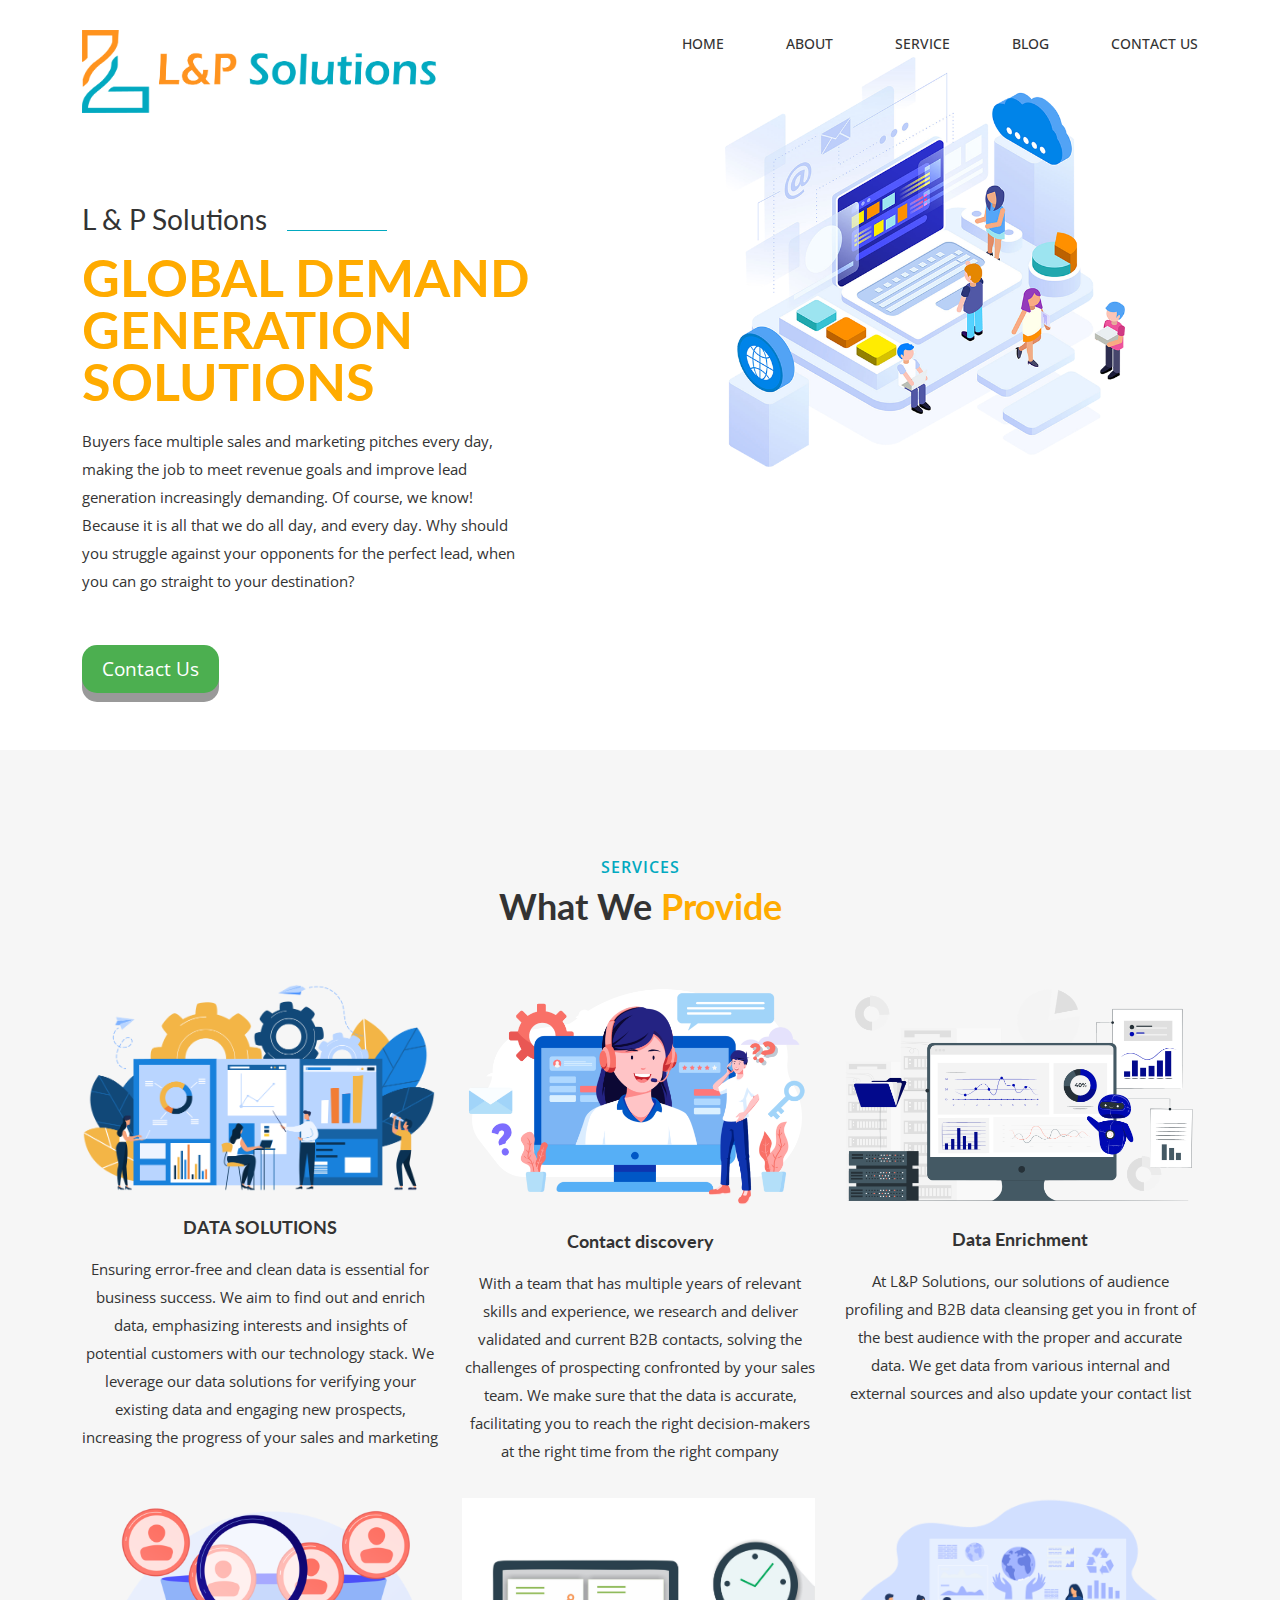
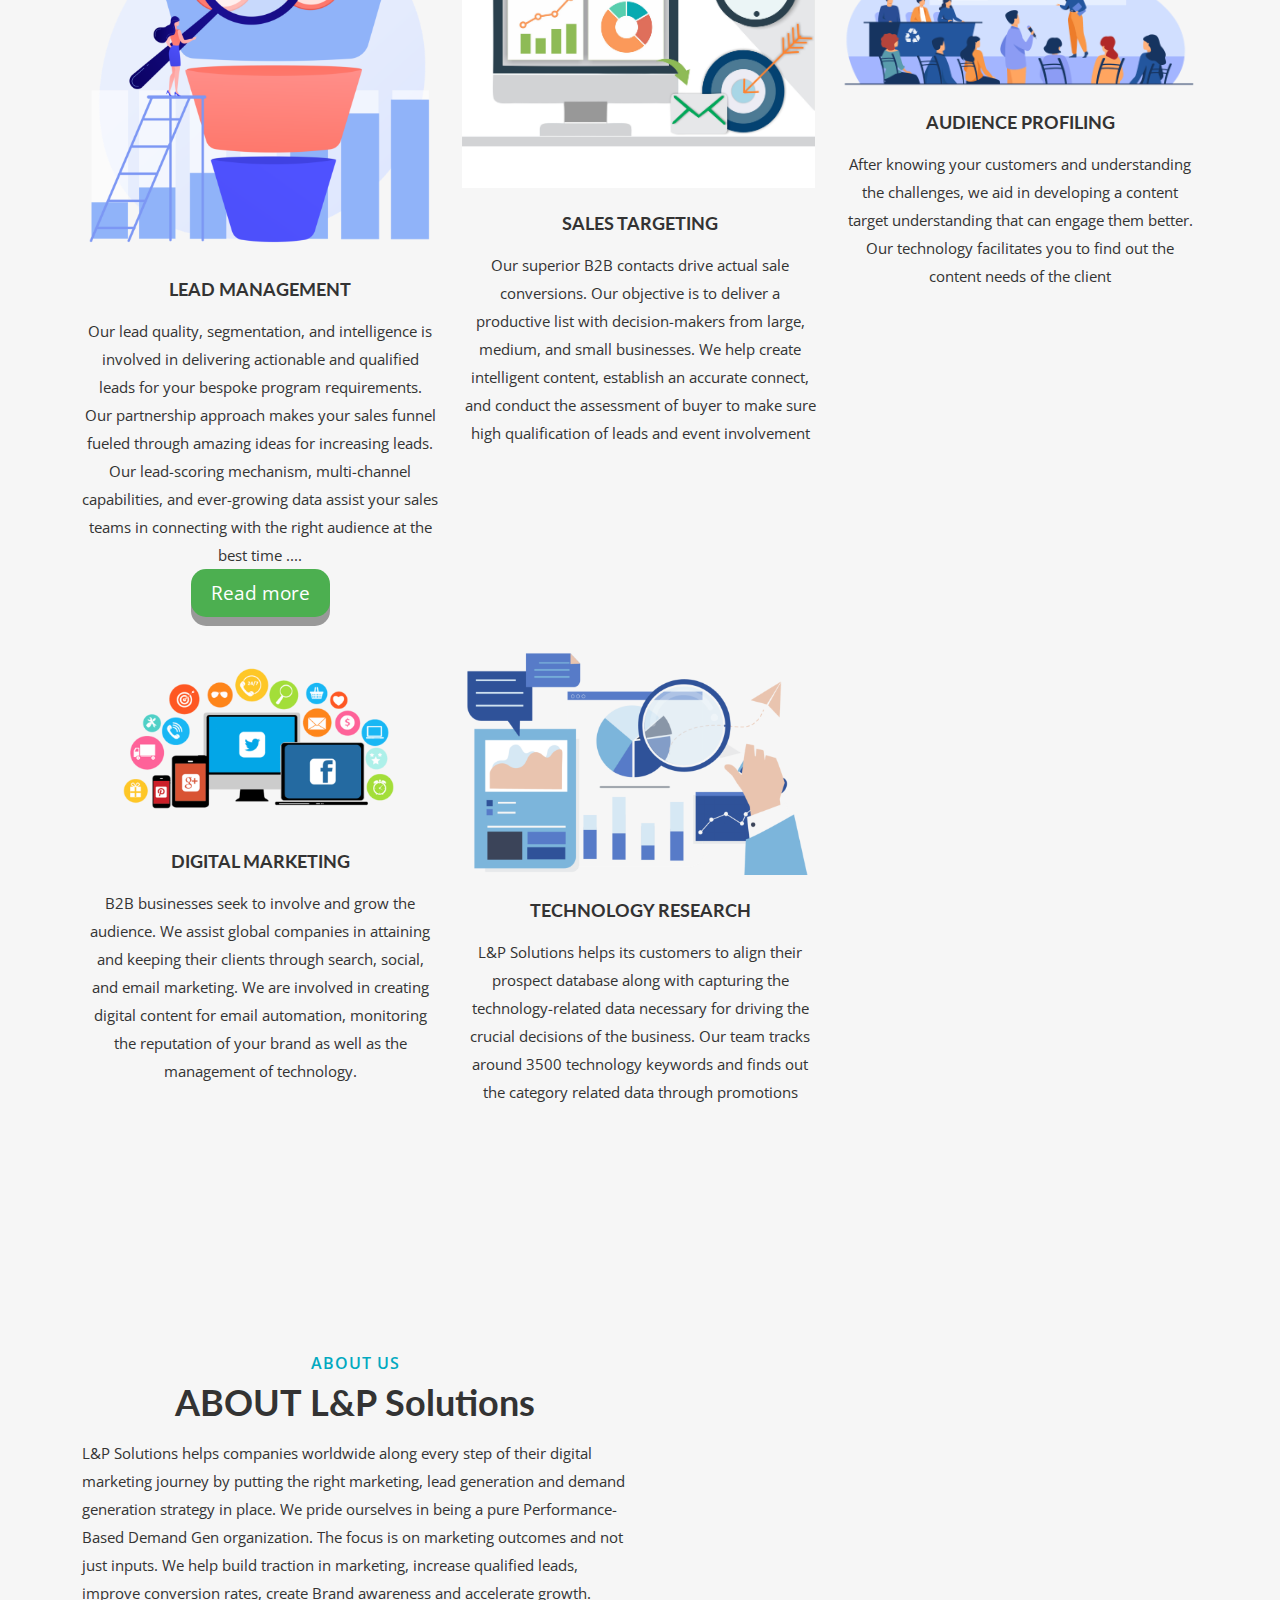
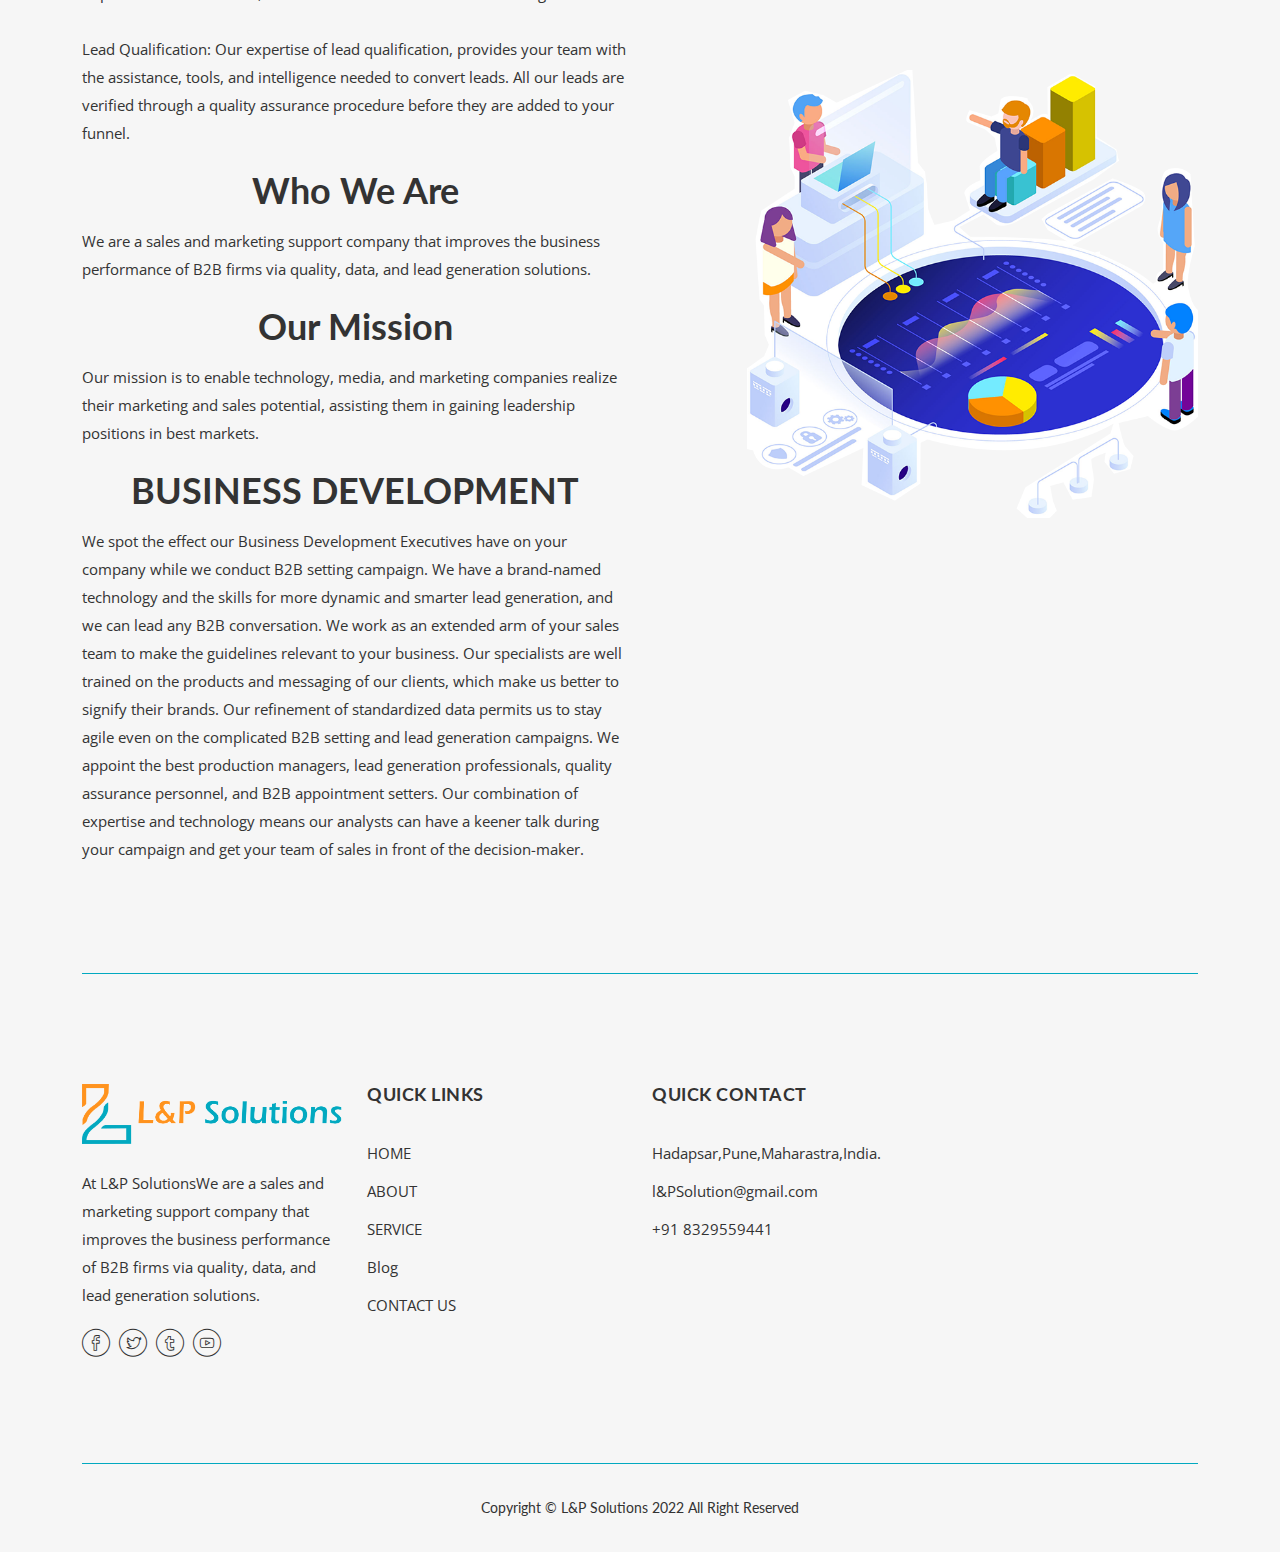
<file: index.html>
<!DOCTYPE html>
<html class="no-js" lang="en">

<head>
    <meta charset="utf-8">
    <meta http-equiv="x-ua-compatible" content="ie=edge">
    <title>L&P Solutions | Best Lead Generation company</title>
    <meta name="description" content="">
    <meta name="viewport" content="width=device-width, initial-scale=1">
    <!-- Favicon -->
    <link rel="shortcut icon" type="image/x-icon" href="favicons/images-favicon.ico">
    
    <!-- CSS 
    ========================= -->
   <link rel="stylesheet" href="css/style.css">
    <!-- Bootstrap CSS -->
    <link rel="stylesheet" href="css/css-bootstrap.min.css">
    
    <!-- Fonts CSS -->
    <link rel="stylesheet" href="css/css-bicon.min.css">
    
    <!-- Plugins CSS -->
    <link rel="stylesheet" href="css/css-plugins.css">
    
    <!-- Main Style CSS -->
    <link rel="stylesheet" href="css/css-style.css">
    
    <!-- Modernizer JS -->
    <script src="js/vendor-modernizr-2.8.3.min.js"></script>
    <style>
        .button {
          display: inline-block;
          padding: 10px 20px;
          font-size: 19px;
          cursor: pointer;
          text-align: center;
          text-decoration: none;
          outline: none;
          color: #fff;
          background-color: #4CAF50;
          border: none;
          border-radius: 15px;
          box-shadow: 0 9px #999;
        }
        
        .button:hover {background-color: #3e8e41}
        
        .button:active {
          background-color: #3e8e41;
          box-shadow: 0 5px #666;
          transform: translateY(4px);
        }
        </style>
</head>

<body>

<!-- Main Wrapper Start -->
<div class="main-wrapper">
     <!-- Header-area start -->
     <header class="header header-sticky">
        <div class="header-area inner-header">
            <div class="container">
                <div class="row">
                    <div class="col-lg-4">
                        <!-- logo Start -->
                        <div class="logo">
                            <a href="index.html"><img src="images/logo.png" alt=""></a>
                        </div><!--// logo End -->
                    </div>
                    <div class="col-lg-8">
                        <!-- main-menu-area Start -->
                        <div class="main-menu">
                            <nav class="main-navigation">
                                <ul>
                                    <li class="navItems"><a href="index.html">HOME</a></li>
                                    <li class="navItems"><a href="/About/">ABOUT</a></li>
                                    <li class="navItems"><a href="/Service_Page/">SERVICE</a></li>
                                    <li class="navItems"><a href="/Blog_Page/">BLOG</a></li>
                                    <li class="navItems"><a href="/Contact_Page/">CONTACT US</a></li>
                                </ul>
                            </nav>
                        </div><!--// main-menu-area End -->
                    </div>
                    <div class="col">
                        <!-- mobile-menu start -->
                        <div class="mobile-menu d-block d-lg-none"></div>
                        <!-- mobile-menu end -->
                    </div>
                </div>
            </div>
        </div>
    </header>
    <!-- Header-area end -->
    <!-- Hero Slider start -->
    <div class="hero-slider hero-slider-1">
        <div class="single-slide">
            <!-- Hero Content One Start -->
            <div class="hero-content-one container">
                <div class="row">
                    <div class="col-lg-6 col-md-7 order-md-1 order-2"> 
                        <!-- slider-text-info Start -->
                        <div class="slider-text-info">
                            <h4>L & P Solutions</h4>
                            <h1><span class="color-two">GLOBAL DEMAND GENERATION SOLUTIONS</span></h1>
                            <p>Buyers face multiple sales and marketing pitches every day, making the job to meet revenue goals and improve lead generation increasingly demanding.
                                Of course, we know! Because it is all that we do all day, and every day. Why should you struggle against your opponents for the perfect lead, when you can go straight to your destination?</p>
                            <div class="slider-button">
                                <a href="Contact_Page/index.html" class="button button">Contact Us</a>
                            </div>
                        </div><!--// slider-text-info End -->
                    </div>
                    <div class="col-lg-6 col-md-5 order-md-2 order-1"> 
                        <!-- slider-inner-image Start -->
                        <div class="slider-inner-image wow fadeInBottom" data-wow-duration="1s">
                            <img src="images/slider-slider-inner-2.png" alt="">
                        </div><!--// slider-inner-image End -->
                    </div>
                </div>
            </div>
            <!-- Hero Content One End -->
        </div>
    </div>
    <!-- Hero Slider end -->
    
    <!-- Service Area Start -->
    <div class="service-area bg-grey section-ptb">
        <div class="container">
            <div class="row">
                <div class="col-lg-12">
                    <!-- section-title Start -->
                    <div class="section-title">
                        <h4>SERVICES</h4>
                        <h3>What We  <span>Provide</span></h3>
                    </div>
                    <!--// section-title End -->
                </div>
            </div>
            <div class="row">
                <div class="col-lg-4 col-md-6">
                    <!-- single-service Start -->
                    <div class="single-service text-center">
                        <div class="service-icon">
                            <span style="padding-right:3px; padding-top: 3px; display:inline-block;">
                                <img class="manImg" src="images/Data_solutions.png"></img>
                                </span>
                        </div> <!--// service-icon -->
                        
                        <div class="serviace-info">
                            <h3>DATA SOLUTIONS</h3>
                            <p>Ensuring error-free and clean data is essential for business success. We aim to find out and enrich data, emphasizing interests and insights of potential customers with our technology stack. We leverage our data solutions for verifying your existing data and engaging new prospects, increasing the progress of your sales and marketing</p>
                        </div><!--// serviace-info -->
                    </div>
                    <!-- single-service End -->
                </div>
                <div class="col-lg-4 col-md-6">
                    <!-- single-service Start -->
                    <div class="single-service  text-center">
                        <div class="service-icon">
                            <span style="padding-right:3px; padding-top: 3px; display:inline-block;">
                                <img class="manImg" src="images/Contact_discovey.png"></img>
                                </span>
                        </div> <!--// service-icon -->
                        
                        <div class="serviace-info">
                            <h3>Contact discovery</h3>
                            <p> With a team that has multiple years of relevant skills and experience, we research and deliver validated and current B2B contacts, solving the challenges of prospecting confronted by your sales team. We make sure that the data is accurate, facilitating you to reach the right decision-makers at the right time from the right company</p>
                        </div><!--// serviace-info -->
                    </div>
                    <!-- single-service End -->
                </div>
                <div class="col-lg-4 col-md-6">
                    <!-- single-service Start -->
                    <div class="single-service  text-center">
                        <div class="service-icon">
                            <span style="padding-right:3px; padding-top: 3px; display:inline-block;">
                                <img class="manImg" src="images/Data_enrichment.png"></img>
                                </span>
                        </div> <!--// service-icon -->
                        
                        <div class="serviace-info">
                            <h3>Data Enrichment</h3>
                            <p>At L&P Solutions, our solutions of audience profiling and B2B data cleansing get you in front of the best audience with the proper and accurate data. We get data from various internal and external sources and also update your contact list</p>
                        </div><!--// serviace-info -->
                    </div>
                    <!-- single-service End -->
                </div>
                <div class="col-lg-4 col-md-6">
                    <!-- single-service Start -->
                    <div class="single-service text-center">
                        <div class="service-icon">
                            <span style="padding-right:3px; padding-top: 3px; display:inline-block;">
                                <img class="manImg" src="images/Lead-management.png"></img>
                                </span>
                        </div> <!--// service-icon -->
                        
                        <div class="serviace-info">
                            <h3>LEAD MANAGEMENT</h3>
                            <p>Our lead quality, segmentation, and intelligence is involved in delivering actionable and qualified leads for your bespoke program requirements.<br>
                                Our partnership approach makes your sales funnel fueled through amazing ideas for increasing leads. Our lead-scoring mechanism, multi-channel capabilities, and ever-growing data assist your sales teams in connecting with the right audience at the best time
                                <span id="dots">....</span><span id="more">
                                Lead Nurturing: For your success, a strategic lead nurturing approach is vital. Our solution of lead nurturing aids you to attract the buyers and encourage them with personalized programs, so your sales team can easily step in when the prospects are ready and engaged. We facilitate you to select the best outreach channel.<br>
                                Lead Qualification: Our expertise of lead qualification, provides your team with the assistance, tools, and intelligence needed to convert leads. All our leads are verified through a quality assurance procedure before they are added to your funnel.<br>
                            </span>
                            </p>
                            <button onclick="myFunction()" id="myBtn" class="button button">Read more</button>
                            <script>function myFunction() {
                                var dots = document.getElementById("dots");
                                var moreText = document.getElementById("more");
                                var btnText = document.getElementById("myBtn");
                              
                                if (dots.style.display === "none") {
                                  dots.style.display = "inline";
                                  btnText.innerHTML = "Read more";
                                  moreText.style.display = "none";
                                } else {
                                  dots.style.display = "none";
                                  btnText.innerHTML = "Read less";
                                  moreText.style.display = "inline";
                                }
                              }</script>
                        </div><!--// serviace-info -->
                    </div>
                    <!-- single-service End -->
                </div>
                <div class="col-lg-4 col-md-6">
                    <!-- single-service Start -->
                    <div class="single-service text-center">
                        <div class="service-icon">
                            <span style="padding-right:3px; padding-top: 3px; display:inline-block;">
                                <img class="manImg" src="images/Sales_targeting.png"></img>
                                </span>
                        </div> <!--// service-icon -->
                        
                        <div class="serviace-info">
                            <h3>SALES TARGETING</h3>
                            <p> Our superior B2B contacts drive actual sale conversions. Our objective is to deliver a productive list with decision-makers from large, medium, and small businesses. We help create intelligent content, establish an accurate connect, and conduct the assessment of buyer to make sure high qualification of leads and event involvement</p>
                        </div><!--// serviace-info -->
                    </div>
                    <!-- single-service End -->
                </div>
                <div class="col-lg-4 col-md-6">
                    <!-- single-service Start -->
                    <div class="single-service text-center">
                        <div class="service-icon">
                            <span style="padding-right:3px; padding-top: 3px; display:inline-block;">
                                <img class="manImg" src="images/Audience_profiling.png"></img>
                            </span>
                        </div> <!--// service-icon -->
                        
                        <div class="serviace-info">
                            <h3>AUDIENCE PROFILING</h3>
                            <p>After knowing your customers and understanding the challenges, we aid in developing a content target understanding that can engage them better. Our technology facilitates you to find out the content needs of the client</p>
                        </div><!--// serviace-info -->
                    </div>
                    <!-- single-service End -->
                </div>
                <div class="col-lg-4 col-md-6">
                    <!-- single-service Start -->
                    <div class="single-service text-center">
                        <div class="service-icon">
                            <span style="padding-right:3px; padding-top: 3px; display:inline-block;">
                                <img class="manImg" src="images/Digital_markiting.png"></img>
                            </span>
                        </div> <!--// service-icon -->
                        
                        <div class="serviace-info">
                            <h3>DIGITAL MARKETING</h3>
                            <p>B2B businesses seek to involve and grow the audience. We assist global companies in attaining and keeping their clients through search, social, and email marketing. We are involved in creating digital content for email automation, monitoring the reputation of your brand as well as the management of technology.</p>
                        </div><!--// serviace-info -->
                    </div>
                    <!-- single-service End -->
                </div>
                <div class="col-lg-4 col-md-6">
                    <!-- single-service Start -->
                    <div class="single-service text-center">
                        <div class="service-icon">
                            <span style="padding-right:3px; padding-top: 3px; display:inline-block;">
                                <img class="manImg" src="images/Technology_Research.png"></img>
                            </span>
                        </div> <!--// service-icon -->
                        
                        <div class="serviace-info">
                            <h3>TECHNOLOGY RESEARCH</h3>
                            <p>L&P Solutions helps its customers to align their prospect database along with capturing the technology-related data necessary for driving the crucial decisions of the business. Our team tracks around 3500 technology keywords and finds out the category related data through promotions</p>
                        </div><!--// serviace-info -->
                    </div>
                    <!-- single-service End -->
                </div>
            </div>
        </div>
    </div>
    <!-- Service Area End -->

    <!-- About Us Area Start -->
    <div class="about-us-area  bg-grey section-ptb">
        <div class="container">
            <div class="row align-items-center">
                <div class="col-lg-6 order-lg-1 order-2">
                    <div class="about-us-wrap">
                        <!-- section-title Start -->
                        <div class="section-title text-left">
                            <h4>ABOUT US</h4>
                            <h3>ABOUT L&P Solutions</h3>
                        </div>
                        <div class="about-us-content">
                            <p>
                                L&P Solutions helps companies worldwide along every step of their digital marketing journey by putting the right marketing, lead generation and demand generation strategy in place. We pride ourselves in being a pure Performance-Based Demand Gen organization. The focus is on marketing outcomes and not just inputs. We help build traction in marketing, increase qualified leads, improve conversion rates, create Brand awareness and accelerate growth.<br><br>
Lead Qualification: Our expertise of lead qualification, provides your team with the assistance, tools, and intelligence needed to convert leads. All our leads are verified through a quality assurance procedure before they are added to your funnel.<br><br>
                            </p> 
                        </div>
                        <div class="section-title text-left">
                            <h3>Who We Are</h3>
                        </div>
                        <!--// section-title End -->

                        <!-- About us content Start -->
                        <div class="about-us-content">
                            <p>
                                We are a sales and marketing support company that improves the business performance of B2B firms via quality, data, and lead generation solutions.<br><br>
                            </p> 
                        </div>
                        <div class="section-title text-left">
                            <h3>Our Mission</h3>
                        </div>
                        <div class="about-us-content">
                            <p>
                                Our mission is to enable technology, media, and marketing companies realize their marketing and sales potential, assisting them in gaining leadership positions in best markets.<br><br>
                            </p> 
                        </div>
                        <div class="section-title text-left">
                            <h3>BUSINESS DEVELOPMENT</h3>
                        </div>
                        <div class="about-us-content">
                            <p>
                                We spot the effect our Business Development Executives have on your company while we conduct B2B setting campaign. We have a brand-named technology and the skills for more dynamic and smarter lead generation, and we can lead any B2B conversation. We work as an extended arm of your sales team to make the guidelines relevant to your business. Our specialists are well trained on the products and messaging of our clients, which make us better to signify their brands. Our refinement of standardized data permits us to stay agile even on the complicated B2B setting and lead generation campaigns. We appoint the best production managers, lead generation professionals, quality assurance personnel, and B2B appointment setters. Our combination of expertise and technology means our analysts can have a keener talk during your campaign and get your team of sales in front of the decision-maker.
                        </div>
                        <!--// About us content End -->
                    </div>
                </div>
                <div class="col-lg-5 offset-lg-1 order-lg-2 order-1">
                    <!-- about-us-image Start -->
                    <div class="about-us-image">
                        <img src="images/about-about-02.png" alt="">
                    </div><!--// about-us-image End -->
                </div>
            </div>
        </div>
    </div>
    <!-- About Us Area End -->
    
    
    <!-- Footer Area Start -->
    <footer class="footer-area bg-grey">
        <!-- Footer-top Start -->
        <div class="footer-top">
            <div class="container">
                <div class="row">
                    <div class="col">
                        <div class="footer-top-inner pt--50 pb--100">
                            <div class="row">
                                <div class="col-lg-3 col-md-6">
                                    <!-- Footer-info Start -->
                                    <div class="footer-info mt--60">
                                        <div class="footer-logo">
                                            <a href="#"><img src="images/logo.png" alt=""></a>
                                        </div>
                                        <p>At L&P SolutionsWe are a sales and marketing support company that improves the business performance of B2B firms via quality, data, and lead generation solutions.
                                        </p>
                                        <ul class="social">
                                            <li><a href="#"><i class="bi bi-facebook"></i></a></li>
                                            <li><a href="#"><i class="bi bi-twitter-bird"></i></a></li>
                                            <li><a href="#"><i class="bi bi-twitter"></i></a></li>
                                            <li><a href="#"><i class="bi bi-youtube"></i></a></li>
                                        </ul>
                                    </div><!--// Footer-info End -->
                                </div>
                                <div class="col-lg-3 col-md-6">
                                    <!-- Footer-info Start -->
                                    <div class="footer-info  mt--60">
                                        <div class="footer-title">
                                            <h3>Quick LInks</h3>
                                        </div>
                                        <ul class="footer-list">
                                            <li ><a href="index.html">HOME</a></li>
                                            <li ><a href="/About/">ABOUT</a></li>
                                            <li ><a href="/Service_Page/">SERVICE</a></li>
                                            <li ><a href="/Blog_Page/">Blog</a></li>
                                            <li ><a href="/Contact_Page/">CONTACT US</a></li>
                                            
                                        </ul>
                                    </div><!--// Footer-info End -->
                                </div>
                                <div class="col-lg-3  col-md-6">
                                    <!-- Footer-info Start -->
                                    <div class="footer-info  mt--60">
                                        <div class="footer-title">
                                            <h3>QUICK CONTACT</h3>
                                        </div>
                                        <ul class="footer-list">
                                            <li>Hadapsar,Pune,Maharastra,India.</li>
                                            <li><a href="#">l&PSolution@gmail.com</a></li>
                                            <li><a href="#">+91 8329559441</a></li>
                                        </ul>
                                    </div><!--// Footer-info End -->
                                </div>
                            </div>
                        </div>
                    </div>
                </div>
            </div>
        </div><!--// Footer-top End -->
        
        <!-- footer-bottom Start -->
        <div class="footer-bottom">
            <div class="container">
                <div class="row">
                    <div class="col-lg-12">
                        <div class="footer-bottom-inner text-black text-center">
                            <p>Copyright &copy; L&P Solutions 2022 All Right Reserved</p>
                        </div>
                    </div>
                </div>
            </div>
        </div><!--// footer-bottom End -->
    </footer>
    <!-- Footer Area End -->
    
    
    
</div>
<!-- Main Wrapper End -->

<!-- JS
============================================ -->

<!-- jQuery JS -->
<script src="js/vendor-jquery-1.12.4.min.js"></script> 
<!-- Bootstrap JS -->
<script src="js/js-bootstrap.min.js"></script>
<!-- Plugins JS -->
<script src="js/js-plugins.js"></script>
<!-- Ajax Mail -->
<script src="js/js-ajax-mail.js"></script>
<!-- Main JS -->
<script src="js/js-main.js"></script>


</body>

</html>
</file>
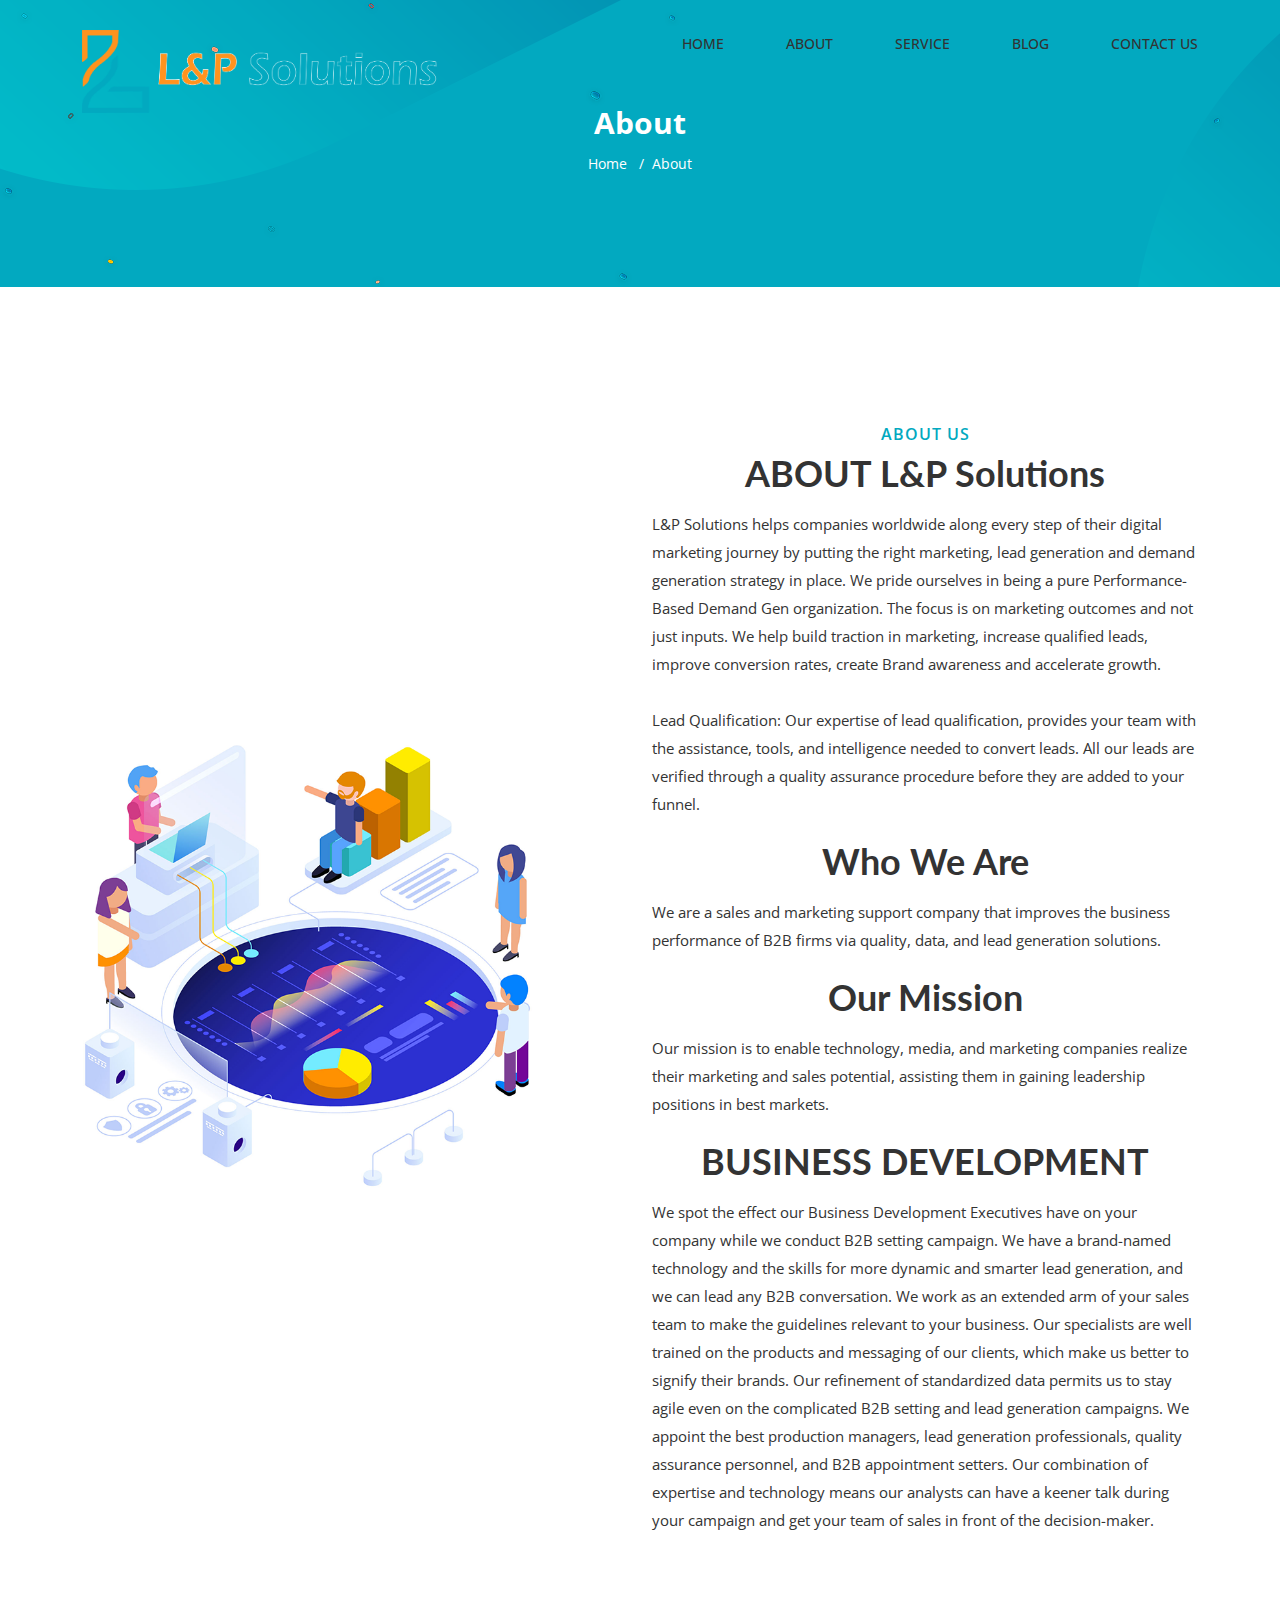
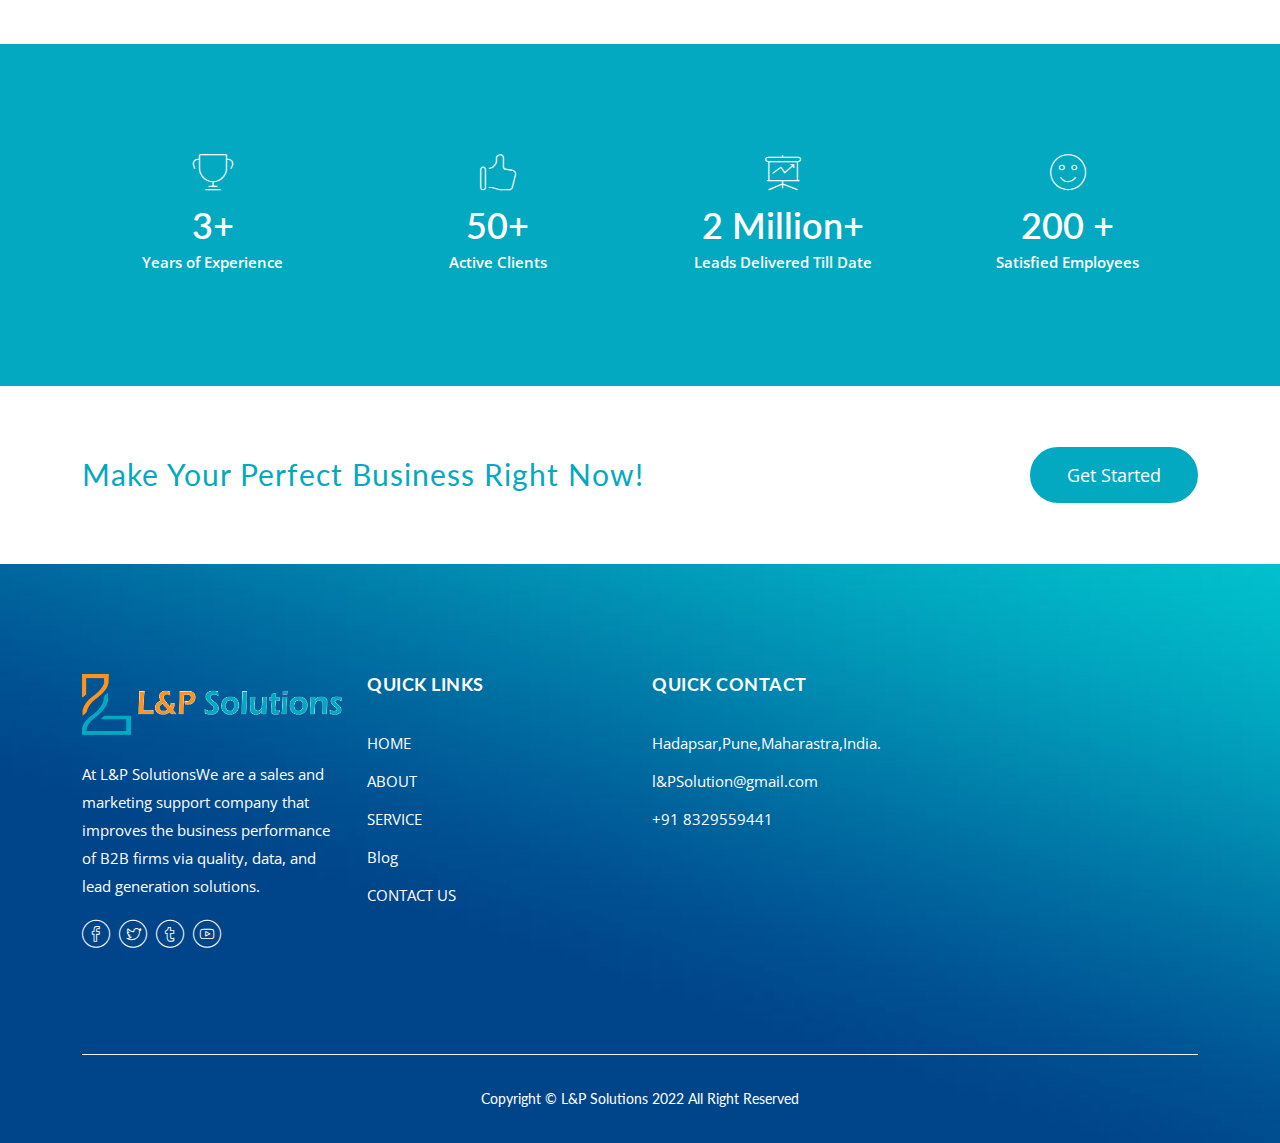
<file: About/index.html>
<!DOCTYPE html>
<html class="no-js" lang="en">

<head>
    <meta charset="utf-8">
    <meta http-equiv="x-ua-compatible" content="ie=edge">
    <title>About || L&P Solutions </title>
    <meta name="description" content="">
    <meta name="viewport" content="width=device-width, initial-scale=1">
    <!-- Favicon -->
    <link rel="shortcut icon" type="image/x-icon" href="favicons/images-favicon.ico">
    
    <!-- CSS 
    ========================= -->
   
    <!-- Bootstrap CSS -->
    <link rel="stylesheet" href="css/css-bootstrap.min.css">
    
    <!-- Fonts CSS -->
    <link rel="stylesheet" href="css/css-bicon.min.css">
    
    <!-- Plugins CSS -->
    <link rel="stylesheet" href="css/css-plugins.css">
    
    <!-- Main Style CSS -->
    <link rel="stylesheet" href="css/css-style.css">
    
    <!-- Modernizer JS -->
    <script src="js/vendor-modernizr-2.8.3.min.js"></script>
</head>

<body>

<!-- Main Wrapper Start -->
<div class="main-wrapper">
   
    <!-- Header-area start -->
    <header class="header header-sticky">
        <div class="header-area inner-header">
            <div class="container">
                <div class="row">
                    <div class="col-lg-4">
                        <!-- logo Start -->
                        <div class="logo">
                            <a href="../index.html"><img src="images/logo.png" alt=""></a>
                        </div><!--// logo End -->
                    </div>
                    <div class="col-lg-8">
                        <!-- main-menu-area Start -->
                        <div class="main-menu">
                            <nav class="main-navigation">
                                <ul>
                                    <li><a href="../index.html">HOME</a></li>
                                    <li><a href="../About/">ABOUT</a></li>
                                    <li><a href="../Service_Page/">SERVICE</a></li>
                                    <li><a href="../Blog_Page/">BLOG</a></li> 
                                    <li><a href="../Contact_Page/">CONTACT US</a></li>
                                </ul>
                            </nav>
                        </div><!--// main-menu-area End -->
                    </div>
                    <div class="col">
                        <!-- mobile-menu start -->
                        <div class="mobile-menu d-block d-lg-none"></div>
                        <!-- mobile-menu end -->
                    </div>
                </div>
            </div>
        </div>
    </header>
    <!-- Header-area end -->
    
    <!-- breadcrumb-area start -->
    <div class="breadcrumb-area section-ptb">
        <div class="container">
            <div class="row">
                <div class="col">
                    <h2 class="breadcrumb-title">About</h2>
                    <!-- breadcrumb-list start -->
                    <ul class="breadcrumb-list">
                        <li class="breadcrumb-item"><a href="index.html">Home</a></li>
                        <li class="breadcrumb-item active">About</li>
                    </ul>
                    <!-- breadcrumb-list end -->
                </div>
            </div>
        </div>
    </div>
    <!-- breadcrumb-area end -->
    
    
    <!-- About Us Area Start -->
    <div class="about-us-area section-ptb">
        <div class="container">
            <div class="row align-items-center">
                <div class="col-lg-5">
                    <!-- about-us-image Start -->
                    <div class="about-us-image  wow fadeInBottom" data-wow-duration="1s">
                        <img src="images/about-about-02.png" alt="">
                    </div><!--// about-us-image End -->
                </div>
                <div class="col-lg-6 offset-lg-1">
                    <div class="about-us-wrap">
                        <div class="section-title text-left">
                            <h4>ABOUT US</h4>
                            <h3>ABOUT L&P Solutions</h3>
                        </div>
                        <div class="about-us-content">
                            <p>
                                L&P Solutions helps companies worldwide along every step of their digital marketing journey by putting the right marketing, lead generation and demand generation strategy in place. We pride ourselves in being a pure Performance-Based Demand Gen organization. The focus is on marketing outcomes and not just inputs. We help build traction in marketing, increase qualified leads, improve conversion rates, create Brand awareness and accelerate growth.<br><br>
Lead Qualification: Our expertise of lead qualification, provides your team with the assistance, tools, and intelligence needed to convert leads. All our leads are verified through a quality assurance procedure before they are added to your funnel.<br><br>
                            </p> 
                        </div>
                        <div class="section-title text-left">
                            <h3>Who We Are</h3>
                        </div>
                        <!--// section-title End -->

                        <!-- About us content Start -->
                        <div class="about-us-content">
                            <p>
                                We are a sales and marketing support company that improves the business performance of B2B firms via quality, data, and lead generation solutions.<br><br>
                            </p> 
                        </div>
                        <div class="section-title text-left">
                            <h3>Our Mission</h3>
                        </div>
                        <div class="about-us-content">
                            <p>
                                Our mission is to enable technology, media, and marketing companies realize their marketing and sales potential, assisting them in gaining leadership positions in best markets.<br><br>
                            </p> 
                        </div>
                        <div class="section-title text-left">
                            <h3>BUSINESS DEVELOPMENT</h3>
                        </div>
                        <div class="about-us-content">
                            <p>
                                We spot the effect our Business Development Executives have on your company while we conduct B2B setting campaign. We have a brand-named technology and the skills for more dynamic and smarter lead generation, and we can lead any B2B conversation. We work as an extended arm of your sales team to make the guidelines relevant to your business. Our specialists are well trained on the products and messaging of our clients, which make us better to signify their brands. Our refinement of standardized data permits us to stay agile even on the complicated B2B setting and lead generation campaigns. We appoint the best production managers, lead generation professionals, quality assurance personnel, and B2B appointment setters. Our combination of expertise and technology means our analysts can have a keener talk during your campaign and get your team of sales in front of the decision-maker.
                        </div>
                        <!--// About us content End -->
                    </div>
                </div>
            </div>
        </div>
    </div>
    <!-- About Us Area End -->
    
    
    <!-- Project-count-inner Start -->
    <div class="project-count-inner section-pb overlay-bg section-pt-80">
        <div class="container">
            <div class="row">
            <div class="col-lg-3 col-sm-6">
                <!-- counter start -->
                <div class="counter text-center mt--30">
                    <div class="count-icon">
                        <i class="bi bi-cup"></i>
                    </div>
                    <h3 class="">3+</h3>
                    <p>Years of Experience</p>
                </div>
                <!-- counter end -->
            </div>
            <div class="col-lg-3 col-sm-6">
                <!-- counter start -->
                <div class="counter text-center mt--30">
                    <div class="count-icon">
                        <i class="bi bi-like"></i>
                    </div>
                    <h3 class="">50+</h3>
                    <p>Active Clients</p>
                </div>
                <!-- counter end -->
            </div>
            <div class="col-lg-3 col-sm-6">
                <!-- counter start --> 
                <div class="counter text-center mt--30">
                    <div class="count-icon">
                        <i class="bi bi-screen"></i>
                    </div>
                    <h3 class="">2 Million+</h3>
                    <p>Leads Delivered Till Date</p>
                </div>
                <!-- counter end -->
            </div>
            <div class="col-lg-3 col-sm-6">
                <!-- counter start -->
                <div class="counter text-center mt--30">
                    <div class="count-icon">
                        <i class="bi bi-emo-smile"></i>
                    </div>
                    <h3 >200 +</h3>
                    <p>Satisfied Employees</p>
                </div>
                <!-- counter start -->
            </div>
        </div>
        </div>
    </div>
    <!-- Project-count-inner End -->
    
    <!-- Perfect-start-area  Start -->
    <div class="perfect-start-aera">
        <div class="container">
            <div class="row">
                <div class="col-lg-12">
                    <div class="perfect-start-inner">
                        <p>Make Your Perfect Business Right Now!</p>
                        <div class="get-started-button">
                            <a href="../Contact_Page/" class="start-btn">Get Started</a>
                        </div>
                    </div>
                </div>
            </div>
        </div>
    </div>
    <!-- Perfect-start-area  End -->
    
    <!-- Footer Area Start -->
    <footer class="footer-area footer-bg">
        <!-- Footer-top Start -->
        <div class="footer-top pt--50 pb--100">
            <div class="container">
                <div class="row">
                    <div class="col-lg-3 col-md-6">
                        <!-- Footer-info Start -->
                        <div class="footer-info mt--60">
                            <div class="footer-logo">
                                <a href="#"><img src="images/logo.png" alt=""></a>
                            </div>
                            <p>At L&P SolutionsWe are a sales and marketing support company that improves the business performance of B2B firms via quality, data, and lead generation solutions.
                                <ul class="social">
                                <li><a href="#"><i class="bi bi-facebook"></i></a></li>
                                <li><a href="#"><i class="bi bi-twitter-bird"></i></a></li>
                                <li><a href="#"><i class="bi bi-twitter"></i></a></li>
                                <li><a href="#"><i class="bi bi-youtube"></i></a></li>
                            </ul>
                        </div><!--// Footer-info End -->
                    </div>
                    <div class="col-lg-3 col-md-6">
                        <!-- Footer-info Start -->
                        <div class="footer-info  mt--60">
                            <div class="footer-title">
                                <h3>Quick LInks</h3>
                            </div>
                            <ul class="footer-list">
                                <li ><a href="../index.html">HOME</a></li>
                                <li ><a href="../About/">ABOUT</a></li>
                                <li ><a href="../Service_Page/">SERVICE</a></li>
                                <li ><a href="../Blog_Page/">Blog</a></li>
                                <li ><a href="../Contact_Page/">CONTACT US</a></li>
                            </ul>
                        </div><!--// Footer-info End -->
                    </div>
                    <div class="col-lg-3  col-md-6">
                        <!-- Footer-info Start -->
                        <div class="footer-info  mt--60">
                            <div class="footer-title">
                                <h3>QUICK CONTACT</h3>
                            </div>
                            <ul class="footer-list">
                                <li>Hadapsar,Pune,Maharastra,India.</li>
                                <li><a href="#">l&PSolution@gmail.com</a></li>
                                <li><a href="#">+91 8329559441</a></li>
                            </ul>
                        </div><!--// Footer-info End -->
                    </div>
                </div>
            </div>
        </div><!--// Footer-top End -->
        
        <!-- footer-bottom Start -->
        <div class="footer-bottom">
            <div class="container">
                <div class="row">
                    <div class="col-lg-12">
                        <div class="footer-bottom-inner text-center">
                            <p>Copyright &copy; L&P Solutions 2022 All Right Reserved</p>
                        </div>
                    </div>
                </div>
            </div>
        </div><!--// footer-bottom End -->
    </footer>
    <!-- Footer Area End -->
    
    
    
</div>
<!-- Main Wrapper End -->

<!-- JS
============================================ -->

<!-- jQuery JS -->
<script src="js/vendor-jquery-1.12.4.min.js"></script> 
<!-- Bootstrap JS -->
<script src="js/js-bootstrap.min.js"></script>
<!-- Plugins JS -->
<script src="js/js-plugins.js"></script>
<!-- Ajax Mail -->
<script src="js/js-ajax-mail.js"></script>
<!-- Main JS -->
<script src="js/js-main.js"></script>


</body>

</html>
</file>
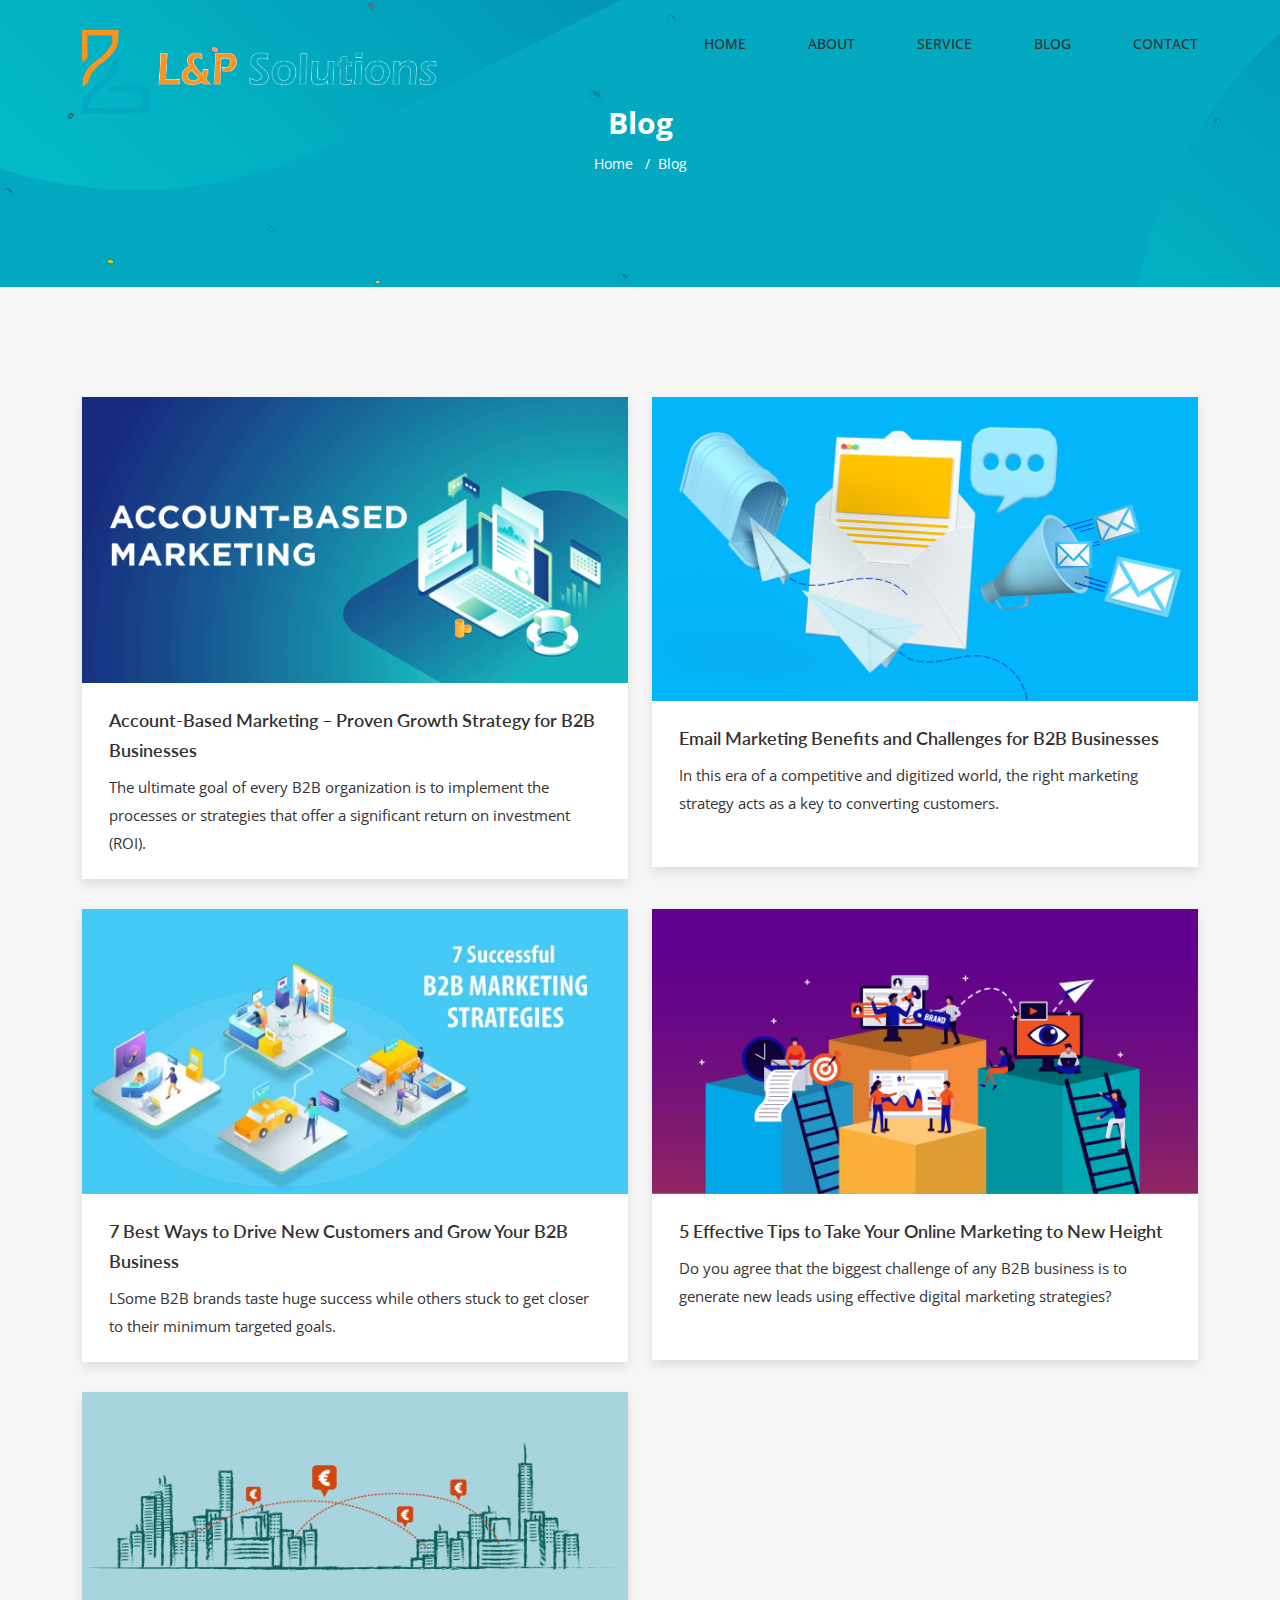
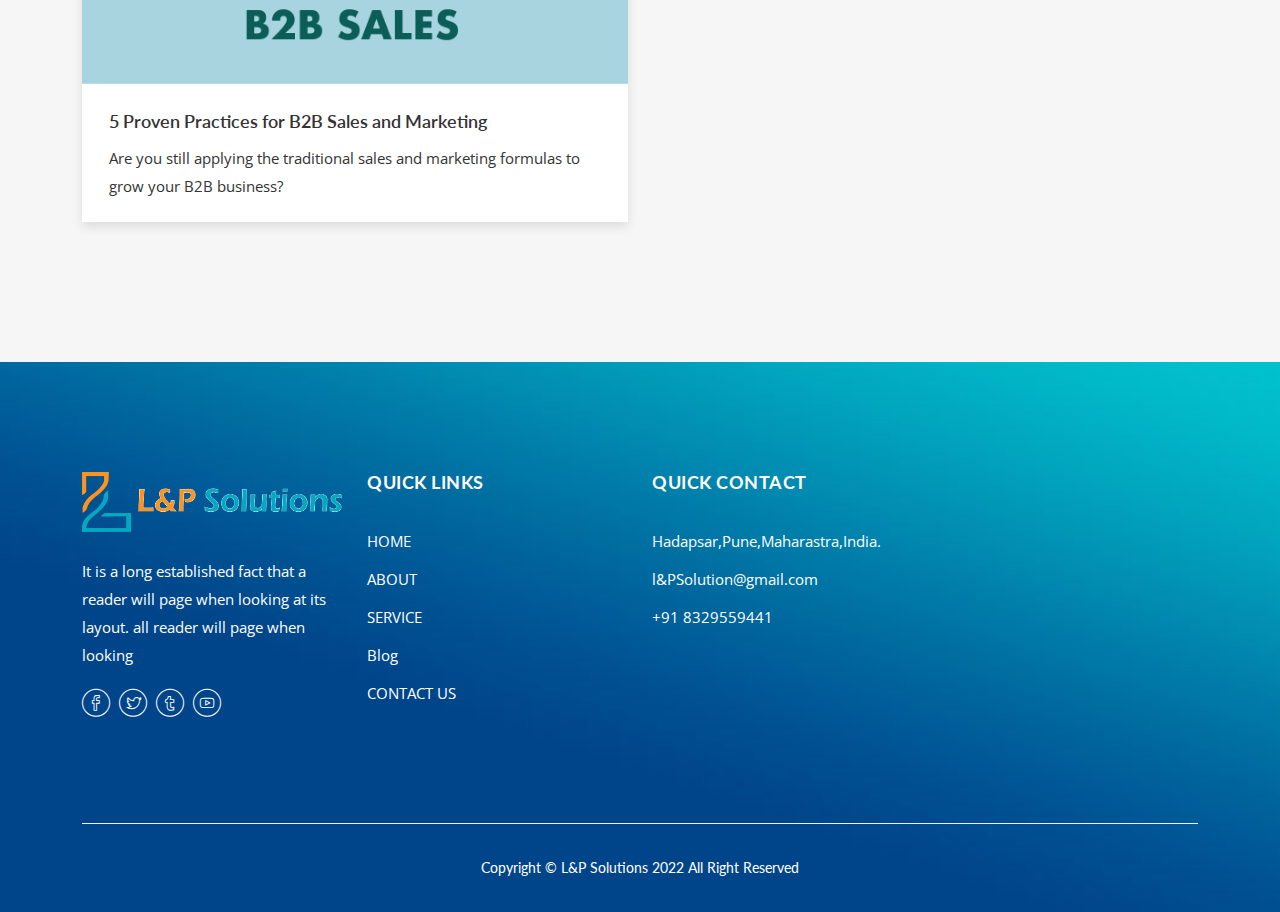
<file: Blog_Page/index.html>
<!DOCTYPE html>
<html class="no-js" lang="en">

<head>
    <meta charset="utf-8">
    <meta http-equiv="x-ua-compatible" content="ie=edge">
    <title>L&P Solutions | Best Lead Generation company</title>
    <meta name="description" content="">
    <meta name="viewport" content="width=device-width, initial-scale=1">
    <!-- Favicon -->
    <link rel="shortcut icon" type="image/x-icon" href="favicons/images-favicon.ico">
    
    <!-- CSS 
    ========================= -->
   
    <!-- Bootstrap CSS -->
    <link rel="stylesheet" href="css/css-bootstrap.min.css">
    
    <!-- Fonts CSS -->
    <link rel="stylesheet" href="css/css-bicon.min.css">
    
    <!-- Plugins CSS -->
    <link rel="stylesheet" href="css/css-plugins.css">
    
    <!-- Main Style CSS -->
    <link rel="stylesheet" href="css/css-style.css">
    
    <!-- Modernizer JS -->
    <script src="js/vendor-modernizr-2.8.3.min.js"></script>
    <style>
        #more {display: none;}
        </style>
</head>

<body>

<!-- Main Wrapper Start -->
<div class="main-wrapper">
   
    <!-- Header-area start -->
    <header class="header header-sticky">
        <div class="header-area inner-header">
            <div class="container">
                <div class="row">
                    <div class="col-lg-4">
                        <!-- logo Start -->
                        <div class="logo">
                            <a href="../index.html"><img src="images/logo.png" alt=""></a>
                        </div><!--// logo End -->
                    </div>
                    <div class="col-lg-8">
                        <!-- main-menu-area Start -->
                        <div class="main-menu">
                            <nav class="main-navigation">
                                <ul>
                                    <li><a href="../index.html">HOME</a></li>
                                    <li><a href="../About/">ABOUT</a></li>
                                    <li><a href="../Service_Page/">SERVICE</a></li>
                                    <li><a href="../Blog_Page/">BLOG</a></li>
                                    <li><a href="../Contact_Page/">CONTACT</a></li>
                                </ul>
                            </nav>
                        </div><!--// main-menu-area End -->
                    </div>
                    <div class="col">
                        <!-- mobile-menu start -->
                        <div class="mobile-menu d-block d-lg-none"></div>
                        <!-- mobile-menu end -->
                    </div>
                </div>
            </div>
        </div>
    </header>
    <!-- Header-area end -->
    
    <!-- breadcrumb-area start -->
    <div class="breadcrumb-area section-ptb">
        <div class="container">
            <div class="row">
                <div class="col">
                    <h2 class="breadcrumb-title">Blog</h2>
                    <!-- breadcrumb-list start -->
                    <ul class="breadcrumb-list">
                        <li class="breadcrumb-item"><a href="index.html">Home</a></li>
                        <li class="breadcrumb-item active">Blog</li>
                    </ul>
                    <!-- breadcrumb-list end -->
                </div>
            </div>
        </div>
    </div>
    <!-- breadcrumb-area end -->
    
    
    <div class="blog-details-area bg-grey section-ptb">
        <div class="container">
            <div class="row">
                <div class="col-lg-6 col-md-6">
                            <!-- single-latest-blog Start -->
                            <div class="single-latest-blog mb--30">
                                <div class="latest-blog-image">
                                    <a href="Account-Based Marketing.html"><img src="images/Account-Based-Marketing1.png" alt=""></a>
                                </div>
                                <div class="latest-blog-cont">
                                    <h3><a href="Account-Based Marketing.html">Account-Based Marketing – Proven Growth Strategy for B2B Businesses</a></h3>
                                    <p>The ultimate goal of every B2B organization is to implement the processes or strategies that offer a significant return on investment (ROI).</p>
            
                                </div>
                            </div><!--// single-latest-blog End -->
                        </div>
                        <div class="col-lg-6 col-md-6">
                            <!-- single-latest-blog Start -->
                            <div class="single-latest-blog mb--30">
                                <div class="latest-blog-image">
                                    <a href="Email Marketing Benefits and Challenges for B2B Businesses.html"><img src="images/EmailMarketingCampaign_coverimage.png" alt=""></a>
                                </div>
                                <div class="latest-blog-cont">
                                    <h3><a href="Email Marketing Benefits and Challenges for B2B Businesses.html">Email Marketing Benefits and Challenges for B2B Businesses</a></h3>
                                    <p>In this era of a competitive and digitized world, the right marketing strategy acts as a key to converting customers. <br><br></p>
                                </div>
                            </div><!--// single-latest-blog End -->
                        </div>
                        <div class="col-lg-6 col-md-6">
                            <!-- single-latest-blog Start -->
                            <div class="single-latest-blog mb--30">
                                <div class="latest-blog-image">
                                    <a href="7 Best Ways to Drive New Customers and Grow Your B2B Business.html"><img src="images/marketing-strategies.png" alt=""></a>
                                </div>
                                <div class="latest-blog-cont">
                                    <h3><a href="7 Best Ways to Drive New Customers and Grow Your B2B Business.html">7 Best Ways to Drive New Customers and Grow Your B2B Business</a></h3>
                                    <p>LSome B2B brands taste huge success while others stuck to get closer to their minimum targeted goals.</p>
                                </div>
                            </div><!--// single-latest-blog End -->
                        </div>
                        <div class="col-lg-6 col-md-6">
                            <!-- single-latest-blog Start -->
                            <div class="single-latest-blog mb--30">
                                <div class="latest-blog-image">
                                    <a href="5 Effective Tips to Take Your Online Marketing to New Height.html"><img src="images/Digital-Marketing-Strategy-Key-Components.jpg" alt=""></a>
                                </div>
                                <div class="latest-blog-cont">
                                    <h3><a href="5 Effective Tips to Take Your Online Marketing to New Height.html">5 Effective Tips to Take Your Online Marketing to New Height</a></h3>
                                    <p>Do you agree that the biggest challenge of any B2B business is to generate new leads using effective digital marketing strategies?<br><br></p>
                                </div>
                            </div><!--// single-latest-blog End -->
                        </div>
                        <div class="col-lg-6 col-md-6">
                            <!-- single-latest-blog Start -->
                            <div class="single-latest-blog mb--30 ">
                                <div class="latest-blog-image">
                                    <a href="5 Proven Practices for B2B Sales and Marketing.html"><img src="images/b2b-sales.png" alt=""></a>
                                </div>
                                <div class="latest-blog-cont">
                                    <h3><a href="5 Proven Practices for B2B Sales and Marketing.html">5 Proven Practices for B2B Sales and Marketing</a></h3>
                                    <p>Are you still applying the traditional sales and marketing formulas to grow your B2B business?</p>
                                </div>
                            </div><!--// single-latest-blog End -->
                        </div>
                    </div>
                    
                </div>
            </div>
        </div>
    </div>
    
    
    <!-- Footer Area Start -->
    <footer class="footer-area footer-bg">
        <!-- Footer-top Start -->
        <div class="footer-top pt--50 pb--100">
            <div class="container">
                <div class="row">
                    <div class="col-lg-3 col-md-6">
                        <!-- Footer-info Start -->
                        <div class="footer-info mt--60">
                            <div class="footer-logo">
                                <a href="#"><img src="images/logo.png" alt=""></a>
                            </div>
                            <p>It is a long established fact that a reader will page when looking at its layout.  all reader will page when looking </p>
                            <ul class="social">
                                <li><a href="#"><i class="bi bi-facebook"></i></a></li>
                                <li><a href="#"><i class="bi bi-twitter-bird"></i></a></li>
                                <li><a href="#"><i class="bi bi-twitter"></i></a></li>
                                <li><a href="#"><i class="bi bi-youtube"></i></a></li>
                            </ul>
                        </div><!--// Footer-info End -->
                    </div>
                    <div class="col-lg-3 col-md-6">
                        <!-- Footer-info Start -->
                        <div class="footer-info  mt--60">
                            <div class="footer-title">
                                <h3>Quick LInks</h3>
                            </div>
                            <ul class="footer-list">
                                <li ><a href="../index.html">HOME</a></li>
                                <li ><a href="../About/">ABOUT</a></li>
                                <li ><a href="../Service_Page/">SERVICE</a></li>
                                <li ><a href="/Blog_Page/">Blog</a></li>
                                <li ><a href="../Contact_Page/">CONTACT US</a></li>
                                
                            </ul>
                        </div><!--// Footer-info End -->
                    </div>
                    <div class="col-lg-3  col-md-6">
                        <!-- Footer-info Start -->
                        <div class="footer-info  mt--60">
                            <div class="footer-title">
                                <h3>QUICK CONTACT</h3>
                            </div>
                            <ul class="footer-list">
                                <li>Hadapsar,Pune,Maharastra,India.</li>
                                <li><a href="#">l&PSolution@gmail.com</a></li>
                                <li><a href="#">+91 8329559441</a></li>
                            </ul>
                        </div><!--// Footer-info End -->
                    </div>
                </div>
            </div>
        </div><!--// Footer-top End -->
        
        <!-- footer-bottom Start -->
        <div class="footer-bottom">
            <div class="container">
                <div class="row">
                    <div class="col-lg-12">
                        <div class="footer-bottom-inner text-center">
                            <p>Copyright &copy; L&P Solutions 2022 All Right Reserved</p>
                        </div>
                    </div>
                </div>
            </div>
        </div><!--// footer-bottom End -->
    </footer>
    <!-- Footer Area End -->
    
    
    
</div>
<!-- Main Wrapper End -->

<!-- JS
============================================ -->

<!-- jQuery JS -->
<script src="js/vendor-jquery-1.12.4.min.js"></script> 
<!-- Bootstrap JS -->
<script src="js/js-bootstrap.min.js"></script>
<!-- Plugins JS -->
<script src="js/js-plugins.js"></script>
<!-- Ajax Mail -->
<script src="js/js-ajax-mail.js"></script>
<!-- Main JS -->
<script src="js/js-main.js"></script>


</body>

</html>
</file>
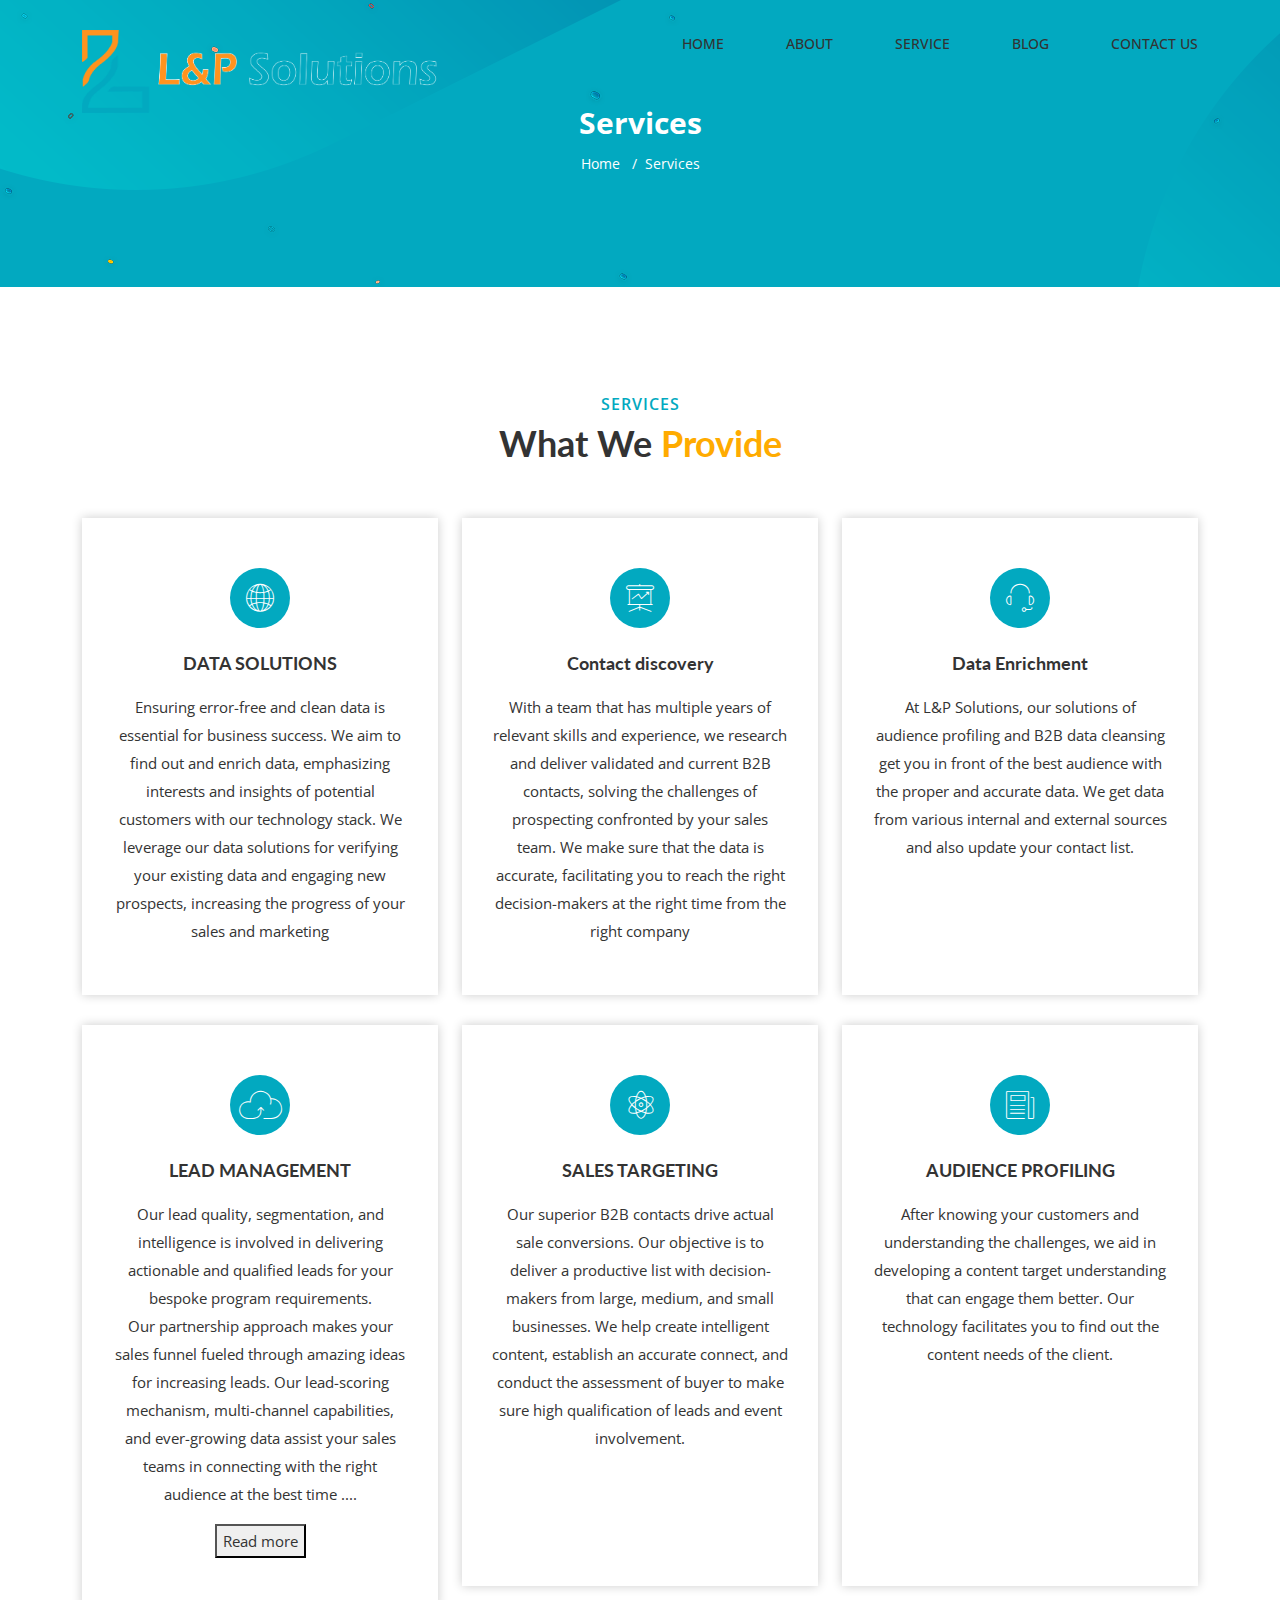
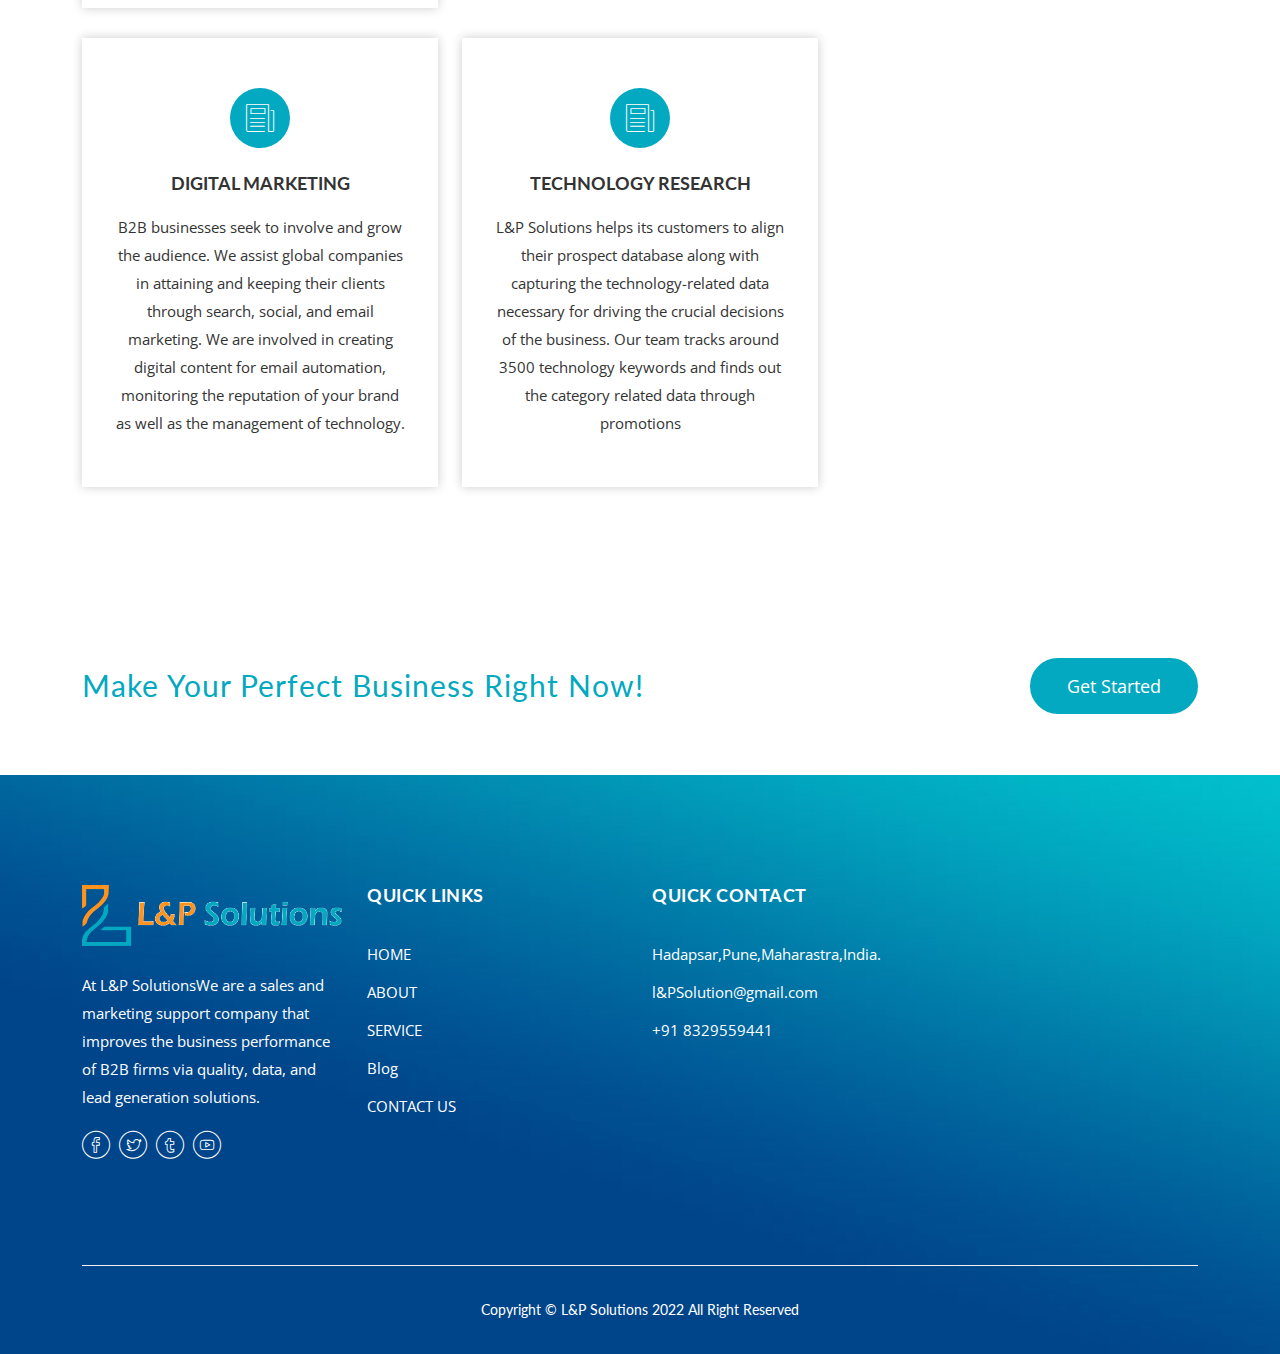
<file: Service_Page/index.html>
<!DOCTYPE html>
<html class="no-js" lang="en">

<head>
    <meta charset="utf-8">
    <meta http-equiv="x-ua-compatible" content="ie=edge">
    <title>Services || L&P Solutions </title>
    <meta name="description" content="">
    <meta name="viewport" content="width=device-width, initial-scale=1">
    <!-- Favicon -->
    <link rel="shortcut icon" type="image/x-icon" href="favicons/images-favicon.ico">
    
    <!-- CSS 
    ========================= -->
   
    <!-- Bootstrap CSS -->
    <link rel="stylesheet" href="css/css-bootstrap.min.css">
    
    <!-- Fonts CSS -->
    <link rel="stylesheet" href="css/css-bicon.min.css">
    
    <!-- Plugins CSS -->
    <link rel="stylesheet" href="css/css-plugins.css">
    
    <!-- Main Style CSS -->
    <link rel="stylesheet" href="css/css-style.css">
    
    <!-- Modernizer JS -->
    <script src="js/vendor-modernizr-2.8.3.min.js"></script>
</head>

<body>

<!-- Main Wrapper Start -->
<div class="main-wrapper">
   
    <!-- Header-area start -->
    <header class="header header-sticky">
        <div class="header-area inner-header">
            <div class="container">
                <div class="row">
                    <div class="col-lg-4">
                        <!-- logo Start -->
                        <div class="logo">
                            <a href="../index.html"><img src="images/logo.png" alt=""></a>
                        </div><!--// logo End -->
                    </div>
                    <div class="col-lg-8">
                        <!-- main-menu-area Start -->
                        <div class="main-menu">
                            <nav class="main-navigation">
                                <ul>
                                    <li><a href="../index.html">HOME</a></li>
                                    <li><a href="../About/">ABOUT</a></li>
                                    <li><a href="../Service_Page/">SERVICE</a></li>
                                    <li><a href="../Blog_Page/">BLOG</a></li>
                                    <li><a href="../Contact_Page/">CONTACT US</a></li>
                                </ul>
                            </nav>
                        </div><!--// main-menu-area End -->
                    </div>
                    <div class="col">
                        <!-- mobile-menu start -->
                        <div class="mobile-menu d-block d-lg-none"></div>
                        <!-- mobile-menu end -->
                    </div>
                </div>
            </div>
        </div>
    </header>
    <!-- Header-area end -->
    
    <!-- breadcrumb-area start -->
    <div class="breadcrumb-area section-ptb">
        <div class="container">
            <div class="row">
                <div class="col">
                    <h2 class="breadcrumb-title">Services</h2>
                    <!-- breadcrumb-list start -->
                    <ul class="breadcrumb-list">
                        <li class="breadcrumb-item"><a href="index.html">Home</a></li>
                        <li class="breadcrumb-item active">Services</li>
                    </ul>
                    <!-- breadcrumb-list end -->
                </div>
            </div>
        </div>
    </div>
    <!-- breadcrumb-area end -->
    
    <!-- Service Area Start -->
    <div class="service-area section-ptb">
        <div class="container">
            <div class="row">
                <div class="col-lg-12">
                    <!-- section-title Start -->
                    <div class="section-title">
                        <h4>SERVICES</h4>
                        <h3>What We <span>Provide</span></h3>
                    </div>
                    <!--// section-title End -->
                </div>
            </div>
            <div class="feature-area-inner-four">
                <div class="row">
                    <div class="col-lg-4 col-md-6">
                        <!-- single-feature Start -->
                        <div class="single-feature mt--30">
                            <div class="feature-icon">
                               <span class="bi bi-globe2"></span>
                            </div>
                            <div class="feature-text">
                                <h3>DATA SOLUTIONS</h3>
                                <p>Ensuring error-free and clean data is essential for business success. We aim to find out and enrich data, emphasizing interests and insights of potential customers with our technology stack. We leverage our data solutions for verifying your existing data and engaging new prospects, increasing the progress of your sales and marketing</p>
                            </div>
                        </div><!--// single-feature End -->
                    </div>
                    <div class="col-lg-4 col-md-6">
                        <!-- single-feature Start -->
                        <div class="single-feature active mt--30">
                            <div class="feature-icon">
                                <span class="bi bi-screen"></span>
                            </div>
                            <div class="feature-text">
                                <h3>Contact discovery</h3>
                                <p> With a team that has multiple years of relevant skills and experience, we research and deliver validated and current B2B contacts, solving the challenges of prospecting confronted by your sales team. We make sure that the data is accurate, facilitating you to reach the right decision-makers at the right time from the right company</p>
                            </div>
                        </div><!--// single-feature End -->
                    </div>
                    <div class="col-lg-4 col-md-6">
                        <!-- single-feature Start -->
                        <div class="single-feature mt--30">
                            <div class="feature-icon">
                                <span class="bi bi-headset"></span>
                            </div>
                            <div class="feature-text">
                                <h3>Data Enrichment</h3>
                                <p>At L&P Solutions, our solutions of audience profiling and B2B data cleansing get you in front of the best audience with the proper and accurate data. We get data from various internal and external sources and also update your contact list.<br><br><br><br></p>
                            </div>
                        </div><!--// single-feature End -->
                    </div>
                    <div class="col-lg-4 col-md-6">
                        <!-- single-feature Start -->
                        <div class="single-feature mt--30">
                            <div class="feature-icon">
                               <span class="bi bi-cloud-up"></span>
                            </div>
                            <div class="feature-text">
                                <h3>LEAD MANAGEMENT</h3>
                                <p>Our lead quality, segmentation, and intelligence is involved in delivering actionable and qualified leads for your bespoke program requirements.<br>
                                    Our partnership approach makes your sales funnel fueled through amazing ideas for increasing leads. Our lead-scoring mechanism, multi-channel capabilities, and ever-growing data assist your sales teams in connecting with the right audience at the best time
                                    <span id="dots">....</span><span id="more">
                                    Lead Nurturing: For your success, a strategic lead nurturing approach is vital. Our solution of lead nurturing aids you to attract the buyers and encourage them with personalized programs, so your sales team can easily step in when the prospects are ready and engaged. We facilitate you to select the best outreach channel.<br>
                                    Lead Qualification: Our expertise of lead qualification, provides your team with the assistance, tools, and intelligence needed to convert leads. All our leads are verified through a quality assurance procedure before they are added to your funnel.<br>
                                </span>
                                </p>
                                <button onclick="myFunction()" id="myBtn">Read more</button>
                                <script>function myFunction() {
                                    var dots = document.getElementById("dots");
                                    var moreText = document.getElementById("more");
                                    var btnText = document.getElementById("myBtn");
                                  
                                    if (dots.style.display === "none") {
                                      dots.style.display = "inline";
                                      btnText.innerHTML = "Read more";
                                      moreText.style.display = "none";
                                    } else {
                                      dots.style.display = "none";
                                      btnText.innerHTML = "Read less";
                                      moreText.style.display = "inline";
                                    }
                                  }</script>                            </div>
                        </div><!--// single-feature End -->
                    </div>
                    <div class="col-lg-4 col-md-6">
                        <!-- single-feature Start -->
                        <div class="single-feature active mt--30">
                            <div class="feature-icon">
                                <span class="bi bi-nuclear-circle"></span>
                            </div>
                            <div class="feature-text">
                                <h3>SALES TARGETING</h3>
                                <p> Our superior B2B contacts drive actual sale conversions. Our objective is to deliver a productive list with decision-makers from large, medium, and small businesses. We help create intelligent content, establish an accurate connect, and conduct the assessment of buyer to make sure high qualification of leads and event involvement.<br><br><br><br></p>
                            </div>
                        </div><!--// single-feature End -->
                    </div>
                    <div class="col-lg-4 col-md-6">
                        <!-- single-feature Start -->
                        <div class="single-feature mt--30">
                            <div class="feature-icon">
                                <span class="bi bi-paper"></span>
                            </div>
                            <div class="feature-text">
                                <h3>AUDIENCE PROFILING</h3>
                                <p>After knowing your customers and understanding the challenges, we aid in developing a content target understanding that can engage them better. Our technology facilitates you to find out the content needs of the client.<br><br><br><br><br><br><br></p>
                            </div>
                        </div><!--// single-feature End -->
                    </div>
                    <div class="col-lg-4 col-md-6">
                        <!-- single-feature Start -->
                        <div class="single-feature mt--30">
                            <div class="feature-icon">
                                <span class="bi bi-paper"></span>
                            </div>
                            <div class="feature-text">
                                <h3>DIGITAL MARKETING</h3>
                                <p>B2B businesses seek to involve and grow the audience. We assist global companies in attaining and keeping their clients through search, social, and email marketing. We are involved in creating digital content for email automation, monitoring the reputation of your brand as well as the management of technology.</p>
                            </div>
                        </div><!--// single-feature End -->
                    </div>
                    <div class="col-lg-4 col-md-6">
                        <!-- single-feature Start -->
                        <div class="single-feature mt--30">
                            <div class="feature-icon">
                                <span class="bi bi-paper"></span>
                            </div>
                            <div class="feature-text">
                                <h3>TECHNOLOGY RESEARCH</h3>
                                <p>L&P Solutions helps its customers to align their prospect database along with capturing the technology-related data necessary for driving the crucial decisions of the business. Our team tracks around 3500 technology keywords and finds out the category related data through promotions</p>
                            </div>
                        </div><!--// single-feature End -->
                    </div>
                </div>
            </div>
        </div>
    </div>
    <!-- Service Area End -->
    
    <!-- Perfect-start-area  Start -->
    <div class="perfect-start-aera">
        <div class="container">
            <div class="row">
                <div class="col-lg-12">
                    <div class="perfect-start-inner">
                        <p>Make Your Perfect Business Right Now!</p>
                        <div class="get-started-button">
                            <a href="#" class="start-btn">Get Started</a>
                        </div>
                    </div>
                </div>
            </div>
        </div>
    </div>
    <!-- Perfect-start-area  End -->
    
    <!-- Footer Area Start -->
    <footer class="footer-area footer-bg">
        <!-- Footer-top Start -->
        <div class="footer-top pt--50 pb--100">
            <div class="container">
                <div class="row">
                    <div class="col-lg-3 col-md-6">
                        <!-- Footer-info Start -->
                        <div class="footer-info mt--60">
                            <div class="footer-logo">
                                <a href="../index.html"><img src="images/logo.png" alt=""></a>
                            </div>
                            <p>At L&P SolutionsWe are a sales and marketing support company that improves the business performance of B2B firms via quality, data, and lead generation solutions.
                                <ul class="social">
                                <li><a href="#"><i class="bi bi-facebook"></i></a></li>
                                <li><a href="#"><i class="bi bi-twitter-bird"></i></a></li>
                                <li><a href="#"><i class="bi bi-twitter"></i></a></li>
                                <li><a href="#"><i class="bi bi-youtube"></i></a></li>
                            </ul>
                        </div><!--// Footer-info End -->
                    </div>
                    <div class="col-lg-3 col-md-6">
                        <!-- Footer-info Start -->
                        <div class="footer-info  mt--60">
                            <div class="footer-title">
                                <h3>Quick LInks</h3>
                            </div>
                            <ul class="footer-list">
                                <li ><a href="../index.html">HOME</a></li>
                                <li ><a href="../About/">ABOUT</a></li>
                                <li ><a href="index.html">SERVICE</a></li>
                                <li ><a href="../Blog_Page/">Blog</a></li>
                                <li ><a href="../Contact_Page/">CONTACT US</a></li>
                            </ul>
                        </div><!--// Footer-info End -->
                    </div>
                    <div class="col-lg-3  col-md-6">
                        <!-- Footer-info Start -->
                        <div class="footer-info  mt--60">
                            <div class="footer-title">
                                <h3>QUICK CONTACT</h3>
                            </div>
                            <ul class="footer-list">
                                <li>Hadapsar,Pune,Maharastra,India.</li>
                                <li><a href="#">l&PSolution@gmail.com</a></li>
                                <li><a href="#">+91 8329559441</a></li>
                            </ul>
                        </div><!--// Footer-info End -->
                    </div>
                </div>
            </div>
        </div><!--// Footer-top End -->
        
        <!-- footer-bottom Start -->
        <div class="footer-bottom">
            <div class="container">
                <div class="row">
                    <div class="col-lg-12">
                        <div class="footer-bottom-inner text-center">
                            <p>Copyright &copy; L&P Solutions 2022 All Right Reserved</p>
                        </div>
                    </div>
                </div>
            </div>
        </div><!--// footer-bottom End -->
    </footer>
    <!-- Footer Area End -->
    
    
    
</div>
<!-- Main Wrapper End -->

<!-- JS
============================================ -->

<!-- jQuery JS -->
<script src="js/vendor-jquery-1.12.4.min.js"></script> 
<!-- Bootstrap JS -->
<script src="js/js-bootstrap.min.js"></script>
<!-- Plugins JS -->
<script src="js/js-plugins.js"></script>
<!-- Ajax Mail -->
<script src="js/js-ajax-mail.js"></script>
<!-- Main JS -->
<script src="js/js-main.js"></script>


</body>

</html>
</file>
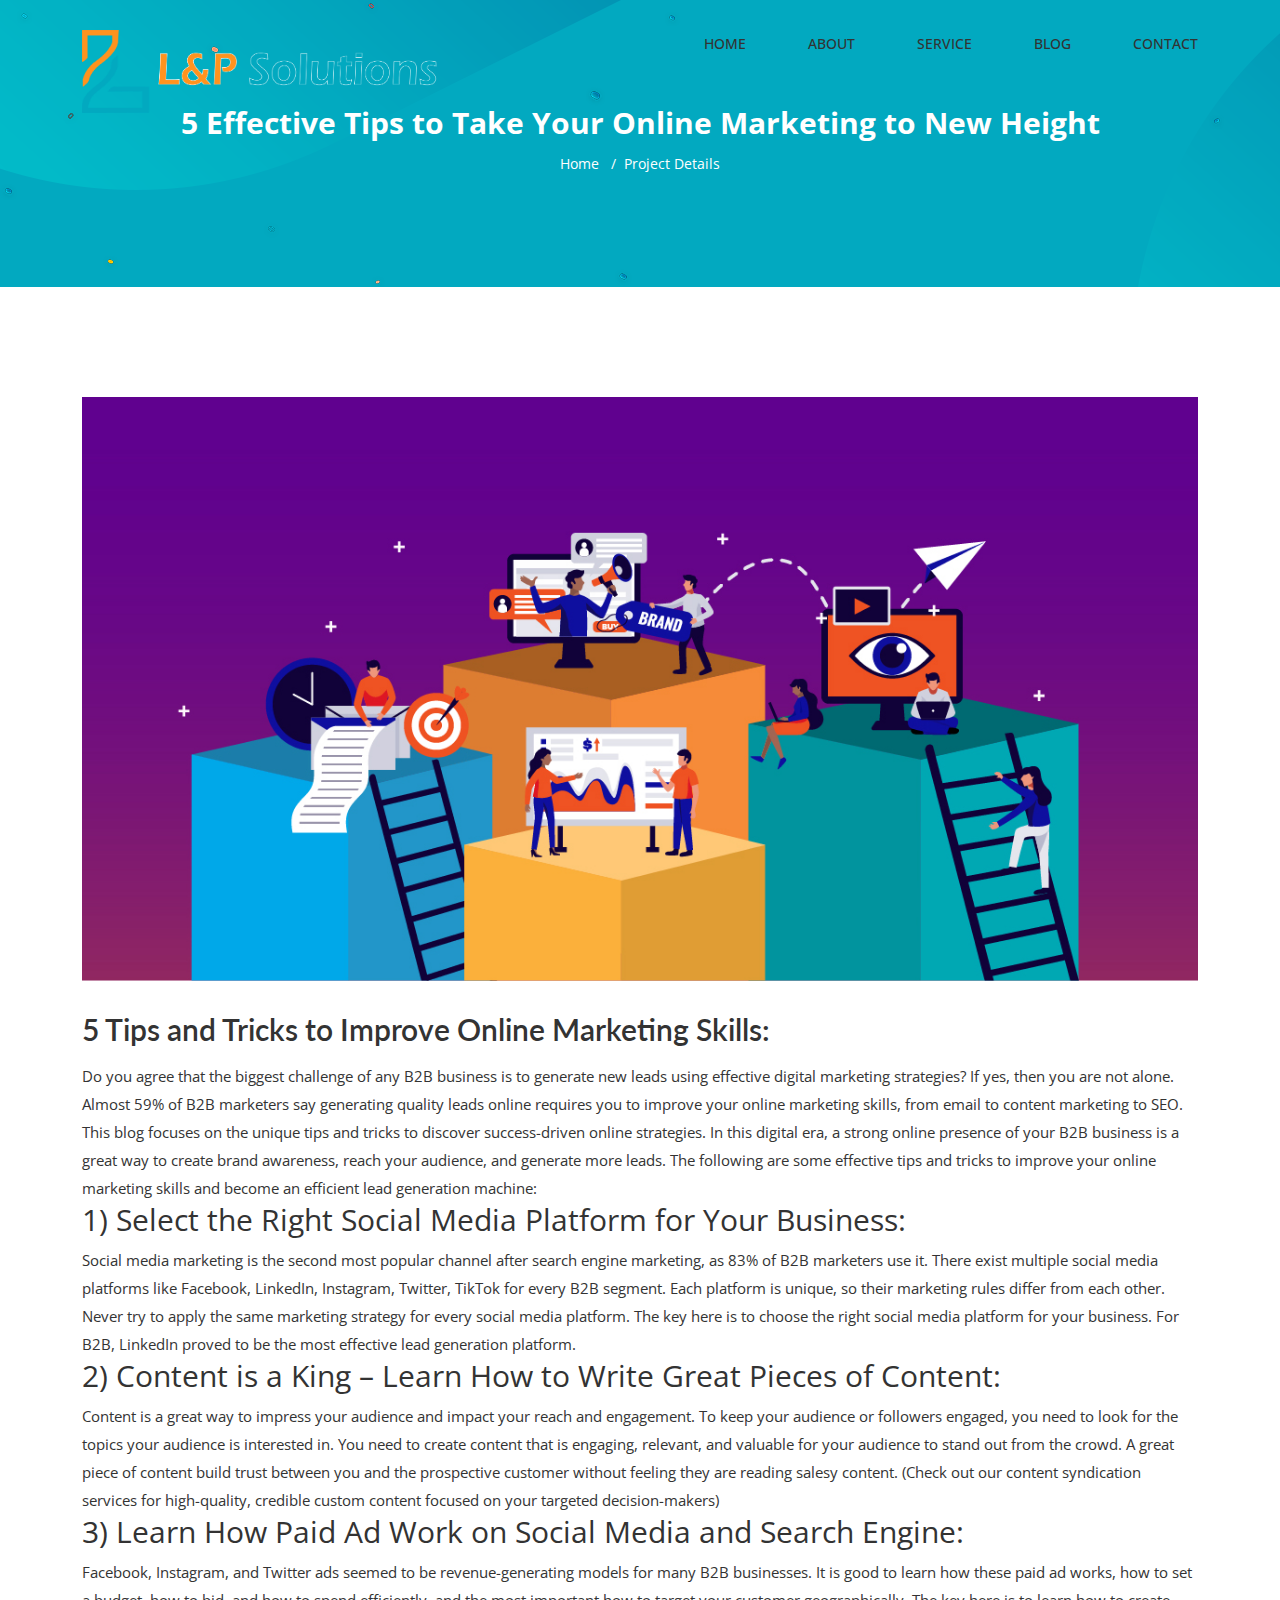
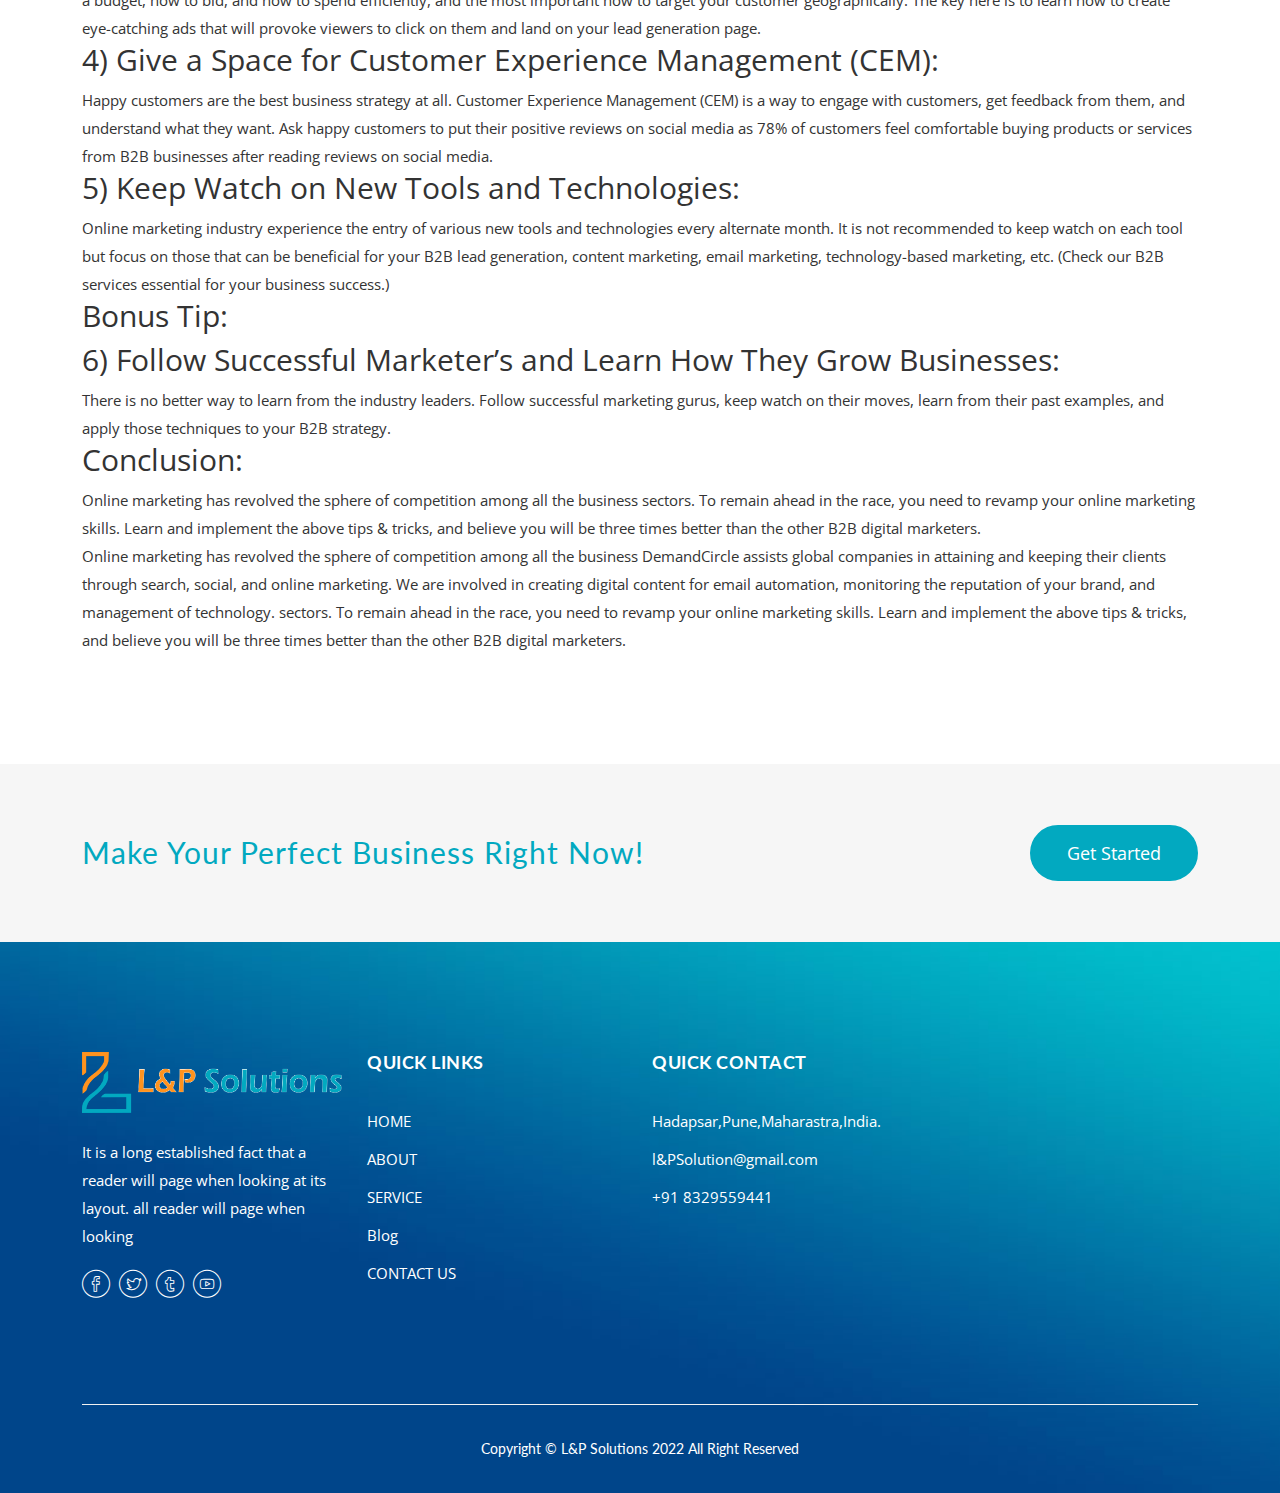
<file: Blog_Page/5 Effective Tips to Take Your Online Marketing to New Height.html>
<!DOCTYPE html>
<html class="no-js" lang="en">

<head>
    <meta charset="utf-8">
    <meta http-equiv="x-ua-compatible" content="ie=edge">
    <title>L&P Solutions | Best Lead Generation company</title>
    <meta name="description" content="">
    <meta name="viewport" content="width=device-width, initial-scale=1">
    <!-- Favicon -->
    <link rel="shortcut icon" type="image/x-icon" href="favicons/images-favicon.ico">
    
    <!-- CSS 
    ========================= -->
   
    <!-- Bootstrap CSS -->
    <link rel="stylesheet" href="css/css-bootstrap.min.css">
    
    <!-- Fonts CSS -->
    <link rel="stylesheet" href="css/css-bicon.min.css">
    
    <!-- Plugins CSS -->
    <link rel="stylesheet" href="css/css-plugins.css">
    
    <!-- Main Style CSS -->
    <link rel="stylesheet" href="css/css-style.css">
    
    <!-- Modernizer JS -->
    <script src="js/vendor-modernizr-2.8.3.min.js"></script>
</head>

<body>

<!-- Main Wrapper Start -->
<div class="main-wrapper">
   
    <!-- Header-area start -->
    <header class="header header-sticky">
        <div class="header-area inner-header">
            <div class="container">
                <div class="row">
                    <div class="col-lg-4">
                        <!-- logo Start -->
                        <div class="logo">
                            <a href="../index.html"><img src="images/logo.png" alt=""></a>
                        </div><!--// logo End -->
                    </div>
                    <div class="col-lg-8">
                        <!-- main-menu-area Start -->
                        <div class="main-menu">
                            <nav class="main-navigation">
                                <ul>
                                    <li><a href="../index.html">HOME</a></li>
                                    <li><a href="../About/">ABOUT</a></li>
                                    <li><a href="../Service_Page/">SERVICE</a></li>
                                    <li><a href="../Blog_Page/">BLOG</a></li>
                                    <li><a href="../Contact_Page/">CONTACT</a></li>
                                </ul>
                            </nav>
                        </div><!--// main-menu-area End -->
                    </div>
                    <div class="col">
                        <!-- mobile-menu start -->
                        <div class="mobile-menu d-block d-lg-none"></div>
                        <!-- mobile-menu end -->
                    </div>
                </div>
            </div>
        </div>
    </header>
    <!-- Header-area end -->
    <!-- breadcrumb-area start -->
    <div class="breadcrumb-area section-ptb">
        <div class="container">
            <div class="row">
                <div class="col">
                    <h2 class="breadcrumb-title">5 Effective Tips to Take Your Online Marketing to New Height</h2>
                    <!-- breadcrumb-list start -->
                    <ul class="breadcrumb-list">
                        <li class="breadcrumb-item"><a href="index.html">Home</a></li>
                        <li class="breadcrumb-item active">Project Details</li>
                    </ul>
                    <!-- breadcrumb-list end -->
                </div>
            </div>
        </div>
    </div>
    <!-- breadcrumb-area end -->
    
    
    <!-- Our case Area Start -->
    <div class="our-case-details section-ptb">
        <div class="container">
            <div class="row">
                <div class="col-lg-12">
                    <div class="project-thumbnail mb--30 text-center">
                        <div class="cars-image">
                            <img src="images/Digital-Marketing-Strategy-Key-Components.jpg" alt="">
                        </div>
                    </div>
                    <div class="row">
                        <div class="col-12">
                            <div class="project-title">
                                <h2>
                                    5 Tips and Tricks to Improve Online
Marketing Skills:</h2>
                            </div>
                        </div>
                        <div >
                            <div class="project-details">
                                <p>Do you agree that the biggest challenge of any B2B business is to generate new leads using effective digital marketing strategies? If yes, then you are not alone. Almost 59% of B2B marketers say generating quality leads online requires you to improve your online marketing skills, from email to content marketing to SEO. This blog focuses on the unique tips and tricks to discover success-driven online strategies.
                                    In this digital era, a strong online presence of your B2B business is a great way to create brand awareness, reach your audience, and generate more leads. The following are some effective tips and tricks to improve your online marketing skills and become an efficient lead generation machine:</p>
                            </div>
                        </div>
                        <section class="elementor-section elementor-top-section elementor-element elementor-element-ab790f9 elementor-section-stretched elementor-section-boxed elementor-section-height-default elementor-section-height-default" data-id="ab790f9" data-element_type="section" data-settings="{&quot;stretch_section&quot;:&quot;section-stretched&quot;}">
                            <div class="elementor-container elementor-column-gap-default">
                        <div class="elementor-column elementor-col-100 elementor-top-column elementor-element elementor-element-776755c" data-id="776755c" data-element_type="column">
                <div class="elementor-widget-wrap elementor-element-populated">
                                    <div class="elementor-element elementor-element-e3bac65 elementor-widget elementor-widget-heading" data-id="e3bac65" data-element_type="widget" data-widget_type="heading.default">
                    <div class="elementor-widget-container">
                <h2 class="elementor-heading-title elementor-size-default">1)	Select the Right Social Media Platform for Your Business:</h2>		</div>
                    </div>
                    <div class="elementor-element elementor-element-58c8cb0 elementor-widget elementor-widget-text-editor" data-id="58c8cb0" data-element_type="widget" data-widget_type="text-editor.default">
                    <div class="elementor-widget-container">
                                Social media marketing is the second most popular channel after search engine marketing, as 83% of B2B marketers use it. There exist multiple social media platforms like Facebook, LinkedIn, Instagram, Twitter, TikTok for every B2B segment. Each platform is unique, so their marketing rules differ from each other. Never try to apply the same marketing strategy for every social media platform. The key here is to choose the right social media platform for your business. For B2B, LinkedIn proved to be the most effective lead generation platform.						</div>
                    </div>
                    <div class="elementor-element elementor-element-db170de elementor-widget elementor-widget-heading" data-id="db170de" data-element_type="widget" data-widget_type="heading.default">
                    <div class="elementor-widget-container">
                <h2 class="elementor-heading-title elementor-size-default">2) Content is a King – Learn How to Write Great Pieces of Content:
    </h2>		</div>
                    </div>
                    <div class="elementor-element elementor-element-cc975b9 elementor-widget elementor-widget-text-editor" data-id="cc975b9" data-element_type="widget" data-widget_type="text-editor.default">
                    <div class="elementor-widget-container">
                                Content is a great way to impress your audience and impact your reach and engagement. To keep your audience or followers engaged, you need to look for the topics your audience is interested in. You need to create content that is engaging, relevant, and valuable for your audience to stand out from the crowd. A great piece of content build trust between you and the prospective customer without feeling they are reading salesy content. 
    (Check out our content syndication services for high-quality, credible custom content focused on your targeted decision-makers)
                            </div>
                    </div>
                    <div class="elementor-element elementor-element-b32f55f elementor-widget elementor-widget-heading" data-id="b32f55f" data-element_type="widget" data-widget_type="heading.default">
                    <div class="elementor-widget-container">
                <h2 class="elementor-heading-title elementor-size-default">3) Learn How Paid Ad Work on Social Media and Search Engine:</h2>		</div>
                    </div>
                    <div class="elementor-element elementor-element-bf4e3e5 elementor-widget elementor-widget-text-editor" data-id="bf4e3e5" data-element_type="widget" data-widget_type="text-editor.default">
                    <div class="elementor-widget-container">
                                Facebook, Instagram, and Twitter ads seemed to be revenue-generating models for many B2B businesses. It is good to learn how these paid ad works, how to set a budget, how to bid, and how to spend efficiently, and the most important how to target your customer geographically. The key here is to learn how to create eye-catching ads that will provoke viewers to click on them and land on your lead generation page. 						</div>
                    </div>
                    <div class="elementor-element elementor-element-de98696 elementor-widget elementor-widget-heading" data-id="de98696" data-element_type="widget" data-widget_type="heading.default">
                    <div class="elementor-widget-container">
                <h2 class="elementor-heading-title elementor-size-default">4)	Give a Space for Customer Experience Management (CEM):</h2>		</div>
                    </div>
                    <div class="elementor-element elementor-element-1c47271 elementor-widget elementor-widget-text-editor" data-id="1c47271" data-element_type="widget" data-widget_type="text-editor.default">
                    <div class="elementor-widget-container">
                                Happy customers are the best business strategy at all. Customer Experience Management (CEM) is a way to engage with customers, get feedback from them, and understand what they want. Ask happy customers to put their positive reviews on social media as 78% of customers feel comfortable buying products or services from B2B businesses after reading reviews on social media.						</div>
                    </div>
                    <div class="elementor-element elementor-element-17f46f6 elementor-widget elementor-widget-heading" data-id="17f46f6" data-element_type="widget" data-widget_type="heading.default">
                    <div class="elementor-widget-container">
                <h2 class="elementor-heading-title elementor-size-default">5)	Keep Watch on New Tools and Technologies:</h2>		</div>
                    </div>
                    <div class="elementor-element elementor-element-9c9ca58 elementor-widget elementor-widget-text-editor" data-id="9c9ca58" data-element_type="widget" data-widget_type="text-editor.default">
                    <div class="elementor-widget-container">
                                Online marketing industry experience the entry of various new tools and technologies every alternate month. It is not recommended to keep watch on each tool but focus on those that can be beneficial for your B2B lead generation, content marketing, email marketing, technology-based marketing, etc.
    (Check our B2B services essential for your business success.)
                            </div>
                    </div>
                    <div class="elementor-element elementor-element-dcc7790 elementor-widget elementor-widget-heading" data-id="dcc7790" data-element_type="widget" data-widget_type="heading.default">
                    <div class="elementor-widget-container">
                <h2 class="elementor-heading-title elementor-size-default">Bonus Tip:</h2>		</div>
                    </div>
                    <div class="elementor-element elementor-element-ab00462 elementor-widget elementor-widget-heading" data-id="ab00462" data-element_type="widget" data-widget_type="heading.default">
                    <div class="elementor-widget-container">
                <h2 class="elementor-heading-title elementor-size-default">6)	Follow Successful Marketer’s and Learn How They Grow Businesses: </h2>		</div>
                    </div>
                    <div class="elementor-element elementor-element-94beb6c elementor-widget elementor-widget-text-editor" data-id="94beb6c" data-element_type="widget" data-widget_type="text-editor.default">
                    <div class="elementor-widget-container">
                                There is no better way to learn from the industry leaders. Follow successful marketing gurus, keep watch on their moves, learn from their past examples, and apply those techniques to your B2B strategy.   						</div>
                    </div>
                    <div class="elementor-element elementor-element-ee2d0d8 elementor-widget elementor-widget-heading" data-id="ee2d0d8" data-element_type="widget" data-widget_type="heading.default">
                    <div class="elementor-widget-container">
                <h2 class="elementor-heading-title elementor-size-default">Conclusion:</h2>		</div>
                    </div>
                    <div class="elementor-element elementor-element-9ff4d7f elementor-widget elementor-widget-text-editor" data-id="9ff4d7f" data-element_type="widget" data-widget_type="text-editor.default">
                    <div class="elementor-widget-container">
                                Online marketing has revolved the sphere of competition among all the business sectors. To remain ahead in the race, you need to revamp your online marketing skills. Learn and implement the above tips &#038; tricks, and believe you will be three times better than the other B2B digital marketers.						</div>
                    </div>
                    <div class="elementor-element elementor-element-ed8971f elementor-widget elementor-widget-text-editor" data-id="ed8971f" data-element_type="widget" data-widget_type="text-editor.default">
                    <div class="elementor-widget-container">
                                Online marketing has revolved the sphere of competition among all the business DemandCircle assists global companies in attaining and keeping their clients through search, social, and online marketing. We are involved in creating digital content for email automation, monitoring the reputation of your brand, and management of technology. sectors. To remain ahead in the race, you need to revamp your online marketing skills. Learn and implement the above tips &amp; tricks, and believe you will be three times better than the other B2B digital marketers.						</div>
                    </div>
                        </div>
            </div>
                                </div>
            </section>
                    </div>
                </div>
            </div>
        </div>
    </div>
    <!-- Our case Area End -->
    
    
    <!-- Perfect-start-area  Start -->
    <div class="perfect-start-aera bg-grey">
        <div class="container">
            <div class="row">
                <div class="col-lg-12">
                    <div class="perfect-start-inner">
                        <p>Make Your Perfect Business Right Now!</p>
                        <div class="get-started-button">
                            <a href="../Contact_Page/" class="start-btn">Get Started</a>
                        </div>
                    </div>
                </div>
            </div>
        </div>
    </div>
    <!-- Perfect-start-area  End -->
    
    <!-- Footer Area Start -->
    <footer class="footer-area footer-bg">
        <!-- Footer-top Start -->
        <div class="footer-top pt--50 pb--100">
            <div class="container">
                <div class="row">
                    <div class="col-lg-3 col-md-6">
                        <!-- Footer-info Start -->
                        <div class="footer-info mt--60">
                            <div class="footer-logo">
                                <a href="#"><img src="images/logo.png" alt=""></a>
                            </div>
                            <p>It is a long established fact that a reader will page when looking at its layout.  all reader will page when looking </p>
                            <ul class="social">
                                <li><a href="#"><i class="bi bi-facebook"></i></a></li>
                                <li><a href="#"><i class="bi bi-twitter-bird"></i></a></li>
                                <li><a href="#"><i class="bi bi-twitter"></i></a></li>
                                <li><a href="#"><i class="bi bi-youtube"></i></a></li>
                            </ul>
                        </div><!--// Footer-info End -->
                    </div>
                    <div class="col-lg-3 col-md-6">
                        <!-- Footer-info Start -->
                        <div class="footer-info  mt--60">
                            <div class="footer-title">
                                <h3>Quick LInks</h3>
                            </div>
                            <ul class="footer-list">
                                <li ><a href="../index.html">HOME</a></li>
                                <li ><a href="../About/">ABOUT</a></li>
                                <li ><a href="../Service_Page/">SERVICE</a></li>
                                <li ><a href="/Blog_Page/">Blog</a></li>
                                <li ><a href="../Contact_Page/">CONTACT US</a></li>
                                
                            </ul>
                        </div><!--// Footer-info End -->
                    </div>
                    <div class="col-lg-3  col-md-6">
                        <!-- Footer-info Start -->
                        <div class="footer-info  mt--60">
                            <div class="footer-title">
                                <h3>QUICK CONTACT</h3>
                            </div>
                            <ul class="footer-list">
                                <li>Hadapsar,Pune,Maharastra,India.</li>
                                <li><a href="#">l&PSolution@gmail.com</a></li>
                                <li><a href="#">+91 8329559441</a></li>
                            </ul>
                        </div><!--// Footer-info End -->
                    </div>
                </div>
            </div>
        </div><!--// Footer-top End -->
        
        <!-- footer-bottom Start -->
        <div class="footer-bottom">
            <div class="container">
                <div class="row">
                    <div class="col-lg-12">
                        <div class="footer-bottom-inner text-center">
                            <p>Copyright &copy; L&P Solutions 2022 All Right Reserved</p>
                        </div>
                    </div>
                </div>
            </div>
        </div><!--// footer-bottom End -->
    </footer>
    <!-- Footer Area End -->
    
    
    
</div>
<!-- Main Wrapper End -->

<!-- JS
============================================ -->

<!-- jQuery JS -->
<script src="js/vendor-jquery-1.12.4.min.js"></script> 
<!-- Bootstrap JS -->
<script src="js/js-bootstrap.min.js"></script>
<!-- Plugins JS -->
<script src="js/js-plugins.js"></script>
<!-- Ajax Mail -->
<script src="js/js-ajax-mail.js"></script>
<!-- Main JS -->
<script src="js/js-main.js"></script>


</body>

</html>
</file>
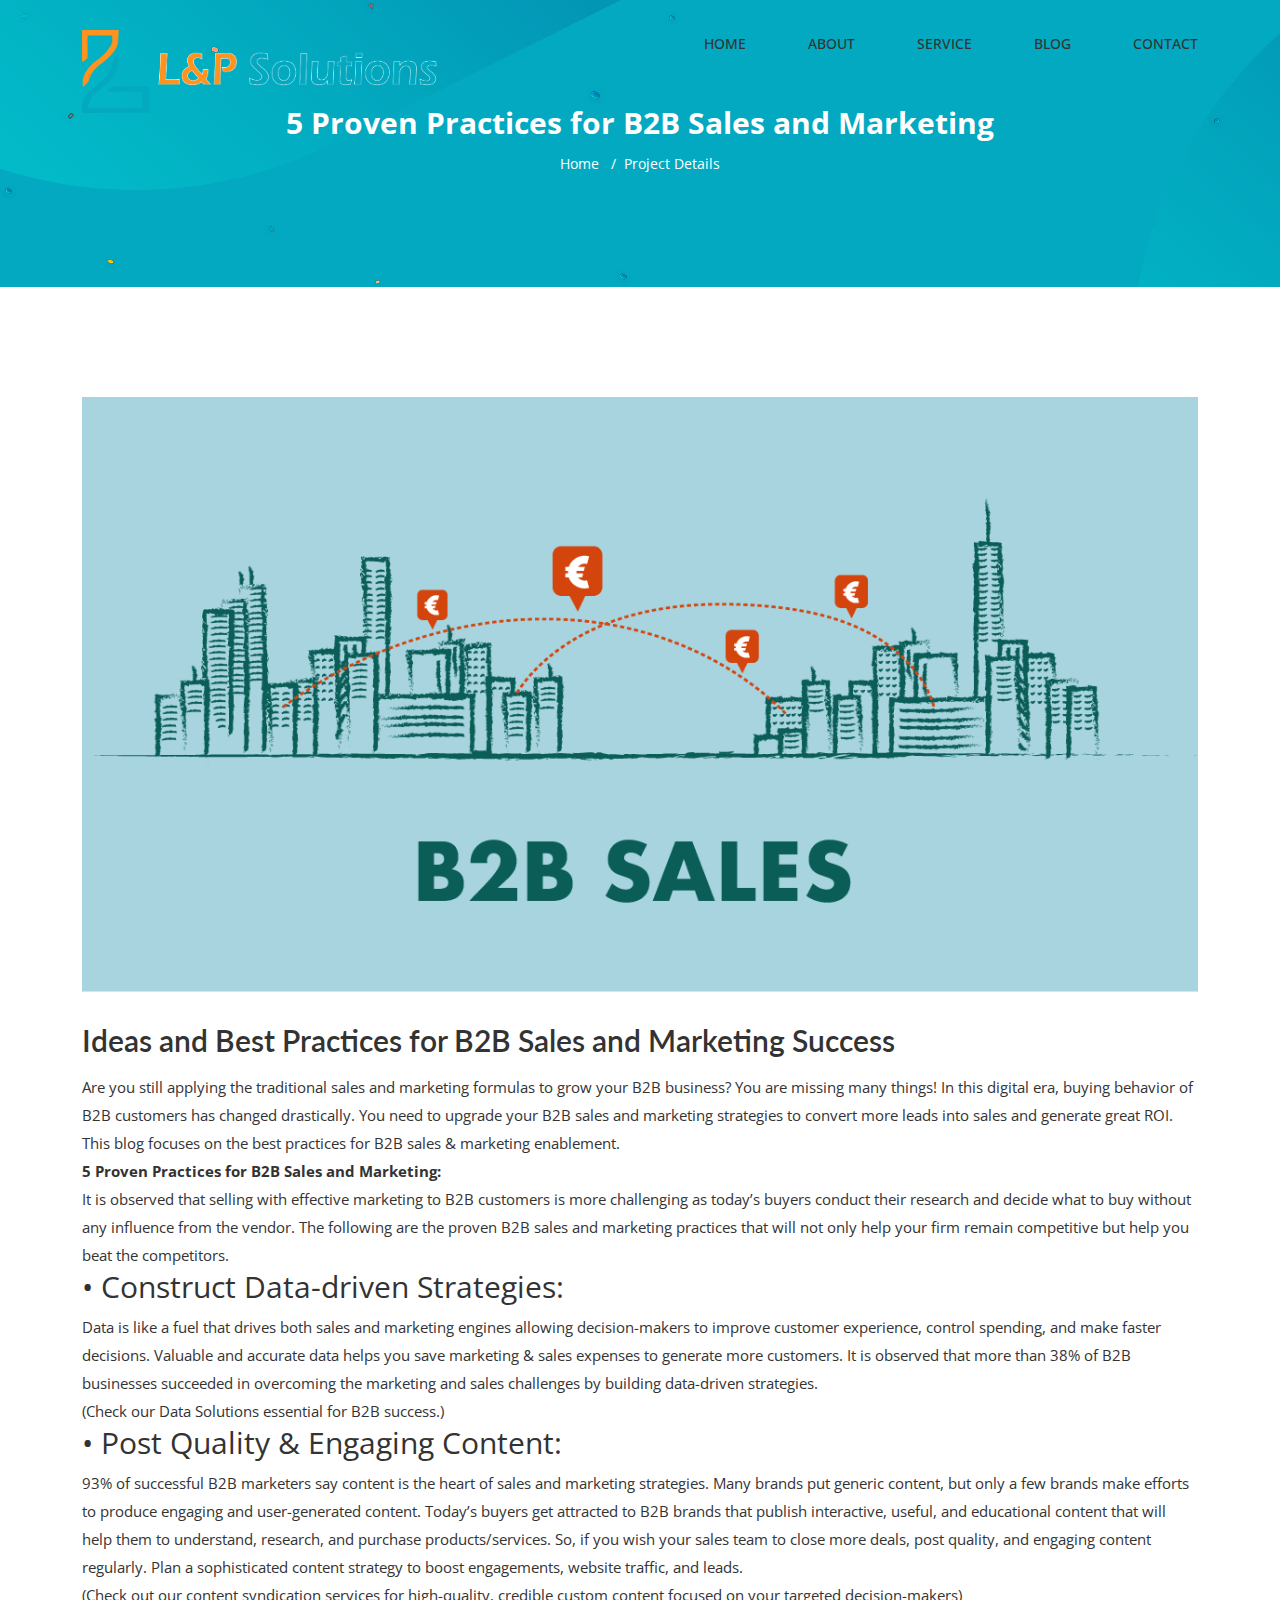
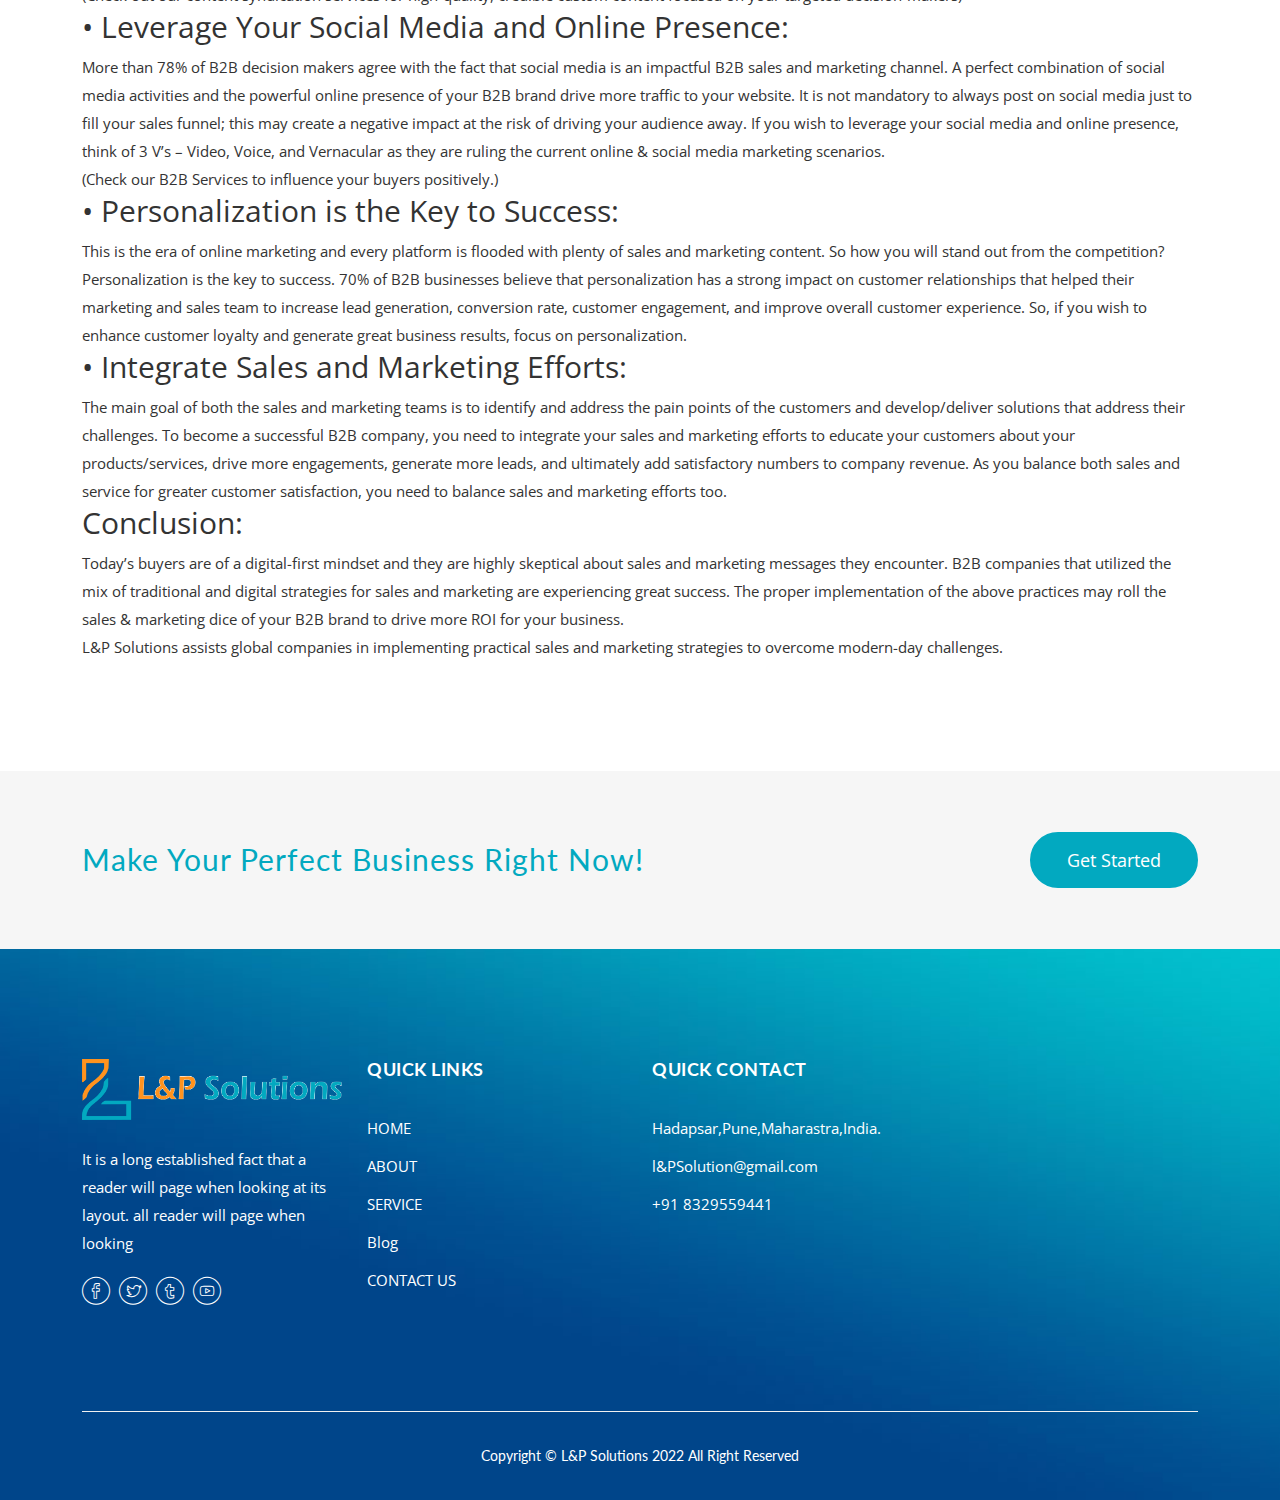
<file: Blog_Page/5 Proven Practices for B2B Sales and Marketing.html>
<!DOCTYPE html>
<html class="no-js" lang="en">

<head>
    <meta charset="utf-8">
    <meta http-equiv="x-ua-compatible" content="ie=edge">
    <title>L&P Solutions | Best Lead Generation company</title>
    <meta name="description" content="">
    <meta name="viewport" content="width=device-width, initial-scale=1">
    <!-- Favicon -->
    <link rel="shortcut icon" type="image/x-icon" href="favicons/images-favicon.ico">
    
    <!-- CSS 
    ========================= -->
   
    <!-- Bootstrap CSS -->
    <link rel="stylesheet" href="css/css-bootstrap.min.css">
    
    <!-- Fonts CSS -->
    <link rel="stylesheet" href="css/css-bicon.min.css">
    
    <!-- Plugins CSS -->
    <link rel="stylesheet" href="css/css-plugins.css">
    
    <!-- Main Style CSS -->
    <link rel="stylesheet" href="css/css-style.css">
    
    <!-- Modernizer JS -->
    <script src="js/vendor-modernizr-2.8.3.min.js"></script>
</head>

<body>

<!-- Main Wrapper Start -->
<div class="main-wrapper">
   
    <!-- Header-area start -->
    <header class="header header-sticky">
        <div class="header-area inner-header">
            <div class="container">
                <div class="row">
                    <div class="col-lg-4">
                        <!-- logo Start -->
                        <div class="logo">
                            <a href="../index.html"><img src="images/logo.png" alt=""></a>
                        </div><!--// logo End -->
                    </div>
                    <div class="col-lg-8">
                        <!-- main-menu-area Start -->
                        <div class="main-menu">
                            <nav class="main-navigation">
                                <ul>
                                    <li><a href="../index.html">HOME</a></li>
                                    <li><a href="../About/">ABOUT</a></li>
                                    <li><a href="../Service_Page/">SERVICE</a></li>
                                    <li><a href="../Blog_Page/">BLOG</a></li>
                                    <li><a href="../Contact_Page/">CONTACT</a></li>
                                </ul>
                            </nav>
                        </div><!--// main-menu-area End -->
                    </div>
                    <div class="col">
                        <!-- mobile-menu start -->
                        <div class="mobile-menu d-block d-lg-none"></div>
                        <!-- mobile-menu end -->
                    </div>
                </div>
            </div>
        </div>
    </header>
    <!-- Header-area end -->
    <!-- breadcrumb-area start -->
    <div class="breadcrumb-area section-ptb">
        <div class="container">
            <div class="row">
                <div class="col">
                    <h2 class="breadcrumb-title">
                        5 Proven Practices for B2B Sales and Marketing</h2>
                    <!-- breadcrumb-list start -->
                    <ul class="breadcrumb-list">
                        <li class="breadcrumb-item"><a href="index.html">Home</a></li>
                        <li class="breadcrumb-item active">Project Details</li>
                    </ul>
                    <!-- breadcrumb-list end -->
                </div>
            </div>
        </div>
    </div>
    <!-- breadcrumb-area end -->
    
    
    <!-- Our case Area Start -->
    <div class="our-case-details section-ptb">
        <div class="container">
            <div class="row">
                <div class="col-lg-12">
                    <div class="project-thumbnail mb--30 text-center">
                        <div class="cars-image">
                            <img src="images/b2b-sales.png" alt="">
                        </div>
                    </div>
                    <div class="row">
                        <div class="col-12">
                            <div class="project-title">
                                <h2>
                                    Ideas and Best Practices for B2B Sales and Marketing Success</h2>
                            </div>
                        </div>
                        <div >
                            <div class="project-details">
                                <p>Are you still applying the traditional sales and marketing formulas to grow your B2B business? You are missing many things! In this digital era, buying behavior of B2B customers has changed drastically. You need to upgrade your B2B sales and marketing strategies to convert more leads into sales and generate great ROI. This blog focuses on the best practices for B2B sales & marketing enablement.
                                    <br><b>5 Proven Practices for B2B Sales and Marketing:</b>
                                    <br>It is observed that selling with effective marketing to B2B customers is more challenging as today’s buyers conduct their research and decide what to buy without any influence from the vendor. The following are the proven B2B sales and marketing practices that will not only help your firm remain competitive but help you beat the competitors.</p>
                            </div>
                        </div>
                        <section class="elementor-section elementor-top-section elementor-element elementor-element-ab790f9 elementor-section-stretched elementor-section-boxed elementor-section-height-default elementor-section-height-default" data-id="ab790f9" data-element_type="section" data-settings="{&quot;stretch_section&quot;:&quot;section-stretched&quot;}">
                            <div class="elementor-container elementor-column-gap-default">
                        <div class="elementor-column elementor-col-100 elementor-top-column elementor-element elementor-element-776755c" data-id="776755c" data-element_type="column">
                <div class="elementor-widget-wrap elementor-element-populated">
                                    <div class="elementor-element elementor-element-e3bac65 elementor-widget elementor-widget-heading" data-id="e3bac65" data-element_type="widget" data-widget_type="heading.default">
                    <div class="elementor-widget-container">
                <h2 class="elementor-heading-title elementor-size-default">• Construct Data-driven Strategies:</h2>		</div>
                    </div>
                    <div class="elementor-element elementor-element-58c8cb0 elementor-widget elementor-widget-text-editor" data-id="58c8cb0" data-element_type="widget" data-widget_type="text-editor.default">
                    <div class="elementor-widget-container">
                                Data is like a fuel that drives both sales and marketing engines allowing decision-makers to improve customer experience, control spending, and make faster decisions. Valuable and accurate data helps you save marketing &#038; sales expenses to generate more customers. It is observed that more than 38% of B2B businesses succeeded in overcoming the marketing and sales challenges by building data-driven strategies.						</div>
                    </div>
                    <div class="elementor-element elementor-element-c7aa9f4 elementor-widget elementor-widget-text-editor" data-id="c7aa9f4" data-element_type="widget" data-widget_type="text-editor.default">
                    <div class="elementor-widget-container">
                                (Check our Data Solutions essential for B2B success.)						</div>
                    </div>
                    <div class="elementor-element elementor-element-db170de elementor-widget elementor-widget-heading" data-id="db170de" data-element_type="widget" data-widget_type="heading.default">
                    <div class="elementor-widget-container">
                <h2 class="elementor-heading-title elementor-size-default">• Post Quality & Engaging Content:</h2>		</div>
                    </div>
                    <div class="elementor-element elementor-element-cc975b9 elementor-widget elementor-widget-text-editor" data-id="cc975b9" data-element_type="widget" data-widget_type="text-editor.default">
                    <div class="elementor-widget-container">
                                93% of successful B2B marketers say content is the heart of sales and marketing strategies. Many brands put generic content, but only a few brands make efforts to produce engaging and user-generated content. Today’s buyers get attracted to B2B brands that publish interactive, useful, and educational content that will help them to understand, research, and purchase products/services. So, if you wish your sales team to close more deals, post quality, and engaging content regularly. Plan a sophisticated content strategy to boost engagements, website traffic, and leads. 						</div>
                    </div>
                    <div class="elementor-element elementor-element-87dd9e3 elementor-widget elementor-widget-text-editor" data-id="87dd9e3" data-element_type="widget" data-widget_type="text-editor.default">
                    <div class="elementor-widget-container">
                                (Check out our content syndication services for high-quality, credible custom content focused on your targeted decision-makers)						</div>
                    </div>
                    <div class="elementor-element elementor-element-b32f55f elementor-widget elementor-widget-heading" data-id="b32f55f" data-element_type="widget" data-widget_type="heading.default">
                    <div class="elementor-widget-container">
                <h2 class="elementor-heading-title elementor-size-default">• Leverage Your Social Media and Online Presence:</h2>		</div>
                    </div>
                    <div class="elementor-element elementor-element-bf4e3e5 elementor-widget elementor-widget-text-editor" data-id="bf4e3e5" data-element_type="widget" data-widget_type="text-editor.default">
                    <div class="elementor-widget-container">
                                More than 78% of B2B decision makers agree with the fact that social media is an impactful B2B sales and marketing channel. A perfect combination of social media activities and the powerful online presence of your B2B brand drive more traffic to your website. It is not mandatory to always post on social media just to fill your sales funnel; this may create a negative impact at the risk of driving your audience away. If you wish to leverage your social media and online presence, think of 3 V’s – Video, Voice, and Vernacular as they are ruling the current online &#038; social media marketing scenarios.						</div>
                    </div>
                    <div class="elementor-element elementor-element-44aa9cc elementor-widget elementor-widget-text-editor" data-id="44aa9cc" data-element_type="widget" data-widget_type="text-editor.default">
                    <div class="elementor-widget-container">
                                (Check our B2B Services to influence your buyers positively.)						</div>
                    </div>
                    <div class="elementor-element elementor-element-de98696 elementor-widget elementor-widget-heading" data-id="de98696" data-element_type="widget" data-widget_type="heading.default">
                    <div class="elementor-widget-container">
                <h2 class="elementor-heading-title elementor-size-default">• Personalization is the Key to Success:</h2>		</div>
                    </div>
                    <div class="elementor-element elementor-element-1c47271 elementor-widget elementor-widget-text-editor" data-id="1c47271" data-element_type="widget" data-widget_type="text-editor.default">
                    <div class="elementor-widget-container">
                                This is the era of online marketing and every platform is flooded with plenty of sales and marketing content. So how you will stand out from the competition? Personalization is the key to success. 70% of B2B businesses believe that personalization has a strong impact on customer relationships that helped their marketing and sales team to increase lead generation, conversion rate, customer engagement, and improve overall customer experience. So, if you wish to enhance customer loyalty and generate great business results, focus on personalization.						</div>
                    </div>
                    <div class="elementor-element elementor-element-17f46f6 elementor-widget elementor-widget-heading" data-id="17f46f6" data-element_type="widget" data-widget_type="heading.default">
                    <div class="elementor-widget-container">
                <h2 class="elementor-heading-title elementor-size-default">• Integrate Sales and Marketing Efforts:</h2>		</div>
                    </div>
                    <div class="elementor-element elementor-element-9c9ca58 elementor-widget elementor-widget-text-editor" data-id="9c9ca58" data-element_type="widget" data-widget_type="text-editor.default">
                    <div class="elementor-widget-container">
                                The main goal of both the sales and marketing teams is to identify and address the pain points of the customers and develop/deliver solutions that address their challenges. To become a successful B2B company, you need to integrate your sales and marketing efforts to educate your customers about your products/services, drive more engagements, generate more leads, and ultimately add satisfactory numbers to company revenue. As you balance both sales and service for greater customer satisfaction, you need to balance sales and marketing efforts too.   						</div>
                    </div>
                    <div class="elementor-element elementor-element-ee2d0d8 elementor-widget elementor-widget-heading" data-id="ee2d0d8" data-element_type="widget" data-widget_type="heading.default">
                    <div class="elementor-widget-container">
                <h2 class="elementor-heading-title elementor-size-default">Conclusion:</h2>		</div>
                    </div>
                    <div class="elementor-element elementor-element-9ff4d7f elementor-widget elementor-widget-text-editor" data-id="9ff4d7f" data-element_type="widget" data-widget_type="text-editor.default">
                    <div class="elementor-widget-container">
                                Today’s buyers are of a digital-first mindset and they are highly skeptical about sales and marketing messages they encounter. B2B companies that utilized the mix of traditional and digital strategies for sales and marketing are experiencing great success. The proper implementation of the above practices may roll the sales &#038; marketing dice of your B2B brand to drive more ROI for your business. 						</div>
                    </div>
                    <div class="elementor-element elementor-element-ed8971f elementor-widget elementor-widget-text-editor" data-id="ed8971f" data-element_type="widget" data-widget_type="text-editor.default">
                    <div class="elementor-widget-container">
                                L&P Solutions assists global companies in implementing practical sales and marketing strategies to overcome modern-day challenges. 						</div>
                    </div>
                        </div>
            </div>
                                </div>
            </section>
                    </div>
                </div>
            </div>
        </div>
    </div>
    <!-- Our case Area End -->
    
    
    <!-- Perfect-start-area  Start -->
    <div class="perfect-start-aera bg-grey">
        <div class="container">
            <div class="row">
                <div class="col-lg-12">
                    <div class="perfect-start-inner">
                        <p>Make Your Perfect Business Right Now!</p>
                        <div class="get-started-button">
                            <a href="../Contact_Page/" class="start-btn">Get Started</a>
                        </div>
                    </div>
                </div>
            </div>
        </div>
    </div>
    <!-- Perfect-start-area  End -->
    
    <!-- Footer Area Start -->
    <footer class="footer-area footer-bg">
        <!-- Footer-top Start -->
        <div class="footer-top pt--50 pb--100">
            <div class="container">
                <div class="row">
                    <div class="col-lg-3 col-md-6">
                        <!-- Footer-info Start -->
                        <div class="footer-info mt--60">
                            <div class="footer-logo">
                                <a href="#"><img src="images/logo.png" alt=""></a>
                            </div>
                            <p>It is a long established fact that a reader will page when looking at its layout.  all reader will page when looking </p>
                            <ul class="social">
                                <li><a href="#"><i class="bi bi-facebook"></i></a></li>
                                <li><a href="#"><i class="bi bi-twitter-bird"></i></a></li>
                                <li><a href="#"><i class="bi bi-twitter"></i></a></li>
                                <li><a href="#"><i class="bi bi-youtube"></i></a></li>
                            </ul>
                        </div><!--// Footer-info End -->
                    </div>
                    <div class="col-lg-3 col-md-6">
                        <!-- Footer-info Start -->
                        <div class="footer-info  mt--60">
                            <div class="footer-title">
                                <h3>Quick LInks</h3>
                            </div>
                            <ul class="footer-list">
                                <li ><a href="../index.html">HOME</a></li>
                                <li ><a href="../About/">ABOUT</a></li>
                                <li ><a href="../Service_Page/">SERVICE</a></li>
                                <li ><a href="/Blog_Page/">Blog</a></li>
                                <li ><a href="../Contact_Page/">CONTACT US</a></li>
                                
                            </ul>
                        </div><!--// Footer-info End -->
                    </div>
                    <div class="col-lg-3  col-md-6">
                        <!-- Footer-info Start -->
                        <div class="footer-info  mt--60">
                            <div class="footer-title">
                                <h3>QUICK CONTACT</h3>
                            </div>
                            <ul class="footer-list">
                                <li>Hadapsar,Pune,Maharastra,India.</li>
                                <li><a href="#">l&PSolution@gmail.com</a></li>
                                <li><a href="#">+91 8329559441</a></li>
                            </ul>
                        </div><!--// Footer-info End -->
                    </div>
                </div>
            </div>
        </div><!--// Footer-top End -->
        
        <!-- footer-bottom Start -->
        <div class="footer-bottom">
            <div class="container">
                <div class="row">
                    <div class="col-lg-12">
                        <div class="footer-bottom-inner text-center">
                            <p>Copyright &copy; L&P Solutions 2022 All Right Reserved</p>
                        </div>
                    </div>
                </div>
            </div>
        </div><!--// footer-bottom End -->
    </footer>
    <!-- Footer Area End -->
    
    
    
</div>
<!-- Main Wrapper End -->

<!-- JS
============================================ -->

<!-- jQuery JS -->
<script src="js/vendor-jquery-1.12.4.min.js"></script> 
<!-- Bootstrap JS -->
<script src="js/js-bootstrap.min.js"></script>
<!-- Plugins JS -->
<script src="js/js-plugins.js"></script>
<!-- Ajax Mail -->
<script src="js/js-ajax-mail.js"></script>
<!-- Main JS -->
<script src="js/js-main.js"></script>


</body>

</html>
</file>
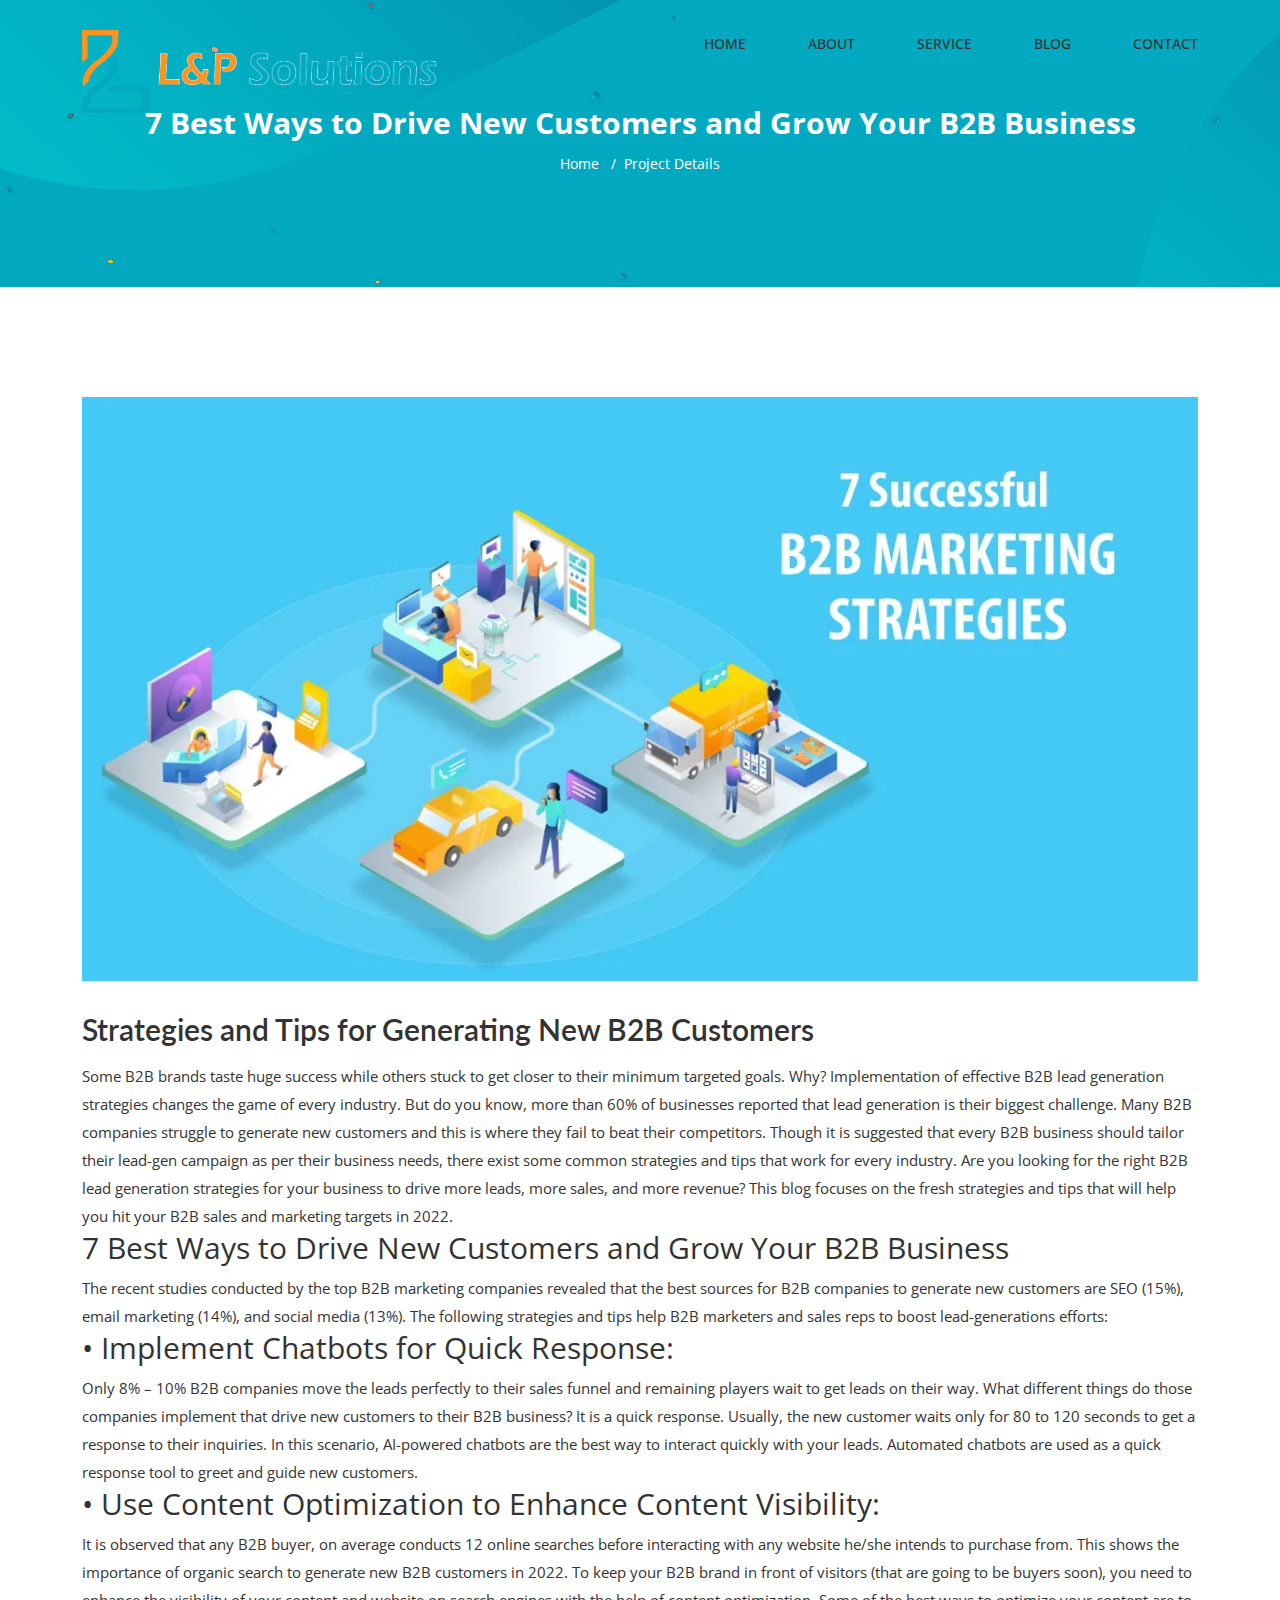
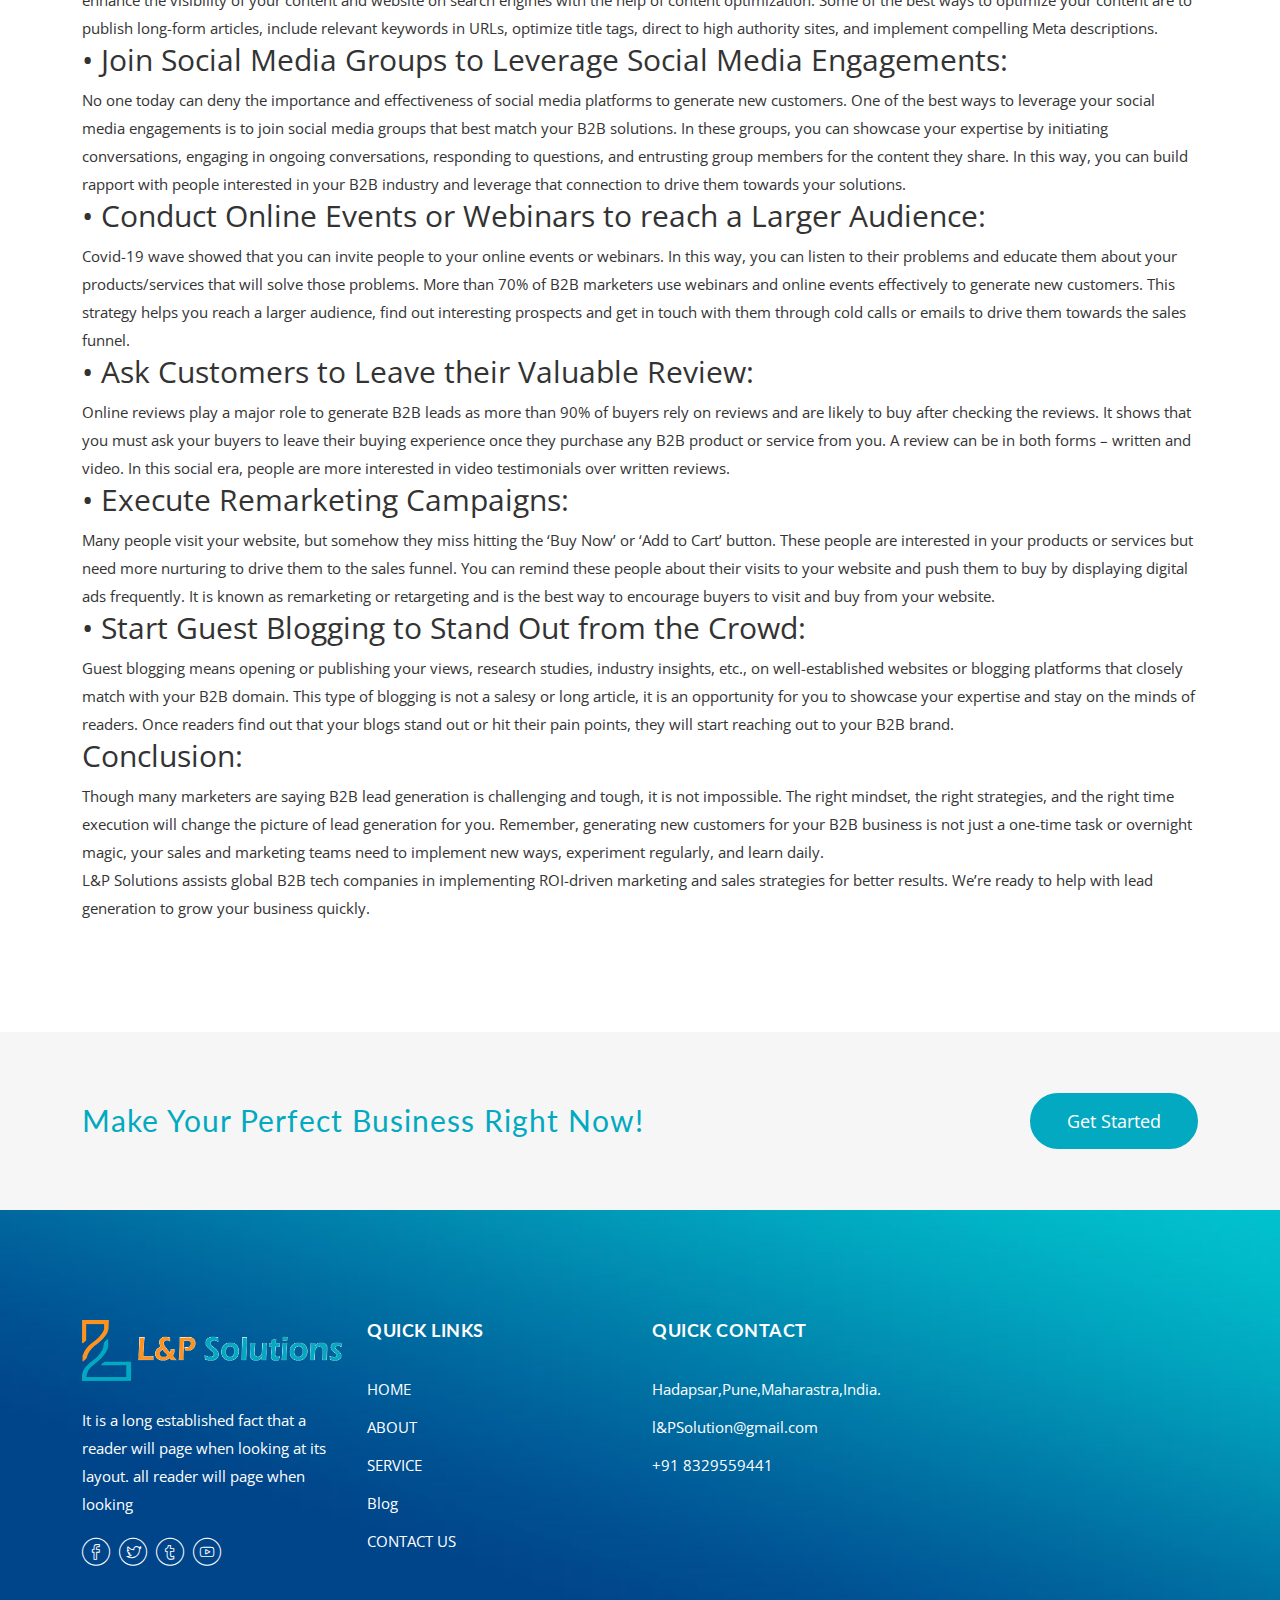
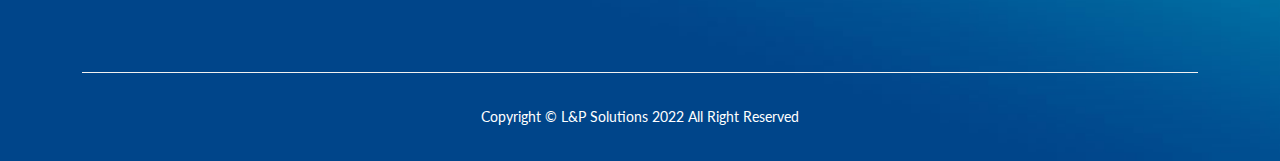
<file: Blog_Page/7 Best Ways to Drive New Customers and Grow Your B2B Business.html>
<!DOCTYPE html>
<html class="no-js" lang="en">

<head>
    <meta charset="utf-8">
    <meta http-equiv="x-ua-compatible" content="ie=edge">
    <title>L&P Solutions | Best Lead Generation company</title>
    <meta name="description" content="">
    <meta name="viewport" content="width=device-width, initial-scale=1">
    <!-- Favicon -->
    <link rel="shortcut icon" type="image/x-icon" href="favicons/images-favicon.ico">
    
    <!-- CSS 
    ========================= -->
   
    <!-- Bootstrap CSS -->
    <link rel="stylesheet" href="css/css-bootstrap.min.css">
    
    <!-- Fonts CSS -->
    <link rel="stylesheet" href="css/css-bicon.min.css">
    
    <!-- Plugins CSS -->
    <link rel="stylesheet" href="css/css-plugins.css">
    
    <!-- Main Style CSS -->
    <link rel="stylesheet" href="css/css-style.css">
    
    <!-- Modernizer JS -->
    <script src="js/vendor-modernizr-2.8.3.min.js"></script>
</head>

<body>

<!-- Main Wrapper Start -->
<div class="main-wrapper">
   
    <!-- Header-area start -->
    <header class="header header-sticky">
        <div class="header-area inner-header">
            <div class="container">
                <div class="row">
                    <div class="col-lg-4">
                        <!-- logo Start -->
                        <div class="logo">
                            <a href="../index.html"><img src="images/logo.png" alt=""></a>
                        </div><!--// logo End -->
                    </div>
                    <div class="col-lg-8">
                        <!-- main-menu-area Start -->
                        <div class="main-menu">
                            <nav class="main-navigation">
                                <ul>
                                    <li><a href="../index.html">HOME</a></li>
                                    <li><a href="../About/">ABOUT</a></li>
                                    <li><a href="../Service_Page/">SERVICE</a></li>
                                    <li><a href="../Blog_Page/">BLOG</a></li>
                                    <li><a href="../Contact_Page/">CONTACT</a></li>
                                </ul>
                            </nav>
                        </div><!--// main-menu-area End -->
                    </div>
                    <div class="col">
                        <!-- mobile-menu start -->
                        <div class="mobile-menu d-block d-lg-none"></div>
                        <!-- mobile-menu end -->
                    </div>
                </div>
            </div>
        </div>
    </header>
    <!-- Header-area end -->
    <!-- breadcrumb-area start -->
    <div class="breadcrumb-area section-ptb">
        <div class="container">
            <div class="row">
                <div class="col">
                    <h2 class="breadcrumb-title">7 Best Ways to Drive New Customers and
                        Grow Your B2B Business</h2>
                    <!-- breadcrumb-list start -->
                    <ul class="breadcrumb-list">
                        <li class="breadcrumb-item"><a href="index.html">Home</a></li>
                        <li class="breadcrumb-item active">Project Details</li>
                    </ul>
                    <!-- breadcrumb-list end -->
                </div>
            </div>
        </div>
    </div>
    <!-- breadcrumb-area end -->
    
    
    <!-- Our case Area Start -->
    <div class="our-case-details section-ptb">
        <div class="container">
            <div class="row">
                <div class="col-lg-12">
                    <div class="project-thumbnail mb--30 text-center">
                        <div class="cars-image">
                            <img src="images/marketing-strategies.png" alt="">
                        </div>
                    </div>
                    <div class="row">
                        <div class="col-12">
                            <div class="project-title">
                                <h2>
                                    Strategies and Tips for Generating New B2B Customers</h2>
                            </div>
                        </div>
                        <div >
                            <div class="project-details">
                                <p>Some B2B brands taste huge success while others stuck to get closer to their minimum targeted goals. Why? Implementation of effective B2B lead generation strategies changes the game of every industry. But do you know, more than 60% of businesses reported that lead generation is their biggest challenge. Many B2B companies struggle to generate new customers and this is where they fail to beat their competitors. Though it is suggested that every B2B business should tailor their lead-gen campaign as per their business needs, there exist some common strategies and tips that work for every industry. Are you looking for the right B2B lead generation strategies for your business to drive more leads, more sales, and more revenue? This blog focuses on the fresh strategies and tips that will help you hit your B2B sales and marketing targets in 2022.</p>
                            </div>
                        </div>
                    </section>
                    <section class="elementor-section elementor-top-section elementor-element elementor-element-ab790f9 elementor-section-stretched elementor-section-boxed elementor-section-height-default elementor-section-height-default" data-id="ab790f9" data-element_type="section" data-settings="{&quot;stretch_section&quot;:&quot;section-stretched&quot;}">
                            <div class="elementor-container elementor-column-gap-default">
                        <div class="elementor-column elementor-col-100 elementor-top-column elementor-element elementor-element-776755c" data-id="776755c" data-element_type="column">
                <div class="elementor-widget-wrap elementor-element-populated">
                                    <div class="elementor-element elementor-element-db170de elementor-widget elementor-widget-heading" data-id="db170de" data-element_type="widget" data-widget_type="heading.default">
                    <div class="elementor-widget-container">
                <h2 class="elementor-heading-title elementor-size-default">7 Best Ways to Drive New Customers and Grow Your B2B Business</h2>		</div>
                    </div>
                    <div class="elementor-element elementor-element-424f909 elementor-widget elementor-widget-text-editor" data-id="424f909" data-element_type="widget" data-widget_type="text-editor.default">
                    <div class="elementor-widget-container">
                                The recent studies conducted by the top B2B marketing companies revealed that the best sources for B2B companies to generate new customers are SEO (15%), email marketing (14%), and social media (13%). The following strategies and tips help B2B marketers and sales reps to boost lead-generations efforts:						</div>
                    </div>
                    <div class="elementor-element elementor-element-60f910d elementor-widget elementor-widget-heading" data-id="60f910d" data-element_type="widget" data-widget_type="heading.default">
                    <div class="elementor-widget-container">
                <h2 class="elementor-heading-title elementor-size-default">•	Implement Chatbots for Quick Response:</h2>		</div>
                    </div>
                    <div class="elementor-element elementor-element-7c18469 elementor-widget elementor-widget-text-editor" data-id="7c18469" data-element_type="widget" data-widget_type="text-editor.default">
                    <div class="elementor-widget-container">
                                Only 8% &#8211; 10% B2B companies move the leads perfectly to their sales funnel and remaining players wait to get leads on their way. What different things do those companies implement that drive new customers to their B2B business? It is a quick response. Usually, the new customer waits only for 80 to 120 seconds to get a response to their inquiries. In this scenario, AI-powered chatbots are the best way to interact quickly with your leads. Automated chatbots are used as a quick response tool to greet and guide new customers. 						</div>
                    </div>
                    <div class="elementor-element elementor-element-2eeb621 elementor-widget elementor-widget-heading" data-id="2eeb621" data-element_type="widget" data-widget_type="heading.default">
                    <div class="elementor-widget-container">
                <h2 class="elementor-heading-title elementor-size-default">• Use Content Optimization to Enhance Content Visibility:</h2>		</div>
                    </div>
                    <div class="elementor-element elementor-element-fc6f658 elementor-widget elementor-widget-text-editor" data-id="fc6f658" data-element_type="widget" data-widget_type="text-editor.default">
                    <div class="elementor-widget-container">
                                It is observed that any B2B buyer, on average conducts 12 online searches before interacting with any website he/she intends to purchase from. This shows the importance of organic search to generate new B2B customers in 2022. To keep your B2B brand in front of visitors (that are going to be buyers soon), you need to enhance the visibility of your content and website on search engines with the help of content optimization. Some of the best ways to optimize your content are to publish long-form articles, include relevant keywords in URLs, optimize title tags, direct to high authority sites, and implement compelling Meta descriptions.						</div>
                    </div>
                    <div class="elementor-element elementor-element-500f722 elementor-widget elementor-widget-heading" data-id="500f722" data-element_type="widget" data-widget_type="heading.default">
                    <div class="elementor-widget-container">
                <h2 class="elementor-heading-title elementor-size-default">• Join Social Media Groups to Leverage Social Media Engagements:</h2>		</div>
                    </div>
                    <div class="elementor-element elementor-element-ee63941 elementor-widget elementor-widget-text-editor" data-id="ee63941" data-element_type="widget" data-widget_type="text-editor.default">
                    <div class="elementor-widget-container">
                                No one today can deny the importance and effectiveness of social media platforms to generate new customers. One of the best ways to leverage your social media engagements is to join social media groups that best match your B2B solutions. In these groups, you can showcase your expertise by initiating conversations, engaging in ongoing conversations, responding to questions, and entrusting group members for the content they share. In this way, you can build rapport with people interested in your B2B industry and leverage that connection to drive them towards your solutions.  						</div>
                    </div>
                    <div class="elementor-element elementor-element-62dfe11 elementor-widget elementor-widget-heading" data-id="62dfe11" data-element_type="widget" data-widget_type="heading.default">
                    <div class="elementor-widget-container">
                <h2 class="elementor-heading-title elementor-size-default">• Conduct Online Events or Webinars to reach a Larger Audience:</h2>		</div>
                    </div>
                    <div class="elementor-element elementor-element-d2ea988 elementor-widget elementor-widget-text-editor" data-id="d2ea988" data-element_type="widget" data-widget_type="text-editor.default">
                    <div class="elementor-widget-container">
                                Covid-19 wave showed that you can invite people to your online events or webinars. In this way, you can listen to their problems and educate them about your products/services that will solve those problems. More than 70% of B2B marketers use webinars and online events effectively to generate new customers. This strategy helps you reach a larger audience, find out interesting prospects and get in touch with them through cold calls or emails to drive them towards the sales funnel.						</div>
                    </div>
                    <div class="elementor-element elementor-element-1670c6e elementor-widget elementor-widget-heading" data-id="1670c6e" data-element_type="widget" data-widget_type="heading.default">
                    <div class="elementor-widget-container">
                <h2 class="elementor-heading-title elementor-size-default">• Ask Customers to Leave their Valuable Review:</h2>		</div>
                    </div>
                    <div class="elementor-element elementor-element-a88b4bb elementor-widget elementor-widget-text-editor" data-id="a88b4bb" data-element_type="widget" data-widget_type="text-editor.default">
                    <div class="elementor-widget-container">
                                Online reviews play a major role to generate B2B leads as more than 90% of buyers rely on reviews and are likely to buy after checking the reviews. It shows that you must ask your buyers to leave their buying experience once they purchase any B2B product or service from you. A review can be in both forms &#8211; written and video. In this social era, people are more interested in video testimonials over written reviews.  						</div>
                    </div>
                    <div class="elementor-element elementor-element-f26968e elementor-widget elementor-widget-heading" data-id="f26968e" data-element_type="widget" data-widget_type="heading.default">
                    <div class="elementor-widget-container">
                <h2 class="elementor-heading-title elementor-size-default">• Execute Remarketing Campaigns:</h2>		</div>
                    </div>
                    <div class="elementor-element elementor-element-06ca47a elementor-widget elementor-widget-text-editor" data-id="06ca47a" data-element_type="widget" data-widget_type="text-editor.default">
                    <div class="elementor-widget-container">
                                Many people visit your website, but somehow they miss hitting the ‘Buy Now’ or ‘Add to Cart’ button. These people are interested in your products or services but need more nurturing to drive them to the sales funnel. You can remind these people about their visits to your website and push them to buy by displaying digital ads frequently. It is known as remarketing or retargeting and is the best way to encourage buyers to visit and buy from your website.    						</div>
                    </div>
                    <div class="elementor-element elementor-element-bf8eb60 elementor-widget elementor-widget-heading" data-id="bf8eb60" data-element_type="widget" data-widget_type="heading.default">
                    <div class="elementor-widget-container">
                <h2 class="elementor-heading-title elementor-size-default">• Start Guest Blogging to Stand Out from the Crowd:</h2>		</div>
                    </div>
                    <div class="elementor-element elementor-element-252a32c elementor-widget elementor-widget-text-editor" data-id="252a32c" data-element_type="widget" data-widget_type="text-editor.default">
                    <div class="elementor-widget-container">
                                Guest blogging means opening or publishing your views, research studies, industry insights, etc., on well-established websites or blogging platforms that closely match with your B2B domain. This type of blogging is not a salesy or long article, it is an opportunity for you to showcase your expertise and stay on the minds of readers. Once readers find out that your blogs stand out or hit their pain points, they will start reaching out to your B2B brand.  						</div>
                    </div>
                    <div class="elementor-element elementor-element-d2d9d34 elementor-widget elementor-widget-heading" data-id="d2d9d34" data-element_type="widget" data-widget_type="heading.default">
                    <div class="elementor-widget-container">
                <h2 class="elementor-heading-title elementor-size-default">Conclusion:</h2>		</div>
                    </div>
                    <div class="elementor-element elementor-element-0d21d65 elementor-widget elementor-widget-text-editor" data-id="0d21d65" data-element_type="widget" data-widget_type="text-editor.default">
                    <div class="elementor-widget-container">
                                Though many marketers are saying B2B lead generation is challenging and tough, it is not impossible. The right mindset, the right strategies, and the right time execution will change the picture of lead generation for you. Remember, generating new customers for your B2B business is not just a one-time task or overnight magic, your sales and marketing teams need to implement new ways, experiment regularly, and learn daily.						</div>
                    </div>
                    <div class="elementor-element elementor-element-6faa29b elementor-widget elementor-widget-text-editor" data-id="6faa29b" data-element_type="widget" data-widget_type="text-editor.default">
                    <div class="elementor-widget-container">
                                L&P Solutions assists global B2B tech companies in implementing ROI-driven marketing and sales strategies for better results. We’re ready to help with lead generation to grow your business quickly.						</div>
                    </div>
                        </div>
            </div>
                                </div>
            </section>
                    </div>
                </div>
            </div>
        </div>
    </div>
    <!-- Our case Area End -->
    
    
    <!-- Perfect-start-area  Start -->
    <div class="perfect-start-aera bg-grey">
        <div class="container">
            <div class="row">
                <div class="col-lg-12">
                    <div class="perfect-start-inner">
                        <p>Make Your Perfect Business Right Now!</p>
                        <div class="get-started-button">
                            <a href="../Contact_Page/" class="start-btn">Get Started</a>
                        </div>
                    </div>
                </div>
            </div>
        </div>
    </div>
    <!-- Perfect-start-area  End -->
    
    <!-- Footer Area Start -->
    <footer class="footer-area footer-bg">
        <!-- Footer-top Start -->
        <div class="footer-top pt--50 pb--100">
            <div class="container">
                <div class="row">
                    <div class="col-lg-3 col-md-6">
                        <!-- Footer-info Start -->
                        <div class="footer-info mt--60">
                            <div class="footer-logo">
                                <a href="#"><img src="images/logo.png" alt=""></a>
                            </div>
                            <p>It is a long established fact that a reader will page when looking at its layout.  all reader will page when looking </p>
                            <ul class="social">
                                <li><a href="#"><i class="bi bi-facebook"></i></a></li>
                                <li><a href="#"><i class="bi bi-twitter-bird"></i></a></li>
                                <li><a href="#"><i class="bi bi-twitter"></i></a></li>
                                <li><a href="#"><i class="bi bi-youtube"></i></a></li>
                            </ul>
                        </div><!--// Footer-info End -->
                    </div>
                    <div class="col-lg-3 col-md-6">
                        <!-- Footer-info Start -->
                        <div class="footer-info  mt--60">
                            <div class="footer-title">
                                <h3>Quick LInks</h3>
                            </div>
                            <ul class="footer-list">
                                <li ><a href="../index.html">HOME</a></li>
                                <li ><a href="../About/">ABOUT</a></li>
                                <li ><a href="../Service_Page/">SERVICE</a></li>
                                <li ><a href="/Blog_Page/">Blog</a></li>
                                <li ><a href="../Contact_Page/">CONTACT US</a></li>
                                
                            </ul>
                        </div><!--// Footer-info End -->
                    </div>
                    <div class="col-lg-3  col-md-6">
                        <!-- Footer-info Start -->
                        <div class="footer-info  mt--60">
                            <div class="footer-title">
                                <h3>QUICK CONTACT</h3>
                            </div>
                            <ul class="footer-list">
                                <li>Hadapsar,Pune,Maharastra,India.</li>
                                <li><a href="#">l&PSolution@gmail.com</a></li>
                                <li><a href="#">+91 8329559441</a></li>
                            </ul>
                        </div><!--// Footer-info End -->
                    </div>
                </div>
            </div>
        </div><!--// Footer-top End -->
        
        <!-- footer-bottom Start -->
        <div class="footer-bottom">
            <div class="container">
                <div class="row">
                    <div class="col-lg-12">
                        <div class="footer-bottom-inner text-center">
                            <p>Copyright &copy; L&P Solutions 2022 All Right Reserved</p>
                        </div>
                    </div>
                </div>
            </div>
        </div><!--// footer-bottom End -->
    </footer>
    <!-- Footer Area End -->
    
    
    
</div>
<!-- Main Wrapper End -->

<!-- JS
============================================ -->

<!-- jQuery JS -->
<script src="js/vendor-jquery-1.12.4.min.js"></script> 
<!-- Bootstrap JS -->
<script src="js/js-bootstrap.min.js"></script>
<!-- Plugins JS -->
<script src="js/js-plugins.js"></script>
<!-- Ajax Mail -->
<script src="js/js-ajax-mail.js"></script>
<!-- Main JS -->
<script src="js/js-main.js"></script>


</body>

</html>
</file>
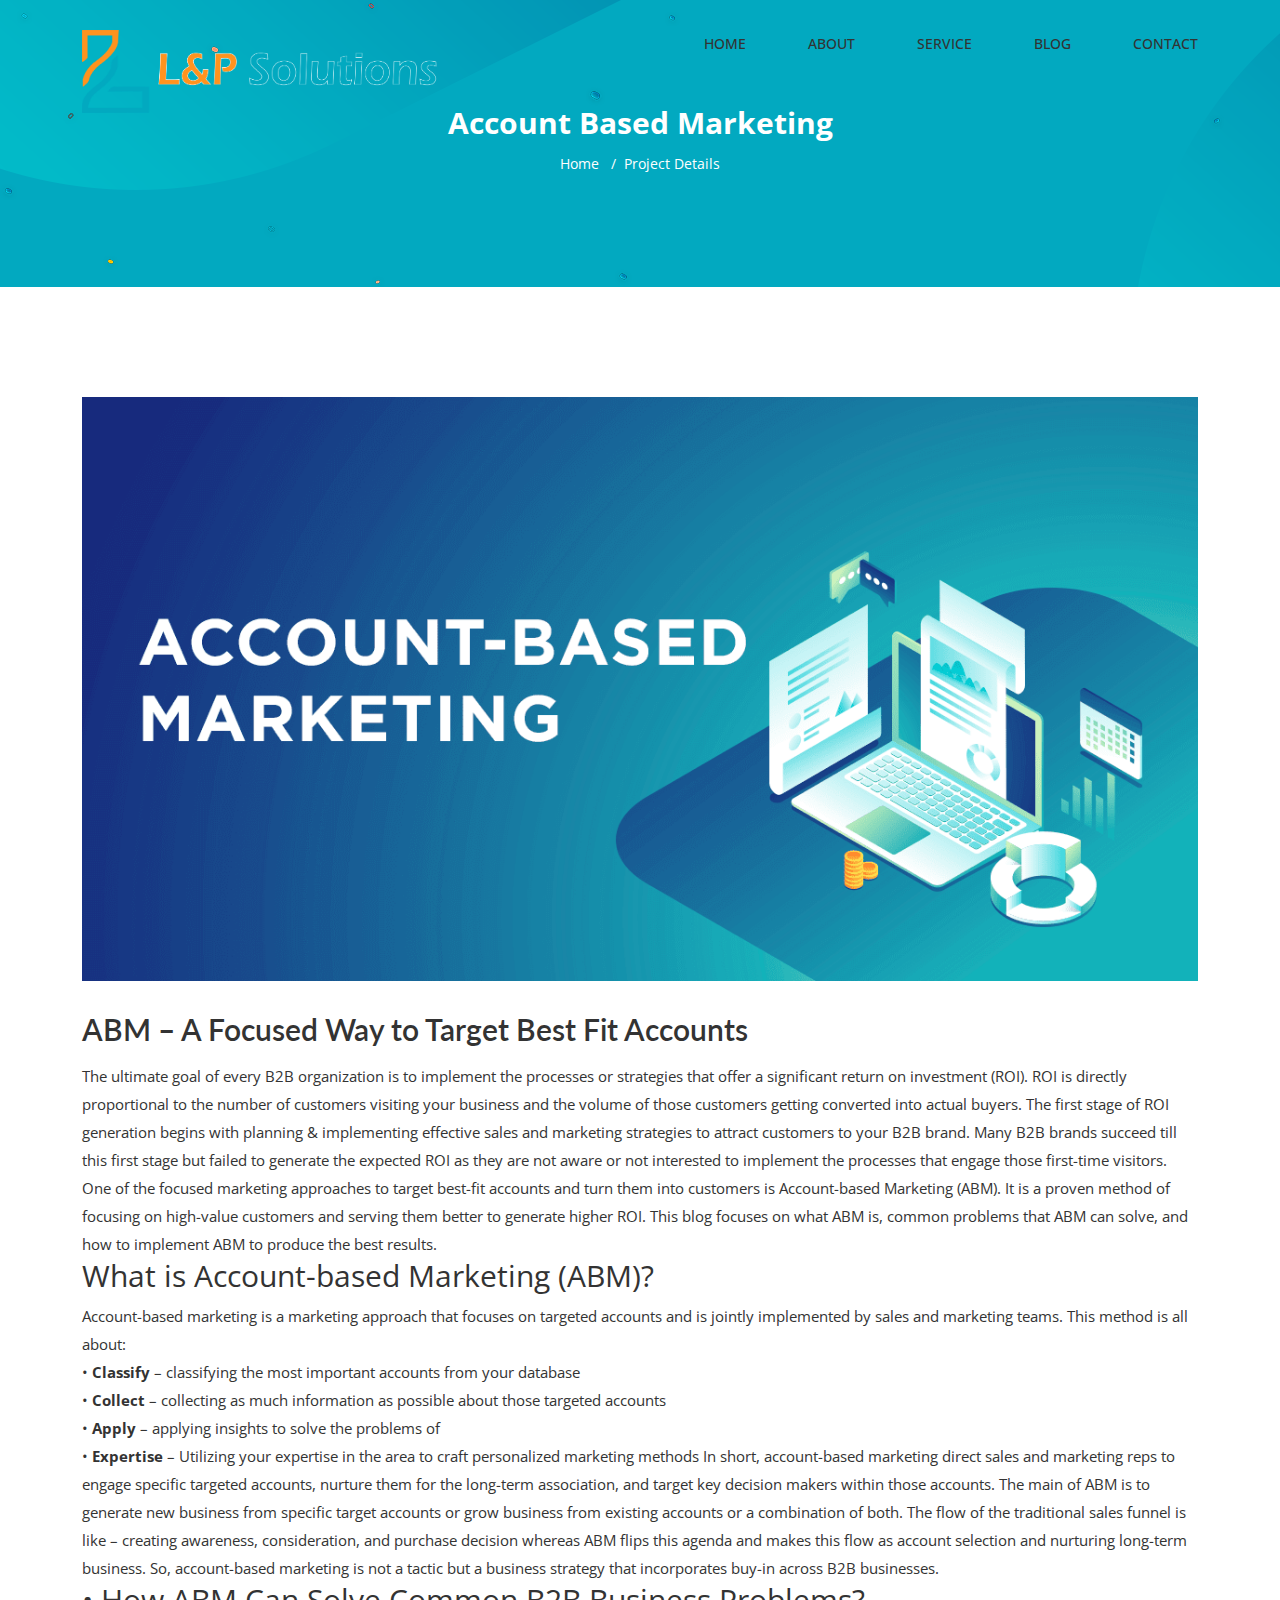
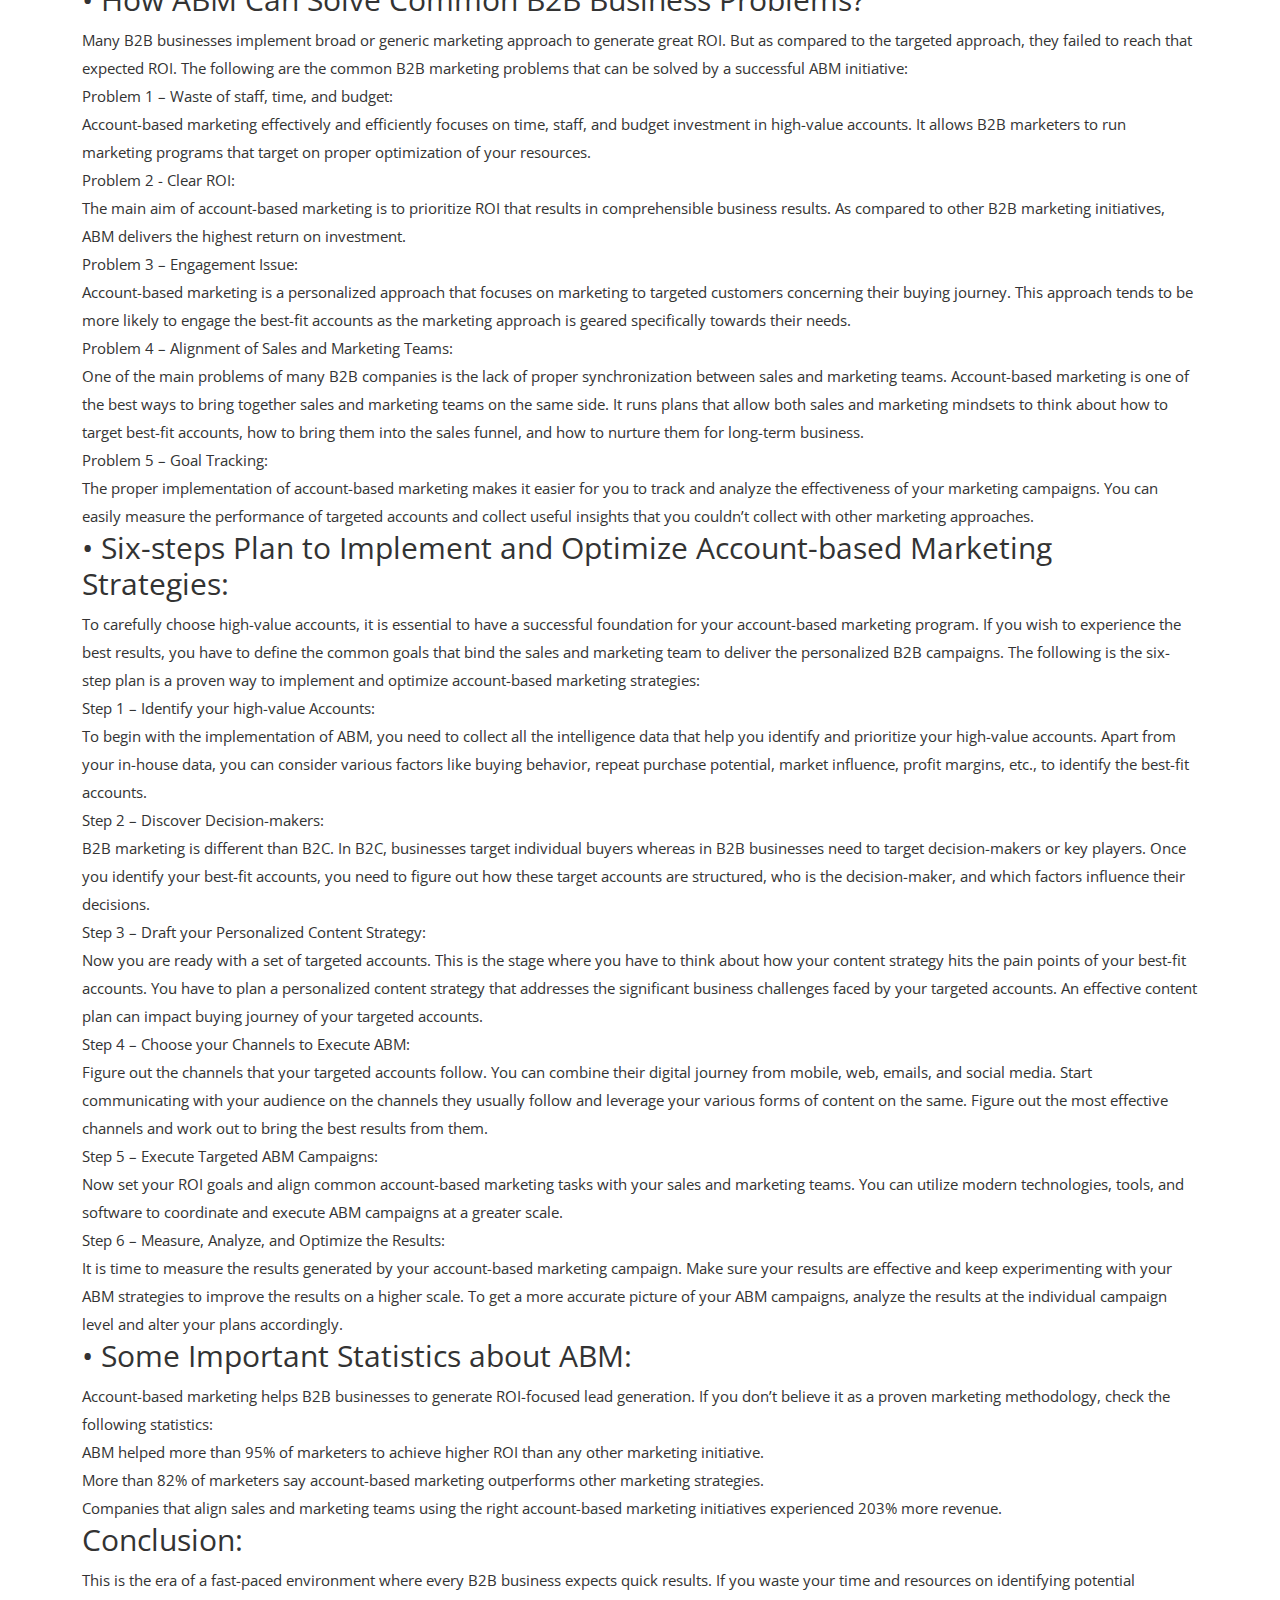
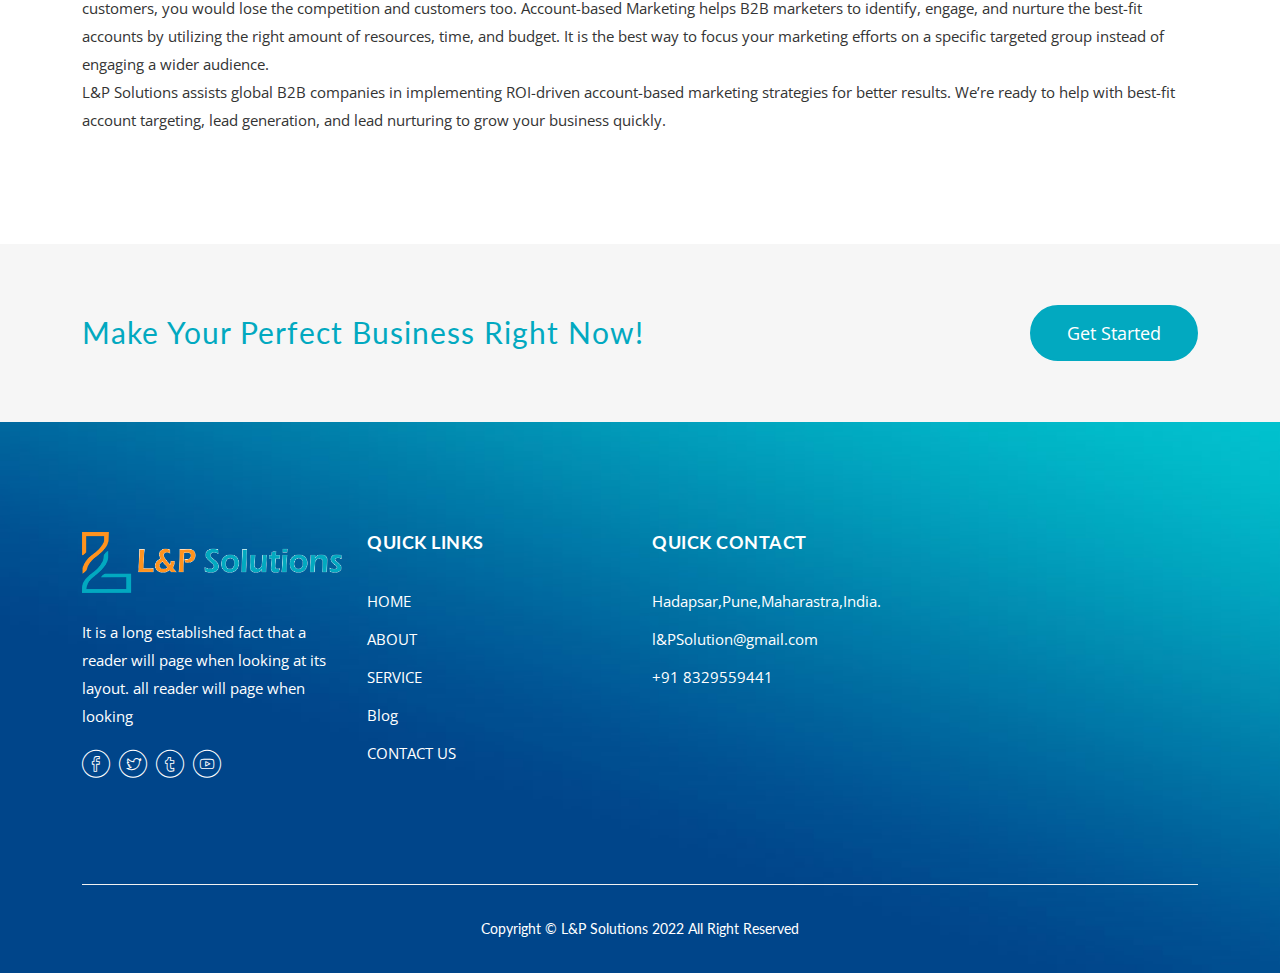
<file: Blog_Page/Account-Based Marketing.html>
<!DOCTYPE html>
<html class="no-js" lang="en">

<head>
    <meta charset="utf-8">
    <meta http-equiv="x-ua-compatible" content="ie=edge">
    <title>L&P Solutions | Best Lead Generation company</title>
    <meta name="description" content="">
    <meta name="viewport" content="width=device-width, initial-scale=1">
    <!-- Favicon -->
    <link rel="shortcut icon" type="image/x-icon" href="favicons/images-favicon.ico">
    
    <!-- CSS 
    ========================= -->
   
    <!-- Bootstrap CSS -->
    <link rel="stylesheet" href="css/css-bootstrap.min.css">
    
    <!-- Fonts CSS -->
    <link rel="stylesheet" href="css/css-bicon.min.css">
    
    <!-- Plugins CSS -->
    <link rel="stylesheet" href="css/css-plugins.css">
    
    <!-- Main Style CSS -->
    <link rel="stylesheet" href="css/css-style.css">
    
    <!-- Modernizer JS -->
    <script src="js/vendor-modernizr-2.8.3.min.js"></script>
</head>

<body>

<!-- Main Wrapper Start -->
<div class="main-wrapper">
   
    <!-- Header-area start -->
    <header class="header header-sticky">
        <div class="header-area inner-header">
            <div class="container">
                <div class="row">
                    <div class="col-lg-4">
                        <!-- logo Start -->
                        <div class="logo">
                            <a href="../index.html"><img src="images/logo.png" alt=""></a>
                        </div><!--// logo End -->
                    </div>
                    <div class="col-lg-8">
                        <!-- main-menu-area Start -->
                        <div class="main-menu">
                            <nav class="main-navigation">
                                <ul>
                                    <li><a href="../index.html">HOME</a></li>
                                    <li><a href="../About/">ABOUT</a></li>
                                    <li><a href="../Service_Page/">SERVICE</a></li>
                                    <li><a href="../Blog_Page/">BLOG</a></li>
                                    <li><a href="../Contact_Page/">CONTACT</a></li>
                                </ul>
                            </nav>
                        </div><!--// main-menu-area End -->
                    </div>
                    <div class="col">
                        <!-- mobile-menu start -->
                        <div class="mobile-menu d-block d-lg-none"></div>
                        <!-- mobile-menu end -->
                    </div>
                </div>
            </div>
        </div>
    </header>
    <!-- Header-area end -->
    <!-- breadcrumb-area start -->
    <div class="breadcrumb-area section-ptb">
        <div class="container">
            <div class="row">
                <div class="col">
                    <h2 class="breadcrumb-title">Account Based Marketing</h2>
                    <!-- breadcrumb-list start -->
                    <ul class="breadcrumb-list">
                        <li class="breadcrumb-item"><a href="index.html">Home</a></li>
                        <li class="breadcrumb-item active">Project Details</li>
                    </ul>
                    <!-- breadcrumb-list end -->
                </div>
            </div>
        </div>
    </div>
    <!-- breadcrumb-area end -->
    
    
    <!-- Our case Area Start -->
    <div class="our-case-details section-ptb">
        <div class="container">
            <div class="row">
                <div class="col-lg-12">
                    <div class="project-thumbnail mb--30 text-center">
                        <div class="cars-image">
                            <img src="images/Account-Based-Marketing1.png" alt="">
                        </div>
                    </div>
                    <div class="row">
                        <div class="col-12">
                            <div class="project-title">
                                <h2>
                                    ABM – A Focused Way to Target Best Fit Accounts</h2>
                            </div>
                        </div>
                        <div >
                            <div class="project-details">
                                <p>The ultimate goal of every B2B organization is to implement the processes or strategies that offer a significant return on investment (ROI). ROI is directly proportional to the number of customers visiting your business and the volume of those customers getting converted into actual buyers. The first stage of ROI generation begins with planning & implementing effective sales and marketing strategies to attract customers to your B2B brand. Many B2B brands succeed till this first stage but failed to generate the expected ROI as they are not aware or not interested to implement the processes that engage those first-time visitors.
                                    One of the focused marketing approaches to target best-fit accounts and turn them into customers is Account-based Marketing (ABM). It is a proven method of focusing on high-value customers and serving them better to generate higher ROI. This blog focuses on what ABM is, common problems that ABM can solve, and how to implement ABM to produce the best results.</p>
                            </div>
                        </div>
                        <section class="elementor-section elementor-top-section elementor-element elementor-element-ab790f9 elementor-section-stretched elementor-section-boxed elementor-section-height-default elementor-section-height-default" data-id="ab790f9" data-element_type="section" data-settings="{&quot;stretch_section&quot;:&quot;section-stretched&quot;}">
                            <div class="elementor-container elementor-column-gap-default">
                        <div class="elementor-column elementor-col-100 elementor-top-column elementor-element elementor-element-776755c" data-id="776755c" data-element_type="column">
                <div class="elementor-widget-wrap elementor-element-populated">
                                    <div class="elementor-element elementor-element-db170de elementor-widget elementor-widget-heading" data-id="db170de" data-element_type="widget" data-widget_type="heading.default">
                    <div class="elementor-widget-container">
                <h2 class="elementor-heading-title elementor-size-default">What is Account-based Marketing (ABM)?</h2>		</div>
                    </div>
                    <div class="elementor-element elementor-element-e38fd18 elementor-widget elementor-widget-text-editor" data-id="e38fd18" data-element_type="widget" data-widget_type="text-editor.default">
                    <div class="elementor-widget-container">
                                Account-based marketing is a marketing approach that focuses on targeted accounts and is jointly implemented by sales and marketing teams. This method is all about: 						</div>
                    </div>
                    <div class="elementor-element elementor-element-f619dd7 elementor-widget elementor-widget-text-editor" data-id="f619dd7" data-element_type="widget" data-widget_type="text-editor.default">
                    <div class="elementor-widget-container">
                                •	<strong>Classify</strong> – classifying the most important accounts from your database <br>
    •	<strong>Collect</strong> – collecting as much information as possible about those targeted accounts<br>
    •	<strong>Apply</strong> – applying insights to solve the problems of <br>
    •	<strong>Expertise</strong> – Utilizing your expertise in the area to craft personalized marketing methods
    In short, account-based marketing direct sales and marketing reps to engage specific targeted accounts, nurture them for the long-term association, and target key decision makers within those accounts. The main of ABM is to generate new business from specific target accounts or grow business from existing accounts or a combination of both. The flow of the traditional sales funnel is like – creating awareness, consideration, and purchase decision whereas ABM flips this agenda and makes this flow as account selection and nurturing long-term business. So, account-based marketing is not a tactic but a business strategy  that incorporates buy-in across B2B businesses. 
    </em>
                            </div>
                    </div>
                    <div class="elementor-element elementor-element-60f910d elementor-widget elementor-widget-heading" data-id="60f910d" data-element_type="widget" data-widget_type="heading.default">
                    <div class="elementor-widget-container">
                <h2 class="elementor-heading-title elementor-size-default">•	How ABM Can Solve Common B2B Business Problems?</h2>		</div>
                    </div>
                    <div class="elementor-element elementor-element-7c18469 elementor-widget elementor-widget-text-editor" data-id="7c18469" data-element_type="widget" data-widget_type="text-editor.default">
                    <div class="elementor-widget-container">
                                Many B2B businesses implement broad or generic marketing approach to generate great ROI. But as compared to the targeted approach, they failed to reach that expected ROI. The following are the common B2B marketing problems that can be solved by a successful ABM initiative: 						</div>
                    </div>
                    <div class="elementor-element elementor-element-6a75d8d elementor-icon-list--layout-traditional elementor-list-item-link-full_width elementor-widget elementor-widget-icon-list" data-id="6a75d8d" data-element_type="widget" data-widget_type="icon-list.default">
                    <div class="elementor-widget-container">
                        		<ul class="elementor-icon-list-items">
                                <li class="elementor-icon-list-item">
                                                <span class="elementor-icon-list-icon">
                                <i aria-hidden="true" class="fas fa-chevron-circle-right"></i>						</span>
                                            <span class="elementor-icon-list-text">Problem 1 – Waste of staff, time, and budget: </span>
                                        </li>
                                    <li class="elementor-icon-list-item">
                                            <span class="elementor-icon-list-text">Account-based marketing effectively and efficiently focuses on time, staff, and budget investment in high-value accounts. It allows B2B marketers to run marketing programs that target on proper optimization of your resources.   </span>
                                        </li>
                                    <li class="elementor-icon-list-item">
                                                <span class="elementor-icon-list-icon">
                                <i aria-hidden="true" class="fas fa-chevron-circle-right"></i>						</span>
                                            <span class="elementor-icon-list-text">Problem 2 - Clear ROI:</span>
                                        </li>
                                    <li class="elementor-icon-list-item">
                                            <span class="elementor-icon-list-text">The main aim of account-based marketing is to prioritize ROI that results in comprehensible business results. As compared to other B2B marketing initiatives, ABM delivers the highest return on investment. </span>
                                        </li>
                                    <li class="elementor-icon-list-item">
                                                <span class="elementor-icon-list-icon">
                                <i aria-hidden="true" class="fas fa-chevron-circle-right"></i>						</span>
                                            <span class="elementor-icon-list-text">Problem 3 – Engagement Issue:</span>
                                        </li>
                                    <li class="elementor-icon-list-item">
                                            <span class="elementor-icon-list-text">Account-based marketing is a personalized approach that focuses on marketing to targeted customers concerning their buying journey. This approach tends to be more likely to engage the best-fit accounts as the marketing approach is geared specifically towards their needs.</span>
                                        </li>
                                    <li class="elementor-icon-list-item">
                                                <span class="elementor-icon-list-icon">
                                <i aria-hidden="true" class="fas fa-chevron-circle-right"></i>						</span>
                                            <span class="elementor-icon-list-text">Problem 4 – Alignment of Sales and Marketing Teams:</span>
                                        </li>
                                    <li class="elementor-icon-list-item">
                                            <span class="elementor-icon-list-text">One of the main problems of many B2B companies is the lack of proper synchronization between sales and marketing teams. Account-based marketing is one of the best ways to bring together sales and marketing teams on the same side. It runs plans that allow both sales and marketing mindsets to think about how to target best-fit accounts, how to bring them into the sales funnel, and how to nurture them for long-term business.</span>
                                        </li>
                                    <li class="elementor-icon-list-item">
                                                <span class="elementor-icon-list-icon">
                                <i aria-hidden="true" class="fas fa-chevron-circle-right"></i>						</span>
                                            <span class="elementor-icon-list-text">Problem 5 – Goal Tracking:</span>
                                        </li>
                                    <li class="elementor-icon-list-item">
                                            <span class="elementor-icon-list-text">The proper implementation of account-based marketing makes it easier for you to track and analyze the effectiveness of your marketing campaigns. You can easily measure the performance of targeted accounts and collect useful insights that you couldn’t collect with other marketing approaches.</span>
                                        </li>
                            </ul>
                    </div>
                    </div>
                    <div class="elementor-element elementor-element-500f722 elementor-widget elementor-widget-heading" data-id="500f722" data-element_type="widget" data-widget_type="heading.default">
                    <div class="elementor-widget-container">
                <h2 class="elementor-heading-title elementor-size-default">•	Six-steps Plan to Implement and Optimize Account-based Marketing Strategies:  </h2>		</div>
                    </div>
                    <div class="elementor-element elementor-element-fc6f658 elementor-widget elementor-widget-text-editor" data-id="fc6f658" data-element_type="widget" data-widget_type="text-editor.default">
                    <div class="elementor-widget-container">
                                To carefully choose high-value accounts, it is essential to have a successful foundation for your account-based marketing program. If you wish to experience the best results, you have to define the common goals that bind the sales and marketing team to deliver the personalized B2B campaigns. The following is the six-step plan is a proven way to implement and optimize account-based marketing strategies:						</div>
                    </div>
                    <div class="elementor-element elementor-element-3518974 elementor-icon-list--layout-traditional elementor-list-item-link-full_width elementor-widget elementor-widget-icon-list" data-id="3518974" data-element_type="widget" data-widget_type="icon-list.default">
                    <div class="elementor-widget-container">
                        <ul class="elementor-icon-list-items">
                                <li class="elementor-icon-list-item">
                                                <span class="elementor-icon-list-icon">
                                <i aria-hidden="true" class="fas fa-chevron-circle-right"></i>						</span>
                                            <span class="elementor-icon-list-text">Step 1 – Identify your high-value Accounts:</span>
                                        </li>
                                    <li class="elementor-icon-list-item">
                                            <span class="elementor-icon-list-text">To begin with the implementation of ABM, you need to collect all the intelligence data that help you identify and prioritize your high-value accounts. Apart from your in-house data, you can consider various factors like buying behavior, repeat purchase potential, market influence, profit margins, etc., to identify the best-fit accounts.</span>
                                        </li>
                                    <li class="elementor-icon-list-item">
                                                <span class="elementor-icon-list-icon">
                                <i aria-hidden="true" class="fas fa-chevron-circle-right"></i>						</span>
                                            <span class="elementor-icon-list-text">Step 2 – Discover Decision-makers:</span>
                                        </li>
                                    <li class="elementor-icon-list-item">
                                            <span class="elementor-icon-list-text">B2B marketing is different than B2C. In B2C, businesses target individual buyers whereas in B2B businesses need to target decision-makers or key players. Once you identify your best-fit accounts, you need to figure out how these target accounts are structured, who is the decision-maker, and which factors influence their decisions.  </span>
                                        </li>
                                    <li class="elementor-icon-list-item">
                                                <span class="elementor-icon-list-icon">
                                <i aria-hidden="true" class="fas fa-chevron-circle-right"></i>						</span>
                                            <span class="elementor-icon-list-text">Step 3 – Draft your Personalized Content Strategy:</span>
                                        </li>
                                    <li class="elementor-icon-list-item">
                                            <span class="elementor-icon-list-text">Now you are ready with a set of targeted accounts. This is the stage where you have to think about how your content strategy hits the pain points of your best-fit accounts. You have to plan a personalized content strategy that addresses the significant business challenges faced by your targeted accounts. An effective content plan can impact buying journey of your targeted accounts.    </span>
                                        </li>
                                    <li class="elementor-icon-list-item">
                                                <span class="elementor-icon-list-icon">
                                <i aria-hidden="true" class="fas fa-chevron-circle-right"></i>						</span>
                                            <span class="elementor-icon-list-text">Step 4 – Choose your Channels to Execute ABM: </span>
                                        </li>
                                    <li class="elementor-icon-list-item">
                                            <span class="elementor-icon-list-text">Figure out the channels that your targeted accounts follow. You can combine their digital journey from mobile, web, emails, and social media. Start communicating with your audience on the channels they usually follow and leverage your various forms of content on the same. Figure out the most effective channels and work out to bring the best results from them.   </span>
                                        </li>
                                    <li class="elementor-icon-list-item">
                                                <span class="elementor-icon-list-icon">
                                <i aria-hidden="true" class="fas fa-chevron-circle-right"></i>						</span>
                                            <span class="elementor-icon-list-text">Step 5 – Execute Targeted ABM Campaigns:</span>
                                        </li>
                                    <li class="elementor-icon-list-item">
                                            <span class="elementor-icon-list-text">Now set your ROI goals and align common account-based marketing tasks with your sales and marketing teams. You can utilize modern technologies, tools, and software to coordinate and execute ABM campaigns at a greater scale. </span>
                                        </li>
                                    <li class="elementor-icon-list-item">
                                                <span class="elementor-icon-list-icon">
                                <i aria-hidden="true" class="fas fa-chevron-circle-right"></i>						</span>
                                            <span class="elementor-icon-list-text">Step 6 – Measure, Analyze, and Optimize the Results:  </span>
                                        </li>
                                    <li class="elementor-icon-list-item">
                                            <span class="elementor-icon-list-text">It is time to measure the results generated by your account-based marketing campaign. Make sure your results are effective and keep experimenting with your ABM strategies to improve the results on a higher scale. To get a more accurate picture of your ABM campaigns, analyze the results at the individual campaign level and alter your plans accordingly.  </span>
                                        </li>
                            </ul>
                    </div>
                    </div>
                    <div class="elementor-element elementor-element-1144119 elementor-widget elementor-widget-heading" data-id="1144119" data-element_type="widget" data-widget_type="heading.default">
                    <div class="elementor-widget-container">
                <h2 class="elementor-heading-title elementor-size-default">•	Some Important Statistics about ABM:</h2>		</div>
                    </div>
                    <div class="elementor-element elementor-element-ee63941 elementor-widget elementor-widget-text-editor" data-id="ee63941" data-element_type="widget" data-widget_type="text-editor.default">
                    <div class="elementor-widget-container">
                                Account-based marketing helps B2B businesses to generate ROI-focused lead generation. If you don’t believe it as a proven marketing methodology, check the following statistics:						</div>
                    </div>
                    <div class="elementor-element elementor-element-a744103 elementor-icon-list--layout-traditional elementor-list-item-link-full_width elementor-widget elementor-widget-icon-list" data-id="a744103" data-element_type="widget" data-widget_type="icon-list.default">
                    <div class="elementor-widget-container">
                        <ul class="elementor-icon-list-items">
                                <li class="elementor-icon-list-item">
                                                <span class="elementor-icon-list-icon">
                                <i aria-hidden="true" class="fas fa-chevron-circle-right"></i>						</span>
                                            <span class="elementor-icon-list-text">ABM helped more than 95% of marketers to achieve higher ROI than any other marketing initiative.</span>
                                        </li>
                                    <li class="elementor-icon-list-item">
                                                <span class="elementor-icon-list-icon">
                                <i aria-hidden="true" class="fas fa-chevron-circle-right"></i>						</span>
                                            <span class="elementor-icon-list-text">More than 82% of marketers say account-based marketing outperforms other marketing strategies.</span>
                                        </li>
                                    <li class="elementor-icon-list-item">
                                                <span class="elementor-icon-list-icon">
                                <i aria-hidden="true" class="fas fa-chevron-circle-right"></i>						</span>
                                            <span class="elementor-icon-list-text">Companies that align sales and marketing teams using the right account-based marketing initiatives experienced 203% more revenue.       </span>
                                        </li>
                            </ul>
                    </div>
                    </div>
                    <div class="elementor-element elementor-element-62dfe11 elementor-widget elementor-widget-heading" data-id="62dfe11" data-element_type="widget" data-widget_type="heading.default">
                    <div class="elementor-widget-container">
                <h2 class="elementor-heading-title elementor-size-default">Conclusion:</h2>		</div>
                    </div>
                    <div class="elementor-element elementor-element-d2ea988 elementor-widget elementor-widget-text-editor" data-id="d2ea988" data-element_type="widget" data-widget_type="text-editor.default">
                    <div class="elementor-widget-container">
                                This is the era of a fast-paced environment where every B2B business expects quick results. If you waste your time and resources on identifying potential customers, you would lose the competition and customers too. Account-based Marketing helps B2B marketers to identify, engage, and nurture the best-fit accounts by utilizing the right amount of resources, time, and budget. It is the best way to focus your marketing efforts on a specific targeted group instead of engaging a wider audience.						</div>
                    </div>
                    <div class="elementor-element elementor-element-466b380 elementor-widget elementor-widget-text-editor" data-id="466b380" data-element_type="widget" data-widget_type="text-editor.default">
                    <div class="elementor-widget-container">
                                L&P Solutions assists global B2B companies in implementing ROI-driven account-based marketing strategies for better results. We’re ready to help with best-fit account targeting, lead generation, and lead nurturing to grow your business quickly.						</div>
                    </div>
                        </div>
            </div>
                                </div>
            </section>
                    </div>
                </div>
            </div>
        </div>
    </div>
    <!-- Our case Area End -->
    
    
    <!-- Perfect-start-area  Start -->
    <div class="perfect-start-aera bg-grey">
        <div class="container">
            <div class="row">
                <div class="col-lg-12">
                    <div class="perfect-start-inner">
                        <p>Make Your Perfect Business Right Now!</p>
                        <div class="get-started-button">
                            <a href="../Contact_Page/" class="start-btn">Get Started</a>
                        </div>
                    </div>
                </div>
            </div>
        </div>
    </div>
    <!-- Perfect-start-area  End -->
    
    <!-- Footer Area Start -->
    <footer class="footer-area footer-bg">
        <!-- Footer-top Start -->
        <div class="footer-top pt--50 pb--100">
            <div class="container">
                <div class="row">
                    <div class="col-lg-3 col-md-6">
                        <!-- Footer-info Start -->
                        <div class="footer-info mt--60">
                            <div class="footer-logo">
                                <a href="#"><img src="images/logo.png" alt=""></a>
                            </div>
                            <p>It is a long established fact that a reader will page when looking at its layout.  all reader will page when looking </p>
                            <ul class="social">
                                <li><a href="#"><i class="bi bi-facebook"></i></a></li>
                                <li><a href="#"><i class="bi bi-twitter-bird"></i></a></li>
                                <li><a href="#"><i class="bi bi-twitter"></i></a></li>
                                <li><a href="#"><i class="bi bi-youtube"></i></a></li>
                            </ul>
                        </div><!--// Footer-info End -->
                    </div>
                    <div class="col-lg-3 col-md-6">
                        <!-- Footer-info Start -->
                        <div class="footer-info  mt--60">
                            <div class="footer-title">
                                <h3>Quick LInks</h3>
                            </div>
                            <ul class="footer-list">
                                <li ><a href="../index.html">HOME</a></li>
                                <li ><a href="../About/">ABOUT</a></li>
                                <li ><a href="../Service_Page/">SERVICE</a></li>
                                <li ><a href="/Blog_Page/">Blog</a></li>
                                <li ><a href="../Contact_Page/">CONTACT US</a></li>
                                
                            </ul>
                        </div><!--// Footer-info End -->
                    </div>
                    <div class="col-lg-3  col-md-6">
                        <!-- Footer-info Start -->
                        <div class="footer-info  mt--60">
                            <div class="footer-title">
                                <h3>QUICK CONTACT</h3>
                            </div>
                            <ul class="footer-list">
                                <li>Hadapsar,Pune,Maharastra,India.</li>
                                <li><a href="#">l&PSolution@gmail.com</a></li>
                                <li><a href="#">+91 8329559441</a></li>
                            </ul>
                        </div><!--// Footer-info End -->
                    </div>
                </div>
            </div>
        </div><!--// Footer-top End -->
        
        <!-- footer-bottom Start -->
        <div class="footer-bottom">
            <div class="container">
                <div class="row">
                    <div class="col-lg-12">
                        <div class="footer-bottom-inner text-center">
                            <p>Copyright &copy; L&P Solutions 2022 All Right Reserved</p>
                        </div>
                    </div>
                </div>
            </div>
        </div><!--// footer-bottom End -->
    </footer>
    <!-- Footer Area End -->
    
    
    
</div>
<!-- Main Wrapper End -->

<!-- JS
============================================ -->

<!-- jQuery JS -->
<script src="js/vendor-jquery-1.12.4.min.js"></script> 
<!-- Bootstrap JS -->
<script src="js/js-bootstrap.min.js"></script>
<!-- Plugins JS -->
<script src="js/js-plugins.js"></script>
<!-- Ajax Mail -->
<script src="js/js-ajax-mail.js"></script>
<!-- Main JS -->
<script src="js/js-main.js"></script>


</body>

</html>
</file>
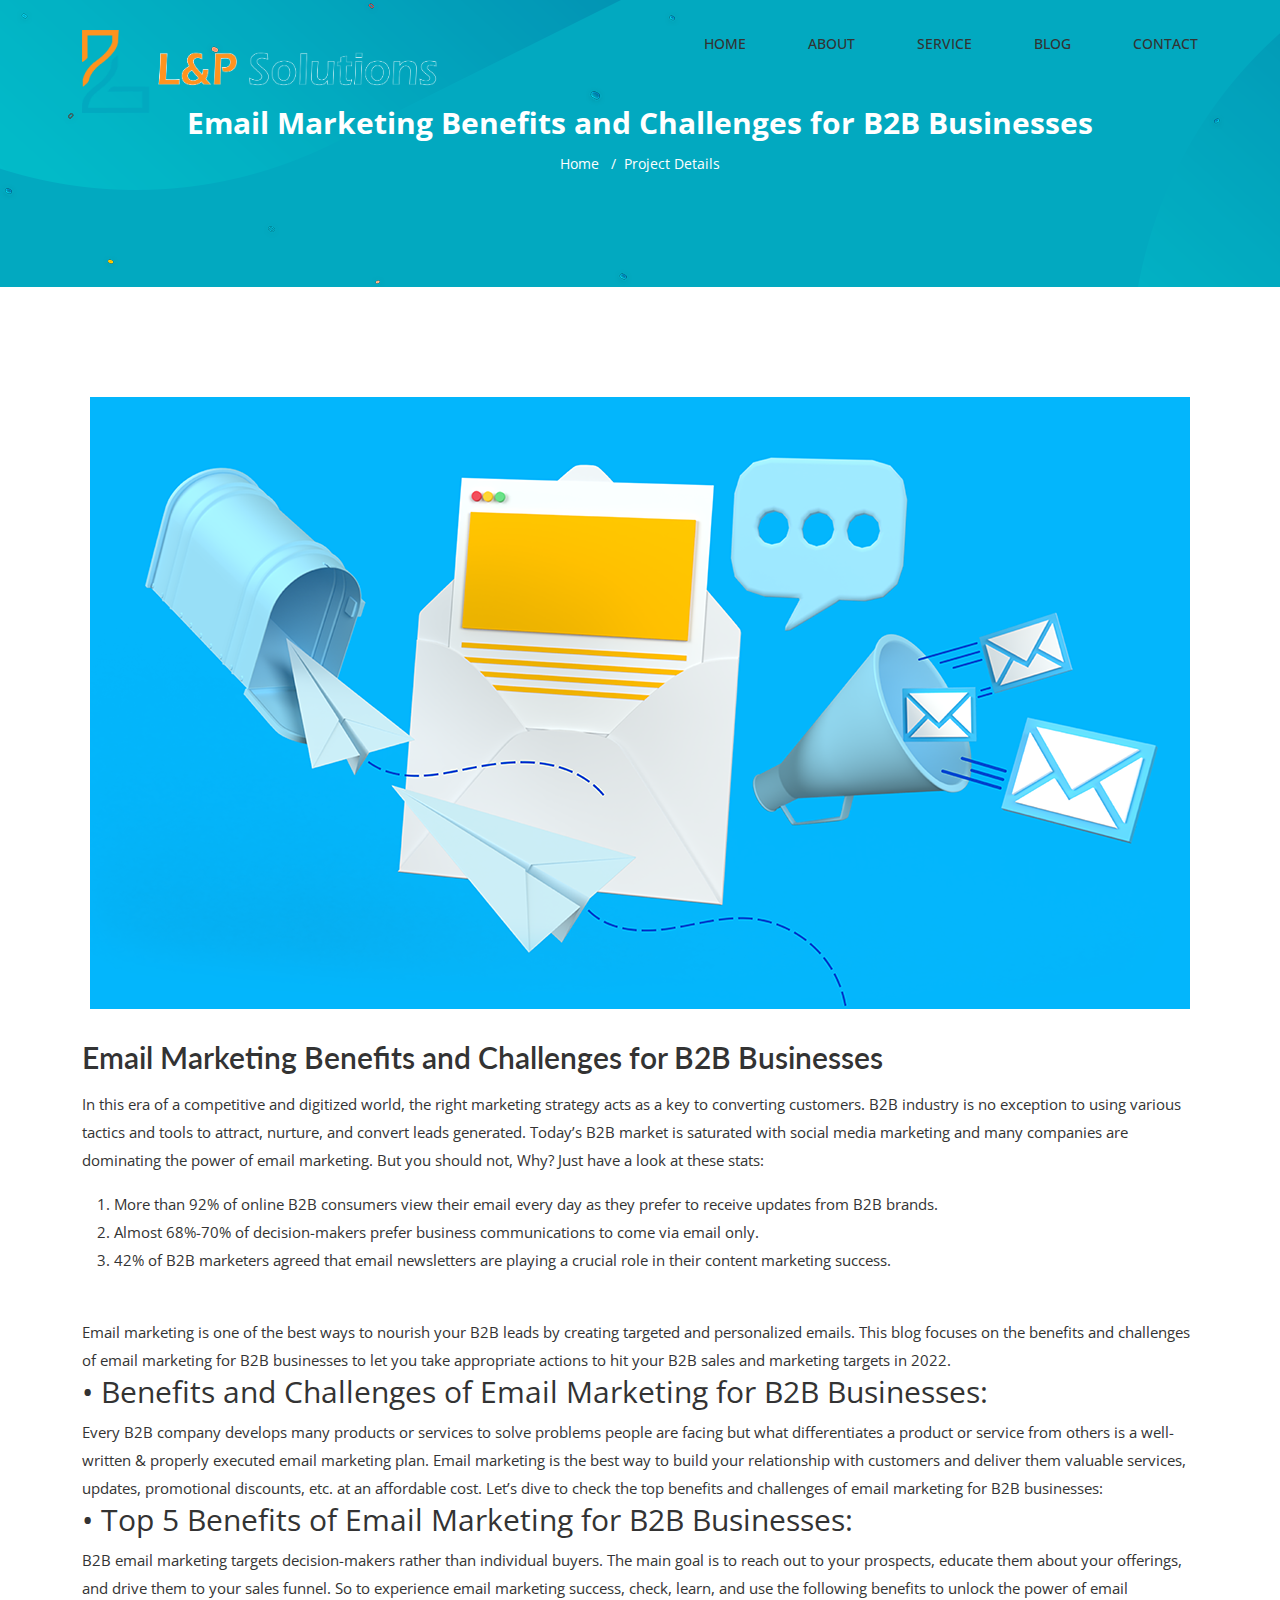
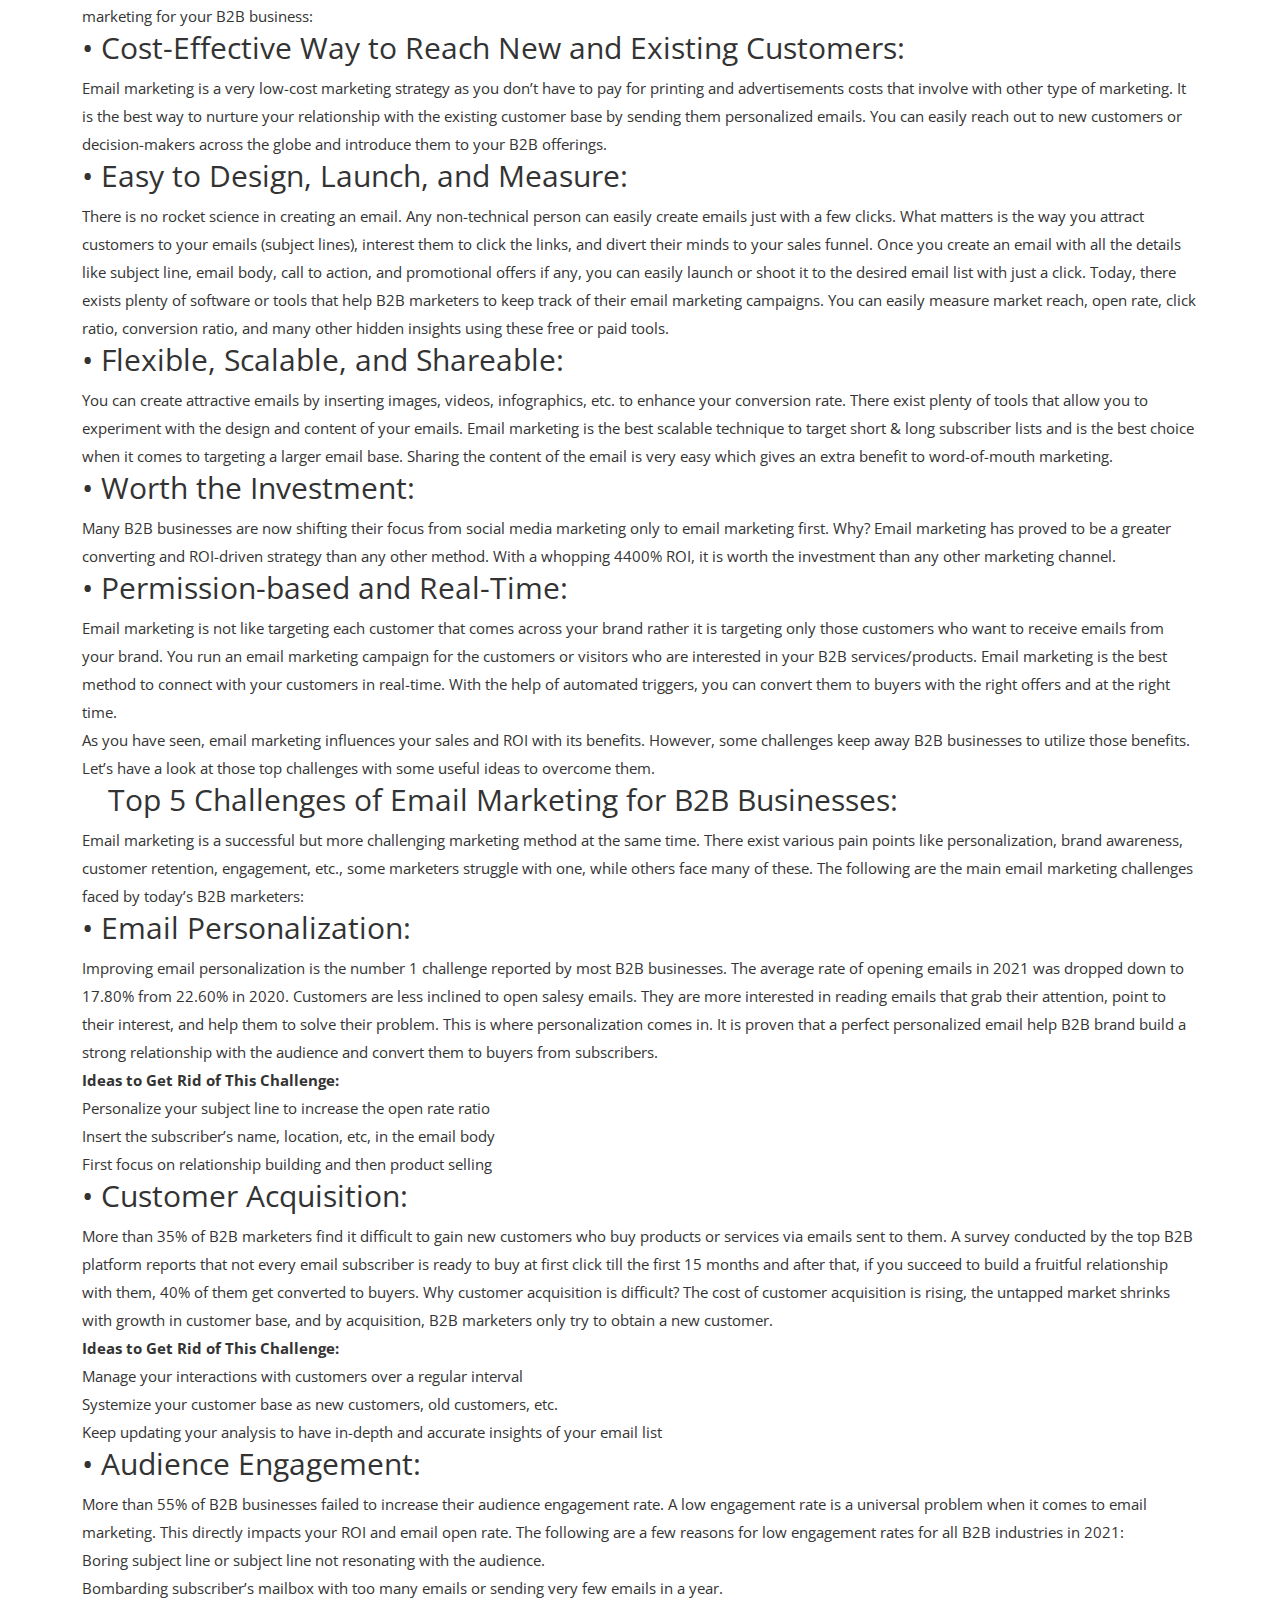
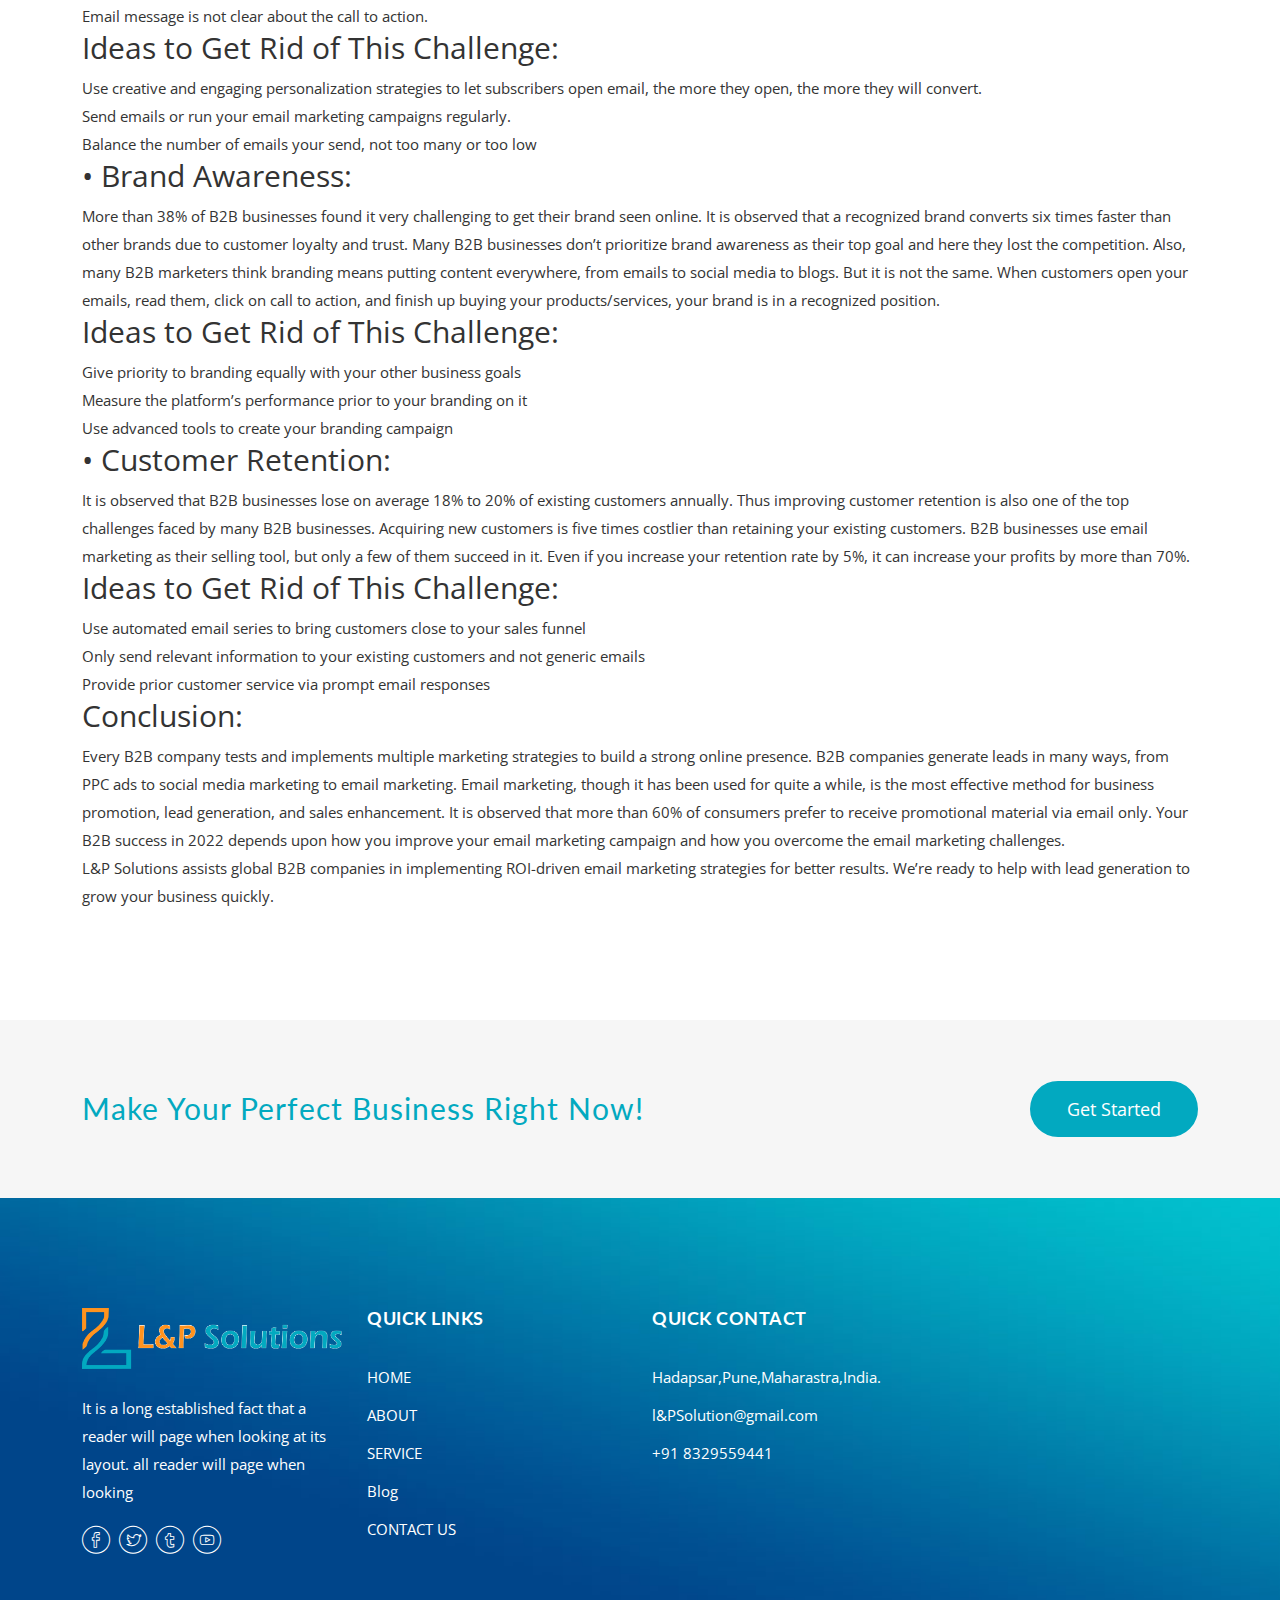
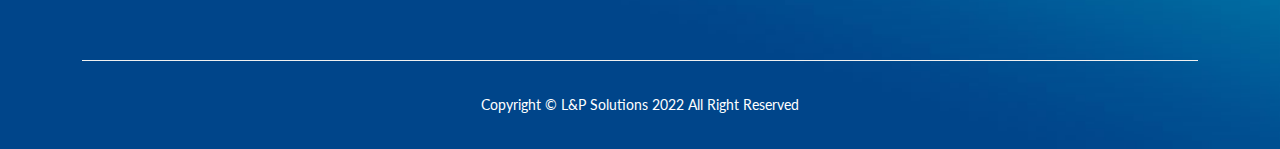
<file: Blog_Page/Email Marketing Benefits and Challenges for B2B Businesses.html>
<!DOCTYPE html>
<html class="no-js" lang="en">

<head>
    <meta charset="utf-8">
    <meta http-equiv="x-ua-compatible" content="ie=edge">
    <title>L&P Solutions | Best Lead Generation company</title>
    <meta name="description" content="">
    <meta name="viewport" content="width=device-width, initial-scale=1">
    <!-- Favicon -->
    <link rel="shortcut icon" type="image/x-icon" href="favicons/images-favicon.ico">
    
    <!-- CSS 
    ========================= -->
   
    <!-- Bootstrap CSS -->
    <link rel="stylesheet" href="css/css-bootstrap.min.css">
    
    <!-- Fonts CSS -->
    <link rel="stylesheet" href="css/css-bicon.min.css">
    
    <!-- Plugins CSS -->
    <link rel="stylesheet" href="css/css-plugins.css">
    
    <!-- Main Style CSS -->
    <link rel="stylesheet" href="css/css-style.css">
    
    <!-- Modernizer JS -->
    <script src="js/vendor-modernizr-2.8.3.min.js"></script>
</head>

<body>

<!-- Main Wrapper Start -->
<div class="main-wrapper">
   
    <!-- Header-area start -->
    <header class="header header-sticky">
        <div class="header-area inner-header">
            <div class="container">
                <div class="row">
                    <div class="col-lg-4">
                        <!-- logo Start -->
                        <div class="logo">
                            <a href="../index.html"><img src="images/logo.png" alt=""></a>
                        </div><!--// logo End -->
                    </div>
                    <div class="col-lg-8">
                        <!-- main-menu-area Start -->
                        <div class="main-menu">
                            <nav class="main-navigation">
                                <ul>
                                    <li><a href="../index.html">HOME</a></li>
                                    <li><a href="../About/">ABOUT</a></li>
                                    <li><a href="../Service_Page/">SERVICE</a></li>
                                    <li><a href="../Blog_Page/">BLOG</a></li>
                                    <li><a href="../Contact_Page/">CONTACT</a></li>
                                </ul>
                            </nav>
                        </div><!--// main-menu-area End -->
                    </div>
                    <div class="col">
                        <!-- mobile-menu start -->
                        <div class="mobile-menu d-block d-lg-none"></div>
                        <!-- mobile-menu end -->
                    </div>
                </div>
            </div>
        </div>
    </header>
    <!-- Header-area end -->
    <!-- breadcrumb-area start -->
    <div class="breadcrumb-area section-ptb">
        <div class="container">
            <div class="row">
                <div class="col">
                    <h2 class="breadcrumb-title">
                        Email Marketing Benefits and Challenges for B2B Businesses</h2>
                    <!-- breadcrumb-list start -->
                    <ul class="breadcrumb-list">
                        <li class="breadcrumb-item"><a href="index.html">Home</a></li>
                        <li class="breadcrumb-item active">Project Details</li>
                    </ul>
                    <!-- breadcrumb-list end -->
                </div>
            </div>
        </div>
    </div>
    <!-- breadcrumb-area end -->
    
    
    <!-- Our case Area Start -->
    <div class="our-case-details section-ptb">
        <div class="container">
            <div class="row">
                <div class="col-lg-12">
                    <div class="project-thumbnail mb--30 text-center">
                        <div class="cars-image">
                            <img src="images/EmailMarketingCampaign_coverimage.png" alt="">
                        </div>
                    </div>
                    <div class="row">
                        <div class="col-12">
                            <div class="project-title">
                                <h2>
                                    
Email Marketing Benefits and Challenges for B2B Businesses</h2>
                            </div>
                        </div>
                        <div >
                            <div class="project-details">
                                <p>In this era of a competitive and digitized world, the right marketing strategy acts as a key to converting customers. B2B industry is no exception to using various tactics and tools to attract, nurture, and convert leads generated. Today’s B2B market is saturated with social media marketing and many companies are dominating the power of email marketing. But you should not, Why? Just have a look at these stats:
                                <ol>
                                    <li>More than 92% of online B2B consumers view their email every day as they prefer to receive updates from B2B brands.</li>
                                    <li>Almost 68%-70% of decision-makers prefer business communications to come via email only.</li>
                                    <li>42% of B2B marketers agreed that email newsletters are playing a crucial role in their content marketing success.</li>
                                </ol><br>
                            </div>
                        </div>
                        <section class="elementor-section elementor-top-section elementor-element elementor-element-ab790f9 elementor-section-stretched elementor-section-boxed elementor-section-height-default elementor-section-height-default" data-id="ab790f9" data-element_type="section" data-settings="{&quot;stretch_section&quot;:&quot;section-stretched&quot;}">
                            <div class="elementor-container elementor-column-gap-default">
                        <div class="elementor-column elementor-col-100 elementor-top-column elementor-element elementor-element-776755c" data-id="776755c" data-element_type="column">
                <div class="elementor-widget-wrap elementor-element-populated">
                                    <div class="elementor-element elementor-element-424f909 elementor-widget elementor-widget-text-editor" data-id="424f909" data-element_type="widget" data-widget_type="text-editor.default">
                    <div class="elementor-widget-container">
                                Email marketing is one of the best ways to nourish your B2B leads by creating targeted and personalized emails. This blog focuses on the benefits and challenges of email marketing for B2B businesses to let you take appropriate actions to hit your B2B sales and marketing targets in 2022. 						</div>
                    </div>
                    <div class="elementor-element elementor-element-db170de elementor-widget elementor-widget-heading" data-id="db170de" data-element_type="widget" data-widget_type="heading.default">
                    <div class="elementor-widget-container">
                <h2 class="elementor-heading-title elementor-size-default">•	Benefits and Challenges of Email Marketing for B2B Businesses:</h2>		</div>
                    </div>
                    <div class="elementor-element elementor-element-e38fd18 elementor-widget elementor-widget-text-editor" data-id="e38fd18" data-element_type="widget" data-widget_type="text-editor.default">
                    <div class="elementor-widget-container">
                                Every B2B company develops many products or services to solve problems people are facing but what differentiates a product or service from others is a well-written &#038; properly executed email marketing plan. Email marketing is the best way to build your relationship with customers and deliver them valuable services, updates, promotional discounts, etc. at an affordable cost. Let’s dive to check the top benefits and challenges of email marketing for B2B businesses:  						</div>
                    </div>
                    <div class="elementor-element elementor-element-60f910d elementor-widget elementor-widget-heading" data-id="60f910d" data-element_type="widget" data-widget_type="heading.default">
                    <div class="elementor-widget-container">
                <h2 class="elementor-heading-title elementor-size-default">•	Top 5 Benefits of Email Marketing for B2B Businesses:</h2>		</div>
                    </div>
                    <div class="elementor-element elementor-element-7c18469 elementor-widget elementor-widget-text-editor" data-id="7c18469" data-element_type="widget" data-widget_type="text-editor.default">
                    <div class="elementor-widget-container">
                                B2B email marketing targets decision-makers rather than individual buyers. The main goal is to reach out to your prospects, educate them about your offerings, and drive them to your sales funnel. So to experience email marketing success, check, learn, and use the following benefits to unlock the power of email marketing for your B2B business:						</div>
                    </div>
                    <div class="elementor-element elementor-element-2eeb621 elementor-widget elementor-widget-heading" data-id="2eeb621" data-element_type="widget" data-widget_type="heading.default">
                    <div class="elementor-widget-container">
                <h2 class="elementor-heading-title elementor-size-default">•	Cost-Effective Way to Reach New and Existing Customers:</h2>		</div>
                    </div>
                    <div class="elementor-element elementor-element-fc6f658 elementor-widget elementor-widget-text-editor" data-id="fc6f658" data-element_type="widget" data-widget_type="text-editor.default">
                    <div class="elementor-widget-container">
                                Email marketing is a very low-cost marketing strategy as you don’t have to pay for printing and advertisements costs that involve with other type of marketing. It is the best way to nurture your relationship with the existing customer base by sending them personalized emails. You can easily reach out to new customers or decision-makers across the globe and introduce them to your B2B offerings. 						</div>
                    </div>
                    <div class="elementor-element elementor-element-500f722 elementor-widget elementor-widget-heading" data-id="500f722" data-element_type="widget" data-widget_type="heading.default">
                    <div class="elementor-widget-container">
                <h2 class="elementor-heading-title elementor-size-default">•	Easy to Design, Launch, and Measure:</h2>		</div>
                    </div>
                    <div class="elementor-element elementor-element-ee63941 elementor-widget elementor-widget-text-editor" data-id="ee63941" data-element_type="widget" data-widget_type="text-editor.default">
                    <div class="elementor-widget-container">
                                There is no rocket science in creating an email. Any non-technical person can easily create emails just with a few clicks. What matters is the way you attract customers to your emails (subject lines), interest them to click the links, and divert their minds to your sales funnel. Once you create an email with all the details like subject line, email body, call to action, and promotional offers if any, you can easily launch or shoot it to the desired email list with just a click. Today, there exists plenty of software or tools that help B2B marketers to keep track of their email marketing campaigns. You can easily measure market reach, open rate, click ratio, conversion ratio, and many other hidden insights using these free or paid tools. 						</div>
                    </div>
                    <div class="elementor-element elementor-element-62dfe11 elementor-widget elementor-widget-heading" data-id="62dfe11" data-element_type="widget" data-widget_type="heading.default">
                    <div class="elementor-widget-container">
                <h2 class="elementor-heading-title elementor-size-default">•	Flexible, Scalable, and Shareable:</h2>		</div>
                    </div>
                    <div class="elementor-element elementor-element-d2ea988 elementor-widget elementor-widget-text-editor" data-id="d2ea988" data-element_type="widget" data-widget_type="text-editor.default">
                    <div class="elementor-widget-container">
                                You can create attractive emails by inserting images, videos, infographics, etc. to enhance your conversion rate. There exist plenty of tools that allow you to experiment with the design and content of your emails. Email marketing is the best scalable technique to target short &#038; long subscriber lists and is the best choice when it comes to targeting a larger email base. Sharing the content of the email is very easy which gives an extra benefit to word-of-mouth marketing. 						</div>
                    </div>
                    <div class="elementor-element elementor-element-1670c6e elementor-widget elementor-widget-heading" data-id="1670c6e" data-element_type="widget" data-widget_type="heading.default">
                    <div class="elementor-widget-container">
                <h2 class="elementor-heading-title elementor-size-default">•	Worth the Investment:</h2>		</div>
                    </div>
                    <div class="elementor-element elementor-element-a88b4bb elementor-widget elementor-widget-text-editor" data-id="a88b4bb" data-element_type="widget" data-widget_type="text-editor.default">
                    <div class="elementor-widget-container">
                                Many B2B businesses are now shifting their focus from social media marketing only to email marketing first. Why? Email marketing has proved to be a greater converting and ROI-driven strategy than any other method. With a whopping 4400% ROI, it is worth the investment than any other marketing channel. 						</div>
                    </div>
                    <div class="elementor-element elementor-element-f26968e elementor-widget elementor-widget-heading" data-id="f26968e" data-element_type="widget" data-widget_type="heading.default">
                    <div class="elementor-widget-container">
                <h2 class="elementor-heading-title elementor-size-default">•	Permission-based and Real-Time:</h2>		</div>
                    </div>
                    <div class="elementor-element elementor-element-06ca47a elementor-widget elementor-widget-text-editor" data-id="06ca47a" data-element_type="widget" data-widget_type="text-editor.default">
                    <div class="elementor-widget-container">
                                Email marketing is not like targeting each customer that comes across your brand rather it is targeting only those customers who want to receive emails from your brand. You run an email marketing campaign for the customers or visitors who are interested in your B2B services/products. Email marketing is the best method to connect with your customers in real-time. With the help of automated triggers, you can convert them to buyers with the right offers and at the right time. 						</div>
                    </div>
                    <div class="elementor-element elementor-element-9310e40 elementor-widget elementor-widget-text-editor" data-id="9310e40" data-element_type="widget" data-widget_type="text-editor.default">
                    <div class="elementor-widget-container">
                                As you have seen, email marketing influences your sales and ROI with its benefits. However, some challenges keep away B2B businesses to utilize those benefits. Let’s have a look at those top challenges with some useful ideas to overcome them. 						</div>
                    </div>
                    <div class="elementor-element elementor-element-bf8eb60 elementor-widget elementor-widget-heading" data-id="bf8eb60" data-element_type="widget" data-widget_type="heading.default">
                    <div class="elementor-widget-container">
                <h2 class="elementor-heading-title elementor-size-default">	Top 5 Challenges of Email Marketing for B2B Businesses:</h2>		</div>
                    </div>
                    <div class="elementor-element elementor-element-252a32c elementor-widget elementor-widget-text-editor" data-id="252a32c" data-element_type="widget" data-widget_type="text-editor.default">
                    <div class="elementor-widget-container">
                                Email marketing is a successful but more challenging marketing method at the same time. There exist various pain points like personalization, brand awareness, customer retention, engagement, etc., some marketers struggle with one, while others face many of these. The following are the main email marketing challenges faced by today’s B2B marketers:   						</div>
                    </div>
                    <div class="elementor-element elementor-element-d2d9d34 elementor-widget elementor-widget-heading" data-id="d2d9d34" data-element_type="widget" data-widget_type="heading.default">
                    <div class="elementor-widget-container">
                <h2 class="elementor-heading-title elementor-size-default">•	Email Personalization: </h2>		</div>
                    </div>
                    <div class="elementor-element elementor-element-0d21d65 elementor-widget elementor-widget-text-editor" data-id="0d21d65" data-element_type="widget" data-widget_type="text-editor.default">
                    <div class="elementor-widget-container">
                                Improving email personalization is the number 1 challenge reported by most B2B businesses. The average rate of opening emails in 2021 was dropped down to 17.80% from 22.60% in 2020. Customers are less inclined to open salesy emails. They are more interested in reading emails that grab their attention, point to their interest, and help them to solve their problem. This is where personalization comes in. It is proven that a perfect personalized email help B2B brand build a strong relationship with the audience and convert them to buyers from subscribers.    						</div>
                    </div>
                    <div class="elementor-element elementor-element-6faa29b elementor-widget elementor-widget-text-editor" data-id="6faa29b" data-element_type="widget" data-widget_type="text-editor.default">
                    <div class="elementor-widget-container">
                                <strong>Ideas to Get Rid of This Challenge:</strong> 						</div>
                    </div>
                    <div class="elementor-element elementor-element-97cc4b8 elementor-icon-list--layout-traditional elementor-list-item-link-full_width elementor-widget elementor-widget-icon-list" data-id="97cc4b8" data-element_type="widget" data-widget_type="icon-list.default">
                    <div class="elementor-widget-container">
                        <ul class="elementor-icon-list-items">
                                <li class="elementor-icon-list-item">
                                                <span class="elementor-icon-list-icon">
                                <i aria-hidden="true" class="fas fa-chevron-circle-right"></i>						</span>
                                            <span class="elementor-icon-list-text">Personalize your subject line to increase the open rate ratio</span>
                                        </li>
                                    <li class="elementor-icon-list-item">
                                                <span class="elementor-icon-list-icon">
                                <i aria-hidden="true" class="fas fa-chevron-circle-right"></i>						</span>
                                            <span class="elementor-icon-list-text">Insert the subscriber’s name, location, etc, in the email body</span>
                                        </li>
                                    <li class="elementor-icon-list-item">
                                                <span class="elementor-icon-list-icon">
                                <i aria-hidden="true" class="fas fa-chevron-circle-right"></i>						</span>
                                            <span class="elementor-icon-list-text">First focus on relationship building and then product selling</span>
                                        </li>
                            </ul>
                    </div>
                    </div>
                    <div class="elementor-element elementor-element-7c0b0b1 elementor-widget elementor-widget-heading" data-id="7c0b0b1" data-element_type="widget" data-widget_type="heading.default">
                    <div class="elementor-widget-container">
                <h2 class="elementor-heading-title elementor-size-default">•	Customer Acquisition:</h2>		</div>
                    </div>
                    <div class="elementor-element elementor-element-701f36b elementor-widget elementor-widget-text-editor" data-id="701f36b" data-element_type="widget" data-widget_type="text-editor.default">
                    <div class="elementor-widget-container">
                                More than 35% of B2B marketers find it difficult to gain new customers who buy products or services via emails sent to them. A survey conducted by the top B2B platform reports that not every email subscriber is ready to buy at first click till the first 15 months and after that, if you succeed to build a fruitful relationship with them, 40% of them get converted to buyers. Why customer acquisition is difficult? The cost of customer acquisition is rising, the untapped market shrinks with growth in customer base, and by acquisition, B2B marketers only try to obtain a new customer.						</div>
                    </div>
                    <div class="elementor-element elementor-element-d3ae7b7 elementor-widget elementor-widget-text-editor" data-id="d3ae7b7" data-element_type="widget" data-widget_type="text-editor.default">
                    <div class="elementor-widget-container">
                                <strong>Ideas to Get Rid of This Challenge:</strong>						</div>
                    </div>
                    <div class="elementor-element elementor-element-cbf16e4 elementor-icon-list--layout-traditional elementor-list-item-link-full_width elementor-widget elementor-widget-icon-list" data-id="cbf16e4" data-element_type="widget" data-widget_type="icon-list.default">
                    <div class="elementor-widget-container">
                        <ul class="elementor-icon-list-items">
                                <li class="elementor-icon-list-item">
                                                <span class="elementor-icon-list-icon">
                                <i aria-hidden="true" class="fas fa-chevron-circle-right"></i>						</span>
                                            <span class="elementor-icon-list-text">Manage your interactions with customers over a regular interval</span>
                                        </li>
                                    <li class="elementor-icon-list-item">
                                                <span class="elementor-icon-list-icon">
                                <i aria-hidden="true" class="fas fa-chevron-circle-right"></i>						</span>
                                            <span class="elementor-icon-list-text">Systemize your customer base as new customers, old customers, etc.</span>
                                        </li>
                                    <li class="elementor-icon-list-item">
                                                <span class="elementor-icon-list-icon">
                                <i aria-hidden="true" class="fas fa-chevron-circle-right"></i>						</span>
                                            <span class="elementor-icon-list-text">Keep updating your analysis to have in-depth and accurate insights of your email list</span>
                                        </li>
                            </ul>
                    </div>
                    </div>
                    <div class="elementor-element elementor-element-ae8a92e elementor-widget elementor-widget-heading" data-id="ae8a92e" data-element_type="widget" data-widget_type="heading.default">
                    <div class="elementor-widget-container">
                <h2 class="elementor-heading-title elementor-size-default">•	Audience Engagement:</h2>		</div>
                    </div>
                    <div class="elementor-element elementor-element-ac8a724 elementor-widget elementor-widget-text-editor" data-id="ac8a724" data-element_type="widget" data-widget_type="text-editor.default">
                    <div class="elementor-widget-container">
                                More than 55% of B2B businesses failed to increase their audience engagement rate. A low engagement rate is a universal problem when it comes to email marketing. This directly impacts your ROI and email open rate. The following are a few reasons for low engagement rates for all B2B industries in 2021:						</div>
                    </div>
                    <div class="elementor-element elementor-element-e3c5bc9 elementor-icon-list--layout-traditional elementor-list-item-link-full_width elementor-widget elementor-widget-icon-list" data-id="e3c5bc9" data-element_type="widget" data-widget_type="icon-list.default">
                    <div class="elementor-widget-container">
                        <ul class="elementor-icon-list-items">
                                <li class="elementor-icon-list-item">
                                                <span class="elementor-icon-list-icon">
                                <i aria-hidden="true" class="fas fa-chevron-circle-right"></i>						</span>
                                            <span class="elementor-icon-list-text">Boring subject line or subject line not resonating with the audience.</span>
                                        </li>
                                    <li class="elementor-icon-list-item">
                                                <span class="elementor-icon-list-icon">
                                <i aria-hidden="true" class="fas fa-chevron-circle-right"></i>						</span>
                                            <span class="elementor-icon-list-text">Bombarding subscriber’s mailbox with too many emails or sending very few emails in a year.</span>
                                        </li>
                                    <li class="elementor-icon-list-item">
                                                <span class="elementor-icon-list-icon">
                                <i aria-hidden="true" class="fas fa-chevron-circle-right"></i>						</span>
                                            <span class="elementor-icon-list-text">Email message is not clear about the call to action. </span>
                                        </li>
                            </ul>
                    </div>
                    </div>
                    <div class="elementor-element elementor-element-719495d elementor-widget elementor-widget-heading" data-id="719495d" data-element_type="widget" data-widget_type="heading.default">
                    <div class="elementor-widget-container">
                <h2 class="elementor-heading-title elementor-size-default">Ideas to Get Rid of This Challenge:</h2>		</div>
                    </div>
                    <div class="elementor-element elementor-element-6bdf1a7 elementor-icon-list--layout-traditional elementor-list-item-link-full_width elementor-widget elementor-widget-icon-list" data-id="6bdf1a7" data-element_type="widget" data-widget_type="icon-list.default">
                    <div class="elementor-widget-container">
                        <ul class="elementor-icon-list-items">
                                <li class="elementor-icon-list-item">
                                                <span class="elementor-icon-list-icon">
                                <i aria-hidden="true" class="fas fa-chevron-circle-right"></i>						</span>
                                            <span class="elementor-icon-list-text">Use creative and engaging personalization strategies to let subscribers open email, the more they open, the more they will convert.</span>
                                        </li>
                                    <li class="elementor-icon-list-item">
                                                <span class="elementor-icon-list-icon">
                                <i aria-hidden="true" class="fas fa-chevron-circle-right"></i>						</span>
                                            <span class="elementor-icon-list-text">Send emails or run your email marketing campaigns regularly.</span>
                                        </li>
                                    <li class="elementor-icon-list-item">
                                                <span class="elementor-icon-list-icon">
                                <i aria-hidden="true" class="fas fa-chevron-circle-right"></i>						</span>
                                            <span class="elementor-icon-list-text">Balance the number of emails your send, not too many or too low</span>
                                        </li>
                            </ul>
                    </div>
                    </div>
                    <div class="elementor-element elementor-element-22c887c elementor-widget elementor-widget-heading" data-id="22c887c" data-element_type="widget" data-widget_type="heading.default">
                    <div class="elementor-widget-container">
                <h2 class="elementor-heading-title elementor-size-default">•	Brand Awareness:</h2>		</div>
                    </div>
                    <div class="elementor-element elementor-element-94e31d6 elementor-widget elementor-widget-text-editor" data-id="94e31d6" data-element_type="widget" data-widget_type="text-editor.default">
                    <div class="elementor-widget-container">
                                More than 38% of B2B businesses found it very challenging to get their brand seen online. It is observed that a recognized brand converts six times faster than other brands due to customer loyalty and trust. Many B2B businesses don’t prioritize brand awareness as their top goal and here they lost the competition. Also, many B2B marketers think branding means putting content everywhere, from emails to social media to blogs. But it is not the same. When customers open your emails, read them, click on call to action, and finish up buying your products/services, your brand is in a recognized position.    						</div>
                    </div>
                    <div class="elementor-element elementor-element-0d2090c elementor-widget elementor-widget-heading" data-id="0d2090c" data-element_type="widget" data-widget_type="heading.default">
                    <div class="elementor-widget-container">
                <h2 class="elementor-heading-title elementor-size-default">Ideas to Get Rid of This Challenge:</h2>		</div>
                    </div>
                    <div class="elementor-element elementor-element-cca5cec elementor-icon-list--layout-traditional elementor-list-item-link-full_width elementor-widget elementor-widget-icon-list" data-id="cca5cec" data-element_type="widget" data-widget_type="icon-list.default">
                    <div class="elementor-widget-container">
                        <ul class="elementor-icon-list-items">
                                <li class="elementor-icon-list-item">
                                                <span class="elementor-icon-list-icon">
                                <i aria-hidden="true" class="fas fa-chevron-circle-right"></i>						</span>
                                            <span class="elementor-icon-list-text">Give priority to branding equally with your other business goals</span>
                                        </li>
                                    <li class="elementor-icon-list-item">
                                                <span class="elementor-icon-list-icon">
                                <i aria-hidden="true" class="fas fa-chevron-circle-right"></i>						</span>
                                            <span class="elementor-icon-list-text">Measure the platform’s performance prior to your branding on it</span>
                                        </li>
                                    <li class="elementor-icon-list-item">
                                                <span class="elementor-icon-list-icon">
                                <i aria-hidden="true" class="fas fa-chevron-circle-right"></i>						</span>
                                            <span class="elementor-icon-list-text">Use advanced tools to create your branding campaign</span>
                                        </li>
                            </ul>
                    </div>
                    </div>
                    <div class="elementor-element elementor-element-711f96f elementor-widget elementor-widget-heading" data-id="711f96f" data-element_type="widget" data-widget_type="heading.default">
                    <div class="elementor-widget-container">
                <h2 class="elementor-heading-title elementor-size-default">•	Customer Retention:</h2>		</div>
                    </div>
                    <div class="elementor-element elementor-element-b3687f4 elementor-widget elementor-widget-text-editor" data-id="b3687f4" data-element_type="widget" data-widget_type="text-editor.default">
                    <div class="elementor-widget-container">
                                It is observed that B2B businesses lose on average 18% to 20% of existing customers annually. Thus improving customer retention is also one of the top challenges faced by many B2B businesses. Acquiring new customers is five times costlier than retaining your existing customers. B2B businesses use email marketing as their selling tool, but only a few of them succeed in it. Even if you increase your retention rate by 5%, it can increase your profits by more than 70%.  						</div>
                    </div>
                    <div class="elementor-element elementor-element-aa371e3 elementor-widget elementor-widget-heading" data-id="aa371e3" data-element_type="widget" data-widget_type="heading.default">
                    <div class="elementor-widget-container">
                <h2 class="elementor-heading-title elementor-size-default">Ideas to Get Rid of This Challenge:</h2>		</div>
                    </div>
                    <div class="elementor-element elementor-element-00ae425 elementor-icon-list--layout-traditional elementor-list-item-link-full_width elementor-widget elementor-widget-icon-list" data-id="00ae425" data-element_type="widget" data-widget_type="icon-list.default">
                    <div class="elementor-widget-container">
                        <ul class="elementor-icon-list-items">
                                <li class="elementor-icon-list-item">
                                                <span class="elementor-icon-list-icon">
                                <i aria-hidden="true" class="fas fa-chevron-circle-right"></i>						</span>
                                            <span class="elementor-icon-list-text">Use automated email series to bring customers close to your sales funnel</span>
                                        </li>
                                    <li class="elementor-icon-list-item">
                                                <span class="elementor-icon-list-icon">
                                <i aria-hidden="true" class="fas fa-chevron-circle-right"></i>						</span>
                                            <span class="elementor-icon-list-text">Only send relevant information to your existing customers and not generic emails</span>
                                        </li>
                                    <li class="elementor-icon-list-item">
                                                <span class="elementor-icon-list-icon">
                                <i aria-hidden="true" class="fas fa-chevron-circle-right"></i>						</span>
                                            <span class="elementor-icon-list-text">Provide prior customer service via prompt email responses</span>
                                        </li>
                            </ul>
                    </div>
                    </div>
                    <div class="elementor-element elementor-element-9b6bd07 elementor-widget elementor-widget-heading" data-id="9b6bd07" data-element_type="widget" data-widget_type="heading.default">
                    <div class="elementor-widget-container">
                <h2 class="elementor-heading-title elementor-size-default">Conclusion:</h2>		</div>
                    </div>
                    <div class="elementor-element elementor-element-fb17b62 elementor-widget elementor-widget-text-editor" data-id="fb17b62" data-element_type="widget" data-widget_type="text-editor.default">
                    <div class="elementor-widget-container">
                                Every B2B company tests and implements multiple marketing strategies to build a strong online presence. B2B companies generate leads in many ways, from PPC ads to social media marketing to email marketing. Email marketing, though it has been used for quite a while, is the most effective method for business promotion, lead generation, and sales enhancement. It is observed that more than 60% of consumers prefer to receive promotional material via email only. Your B2B success in 2022 depends upon how you improve your email marketing campaign and how you overcome the email marketing challenges. 						</div>
                    </div>
                    <div class="elementor-element elementor-element-5d6ee06 elementor-widget elementor-widget-text-editor" data-id="5d6ee06" data-element_type="widget" data-widget_type="text-editor.default">
                    <div class="elementor-widget-container">
                                L&P Solutions assists global B2B companies in implementing ROI-driven email marketing strategies for better results. We’re ready to help with lead generation to grow your business quickly.						</div>
                    </div>
                        </div>
            </div>
                                </div>
            </section>
                    </div>
                </div>
            </div>
        </div>
    </div>
    <!-- Our case Area End -->
    
    
    <!-- Perfect-start-area  Start -->
    <div class="perfect-start-aera bg-grey">
        <div class="container">
            <div class="row">
                <div class="col-lg-12">
                    <div class="perfect-start-inner">
                        <p>Make Your Perfect Business Right Now!</p>
                        <div class="get-started-button">
                            <a href="../Contact_Page/" class="start-btn">Get Started</a>
                        </div>
                    </div>
                </div>
            </div>
        </div>
    </div>
    <!-- Perfect-start-area  End -->
    
    <!-- Footer Area Start -->
    <footer class="footer-area footer-bg">
        <!-- Footer-top Start -->
        <div class="footer-top pt--50 pb--100">
            <div class="container">
                <div class="row">
                    <div class="col-lg-3 col-md-6">
                        <!-- Footer-info Start -->
                        <div class="footer-info mt--60">
                            <div class="footer-logo">
                                <a href="#"><img src="images/logo.png" alt=""></a>
                            </div>
                            <p>It is a long established fact that a reader will page when looking at its layout.  all reader will page when looking </p>
                            <ul class="social">
                                <li><a href="#"><i class="bi bi-facebook"></i></a></li>
                                <li><a href="#"><i class="bi bi-twitter-bird"></i></a></li>
                                <li><a href="#"><i class="bi bi-twitter"></i></a></li>
                                <li><a href="#"><i class="bi bi-youtube"></i></a></li>
                            </ul>
                        </div><!--// Footer-info End -->
                    </div>
                    <div class="col-lg-3 col-md-6">
                        <!-- Footer-info Start -->
                        <div class="footer-info  mt--60">
                            <div class="footer-title">
                                <h3>Quick LInks</h3>
                            </div>
                            <ul class="footer-list">
                                <li ><a href="../index.html">HOME</a></li>
                                <li ><a href="../About/">ABOUT</a></li>
                                <li ><a href="../Service_Page/">SERVICE</a></li>
                                <li ><a href="/Blog_Page/">Blog</a></li>
                                <li ><a href="../Contact_Page/">CONTACT US</a></li>
                                
                            </ul>
                        </div><!--// Footer-info End -->
                    </div>
                    <div class="col-lg-3  col-md-6">
                        <!-- Footer-info Start -->
                        <div class="footer-info  mt--60">
                            <div class="footer-title">
                                <h3>QUICK CONTACT</h3>
                            </div>
                            <ul class="footer-list">
                                <li>Hadapsar,Pune,Maharastra,India.</li>
                                <li><a href="#">l&PSolution@gmail.com</a></li>
                                <li><a href="#">+91 8329559441</a></li>
                            </ul>
                        </div><!--// Footer-info End -->
                    </div>
                </div>
            </div>
        </div><!--// Footer-top End -->
        
        <!-- footer-bottom Start -->
        <div class="footer-bottom">
            <div class="container">
                <div class="row">
                    <div class="col-lg-12">
                        <div class="footer-bottom-inner text-center">
                            <p>Copyright &copy; L&P Solutions 2022 All Right Reserved</p>
                        </div>
                    </div>
                </div>
            </div>
        </div><!--// footer-bottom End -->
    </footer>
    <!-- Footer Area End -->
    
    
    
</div>
<!-- Main Wrapper End -->

<!-- JS
============================================ -->

<!-- jQuery JS -->
<script src="js/vendor-jquery-1.12.4.min.js"></script> 
<!-- Bootstrap JS -->
<script src="js/js-bootstrap.min.js"></script>
<!-- Plugins JS -->
<script src="js/js-plugins.js"></script>
<!-- Ajax Mail -->
<script src="js/js-ajax-mail.js"></script>
<!-- Main JS -->
<script src="js/js-main.js"></script>


</body>

</html>
</file>
<file: css/style.css>
.navItems:hover{
    background-color: white;
    color: black;
}
#more {display: none;}
</file>
<file: css/css-bicon.min.css>
/**
 * bicon v1.0.0 - 
 * @link 
 * @copyright 2016-2017 ThemeBucket
 * @license MIT
 */
@charset 'UTF-8';@font-face{font-family:'bicon';font-weight:400;font-style:normal;src:url(../fonts/fonts-bicon.eot);src:url(../fonts/fonts-bicon.eot#iefix) format('embedded-opentype'),url(../fonts/fonts-bicon.ttf) format('truetype'),url(../fonts/fonts-bicon.woff) format('woff'),url(../fonts/fonts-bicon.svg) format('svg')}.bi{font-family:'bicon'!important;font-weight:400;font-style:normal;font-variant:normal;line-height:1;text-transform:none;speak:none;-webkit-font-smoothing:antialiased;-moz-osx-font-smoothing:grayscale}.bi-accordion-horizontal:before{content:''}.bi-accordion-vertical:before{content:''}.bi-alarm-clock:before{content:''}.bi-alien:before{content:''}.bi-alien-gun:before{content:''}.bi-anchor:before{content:''}.bi-android:before{content:''}.bi-apple:before{content:''}.bi-arrow-left-rounded:before{content:''}.bi-arrow-left-square:before{content:''}.bi-arrow-right-rounded:before{content:''}.bi-arrow-right-square:before{content:''}.bi-article:before{content:''}.bi-badge1:before{content:''}.bi-badge2:before{content:''}.bi-badge3:before{content:''}.bi-bamboo:before{content:''}.bi-battery:before{content:''}.bi-beach-seat:before{content:''}.bi-bicycle:before{content:''}.bi-blog:before{content:''}.bi-blue-tooth:before{content:''}.bi-board:before{content:''}.bi-body:before{content:''}.bi-bond:before{content:''}.bi-book:before{content:''}.bi-bowl:before{content:''}.bi-brick-wall:before{content:''}.bi-brush:before{content:''}.bi-brush-paint:before{content:''}.bi-brush-roll:before{content:''}.bi-bug:before{content:''}.bi-bulb:before{content:''}.bi-calculation:before{content:''}.bi-calendar:before{content:''}.bi-camera:before{content:''}.bi-candle:before{content:''}.bi-candles:before{content:''}.bi-car:before{content:''}.bi-carousal:before{content:''}.bi-caution:before{content:''}.bi-chair1:before{content:''}.bi-chair2:before{content:''}.bi-chat-bubble:before{content:''}.bi-chat-bubble-single:before{content:''}.bi-cheese:before{content:''}.bi-clip:before{content:''}.bi-clip-board:before{content:''}.bi-cloud:before{content:''}.bi-cloud-down:before{content:''}.bi-cloud-up:before{content:''}.bi-code:before{content:''}.bi-code-browser:before{content:''}.bi-code-clean:before{content:''}.bi-color-plate:before{content:''}.bi-compass:before{content:''}.bi-compass-math:before{content:''}.bi-crop:before{content:''}.bi-cross:before{content:''}.bi-cross-game:before{content:''}.bi-cross-gap:before{content:''}.bi-crown:before{content:''}.bi-cube:before{content:''}.bi-cup:before{content:''}.bi-cup-coffee:before{content:''}.bi-delivery-van:before{content:''}.bi-direction-both:before{content:''}.bi-direction-right:before{content:''}.bi-disc:before{content:''}.bi-dislike:before{content:''}.bi-door-path:before{content:''}.bi-drag:before{content:''}.bi-drag-inside:before{content:''}.bi-drag-outside:before{content:''}.bi-drawer:before{content:''}.bi-dribbble:before{content:''}.bi-dropper:before{content:''}.bi-ellipsis-horizontal:before{content:''}.bi-ellipsis-vertical:before{content:''}.bi-emo-normal:before{content:''}.bi-emo-sad:before{content:''}.bi-emo-smile:before{content:''}.bi-envelop:before{content:''}.bi-facebook:before{content:''}.bi-female:before{content:''}.bi-file:before{content:''}.bi-file-cabinet:before{content:''}.bi-files:before{content:''}.bi-film:before{content:''}.bi-film-roll:before{content:''}.bi-finger-index:before{content:''}.bi-finger-print:before{content:''}.bi-flag:before{content:''}.bi-folder:before{content:''}.bi-footer:before{content:''}.bi-form:before{content:''}.bi-forward:before{content:''}.bi-gender:before{content:''}.bi-gender-female:before{content:''}.bi-gender-male:before{content:''}.bi-gender-sign:before{content:''}.bi-ghost:before{content:''}.bi-gift-box:before{content:''}.bi-globe1:before{content:''}.bi-globe2:before{content:''}.bi-globe3:before{content:''}.bi-globe4:before{content:''}.bi-google:before{content:''}.bi-graduation-cap:before{content:''}.bi-graph-bar:before{content:''}.bi-graph-pie:before{content:''}.bi-grid:before{content:''}.bi-grid-even:before{content:''}.bi-grid-masonry:before{content:''}.bi-grid-twist:before{content:''}.bi-group:before{content:''}.bi-hand:before{content:''}.bi-hand-mike:before{content:''}.bi-hand-watch:before{content:''}.bi-header:before{content:''}.bi-headphone:before{content:''}.bi-headset:before{content:''}.bi-heart-beat:before{content:''}.bi-highlighter:before{content:''}.bi-home:before{content:''}.bi-hotdog:before{content:''}.bi-ice-cream:before{content:''}.bi-image:before{content:''}.bi-jar:before{content:''}.bi-laptop:before{content:''}.bi-layer:before{content:''}.bi-lens:before{content:''}.bi-like:before{content:''}.bi-link:before{content:''}.bi-linkedin:before{content:''}.bi-linux:before{content:''}.bi-list:before{content:''}.bi-location-pointer:before{content:''}.bi-lock:before{content:''}.bi-love:before{content:''}.bi-madel:before{content:''}.bi-magnet:before{content:''}.bi-male:before{content:''}.bi-map-pointer:before{content:''}.bi-measurement:before{content:''}.bi-microphone1:before{content:''}.bi-microphone2:before{content:''}.bi-mobile:before{content:''}.bi-money:before{content:''}.bi-money-bag:before{content:''}.bi-monitor:before{content:''}.bi-mouse:before{content:''}.bi-muscle:before{content:''}.bi-nuclear-circle:before{content:''}.bi-office-bag:before{content:''}.bi-pacman:before{content:''}.bi-paper:before{content:''}.bi-paper-fold:before{content:''}.bi-paper-plane:before{content:''}.bi-pen:before{content:''}.bi-pencil:before{content:''}.bi-pendrive:before{content:''}.bi-phone:before{content:''}.bi-pillar:before{content:''}.bi-pin:before{content:''}.bi-pin-man:before{content:''}.bi-pin-man-range:before{content:''}.bi-plane:before{content:''}.bi-play-button:before{content:''}.bi-playing-card:before{content:''}.bi-play-store:before{content:''}.bi-plus:before{content:''}.bi-plus-gap:before{content:''}.bi-power:before{content:''}.bi-printer:before{content:''}.bi-quote:before{content:''}.bi-radar:before{content:''}.bi-radiation:before{content:''}.bi-recycle:before{content:''}.bi-refresh-time:before{content:''}.bi-reply:before{content:''}.bi-responsive-device:before{content:''}.bi-rocket1:before{content:''}.bi-rocket2:before{content:''}.bi-rss:before{content:''}.bi-safety-cap:before{content:''}.bi-safety-kit:before{content:''}.bi-sand-watch:before{content:''}.bi-scale:before{content:''}.bi-scanner:before{content:''}.bi-scissor:before{content:''}.bi-screen:before{content:''}.bi-search:before{content:''}.bi-server:before{content:''}.bi-share:before{content:''}.bi-shield:before{content:''}.bi-shopping-bag1:before{content:''}.bi-shopping-bag2:before{content:''}.bi-shopping-bag3:before{content:''}.bi-shopping-bag4:before{content:''}.bi-shopping-cart-emply:before{content:''}.bi-shopping-cart-full:before{content:''}.bi-shutter1:before{content:''}.bi-sign-in:before{content:''}.bi-sign-out:before{content:''}.bi-sitemap1:before{content:''}.bi-sitemap2:before{content:''}.bi-slider:before{content:''}.bi-slider-doc:before{content:''}.bi-slider-filter:before{content:''}.bi-slider-image:before{content:''}.bi-slider-range:before{content:''}.bi-slider-video:before{content:''}.bi-smart-watch:before{content:''}.bi-spa-face:before{content:''}.bi-spark:before{content:''}.bi-spa-stone:before{content:''}.bi-spa-stone-flower:before{content:''}.bi-speaker-off:before{content:''}.bi-speaker-on:before{content:''}.bi-steps:before{content:''}.bi-stop-watch:before{content:''}.bi-support:before{content:''}.bi-tab:before{content:''}.bi-table-lamp:before{content:''}.bi-tablet:before{content:''}.bi-tag:before{content:''}.bi-target:before{content:''}.bi-target-arrow:before{content:''}.bi-terminal:before{content:''}.bi-tick:before{content:''}.bi-tie:before{content:''}.bi-tie-knot:before{content:''}.bi-tools:before{content:''}.bi-tree:before{content:''}.bi-twitter:before{content:''}.bi-twitter-bird:before{content:''}.bi-ufo:before{content:''}.bi-umbralla:before{content:''}.bi-unlock:before{content:''}.bi-up-down:before{content:''}.bi-user-ID:before{content:''}.bi-video-cam:before{content:''}.bi-weather-cloud:before{content:''}.bi-webcam1:before{content:''}.bi-webcam2:before{content:''}.bi-windows:before{content:''}.bi-wine-glass:before{content:''}.bi-worker-cap:before{content:''}.bi-youtube:before{content:''}
</file>
<file: css/css-style.css>
/*-----------------------------------------------------------------------------------

    Template Name: Seomar - SEO Digital & Marketing Bootstrap 4 Template
    Description: SEO Digital & Marketing Bootstrap 4 Template.
    Version: 1.0

-----------------------------------------------------------------------------------

    CSS INDEX
    =========================================

    01. Theme default CSS
        - Common Classes
        - Section Padding
    02. Element
        - Button Style 
        - Section Title Css
        - Breadcrumb Style
        - Paginatoin Css
    03. Mobile Menu Css
    04. Header css
    05. Hero Css
    06. About Css 
    07. Service Css
    08. Video Css
    09. Pricing Table Css
    10. Testimonial Css
    11. Blog Css
        - Blog Details Css
    12. Team Css
    13. Footer Css
    14. Case Area
        - Project Details Css
    15. Contact Page Css
    16. Error 404 Css


-----------------------------------------------------------------------------------*/
/* transition */
/* flex */
/* transform */
/* opacity */
/*----------------------------------------*/
/*  01. Theme default CSS
/*----------------------------------------*/
/*-- Google Font --*/
@import url("https://fonts.googleapis.com/css?family=Lato:300,400,700,900|Open+Sans:300,400,600,700,800");
/*-- Common Style --*/
*, *::after, *::before {
  -webkit-box-sizing: border-box;
          box-sizing: border-box;
}

html, body {
  height: 100%;
}

body {
  background-color: #fff;
  line-height: 28px;
  font-size: 15px;
  font-style: normal;
  font-weight: normal;
  visibility: visible;
  font-family: "Open Sans", sans-serif;
  color: #333;
}

h1, h2, h3, h4, h5, h6 {
  color: #333333;
  font-family: "Open Sans", sans-serif;
  font-weight: 400;
  margin-top: 0;
}

h1 {
  font-size: 58px;
  line-height: 1;
  font-weight: 700;
}

h2 {
  font-size: 30px;
  line-height: 36px;
}

h3 {
  font-size: 24px;
  line-height: 30px;
}

h4 {
  font-size: 18px;
  line-height: 24px;
}

h5 {
  font-size: 14px;
  line-height: 18px;
}

h6 {
  font-size: 12px;
  line-height: 14px;
}

p:last-child {
  margin-bottom: 0;
}

p {
  font-family: "Open Sans", sans-serif;
}

a, button {
  color: inherit;
  display: inline-block;
  line-height: inherit;
  text-decoration: none;
  cursor: pointer;
}

a, button, img, input, span {
  -webkit-transition: all 0.3s ease 0s;
  transition: all 0.3s ease 0s;
}

*:focus {
  outline: none !important;
}

a:focus {
  color: inherit;
  outline: none;
  text-decoration: none;
}

a:hover {
  text-decoration: none;
  color: #02a9c0;
}

button, input[type=submit] {
  cursor: pointer;
}

img {
  max-width: 100%;
  height: auto;
}

ul {
  list-style: outside none none;
  margin: 0;
  padding: 0;
}

/*-- 
    - Common Classes
-----------------------------------------*/
.fix {
  overflow: hidden;
}

.hidden {
  display: none;
}

.clear {
  clear: both;
}

@media only screen and (max-width: 767px) {
  .container {
    width: 450px;
  }
}
@media only screen and (max-width: 479px) {
  .container {
    width: 320px;
  }
}
.capitalize {
  text-transform: capitalize;
}

.uppercase {
  text-transform: uppercase;
}

.no-gutters > .col, .no-gutters > [class*=col-] {
  padding-right: 0;
  padding-left: 0;
  margin: 0;
}

/*-- 
    - Background color
-----------------------------------------*/
.bg-white {
  background-color: #ffffff;
}

.bg-light-grey {
  background-color: #f6fafb;
}

.bg-dark {
  background-color: #333;
}

.bg-grey {
  background-color: #f6f6f6;
}

.bluewood-bg {
  background: #354b65;
}

.bg-color-two {
  background: #ffab00;
}

.color-two {
  color: #ffab00;
}

/*- Overlay Color BG -*/
.bluewood-bg-overlay {
  position: relative;
}
.bluewood-bg-overlay::before {
  background: rgba(70, 90, 112, 0.9);
  content: "";
  position: absolute;
  left: 0;
  top: 0;
  width: 100%;
  height: 100%;
}

.overly-bg-black {
  position: relative;
}
.overly-bg-black::before {
  background: rgba(0, 0, 0, 0.3);
  content: "";
  position: absolute;
  left: 0;
  top: 0;
  width: 100%;
  height: 100%;
}

/*-- 
    - color
-----------------------------------------*/
.c-blue {
  color: #02a9c0;
}

/*-- 
    - Input Placeholder
-----------------------------------------*/
input:-moz-placeholder, textarea:-moz-placeholder {
  opacity: 1;
  -ms-filter: "progid:DXImageTransform.Microsoft.Alpha(Opacity=100)";
}

input::-webkit-input-placeholder, textarea::-webkit-input-placeholder {
  opacity: 1;
  -ms-filter: "progid:DXImageTransform.Microsoft.Alpha(Opacity=100)";
}

input::-moz-placeholder, textarea::-moz-placeholder {
  opacity: 1;
  -ms-filter: "progid:DXImageTransform.Microsoft.Alpha(Opacity=100)";
}

input:-ms-input-placeholder, textarea:-ms-input-placeholder {
  opacity: 1;
  -ms-filter: "progid:DXImageTransform.Microsoft.Alpha(Opacity=100)";
}

/*-- 
    Scroll Up 
-----------------------------------------*/
#scrollUp {
  width: 40px;
  height: 40px;
  background-color: #02a9c0;
  color: #ffffff;
  right: 20px;
  bottom: 60px;
  line-height: 40px;
  text-align: center;
  overflow: hidden;
}
@media only screen and (max-width: 767px) {
  #scrollUp {
    display: none !important;
  }
}
#scrollUp i {
  display: block;
  line-height: 40px;
  font-size: 24px;
}
#scrollUp:hover i {
  -webkit-animation-name: fadeInUp;
          animation-name: fadeInUp;
  -webkit-animation-duration: 1s;
          animation-duration: 1s;
  -webkit-animation-fill-mode: both;
          animation-fill-mode: both;
  -webkit-animation-iteration-count: infinite;
          animation-iteration-count: infinite;
}

/*-- 
    - Main Wrapper
-----------------------------------------*/
.main-wrapper.header-transparent {
  padding: 0 !important;
  margin: 0 !important;
}

/*-- 
    - Section Padding
-------------------------------------*/
.section-ptb {
  padding: 110px 0;
}
@media only screen and (min-width: 992px) and (max-width: 1200px) {
  .section-ptb {
    padding: 90px 0;
  }
}
@media only screen and (min-width: 768px) and (max-width: 991px) {
  .section-ptb {
    padding: 80px 0;
  }
}
@media only screen and (max-width: 767px) {
  .section-ptb {
    padding: 70px 0;
  }
}
@media only screen and (max-width: 479px) {
  .section-ptb {
    padding: 60px 0;
  }
}

.section-pt {
  padding-top: 110px;
}
@media only screen and (min-width: 992px) and (max-width: 1200px) {
  .section-pt {
    padding-top: 90px;
  }
}
@media only screen and (min-width: 768px) and (max-width: 991px) {
  .section-pt {
    padding-top: 80px;
  }
}
@media only screen and (max-width: 767px) {
  .section-pt {
    padding-top: 70px;
  }
}
@media only screen and (max-width: 479px) {
  .section-pt {
    padding-top: 60px;
  }
}

.section-pt-100 {
  padding-top: 100px;
}
@media only screen and (min-width: 992px) and (max-width: 1200px) {
  .section-pt-100 {
    padding-top: 70px;
  }
}
@media only screen and (min-width: 768px) and (max-width: 991px) {
  .section-pt-100 {
    padding-top: 50px;
  }
}
@media only screen and (max-width: 767px) {
  .section-pt-100 {
    padding-top: 40px;
  }
}
@media only screen and (max-width: 479px) {
  .section-pt-100 {
    padding-top: 30px;
  }
}

.section-pt-80 {
  padding-top: 80px;
}
@media only screen and (min-width: 992px) and (max-width: 1200px) {
  .section-pt-80 {
    padding-top: 60px;
  }
}
@media only screen and (min-width: 768px) and (max-width: 991px) {
  .section-pt-80 {
    padding-top: 40px;
  }
}
@media only screen and (max-width: 767px) {
  .section-pt-80 {
    padding-top: 40px;
  }
}
@media only screen and (max-width: 479px) {
  .section-pt-80 {
    padding-top: 30px;
  }
}

.section-pb-80 {
  padding-bottom: 80px;
}
@media only screen and (min-width: 992px) and (max-width: 1200px) {
  .section-pb-80 {
    padding-bottom: 60px;
  }
}
@media only screen and (min-width: 768px) and (max-width: 991px) {
  .section-pb-80 {
    padding-bottom: 40px;
  }
}
@media only screen and (max-width: 767px) {
  .section-pb-80 {
    padding-bottom: 40px;
  }
}
@media only screen and (max-width: 479px) {
  .section-pb-80 {
    padding-bottom: 30px;
  }
}

.section-pb {
  padding-bottom: 110px;
}
@media only screen and (min-width: 992px) and (max-width: 1200px) {
  .section-pb {
    padding-bottom: 90px;
  }
}
@media only screen and (min-width: 768px) and (max-width: 991px) {
  .section-pb {
    padding-bottom: 80px;
  }
}
@media only screen and (max-width: 767px) {
  .section-pb {
    padding-bottom: 70px;
  }
}
@media only screen and (max-width: 479px) {
  .section-pb {
    padding-bottom: 60px;
  }
}

.section-pb-100 {
  padding-bottom: 100px;
}
@media only screen and (min-width: 992px) and (max-width: 1200px) {
  .section-pb-100 {
    padding-bottom: 70px;
  }
}
@media only screen and (min-width: 768px) and (max-width: 991px) {
  .section-pb-100 {
    padding-bottom: 50px;
  }
}
@media only screen and (max-width: 767px) {
  .section-pb-100 {
    padding-bottom: 40px;
  }
}
@media only screen and (max-width: 479px) {
  .section-pb-100 {
    padding-bottom: 30px;
  }
}

/*-- Margin top --*/
.mt--5 {
  margin-top: 5px;
}

.mt--10 {
  margin-top: 10px;
}

.mt--15 {
  margin-top: 15px;
}

.mt--20 {
  margin-top: 20px;
}

.mt--25 {
  margin-top: 25px;
}

.mt--30 {
  margin-top: 30px;
}

.mt--35 {
  margin-top: 35px;
}

.mt--40 {
  margin-top: 40px;
}

.mt--45 {
  margin-top: 45px;
}

.mt--50 {
  margin-top: 50px;
}

.mt--55 {
  margin-top: 55px;
}

.mt--60 {
  margin-top: 60px;
}

.mt--65 {
  margin-top: 65px;
}

.mt--70 {
  margin-top: 70px;
}

.mt--75 {
  margin-top: 75px;
}

.mt--80 {
  margin-top: 80px;
}

.mt--85 {
  margin-top: 85px;
}

.mt--90 {
  margin-top: 90px;
}

.mt--95 {
  margin-top: 95px;
}

.mt--100 {
  margin-top: 100px;
}

.mt--105 {
  margin-top: 105px;
}

.mt--110 {
  margin-top: 110px;
}

.mt--115 {
  margin-top: 115px;
}

.mt--120 {
  margin-top: 120px;
}

.mt--125 {
  margin-top: 125px;
}

/*-- Margin Bottom --*/
.mb--5 {
  margin-bottom: 5px;
}

.mb--10 {
  margin-bottom: 10px;
}

.mb--15 {
  margin-bottom: 15px;
}

.mb--20 {
  margin-bottom: 20px;
}

.mb--25 {
  margin-bottom: 25px;
}

.mb--30 {
  margin-bottom: 30px;
}

.mb--35 {
  margin-bottom: 35px;
}

.mb--40 {
  margin-bottom: 40px;
}

.mb--45 {
  margin-bottom: 45px;
}

.mb--50 {
  margin-bottom: 50px;
}

.mb--55 {
  margin-bottom: 55px;
}

.mb--60 {
  margin-bottom: 60px;
}

.mb--65 {
  margin-bottom: 65px;
}

.mb--70 {
  margin-bottom: 70px;
}

.mb--75 {
  margin-bottom: 75px;
}

.mb--80 {
  margin-bottom: 80px;
}

.mb--85 {
  margin-bottom: 85px;
}

.mb--90 {
  margin-bottom: 90px;
}

.mb--95 {
  margin-bottom: 95px;
}

.mb--100 {
  margin-bottom: 100px;
}

.mb--105 {
  margin-bottom: 105px;
}

.mb--110 {
  margin-bottom: 110px;
}

.mb--115 {
  margin-bottom: 115px;
}

.mb--120 {
  margin-bottom: 120px;
}

.mb--125 {
  margin-bottom: 125px;
}

/*-- padding top --*/
.pt--5 {
  padding-top: 5px;
}

.pt--10 {
  padding-top: 10px;
}

.pt--15 {
  padding-top: 15px;
}

.pt--20 {
  padding-top: 20px;
}

.pt--25 {
  padding-top: 25px;
}

.pt--30 {
  padding-top: 30px;
}

.pt--35 {
  padding-top: 35px;
}

.pt--40 {
  padding-top: 40px;
}

.pt--45 {
  padding-top: 45px;
}

.pt--50 {
  padding-top: 50px;
}

.pt--55 {
  padding-top: 55px;
}

.pt--60 {
  padding-top: 60px;
}

.pt--65 {
  padding-top: 65px;
}

.pt--70 {
  padding-top: 70px;
}

.pt--75 {
  padding-top: 75px;
}

.pt--80 {
  padding-top: 80px;
}

.pt--85 {
  padding-top: 85px;
}

.pt--90 {
  padding-top: 90px;
}

.pt--95 {
  padding-top: 95px;
}

.pt--100 {
  padding-top: 100px;
}

.pt--105 {
  padding-top: 105px;
}

.pt--110 {
  padding-top: 110px;
}

.pt--115 {
  padding-top: 115px;
}

.pt--120 {
  padding-top: 120px;
}

.pt--125 {
  padding-top: 125px;
}

/*-- padding Bottom --*/
.pb--5 {
  padding-bottom: 5px;
}

.pb--10 {
  padding-bottom: 10px;
}

.pb--15 {
  padding-bottom: 15px;
}

.pb--20 {
  padding-bottom: 20px;
}

.pb--25 {
  padding-bottom: 25px;
}

.pb--30 {
  padding-bottom: 30px;
}

.pb--35 {
  padding-bottom: 35px;
}

.pb--40 {
  padding-bottom: 40px;
}

.pb--45 {
  padding-bottom: 45px;
}

.pb--50 {
  padding-bottom: 50px;
}

.pb--55 {
  padding-bottom: 55px;
}

.pb--60 {
  padding-bottom: 60px;
}

.pb--65 {
  padding-bottom: 65px;
}

.pb--70 {
  padding-bottom: 70px;
}

.pb--75 {
  padding-bottom: 75px;
}

.pb--80 {
  padding-bottom: 80px;
}

.pb--85 {
  padding-bottom: 85px;
}

.pb--90 {
  padding-bottom: 90px;
}

.pb--95 {
  padding-bottom: 95px;
}

.pb--100 {
  padding-bottom: 100px;
}

.pb--105 {
  padding-bottom: 105px;
}

.pb--110 {
  padding-bottom: 110px;
}

.pb--115 {
  padding-bottom: 115px;
}

.pb--120 {
  padding-bottom: 120px;
}

.pb--125 {
  padding-bottom: 125px;
}

/*--
    02. Element
-------------------------*/
/*--
    - Button Style
------------------------------------------*/
.default-btn {
  border: 1px solid #02a9c0;
  padding: 12px 30px;
  color: #ffffff;
  background: #02a9c0;
  font-size: 14px;
  font-weight: 600;
}
.default-btn:hover {
  border: 1px solid #333;
  background: #333;
  color: #ffffff;
}

.primary-btn {
  border: 1px solid #ffffff;
  padding: 12px 30px;
  color: #ffffff;
  background: transparent;
  font-size: 14px;
  font-weight: 600;
}
.primary-btn:hover {
  border: 1px solid #02a9c0;
  background: #02a9c0;
  color: #ffffff;
}

.border-radius {
  border-radius: 30px;
}

.btn {
  background: #02a9c0;
  color: #ffffff;
  border-radius: 0;
  font-family: "Open Sans", sans-serif;
  font-weight: 600;
  font-size: 14px;
  -webkit-transition: 0.3s;
  transition: 0.3s;
  position: relative;
}
.btn:focus {
  outline: none;
  -webkit-box-shadow: none;
          box-shadow: none;
}
@media only screen and (max-width: 479px) {
  .btn {
    padding: 1px 20px;
    font-size: 12px;
  }
}
.btn span {
  display: inline-block;
  line-height: inherit;
  -webkit-transition: none;
  transition: none;
}
.btn i {
  display: inline-block;
  line-height: inherit;
  -webkit-transition: none;
  transition: none;
}
.btn.left i {
  margin-right: 10px;
}
.btn.right i {
  margin-left: 10px;
}
.btn:hover, .btn:active {
  background: #000000;
  color: #ffffff;
}

/*--
    - Section Title Css
-------------------------------*/
.section-title {
  margin-bottom: 30px;
  text-align: center;
}
.section-title h4 {
  font-size: 16px;
  font-weight: 600;
  color: #02a9c0;
  margin-bottom: 12px;
  margin-top: -5px;
  text-transform: uppercase;
  letter-spacing: 1px;
}
.section-title h3 {
  font-size: 36px;
  text-transform: capitalize;
  font-weight: 700;
  font-family: "Lato", sans-serif;
}
.section-title h3 span {
  color: #ffab00;
}
@media only screen and (max-width: 767px) {
  .section-title h3 {
    font-size: 30px;
  }
}
@media only screen and (max-width: 767px) {
  .section-title {
    margin-bottom: 20px;
  }
}

.section-title-two {
  margin-bottom: 30px;
}
.section-title-two h2 {
  font-size: 36px;
  text-transform: uppercase;
  font-weight: 600;
  position: relative;
  padding-bottom: 16px;
  margin-bottom: 20px;
  margin-top: -5px;
}
@media only screen and (max-width: 767px) {
  .section-title-two h2 {
    font-size: 28px;
  }
}
.section-title-two h2::after {
  position: absolute;
  content: "";
  left: 0;
  bottom: 0;
  width: 35px;
  height: 1px;
  background: #ffab00;
}
.section-title-two h2 span {
  color: #02a9c0;
}
@media only screen and (max-width: 767px) {
  .section-title-two {
    margin-bottom: 20px;
  }
}

/*--
    - Breadcrumb Style
------------------------------------------*/
/*---- Breadcrumb One ----*/
.breadcrumb-area {
  background: url("../images/bg-breadcrumb-2.png") repeat scroll 0 0;
  text-align: center;
}
.breadcrumb-area h2 {
  font-size: 30px;
  font-weight: 700;
  margin-top: -5px;
  font-weight: 700;
  color: #ffffff;
}
@media only screen and (min-width: 768px) and (max-width: 991px) {
  .breadcrumb-area h2 {
    font-size: 24px;
  }
}
@media only screen and (max-width: 767px) {
  .breadcrumb-area h2 {
    font-size: 24px;
  }
}

.breadcrumb-list .breadcrumb-item {
  font-family: "Open Sans", sans-serif;
  font-size: 14px;
  color: #ffffff;
  text-transform: capitalize;
  line-height: 1;
  display: inline-block;
}
.breadcrumb-list .breadcrumb-item.active {
  color: #02a9c0;
  color: #ffffff;
}
.breadcrumb-list .breadcrumb-item a:hover {
  color: #000000;
}

.breadcrumb-item + .breadcrumb-item::before {
  color: #ffffff;
  content: "/";
  display: inline-block;
  padding-left: 0.5rem;
  padding-right: 0.5rem;
}

/*--
    - Paginatoin Css
---------------------------------*/
.paginatoin-area {
  border-bottom: 1px solid #dddddd;
  border-top: 1px solid #dddddd;
  padding: 15px 0;
  margin-top: 30px;
}
@media only screen and (max-width: 479px), only screen and (max-width: 767px) {
  .paginatoin-area p {
    text-align: center;
    margin-bottom: 8px;
  }
}

.pagination-box {
  display: -webkit-box;
  display: -ms-flexbox;
  display: flex;
  -webkit-box-pack: center;
      -ms-flex-pack: center;
          justify-content: center;
}
.pagination-box li {
  display: inline-block;
}
.pagination-box li.active a {
  color: #02a9c0;
}
.pagination-box li a {
  color: #333333;
  display: block;
  padding: 0 12px;
  font-size: 15px;
}
.pagination-box li a:hover {
  color: #02a9c0;
}
.pagination-box li a span {
  font-size: 18px;
}

/*-- 
    03. Mobile Menu Css
-------------------------*/
.mobile-menu {
  float: left;
  width: 100% !important;
  position: relative !important;
}
.mobile-menu .mean-bar {
  position: relative;
  /*---- Mean Nav ----*/
}
.mobile-menu .mean-bar .meanmenu-reveal {
  position: absolute;
  top: -50px;
  color: #000;
  left: 0;
}
@media only screen and (max-width: 767px) {
  .mobile-menu .mean-bar .meanmenu-reveal {
    top: -50px;
  }
}
@media only screen and (max-width: 479px) {
  .mobile-menu .mean-bar .meanmenu-reveal {
    top: -50px;
  }
}
.mobile-menu .mean-bar .meanmenu-reveal span {
  position: relative;
  /*---- Menu Open ----*/
  /*---- Menu Close ----*/
}
.mobile-menu .mean-bar .meanmenu-reveal span.menu-bar {
  height: 2px;
  width: 26px;
  background-color: #02a9c0;
  display: block;
  margin: 8px 0;
}
.mobile-menu .mean-bar .meanmenu-reveal span.menu-bar::before, .mobile-menu .mean-bar .meanmenu-reveal span.menu-bar::after {
  content: "";
  position: absolute;
  left: 0;
  width: 100%;
  height: 100%;
  background-color: #02a9c0;
}
.mobile-menu .mean-bar .meanmenu-reveal span.menu-bar::before {
  top: -8px;
}
.mobile-menu .mean-bar .meanmenu-reveal span.menu-bar::after {
  bottom: -8px;
}
.mobile-menu .mean-bar .meanmenu-reveal span.menu-close {
  height: 2px;
  width: 26px;
  background-color: transparent;
  display: block;
  margin: 8px 0;
}
.mobile-menu .mean-bar .meanmenu-reveal span.menu-close::before, .mobile-menu .mean-bar .meanmenu-reveal span.menu-close::after {
  content: "";
  position: absolute;
  left: 0;
  width: 100%;
  height: 100%;
  background-color: #02a9c0;
}
.mobile-menu .mean-bar .meanmenu-reveal span.menu-close::before {
  top: 0;
  -webkit-transform: rotate(45deg);
          transform: rotate(45deg);
}
.mobile-menu .mean-bar .meanmenu-reveal span.menu-close::after {
  bottom: 0;
  -webkit-transform: rotate(-45deg);
          transform: rotate(-45deg);
}
.mobile-menu .mean-bar .mean-nav {
  background-color: #02a9c0;
}
.mobile-menu .mean-bar .mean-nav > ul {
  margin-bottom: 30px;
  border: 1px solid #eeeeee;
  border-top: 0px solid transparent;
  overflow-x: hidden;
}
@media only screen and (max-width: 767px), only screen and (min-width: 768px) and (max-width: 991px) {
  .mobile-menu .mean-bar .mean-nav > ul {
    max-height: 280px;
    overflow-y: auto;
  }
}
@media only screen and (max-width: 479px) {
  .mobile-menu .mean-bar .mean-nav > ul {
    max-height: 220px;
    overflow-y: auto;
  }
}
.mobile-menu .mean-bar .mean-nav > ul li {
  position: relative;
  display: block;
  float: left;
  width: 100%;
  /*---- Sub Menu & Mega Menu ----*/
}
.mobile-menu .mean-bar .mean-nav > ul li a {
  font-size: 13px;
  display: block;
  color: #ffffff;
  font-weight: 600;
  font-family: "Open Sans", sans-serif;
  text-transform: uppercase;
  line-height: 44px;
  position: relative;
  border-top: 1px solid #eeeeee;
  padding: 0 40px 0 20px;
  /*---- Menu Expand For Sub Menu ----*/
}
.mobile-menu .mean-bar .mean-nav > ul li a i {
  display: none;
}
.mobile-menu .mean-bar .mean-nav > ul li a:hover {
  color: #ccc;
  padding-left: 25px;
}
.mobile-menu .mean-bar .mean-nav > ul li a.mean-expand {
  border: 1px solid #eeeeee;
  font-family: "Open Sans", sans-serif;
  position: absolute;
  right: -1px;
  top: 0;
  font-size: 20px !important;
  color: #fff;
  line-height: 44px;
  height: 46px;
  width: 40px;
  text-align: center;
  padding: 0;
}
.mobile-menu .mean-bar .mean-nav > ul li a.mean-expand.mean-clicked {
  line-height: 40px;
}
.mobile-menu .mean-bar .mean-nav > ul li .sub-menu, .mobile-menu .mean-bar .mean-nav > ul li .mega-menu, .mobile-menu .mean-bar .mean-nav > ul li ul {
  position: static;
  background-color: #03b7d1;
  margin: 0;
  padding: 0 !important;
  width: 100%;
  -webkit-box-shadow: none;
          box-shadow: none;
  margin: 0;
  display: none;
  float: left;
  width: 100%;
}
.mobile-menu .mean-bar .mean-nav > ul li .sub-menu li, .mobile-menu .mean-bar .mean-nav > ul li .mega-menu li, .mobile-menu .mean-bar .mean-nav > ul li ul li {
  padding: 0;
  margin: 0;
  -webkit-box-flex: 0;
      -ms-flex: 0 0 100%;
          flex: 0 0 100%;
  border-right: 0px solid transparent;
  width: 100%;
  display: block !important;
  float: left;
  width: 100%;
}
.mobile-menu .mean-bar .mean-nav > ul li .sub-menu li a, .mobile-menu .mean-bar .mean-nav > ul li .mega-menu li a, .mobile-menu .mean-bar .mean-nav > ul li ul li a {
  font-size: 12px;
}
.mobile-menu .mean-bar .mean-nav > ul li .sub-menu li a::before, .mobile-menu .mean-bar .mean-nav > ul li .mega-menu li a::before, .mobile-menu .mean-bar .mean-nav > ul li ul li a::before {
  display: none;
}
.mobile-menu .mean-bar .mean-nav > ul li .sub-menu li .sub-menu, .mobile-menu .mean-bar .mean-nav > ul li .sub-menu li ul, .mobile-menu .mean-bar .mean-nav > ul li .mega-menu li .sub-menu, .mobile-menu .mean-bar .mean-nav > ul li .mega-menu li ul, .mobile-menu .mean-bar .mean-nav > ul li ul li .sub-menu, .mobile-menu .mean-bar .mean-nav > ul li ul li ul {
  background-color: rgba(0, 0, 0, 0.04);
}
.mobile-menu .mean-bar .mean-nav > ul li .sub-menu li .sub-menu li a, .mobile-menu .mean-bar .mean-nav > ul li .sub-menu li ul li a, .mobile-menu .mean-bar .mean-nav > ul li .mega-menu li .sub-menu li a, .mobile-menu .mean-bar .mean-nav > ul li .mega-menu li ul li a, .mobile-menu .mean-bar .mean-nav > ul li ul li .sub-menu li a, .mobile-menu .mean-bar .mean-nav > ul li ul li ul li a {
  border-top: 1px solid #dddddd;
}
.mobile-menu .mean-bar .mean-nav > ul li .sub-menu li .sub-menu li a.mean-expand, .mobile-menu .mean-bar .mean-nav > ul li .sub-menu li ul li a.mean-expand, .mobile-menu .mean-bar .mean-nav > ul li .mega-menu li .sub-menu li a.mean-expand, .mobile-menu .mean-bar .mean-nav > ul li .mega-menu li ul li a.mean-expand, .mobile-menu .mean-bar .mean-nav > ul li ul li .sub-menu li a.mean-expand, .mobile-menu .mean-bar .mean-nav > ul li ul li ul li a.mean-expand {
  border: 1px solid #dddddd;
}
.mobile-menu .mean-bar .mean-nav > ul li .sub-menu li .sub-menu .sub-menu, .mobile-menu .mean-bar .mean-nav > ul li .sub-menu li .sub-menu ul, .mobile-menu .mean-bar .mean-nav > ul li .sub-menu li ul .sub-menu, .mobile-menu .mean-bar .mean-nav > ul li .sub-menu li ul ul, .mobile-menu .mean-bar .mean-nav > ul li .mega-menu li .sub-menu .sub-menu, .mobile-menu .mean-bar .mean-nav > ul li .mega-menu li .sub-menu ul, .mobile-menu .mean-bar .mean-nav > ul li .mega-menu li ul .sub-menu, .mobile-menu .mean-bar .mean-nav > ul li .mega-menu li ul ul, .mobile-menu .mean-bar .mean-nav > ul li ul li .sub-menu .sub-menu, .mobile-menu .mean-bar .mean-nav > ul li ul li .sub-menu ul, .mobile-menu .mean-bar .mean-nav > ul li ul li ul .sub-menu, .mobile-menu .mean-bar .mean-nav > ul li ul li ul ul {
  background-color: rgba(0, 0, 0, 0.05);
}
.mobile-menu .mean-bar .mean-nav > ul li .sub-menu li .sub-menu .sub-menu li a, .mobile-menu .mean-bar .mean-nav > ul li .sub-menu li .sub-menu ul li a, .mobile-menu .mean-bar .mean-nav > ul li .sub-menu li ul .sub-menu li a, .mobile-menu .mean-bar .mean-nav > ul li .sub-menu li ul ul li a, .mobile-menu .mean-bar .mean-nav > ul li .mega-menu li .sub-menu .sub-menu li a, .mobile-menu .mean-bar .mean-nav > ul li .mega-menu li .sub-menu ul li a, .mobile-menu .mean-bar .mean-nav > ul li .mega-menu li ul .sub-menu li a, .mobile-menu .mean-bar .mean-nav > ul li .mega-menu li ul ul li a, .mobile-menu .mean-bar .mean-nav > ul li ul li .sub-menu .sub-menu li a, .mobile-menu .mean-bar .mean-nav > ul li ul li .sub-menu ul li a, .mobile-menu .mean-bar .mean-nav > ul li ul li ul .sub-menu li a, .mobile-menu .mean-bar .mean-nav > ul li ul li ul ul li a {
  border-top: 1px solid #eeeeee;
}
.mobile-menu .mean-bar .mean-nav > ul li .sub-menu li .sub-menu .sub-menu li a.mean-expand, .mobile-menu .mean-bar .mean-nav > ul li .sub-menu li .sub-menu ul li a.mean-expand, .mobile-menu .mean-bar .mean-nav > ul li .sub-menu li ul .sub-menu li a.mean-expand, .mobile-menu .mean-bar .mean-nav > ul li .sub-menu li ul ul li a.mean-expand, .mobile-menu .mean-bar .mean-nav > ul li .mega-menu li .sub-menu .sub-menu li a.mean-expand, .mobile-menu .mean-bar .mean-nav > ul li .mega-menu li .sub-menu ul li a.mean-expand, .mobile-menu .mean-bar .mean-nav > ul li .mega-menu li ul .sub-menu li a.mean-expand, .mobile-menu .mean-bar .mean-nav > ul li .mega-menu li ul ul li a.mean-expand, .mobile-menu .mean-bar .mean-nav > ul li ul li .sub-menu .sub-menu li a.mean-expand, .mobile-menu .mean-bar .mean-nav > ul li ul li .sub-menu ul li a.mean-expand, .mobile-menu .mean-bar .mean-nav > ul li ul li ul .sub-menu li a.mean-expand, .mobile-menu .mean-bar .mean-nav > ul li ul li ul ul li a.mean-expand {
  border: 1px solid #eeeeee;
}

/*--
    04. Header Css
--------------------------------------*/
.inner-header {
  position: absolute;
  top: 0;
  width: 100%;
  z-index: 9;
}

.logo {
  margin-top: 30px;
}
@media only screen and (max-width: 767px), only screen and (min-width: 768px) and (max-width: 991px) {
  .logo {
    margin: 25px 0;
  }
}

.main-menu {
  display: -webkit-box;
  display: -ms-flexbox;
  display: flex;
  -webkit-box-pack: end;
      -ms-flex-pack: end;
          justify-content: flex-end;
}
.main-menu ul li {
  display: inline-block;
  margin-right: 58px;
  position: relative;
}
.main-menu ul li:last-child {
  margin-right: 0;
}
.main-menu ul li.active a {
  color: #02a9c0;
}
.main-menu ul li a {
  color: #333;
  font-size: 14px;
  font-weight: 500;
  padding: 30px 0;
  font-family: "Open Sans", sans-serif;
}
.main-menu ul li a:hover {
  color: #02a9c0;
}
.main-menu ul li .sub-menu {
  width: 200px;
  -webkit-box-shadow: 0 0 5px rgba(0, 0, 0, 0.2);
          box-shadow: 0 0 5px rgba(0, 0, 0, 0.2);
  position: absolute;
  background: #fff;
  padding: 15px;
  z-index: 9;
  left: 0;
  top: 120%;
  visibility: hidden;
  opacity: 0;
  -ms-filter: 0;
  -webkit-transition: 0.3s;
  transition: 0.3s;
  border-bottom: 2px solid #02a9c0;
}
@media only screen and (min-width: 1200px) and (max-width: 1600px) {
  .main-menu ul li .sub-menu {
    left: -25px;
  }
}
@media only screen and (min-width: 992px) and (max-width: 1200px) {
  .main-menu ul li .sub-menu {
    left: -25px;
  }
}
.main-menu ul li .sub-menu li {
  display: block;
  margin-right: 0;
  margin-bottom: 8px;
}
.main-menu ul li .sub-menu li:last-child {
  margin-bottom: 0;
}
.main-menu ul li .sub-menu li > a {
  display: block;
  padding: 0;
  font-weight: 500;
  text-align: left;
  text-transform: capitalize;
  color: #333;
  font-size: 14px;
}
.main-menu ul li .sub-menu li > a:hover {
  color: #02a9c0;
}
.main-menu ul li:hover {
  color: #02a9c0;
}
.main-menu ul li:hover .sub-menu {
  visibility: visible;
  opacity: 1;
  -ms-filter: 1;
  top: 100%;
}

.is-sticky .inner-header {
  position: absolute;
  top: 0;
  width: 100%;
  background: #ffffff;
  z-index: 999;
  position: fixed;
  -webkit-box-shadow: 0 0 10px rgba(0, 0, 0, 0.3);
  box-shadow: 0 0 10px rgba(0, 0, 0, 0.3);
}
.is-sticky .inner-header .logo {
  margin: 20px 0;
}
.is-sticky .inner-header ul li a {
  padding: 25px 0;
}
.is-sticky .inner-header ul li .sub-menu li > a {
  padding: 0;
}
@media only screen and (max-width: 767px) {
  .is-sticky .inner-header .meanmenu-reveal {
    top: -45px !important;
  }
}

.is-sticky {
  position: absolute;
  top: 0;
  width: 100%;
  background: #ffffff;
  z-index: 999;
  position: fixed;
  -webkit-box-shadow: 0 0 10px rgba(0, 0, 0, 0.3);
  box-shadow: 0 0 10px rgba(0, 0, 0, 0.3);
}
.is-sticky .logo {
  margin-top: 20px;
}
@media only screen and (max-width: 767px), only screen and (min-width: 768px) and (max-width: 991px) {
  .is-sticky .logo {
    margin: 15px 0;
  }
}
.is-sticky ul li a {
  padding: 25px 0;
}
.is-sticky ul li .sub-menu li > a {
  padding: 0;
}
.is-sticky .meanmenu-reveal {
  top: -39px !important;
}
@media only screen and (max-width: 767px) {
  .is-sticky .meanmenu-reveal {
    top: -39px !important;
  }
}

/*--
    05. Hero Css
--------------------------------*/
.hero-slider-1 .single-slide {
  height: 950px;
  background-size: cover;
  background-position: center;
  background-repeat: no-repeat;
  display: -webkit-box;
  display: -ms-flexbox;
  display: flex;
  -webkit-box-align: center;
      -ms-flex-align: center;
          align-items: center;
}
@media only screen and (min-width: 1200px) and (max-width: 1600px) {
  .hero-slider-1 .single-slide {
    height: 750px;
  }
}
@media only screen and (min-width: 992px) and (max-width: 1200px) {
  .hero-slider-1 .single-slide {
    height: 700px;
  }
}
@media only screen and (min-width: 768px) and (max-width: 991px) {
  .hero-slider-1 .single-slide {
    height: 580px;
  }
}
@media only screen and (max-width: 767px) {
  .hero-slider-1 .single-slide {
    height: 880px;
  }
}
@media only screen and (max-width: 479px) {
  .hero-slider-1 .single-slide {
    height: 880px;
  }
}
.hero-slider-1 .single-slide .slider-text-info {
  margin-top: 150px;
}
@media only screen and (min-width: 768px) and (max-width: 991px) {
  .hero-slider-1 .single-slide .slider-text-info {
    margin-top: 50px;
  }
}
@media only screen and (max-width: 767px) {
  .hero-slider-1 .single-slide .slider-text-info {
    margin-top: 50px;
  }
}
.hero-slider-1 .single-slide .slider-text-info h4 {
  color: #333;
  font-size: 28px;
  position: relative;
  display: inline-block;
  margin-bottom: 20px;
  font-family: "Lato", sans-serif;
}
.hero-slider-1 .single-slide .slider-text-info h4::after {
  position: absolute;
  content: "";
  width: 100px;
  height: 1px;
  background: #02a9c0;
  right: -120px;
  bottom: 0;
}
@media only screen and (max-width: 767px), only screen and (min-width: 768px) and (max-width: 991px) {
  .hero-slider-1 .single-slide .slider-text-info h4 {
    font-size: 22px;
  }
  .hero-slider-1 .single-slide .slider-text-info h4::after {
    width: 60px;
    right: -80px;
  }
}
.hero-slider-1 .single-slide .slider-text-info h1 {
  color: #333;
  font-size: 52px;
  font-family: "Lato", sans-serif;
  font-weight: bold;
  margin-bottom: 20px;
}
@media only screen and (min-width: 992px) and (max-width: 1200px) {
  .hero-slider-1 .single-slide .slider-text-info h1 {
    font-size: 40px;
  }
}
@media only screen and (min-width: 768px) and (max-width: 991px) {
  .hero-slider-1 .single-slide .slider-text-info h1 {
    font-size: 32px;
  }
}
@media only screen and (max-width: 767px) {
  .hero-slider-1 .single-slide .slider-text-info h1 {
    font-size: 26px;
  }
}
.hero-slider-1 .single-slide .slider-text-info p {
  width: 80%;
}
@media only screen and (max-width: 767px) {
  .hero-slider-1 .single-slide .slider-text-info p {
    width: 95%;
  }
}
.hero-slider-1 .single-slide .slider-text-info .slider-button {
  margin-top: 50px;
}
.hero-slider-1 .single-slide .slider-text-info .slider-button .slider-btn {
  font-size: 15px;
  color: #333;
  position: relative;
  font-weight: 600;
}
.hero-slider-1 .single-slide .slider-text-info .slider-button .slider-btn::after {
  position: absolute;
  content: "";
  width: 1px;
  height: 30px;
  background: #02a9c0;
  left: 0;
  bottom: 30px;
}
@media only screen and (min-width: 768px) and (max-width: 991px) {
  .hero-slider-1 .single-slide .slider-text-info .slider-button .slider-btn::after {
    height: 15px;
  }
}
.hero-slider-1 .single-slide .slider-text-info .slider-button .slider-btn:hover {
  color: #02a9c0;
}
@media only screen and (min-width: 768px) and (max-width: 991px) {
  .hero-slider-1 .single-slide .slider-text-info .slider-button {
    margin-top: 30px;
  }
}
.hero-slider-1 .single-slide .slider-inner-image {
  text-align: right;
}
@media only screen and (min-width: 1200px) and (max-width: 1600px) {
  .hero-slider-1 .single-slide .slider-inner-image {
    text-align: center;
  }
  .hero-slider-1 .single-slide .slider-inner-image img {
    max-width: 400px;
  }
}
@media only screen and (min-width: 992px) and (max-width: 1200px) {
  .hero-slider-1 .single-slide .slider-inner-image {
    margin-top: 60px;
  }
}
@media only screen and (max-width: 767px) {
  .hero-slider-1 .single-slide .slider-inner-image {
    text-align: center;
    margin-top: 50px;
  }
  .hero-slider-1 .single-slide .slider-inner-image img {
    max-width: 300px;
  }
}
@media only screen and (max-width: 479px) {
  .hero-slider-1 .single-slide .slider-inner-image {
    text-align: center;
    margin-top: 50px;
  }
  .hero-slider-1 .single-slide .slider-inner-image img {
    max-width: 250px;
  }
}
@media only screen and (min-width: 768px) and (max-width: 991px) {
  .hero-slider-1 .single-slide .slider-inner-image {
    margin-top: 40px;
  }
}

.slider-text-info h4 {
  -webkit-animation-name: fadeInTop;
          animation-name: fadeInTop;
  -webkit-animation-duration: 0.9s;
          animation-duration: 0.9s;
}
.slider-text-info h1 {
  -webkit-animation-name: fadeInLeft;
          animation-name: fadeInLeft;
  -webkit-animation-duration: 0.9s;
          animation-duration: 0.9s;
}

.slider-inner-image {
  -webkit-animation-name: fadeInRight;
          animation-name: fadeInRight;
  -webkit-animation-duration: 1.9s;
          animation-duration: 1.9s;
}

.home-overlay-img-1 {
  position: absolute;
  top: 100px;
  left: 0;
}

.home-overlay-img-1 {
  -webkit-animation: movebounce 2s linear infinite;
          animation: movebounce 2s linear infinite;
}

@-webkit-keyframes movebounce {
  0% {
    -webkit-transform: translateY(0px);
            transform: translateY(0px);
  }
  50% {
    -webkit-transform: translateY(20px);
            transform: translateY(20px);
  }
  100% {
    -webkit-transform: translateY(0px);
            transform: translateY(0px);
  }
}

@keyframes movebounce {
  0% {
    -webkit-transform: translateY(0px);
            transform: translateY(0px);
  }
  50% {
    -webkit-transform: translateY(20px);
            transform: translateY(20px);
  }
  100% {
    -webkit-transform: translateY(0px);
            transform: translateY(0px);
  }
}
@-webkit-keyframes moveleftbounce {
  0% {
    -webkit-transform: translateX(0px);
            transform: translateX(0px);
  }
  50% {
    -webkit-transform: translateX(20px);
            transform: translateX(20px);
  }
  100% {
    -webkit-transform: translateX(0px);
            transform: translateX(0px);
  }
}
@keyframes moveleftbounce {
  0% {
    -webkit-transform: translateX(0px);
            transform: translateX(0px);
  }
  50% {
    -webkit-transform: translateX(20px);
            transform: translateX(20px);
  }
  100% {
    -webkit-transform: translateX(0px);
            transform: translateX(0px);
  }
}
@-webkit-keyframes fadeInRight {
  0% {
    opacity: 0;
    -webkit-transform: translateX(20px);
  }
  100% {
    opacity: 1;
    -webkit-transform: translateX(0);
  }
}
@keyframes fadeInRight {
  0% {
    opacity: 0;
    -webkit-transform: translateX(100px);
            transform: translateX(100px);
  }
  100% {
    opacity: 1;
    -webkit-transform: translateX(0);
            transform: translateX(0);
  }
}
.fadeInRight {
  -webkit-animation-name: fadeInRight;
  animation-name: fadeInRight;
}

/*--
    06. About Css
-------------------------*/
.about-us-wrap {
  margin-top: 30px;
}
@media only screen and (min-width: 992px) and (max-width: 1200px) {
  .about-us-wrap {
    margin-top: 0px;
  }
}

.about-us-content {
  margin-top: -8px;
}
.about-us-content ul li {
  padding-left: 40px;
  position: relative;
  margin-bottom: 8px;
}
.about-us-content ul li:last-child {
  margin-bottom: 0;
}
.about-us-content ul li::after {
  position: absolute;
  left: 0;
  top: 50%;
  content: "";
  background: #02a9c0;
  width: 25px;
  height: 1px;
}

.perfect-start-aera {
  padding: 60px 0;
}
@media only screen and (max-width: 767px) {
  .perfect-start-aera {
    padding: 40px 0 60px;
  }
}
.perfect-start-aera .perfect-start-inner {
  display: -webkit-box;
  display: -ms-flexbox;
  display: flex;
  -webkit-box-pack: justify;
      -ms-flex-pack: justify;
          justify-content: space-between;
  -webkit-box-align: center;
      -ms-flex-align: center;
          align-items: center;
}
@media only screen and (max-width: 767px) {
  .perfect-start-aera .perfect-start-inner {
    -webkit-box-orient: vertical;
    -webkit-box-direction: normal;
        -ms-flex-direction: column;
            flex-direction: column;
  }
}
.perfect-start-aera .perfect-start-inner p {
  font-size: 30px;
  margin-top: 14px;
  letter-spacing: 1px;
  color: #02a9c0;
  font-family: "Lato", sans-serif;
}
@media only screen and (max-width: 767px) {
  .perfect-start-aera .perfect-start-inner p {
    font-size: 20px;
    margin-bottom: 30px;
    margin-top: 10px;
    text-align: center;
  }
}
@media only screen and (min-width: 768px) and (max-width: 991px) {
  .perfect-start-aera .perfect-start-inner p {
    font-size: 24px;
  }
}
@media only screen and (min-width: 992px) and (max-width: 1200px) {
  .perfect-start-aera .perfect-start-inner p {
    font-size: 26px;
  }
}
.perfect-start-aera .get-started-button .start-btn {
  background: #02a9c0;
  border: 2px solid #02a9c0;
  color: #fff;
  padding: 12px 35px;
  display: inline-block;
  border-radius: 50px;
  font-size: 18px;
}
.perfect-start-aera .get-started-button .start-btn:hover {
  background: #ffffff;
  border: 2px solid #02a9c0;
  color: #02a9c0;
}

/*--
    - Project Count Css
--------------------------*/
.project-count-inner {
  background: #02a9c0;
}

.counter .count-icon {
  color: #fff;
  font-size: 36px;
  margin-bottom: 20px;
}
.counter h3 {
  font-size: 36px;
  font-weight: 600;
  color: #fff;
  font-family: "Lato", sans-serif;
}
.counter p {
  color: #fff;
  font-weight: 600;
  font-size: 15px;
}

/*--
    07. Service Css
------------------------------*/
.single-service {
  margin-top: 30px;
}
.single-service .service-icon {
  margin-bottom: 20px;
  font-size: 48px;
  color: #02a9c0;
}
.single-service .serviace-info {
  margin-top: 20px;
}
.single-service .serviace-info h3 {
  font-size: 18px;
  font-weight: 700;
  font-family: "Lato", sans-serif;
}
.single-service .serviace-info p {
  margin: 13px 0 0 0;
}

.feature-two-inner-wrap .single-feature {
  margin-bottom: 20px;
  display: -webkit-box;
  display: -ms-flexbox;
  display: flex;
}
.feature-two-inner-wrap .single-feature:last-child {
  margin-bottom: 0;
}
.feature-two-inner-wrap .single-feature span {
  display: inline-block;
  font-size: 22px;
  width: 56px;
  height: 56px;
  background: #02a9c0;
  border-radius: 50%;
  color: #fff;
  line-height: 56px;
  text-align: center;
  position: relative;
}
.feature-two-inner-wrap .single-feature .feature-info {
  margin-left: 20px;
}
.feature-two-inner-wrap .single-feature .feature-info h3 {
  font-size: 18px;
  font-weight: 700;
  font-family: "Lato", sans-serif;
}
.feature-two-inner-wrap .single-feature:hover.feature-info h3 {
  color: #02a9c0;
}

.feature-area-inner-four .single-feature {
  padding: 50px 30px;
  -webkit-transition: all 0.3s ease-in-out;
  transition: all 0.3s ease-in-out;
  text-align: center;
  -webkit-box-shadow: 0 0 10px rgba(0, 0, 0, 0.2);
          box-shadow: 0 0 10px rgba(0, 0, 0, 0.2);
  position: relative;
}
@media only screen and (max-width: 479px) {
  .feature-area-inner-four .single-feature {
    padding: 50px 15px;
  }
}
.feature-area-inner-four .single-feature .feature-icon {
  margin-bottom: 20px;
}
.feature-area-inner-four .single-feature .feature-icon span {
  display: inline-block;
  font-size: 28px;
  width: 60px;
  height: 60px;
  background: #02a9c0;
  border-radius: 50%;
  color: #fff;
  line-height: 60px;
  text-align: center;
  position: relative;
}
.feature-area-inner-four .single-feature .feature-text h3 {
  font-size: 18px;
  font-weight: 700;
  font-family: "Lato", sans-serif;
}
.feature-area-inner-four .single-feature .feature-text p {
  font-size: 15px;
  margin-top: 15px;
}
.feature-area-inner-four .single-feature:hover {
  background: #02a9c0;
}
.feature-area-inner-four .single-feature:hover .feature-icon {
  color: #333;
}
.feature-area-inner-four .single-feature:hover .feature-icon span {
  background: #fff;
  color: #333;
}
.feature-area-inner-four .single-feature:hover .feature-text h3 {
  color: #fff;
}
.feature-area-inner-four .single-feature:hover .feature-text p {
  color: #fff;
}

/*--
    08. Video Css
---------------------------*/
.video-bg {
  background: url(../images/bg-about-01.png);
  background-size: cover;
}

.video-content-wrap {
  padding: 80px;
  background: #ffffff;
}
@media only screen and (min-width: 992px) and (max-width: 1200px) {
  .video-content-wrap {
    padding: 40px;
  }
}
@media only screen and (min-width: 768px) and (max-width: 991px) {
  .video-content-wrap {
    padding: 40px;
  }
}
@media only screen and (max-width: 767px) {
  .video-content-wrap {
    padding: 30px;
  }
}
.video-content-wrap h3 {
  font-size: 36px;
  font-weight: 600;
  font-family: "Lato", sans-serif;
  margin-bottom: 20px;
}
@media only screen and (max-width: 479px) {
  .video-content-wrap h3 {
    font-size: 30px;
  }
}

.video-icon-wrap {
  text-align: center;
}
.video-icon-wrap a {
  margin-left: 80px;
}
@media only screen and (min-width: 992px) and (max-width: 1200px) {
  .video-icon-wrap a {
    margin-top: 60px;
    margin-left: 0px;
  }
}
@media only screen and (min-width: 768px) and (max-width: 991px) {
  .video-icon-wrap a {
    margin-top: 60px;
    margin-left: 0px;
  }
}
@media only screen and (max-width: 767px) {
  .video-icon-wrap a {
    margin-top: 60px;
    margin-left: 0px;
  }
}

/*--
    09. Pricing Table Css
---------------------------------*/
.single-priceing {
  -webkit-box-shadow: 0 0 10px rgba(0, 0, 0, 0.2);
          box-shadow: 0 0 10px rgba(0, 0, 0, 0.2);
  background: #ffffff;
  padding: 55px 0;
  -webkit-transition: 0.3s;
  transition: 0.3s;
}
.single-priceing .priceing-header {
  padding: 0 60px;
  margin-bottom: 25px;
}
@media only screen and (max-width: 767px), only screen and (min-width: 768px) and (max-width: 991px), only screen and (min-width: 992px) and (max-width: 1200px) {
  .single-priceing .priceing-header {
    padding: 0 30px;
  }
}
.single-priceing .priceing-header h4 {
  font-size: 16px;
  font-weight: 600;
  font-family: "Lato", sans-serif;
}
.single-priceing .pricing-title {
  padding: 30px 60px;
  border-top: 1px solid #ddd;
  border-bottom: 1px solid #ddd;
  -webkit-transition: 0.4s;
  transition: 0.4s;
  background: #ffffff;
}
@media only screen and (max-width: 767px), only screen and (min-width: 768px) and (max-width: 991px), only screen and (min-width: 992px) and (max-width: 1200px) {
  .single-priceing .pricing-title {
    padding: 30px 30px;
  }
}
.single-priceing .pricing-title h3 {
  font-size: 18px;
  font-family: "Lato", sans-serif;
  font-weight: 600;
}
.single-priceing .pricing-title h3 span {
  font-size: 24px;
}
.single-priceing .pricing-title h3 .price-tb {
  font-weight: 700;
  font-size: 36px;
}
.single-priceing .pricing-body {
  padding: 0 60px;
}
@media only screen and (max-width: 767px), only screen and (min-width: 768px) and (max-width: 991px), only screen and (min-width: 992px) and (max-width: 1200px) {
  .single-priceing .pricing-body {
    padding: 0 30px;
  }
}
.single-priceing .pricing-body ul {
  margin-top: 30px;
}
.single-priceing .pricing-body ul li {
  margin-bottom: 8px;
}
.single-priceing .pricing-body ul li:last-child {
  margin-bottom: 0;
}
.single-priceing .pricing-body .plan-button {
  margin-top: 30px;
}
.single-priceing .pricing-body .plan-button a {
  border: 1px solid #02a9c0;
  padding: 10px 25px;
  color: #02a9c0;
  font-size: 16px;
}
.single-priceing .pricing-body .plan-button a:hover {
  color: #ffffff;
  background: #02a9c0;
}
.single-priceing.active .priceing-header h4 {
  color: #02a9c0;
}
.single-priceing.active .pricing-title {
  background: #02a9c0;
}
.single-priceing.active .pricing-title h3 {
  color: #ffffff;
}
.single-priceing.active .pricing-title p {
  color: #ffffff;
}
.single-priceing.active .plan-button a {
  color: #ffffff;
  background: #02a9c0;
}
.single-priceing.active .plan-button a:hover {
  color: #02a9c0;
  background: #ffffff;
}
.single-priceing:hover {
  -webkit-box-shadow: 0 5px 10px rgba(0, 0, 0, 0.3);
          box-shadow: 0 5px 10px rgba(0, 0, 0, 0.3);
}
.single-priceing:hover .pricing-title {
  background: #02a9c0;
}
.single-priceing:hover .pricing-title h3 {
  color: #ffffff;
}
.single-priceing:hover .pricing-title p {
  color: #ffffff;
}

/*--
    10. Testimonial Css
---------------------------------*/
.testimonial-wrap {
  padding: 0 100px;
}
@media only screen and (max-width: 767px) {
  .testimonial-wrap {
    padding: 0;
  }
}
.testimonial-wrap .testimonial-image {
  text-align: center;
  margin-bottom: 20px;
}
.testimonial-wrap .testimonial-image img {
  border-radius: 50%;
  margin: auto;
}
.testimonial-wrap .testimonial-content {
  padding: 30px 100px;
  -webkit-box-shadow: 0 0 5px rgba(0, 0, 0, 0.2);
          box-shadow: 0 0 5px rgba(0, 0, 0, 0.2);
  margin: 0 5px;
}
.testimonial-wrap .testimonial-content ul {
  margin-bottom: 10px;
}
.testimonial-wrap .testimonial-content ul li {
  display: inline-block;
}
@media only screen and (min-width: 992px) and (max-width: 1200px) {
  .testimonial-wrap .testimonial-content {
    padding: 30px 50px;
  }
}
@media only screen and (max-width: 767px), only screen and (min-width: 768px) and (max-width: 991px) {
  .testimonial-wrap .testimonial-content {
    padding: 30px;
  }
}
.testimonial-wrap .author-info {
  margin-top: 22px;
}
.testimonial-wrap .author-info h4 {
  font-family: "Lato", sans-serif;
  font-size: 18px;
  font-weight: 600;
  margin-bottom: 0;
}

.testimonial-active .slick-arrow {
  font-size: 36px;
  position: absolute;
  top: 60%;
  left: 0;
  right: auto;
  border: none;
  border-radius: 5px;
  z-index: 5;
  visibility: hidden;
  opacity: 0;
  -webkit-transition: 0.3s ease-in-out;
  transition: 0.3s ease-in-out;
  cursor: pointer;
}
.testimonial-active .slick-arrow:hover {
  color: #02a9c0;
}
.testimonial-active .slick-arrow.slick-next {
  right: 0;
  left: auto;
}
.testimonial-active:hover .slick-arrow {
  -webkit-transform: translateY(-60%);
          transform: translateY(-60%);
  visibility: visible;
  opacity: 1;
}

/*--
    11. Blog Css
-----------------------------*/
.single-latest-blog {
  -webkit-box-shadow: 0px 5px 10px 0 rgba(0, 0, 0, 0.1);
          box-shadow: 0px 5px 10px 0 rgba(0, 0, 0, 0.1);
  -webkit-transition: all 0.3s ease-in-out;
  transition: all 0.3s ease-in-out;
}
.single-latest-blog:hover {
  -webkit-box-shadow: 0 10px 15px 0px rgba(0, 0, 0, 0.2);
          box-shadow: 0 10px 15px 0px rgba(0, 0, 0, 0.2);
}
.single-latest-blog .latest-blog-image a {
  display: block;
}
@media only screen and (max-width: 767px) {
  .single-latest-blog .latest-blog-image a img {
    width: 100%;
  }
}
.single-latest-blog .latest-blog-cont {
  padding: 22px 27px;
  background: #ffffff;
}
.single-latest-blog .latest-blog-cont h3 {
  font-size: 18px;
  font-weight: 600;
  font-family: "Lato", sans-serif;
}

.latest-blog-active .slick-arrow {
  font-size: 36px;
  position: absolute;
  top: 50%;
  left: 0;
  right: auto;
  border: none;
  border-radius: 5px;
  z-index: 5;
  visibility: hidden;
  opacity: 0;
  -webkit-transition: 0.3s ease-in-out;
  transition: 0.3s ease-in-out;
  cursor: pointer;
}
.latest-blog-active .slick-arrow:hover {
  color: #02a9c0;
}
.latest-blog-active .slick-arrow.slick-next {
  right: 0;
  left: auto;
}
.latest-blog-active:hover .slick-arrow {
  -webkit-transform: translateY(-50%);
          transform: translateY(-50%);
  visibility: visible;
  opacity: 1;
}
.latest-blog-active .single-latest-blog {
  margin: 0 10px;
}

/*--
    - Blog Details Css
----------------------------*/
.blog-sidebar-wrap {
  padding: 30px;
  background: #fff;
  -webkit-box-shadow: 0px 0px 10px 0 rgba(0, 0, 0, 0.1);
          box-shadow: 0px 0px 10px 0 rgba(0, 0, 0, 0.1);
}

.single-blog-area {
  margin-bottom: 30px;
}

.blog-inner {
  margin-top: 30px;
}
.blog-inner .meta {
  display: -webkit-box;
  display: -ms-flexbox;
  display: flex;
  -ms-flex-wrap: wrap;
  flex-wrap: wrap;
  margin-bottom: 10px;
}
.blog-inner li {
  font-size: 14px;
  font-weight: 500;
  line-height: 18px;
  text-transform: capitalize;
  margin-bottom: 5px;
}
.blog-inner li::after {
  content: "-";
  margin: 0 10px;
}
.blog-inner li:last-child::after {
  display: none;
}

.blog-contend {
  margin-top: 20px;
}
.blog-contend h3 {
  font-weight: 600;
}
.blog-contend .blog-btn {
  display: inline-block;
  padding: 5px 15px;
}

.blog-date-categori {
  margin-bottom: 10px;
}
.blog-date-categori ul li {
  display: inline-block;
}
.blog-date-categori ul li a {
  font-size: 14px;
  margin-right: 10px;
  font-weight: 500;
}
.blog-date-categori ul li a i {
  font-size: 14px;
  margin-right: 5px;
}

.search-post {
  position: relative;
  margin-top: 20px;
}
.search-post input {
  border: 1px solid #dddddd;
  font-size: 14px;
  height: 40px;
  padding: 10px 50px 10px 10px;
  position: relative;
  width: 100%;
}
.search-post .btn-search {
  border: medium none;
  font-size: 16px;
  padding: 6px 14px;
  position: absolute;
  right: 0;
  top: 0;
  background: #ddd;
}
.search-post .btn-search:hover {
  background: #02a9c0;
  color: #ffffff;
}

.social-icons {
  float: right;
  margin-top: 5px;
}
.social-icons li {
  display: inline-block;
  margin-left: 10px;
}

.blog-image-slider .slick-arrow {
  background: #dddddd none repeat scroll 0 0;
  border: 1px solid #dddddd;
  font-size: 16px;
  height: 40px;
  position: absolute;
  top: 50%;
  width: 40px;
  z-index: 9;
  -webkit-transform: translateY(-50%);
  transform: translateY(-50%);
}
.blog-image-slider .slick-arrow:hover {
  background: #02a9c0;
  color: #ffffff;
  border-color: #02a9c0;
}
.blog-image-slider .slick-next {
  right: 0;
}

.post-info {
  margin-top: 20px;
  margin-bottom: 60px;
}
.post-info .blockquote-inner {
  border-left: 5px solid #02a9c0;
  background: #fafafa;
  font-size: 15px;
  font-style: italic;
  margin: 30px 0;
  padding: 20px 10px;
}
.post-info .post-commet {
  border-bottom: 1px solid #e7e4dd;
  border-top: 1px solid #e7e4dd;
  font-size: 15px;
  margin: 60px 0 30px;
  padding: 15px 0;
  text-align: left;
  text-transform: uppercase;
}
.post-info .post-commet .social-icons {
  margin-top: 1px;
  font-size: 16px;
}

.comment-form-comment .comment-notes {
  width: 100%;
  padding: 10px;
  border: 1px solid #999;
  height: 140px;
  font-size: 15px;
  color: #666;
}
.comment-form-comment label {
  display: block;
}
.comment-form-comment label span {
  color: #02a9c0;
}

.comment-form-author, .comment-form-email, .comment-form-url {
  float: left;
  padding: 0 10px;
  width: 33.3333%;
}
@media only screen and (max-width: 479px) {
  .comment-form-author, .comment-form-email, .comment-form-url {
    width: 100%;
  }
}
@media only screen and (max-width: 767px) {
  .comment-form-author, .comment-form-email, .comment-form-url {
    width: 100%;
  }
}

.comment-input {
  margin: 0 -10px;
  overflow: hidden;
}
.comment-input label {
  display: block;
}
.comment-input input {
  width: 100%;
  padding: 10px;
  border: 1px solid #999;
  height: 40px;
  font-size: 14px;
  color: #666;
}

.comment-form-submit .comment-submit {
  background: #02a9c0;
  color: #ffffff;
  border: none;
  padding: 8px 15px;
  margin-top: 20px;
}
.comment-form-submit .comment-submit:hover {
  background: #000000;
}

.blog-wrap-col-3 .blog-contend h3 {
  font-size: 18px;
}
.blog-wrap-col-3 .blog-contend .blog-date-categori {
  margin-bottom: 10px;
}
.blog-wrap-col-3 .blog-contend .blog-date-categori ul li {
  display: inline-block;
}
.blog-wrap-col-3 .blog-contend .blog-date-categori ul li a {
  font-size: 14px;
  margin-right: 10px;
  font-weight: 400;
}
.blog-wrap-col-3 .blog-contend .blog-date-categori ul li a i {
  font-size: 14px;
  margin-right: 5px;
}
.blog-wrap-col-3 .blog-btn {
  display: inline-block;
  padding: 5px 15px;
}

.pro_review {
  display: -webkit-box;
  display: -ms-flexbox;
  display: flex;
}
.pro_review.ans {
  margin-bottom: 50px;
  margin-left: 50px;
  margin-top: 50px;
}
@media only screen and (max-width: 479px) {
  .pro_review.ans {
    margin-bottom: 30px;
    margin-left: 20px;
    margin-top: 30px;
  }
}

.review_thumb {
  margin-right: 20px;
  min-width: 8%;
}
@media only screen and (max-width: 767px) {
  .review_thumb {
    min-width: 25%;
  }
}

.review_info h4 {
  font-weight: 700;
  font-family: "Lato", sans-serif;
}

.rating_send a {
  font-size: 12px;
  border: 1px solid #333;
  display: block;
  float: right;
  font-size: 14px;
  margin-top: -30px;
  padding: 2px 10px;
  color: #000;
}

.review_date {
  margin-top: 5px;
}

.review_details p {
  margin-top: 5px;
}

@media only screen and (min-width: 768px) and (max-width: 991px) {
  .blog-sidebar-wrap {
    margin-top: 50px;
  }
}
@media only screen and (max-width: 767px) {
  .blog-sidebar-wrap {
    margin-top: 40px;
  }
}
@media only screen and (max-width: 479px) {
  .blog-sidebar-wrap {
    margin-top: 60px;
  }
}

.blog-sidebar .title {
  font-size: 16px;
  font-weight: 700;
  margin-bottom: 20px;
  text-transform: uppercase;
  font-family: "Lato", sans-serif;
}
.blog-sidebar ul li {
  margin-bottom: 10px;
  padding-bottom: 10px;
  border-bottom: 1px solid #ddd;
  display: block;
}
.blog-sidebar ul li:last-child {
  margin-bottom: 0px;
  padding-bottom: 0px;
  border-bottom: none;
}
.blog-sidebar ul li a {
  font-size: 14px;
  display: block;
}
.blog-sidebar ul li a span {
  float: right;
}

.sidbar-blog-inner {
  overflow: hidden;
  display: -webkit-box;
  display: -ms-flexbox;
  display: flex;
  margin-top: 20px;
}
.sidbar-blog-inner .sidbar-blog-image {
  padding-right: 15px;
}
.sidbar-blog-inner .sidbar-blog-image img {
  width: 150px;
}
.sidbar-blog-inner .sidbar-blog-content {
  position: relative;
  width: 100%;
}
.sidbar-blog-inner .sidbar-blog-content h3 {
  font-size: 16px;
  font-weight: 500;
  line-height: 23px;
  font-family: "Lato", sans-serif;
}

.sidebar-tag > a {
  border: 1px solid #333;
  color: #333;
  font-size: 14px;
  font-weight: 500;
  margin: 10px 10px 0 0;
  padding: 4px 18px;
  border-radius: 30px;
}
.sidebar-tag > a:hover {
  background: #02a9c0;
  color: #ffffff;
  border: 1px solid #02a9c0;
}

/*--
    12. Team Css
----------------------------*/
.single-team {
  border: 1px solid #ddd;
  -webkit-box-shadow: 0px 0px 5px 5px rgba(15, 9, 128, 0.035), 5px 12px 30px 5px rgba(15, 9, 128, 0.05);
          box-shadow: 0px 0px 5px 5px rgba(15, 9, 128, 0.035), 5px 12px 30px 5px rgba(15, 9, 128, 0.05);
}
.single-team .team-imgae {
  position: relative;
}
.single-team .team-imgae img {
  width: 100%;
}
.single-team .team-imgae::before {
  content: "";
  position: absolute;
  left: 0;
  top: 0;
  background: rgba(2, 169, 192, 0.8);
  height: 100%;
  width: 100%;
  opacity: 0;
  -webkit-transition: all 0.4s ease-in-out;
  transition: all 0.4s ease-in-out;
}
.single-team .team-imgae .social-link {
  position: absolute;
  bottom: 0;
  left: 0;
  text-align: center;
  color: #fff;
  -webkit-transition: all 0.3s ease-in-out;
  transition: all 0.3s ease-in-out;
  width: 100%;
  opacity: 0;
}
.single-team .team-imgae .social-link a {
  font-size: 34px;
  margin: 0 5px;
}
.single-team .team-imgae .social-link a:hover {
  color: #333;
}
.single-team .team-info {
  background: #fff;
  text-align: center;
  padding: 10px 0;
}
.single-team .team-info h3 {
  font-weight: 700;
  font-size: 16px;
  margin: 0 0 5px 0;
  font-family: "Lato", sans-serif;
}
.single-team .team-info p {
  font-size: 14px;
  margin-bottom: 4px;
  line-height: 20px;
  text-transform: capitalize;
}
.single-team:hover .team-imgae::before {
  opacity: 1;
}
.single-team:hover .social-link {
  bottom: 20px;
  opacity: 1;
}

/*--
    13. Footer Css
---------------------------*/
.footer-bg {
  background: url(../images/bg-footer-bg.jpg);
  background-size: cover;
}

@media only screen and (min-width: 992px) and (max-width: 1200px) {
  .footer-top.pb--100, .footer-top-inner.pb--100 {
    padding-bottom: 80px;
  }
  .footer-top.pt--50, .footer-top-inner.pt--50 {
    padding-top: 30px;
  }
}
@media only screen and (min-width: 768px) and (max-width: 991px) {
  .footer-top.pb--100, .footer-top-inner.pb--100 {
    padding-bottom: 70px;
  }
  .footer-top.pt--50, .footer-top-inner.pt--50 {
    padding-top: 20px;
  }
}
@media only screen and (max-width: 767px) {
  .footer-top.pb--100, .footer-top-inner.pb--100 {
    padding-bottom: 60px;
  }
  .footer-top.pt--50, .footer-top-inner.pt--50 {
    padding-top: 10px;
  }
}
@media only screen and (max-width: 479px) {
  .footer-top.pb--100, .footer-top-inner.pb--100 {
    padding-bottom: 50px;
  }
  .footer-top.pt--50, .footer-top-inner.pt--50 {
    padding-top: 0px;
  }
}

.footer-info .social {
  margin-top: 20px;
}
.footer-info .social li {
  display: inline-block;
  margin-right: 5px;
}
.footer-info .social li a {
  color: #ffffff;
  font-size: 28px;
}
.footer-info .social li a:hover {
  color: #ccc;
}
.footer-info .footer-title {
  margin-bottom: 30px;
}
@media only screen and (max-width: 767px) {
  .footer-info .footer-title {
    margin-bottom: 20px;
  }
}
.footer-info .footer-title h3 {
  font-size: 18px;
  color: #ffffff;
  text-transform: uppercase;
  font-weight: 700;
  letter-spacing: 0.5px;
  margin-top: -5px;
  font-family: "Lato", sans-serif;
}
@media only screen and (max-width: 767px) {
  .footer-info .footer-title h3 {
    margin-top: -15px;
  }
}
.footer-info p {
  color: #ffffff;
  font-size: 15px;
  margin-top: 25px;
}
.footer-info .footer-list li {
  color: #ffffff;
  margin-bottom: 10px;
  font-size: 15px;
}
@media only screen and (max-width: 479px) {
  .footer-info .footer-list li {
    margin-bottom: 8px;
  }
}
.footer-info .footer-list li:last-child {
  margin-bottom: 0;
}
.footer-info .footer-list li a:hover {
  color: #ccc;
}
.footer-info .footer-list-instagram {
  margin: 0 -5px -5px -5px;
}
.footer-info .footer-list-instagram li {
  float: left;
  width: 27%;
  padding: 5px;
}
.footer-info .footer-list-instagram li a {
  display: block;
  overflow: hidden;
}
.footer-info .footer-list-instagram li a img {
  width: 100%;
  -webkit-transform: scale(1);
          transform: scale(1);
}
.footer-info .footer-list-instagram li a:hover img {
  -webkit-transform: scale(1.2);
          transform: scale(1.2);
}

.footer-bottom .footer-bottom-inner {
  padding: 30px 0;
  border-top: 1px solid #f1f1f1;
}
.footer-bottom .footer-bottom-inner p {
  color: #fff;
  font-size: 14px;
  font-family: "Lato", sans-serif;
}

.footer-top-inner {
  border-top: 1px solid #02a9c0;
}
.footer-top-inner .social li a {
  color: #333;
}
.footer-top-inner .social li a:hover {
  color: #02a9c0;
}
.footer-top-inner .footer-title h3 {
  color: #333;
}
.footer-top-inner p {
  color: #333;
}
.footer-top-inner .footer-list li {
  color: #333;
}
.footer-top-inner .footer-list li a:hover {
  color: #02a9c0;
}

.footer-bottom-inner.text-black {
  border-top: 1px solid #02a9c0;
}
.footer-bottom-inner.text-black p {
  color: #333;
}

/*--  
    14. Case Area
---------------------------------------*/
.single-case-item {
  -webkit-box-shadow: 0px 5px 10px 0 rgba(0, 0, 0, 0.1);
          box-shadow: 0px 5px 10px 0 rgba(0, 0, 0, 0.1);
  -webkit-transition: 0.3s;
  transition: 0.3s;
}
.single-case-item .case-image {
  display: block;
  position: relative;
  overflow: hidden;
}
.single-case-item .case-image::before {
  position: absolute;
  left: 0;
  top: 0;
  width: 100%;
  height: 100%;
  content: "";
  background-color: rgba(2, 169, 192, 0.9);
  background-image: url("../images/icon-plus.png");
  background-position: center center;
  background-repeat: no-repeat;
  -webkit-transform: scale(1.5);
  transform: scale(1.5);
  -webkit-transition: 0.3s;
  transition: 0.3s;
  opacity: 0;
}
.single-case-item .case-image img {
  width: 100%;
}
.single-case-item:hover {
  -webkit-box-shadow: 0 10px 15px 0px rgba(0, 0, 0, 0.2);
          box-shadow: 0 10px 15px 0px rgba(0, 0, 0, 0.2);
}
.single-case-item:hover .case-image::before {
  -webkit-transform: scale(1);
  transform: scale(1);
  opacity: 1;
}
.single-case-item .case-content {
  padding: 27px 27px;
  text-align: center;
}
.single-case-item .case-content h3 {
  font-size: 18px;
  font-weight: 600;
  display: block;
  margin-bottom: 8px;
  font-family: "Lato", sans-serif;
}
.single-case-item .case-content p {
  font-size: 15px;
}

/*--
   - Project Details Css
------------------------------------*/
.project-title h2 {
  font-family: "Lato", sans-serif;
  font-size: 30px;
  margin-bottom: 15px;
  font-weight: 600;
}
@media only screen and (max-width: 767px) {
  .project-title h2 {
    font-size: 24px;
  }
}

.project-info ul li {
  margin-bottom: 10px;
  font-weight: 600;
  font-family: "Lato", sans-serif;
}
.project-info ul li:last-child {
  margin-bottom: 0;
}
.project-info ul li span {
  font-family: "Open Sans", sans-serif;
  font-weight: 500;
  margin-left: 5px;
}
@media only screen and (max-width: 767px), only screen and (min-width: 768px) and (max-width: 991px) {
  .project-info {
    margin-top: 30px;
  }
}

/*--
    15. Contact Page Css
------------------------------*/
#map {
  height: 400px;
}
@media only screen and (min-width: 768px) and (max-width: 991px) {
  #map {
    height: 300px;
  }
}
@media only screen and (max-width: 767px) {
  #map {
    height: 300px;
  }
}

.single-contact-info .contact-info-icon {
  margin-bottom: 10px;
}
.single-contact-info .contact-info-icon span {
  font-size: 22px;
  border-radius: 50%;
  width: 60px;
  height: 60px;
  background: #02a9c0;
  display: inline-block;
  line-height: 60px;
  color: #ffffff;
}
.single-contact-info .contact-info a {
  display: block;
}

.contact-form-warp .input-box {
  margin-bottom: 30px;
}
.contact-form-warp .input-box input, .contact-form-warp .input-box textarea {
  width: 100%;
  padding: 10px;
  color: #555;
  font-size: 14px;
  border: 1px solid #02a9c0;
}
.contact-form-warp .input-box textarea {
  height: 140px;
}

.form-messege.error {
  color: red;
  font-size: 14px;
  margin-top: 5px;
  font-style: italic;
}
.form-messege.success {
  color: green;
  font-size: 14px;
  margin-top: 5px;
  font-style: italic;
}

/*--
    16. Error 404 Css
---------------------------*/
.bg_image-errer {
  background: #ffffff;
}

.section-not-found {
  overflow: hidden;
}

.not-found-default {
  overflow: hidden;
}
.not-found-default .content {
  position: relative;
  z-index: 2;
}
.not-found-default .content h2 {
  color: #333;
  font-size: 30px;
  margin-top: 35px;
  margin-bottom: 43px;
  font-family: "Lato", sans-serif;
}
@media only screen and (max-width: 767px) {
  .not-found-default .content h2 {
    font-size: 24px;
  }
}
.not-found-default .content a.page-back-btn {
  background: #02a9c0;
  height: 60px;
  display: inline-block;
  padding: 0 40px;
  line-height: 60px;
  border-radius: 30px;
  color: #fff;
  font-size: 16px;
  font-weight: 500;
  -webkit-transition: 0.4 ease-in-out;
  transition: 0.4 ease-in-out;
}
.not-found-default .content a.page-back-btn:hover {
  background: #02a9c0;
  border-radius: 20px 0;
  color: #fff;
  -webkit-transform: translateY(-5px);
          transform: translateY(-5px);
}
.not-found-default .content a.page-back-btn i {
  padding-right: 12px;
  font-size: 18px;
}

.cloud {
  width: 350px;
  height: 120px;
  background: #f1f1f1;
  background: -webkit-gradient(linear, left top, left bottom, to(#f1f1f1));
  background: linear-gradient(top, #f1f1f1 100%);
  background: -o-linear-gradient(top, #f1f1f1 100%);
  border-radius: 100px;
  -webkit-border-radius: 100px;
  -moz-border-radius: 100px;
  position: absolute;
  margin: 120px auto 20px;
  -webkit-transition: ease 1s;
  transition: ease 1s;
}

.cloud:after,
.cloud:before {
  content: "";
  position: absolute;
  background: #f1f1f1;
  z-index: -1;
}

.cloud:after {
  width: 100px;
  height: 100px;
  top: -50px;
  left: 50px;
  border-radius: 100px;
  -webkit-border-radius: 100px;
  -moz-border-radius: 100px;
}

.cloud:before {
  width: 180px;
  height: 180px;
  top: -90px;
  right: 50px;
  border-radius: 200px;
  -webkit-border-radius: 200px;
  -moz-border-radius: 200px;
}

.cloud-1 {
  top: -198px;
  left: 0;
  -webkit-transform: scale(0.3);
  transform: scale(0.3);
  opacity: 0.9;
  -webkit-animation: moveclouds 15s linear infinite;
  -moz-animation: moveclouds 15s linear infinite;
  -o-animation: moveclouds 15s linear infinite;
}

.cloud-2 {
  top: -122px;
  left: 140px;
  -webkit-transform: scale(0.3);
  transform: scale(0.3);
  -webkit-animation: moveclouds 17s linear infinite;
  -moz-animation: moveclouds 17s linear infinite;
  -o-animation: moveclouds 17s linear infinite;
}

.cloud-3 {
  left: 409px;
  top: -50px;
  -webkit-transform: scale(0.6);
  transform: scale(0.6);
  opacity: 0.6;
  -webkit-animation: moveclouds 25s linear infinite;
  -moz-animation: moveclouds 25s linear infinite;
  -o-animation: moveclouds 25s linear infinite;
}

.cloud-4 {
  left: -46px;
  bottom: 135px;
  -webkit-transform: scale(0.6);
  transform: scale(0.6);
  opacity: 0.8;
  -webkit-animation: moveclouds 25s linear infinite;
  -moz-animation: moveclouds 25s linear infinite;
  -o-animation: moveclouds 25s linear infinite;
}

.cloud-5 {
  left: 469px;
  bottom: -57px;
  -webkit-transform: scale(0.75);
  transform: scale(0.75);
  opacity: 0.75;
  -webkit-animation: moveclouds 18s linear infinite;
  -moz-animation: moveclouds 18s linear infinite;
  -o-animation: moveclouds 18s linear infinite;
}

.cloud-6 {
  left: 100%;
  top: 263px;
  -webkit-transform: scale(0.5);
  transform: scale(0.5);
  opacity: 0.8;
  -webkit-animation: moveclouds 20s linear infinite;
  -moz-animation: moveclouds 20s linear infinite;
  -o-animation: moveclouds 20s linear infinite;
}

@-webkit-keyframes moveclouds {
  0% {
    margin-left: 1000px;
  }
  100% {
    margin-left: -1000px;
  }
}
</file>
<file: About/css/css-bicon.min.css>
/**
 * bicon v1.0.0 - 
 * @link 
 * @copyright 2016-2017 ThemeBucket
 * @license MIT
 */
@charset 'UTF-8';@font-face{font-family:'bicon';font-weight:400;font-style:normal;src:url(../fonts/fonts-bicon.eot);src:url(../fonts/fonts-bicon.eot#iefix) format('embedded-opentype'),url(../fonts/fonts-bicon.ttf) format('truetype'),url(../fonts/fonts-bicon.woff) format('woff'),url(../fonts/fonts-bicon.svg) format('svg')}.bi{font-family:'bicon'!important;font-weight:400;font-style:normal;font-variant:normal;line-height:1;text-transform:none;speak:none;-webkit-font-smoothing:antialiased;-moz-osx-font-smoothing:grayscale}.bi-accordion-horizontal:before{content:''}.bi-accordion-vertical:before{content:''}.bi-alarm-clock:before{content:''}.bi-alien:before{content:''}.bi-alien-gun:before{content:''}.bi-anchor:before{content:''}.bi-android:before{content:''}.bi-apple:before{content:''}.bi-arrow-left-rounded:before{content:''}.bi-arrow-left-square:before{content:''}.bi-arrow-right-rounded:before{content:''}.bi-arrow-right-square:before{content:''}.bi-article:before{content:''}.bi-badge1:before{content:''}.bi-badge2:before{content:''}.bi-badge3:before{content:''}.bi-bamboo:before{content:''}.bi-battery:before{content:''}.bi-beach-seat:before{content:''}.bi-bicycle:before{content:''}.bi-blog:before{content:''}.bi-blue-tooth:before{content:''}.bi-board:before{content:''}.bi-body:before{content:''}.bi-bond:before{content:''}.bi-book:before{content:''}.bi-bowl:before{content:''}.bi-brick-wall:before{content:''}.bi-brush:before{content:''}.bi-brush-paint:before{content:''}.bi-brush-roll:before{content:''}.bi-bug:before{content:''}.bi-bulb:before{content:''}.bi-calculation:before{content:''}.bi-calendar:before{content:''}.bi-camera:before{content:''}.bi-candle:before{content:''}.bi-candles:before{content:''}.bi-car:before{content:''}.bi-carousal:before{content:''}.bi-caution:before{content:''}.bi-chair1:before{content:''}.bi-chair2:before{content:''}.bi-chat-bubble:before{content:''}.bi-chat-bubble-single:before{content:''}.bi-cheese:before{content:''}.bi-clip:before{content:''}.bi-clip-board:before{content:''}.bi-cloud:before{content:''}.bi-cloud-down:before{content:''}.bi-cloud-up:before{content:''}.bi-code:before{content:''}.bi-code-browser:before{content:''}.bi-code-clean:before{content:''}.bi-color-plate:before{content:''}.bi-compass:before{content:''}.bi-compass-math:before{content:''}.bi-crop:before{content:''}.bi-cross:before{content:''}.bi-cross-game:before{content:''}.bi-cross-gap:before{content:''}.bi-crown:before{content:''}.bi-cube:before{content:''}.bi-cup:before{content:''}.bi-cup-coffee:before{content:''}.bi-delivery-van:before{content:''}.bi-direction-both:before{content:''}.bi-direction-right:before{content:''}.bi-disc:before{content:''}.bi-dislike:before{content:''}.bi-door-path:before{content:''}.bi-drag:before{content:''}.bi-drag-inside:before{content:''}.bi-drag-outside:before{content:''}.bi-drawer:before{content:''}.bi-dribbble:before{content:''}.bi-dropper:before{content:''}.bi-ellipsis-horizontal:before{content:''}.bi-ellipsis-vertical:before{content:''}.bi-emo-normal:before{content:''}.bi-emo-sad:before{content:''}.bi-emo-smile:before{content:''}.bi-envelop:before{content:''}.bi-facebook:before{content:''}.bi-female:before{content:''}.bi-file:before{content:''}.bi-file-cabinet:before{content:''}.bi-files:before{content:''}.bi-film:before{content:''}.bi-film-roll:before{content:''}.bi-finger-index:before{content:''}.bi-finger-print:before{content:''}.bi-flag:before{content:''}.bi-folder:before{content:''}.bi-footer:before{content:''}.bi-form:before{content:''}.bi-forward:before{content:''}.bi-gender:before{content:''}.bi-gender-female:before{content:''}.bi-gender-male:before{content:''}.bi-gender-sign:before{content:''}.bi-ghost:before{content:''}.bi-gift-box:before{content:''}.bi-globe1:before{content:''}.bi-globe2:before{content:''}.bi-globe3:before{content:''}.bi-globe4:before{content:''}.bi-google:before{content:''}.bi-graduation-cap:before{content:''}.bi-graph-bar:before{content:''}.bi-graph-pie:before{content:''}.bi-grid:before{content:''}.bi-grid-even:before{content:''}.bi-grid-masonry:before{content:''}.bi-grid-twist:before{content:''}.bi-group:before{content:''}.bi-hand:before{content:''}.bi-hand-mike:before{content:''}.bi-hand-watch:before{content:''}.bi-header:before{content:''}.bi-headphone:before{content:''}.bi-headset:before{content:''}.bi-heart-beat:before{content:''}.bi-highlighter:before{content:''}.bi-home:before{content:''}.bi-hotdog:before{content:''}.bi-ice-cream:before{content:''}.bi-image:before{content:''}.bi-jar:before{content:''}.bi-laptop:before{content:''}.bi-layer:before{content:''}.bi-lens:before{content:''}.bi-like:before{content:''}.bi-link:before{content:''}.bi-linkedin:before{content:''}.bi-linux:before{content:''}.bi-list:before{content:''}.bi-location-pointer:before{content:''}.bi-lock:before{content:''}.bi-love:before{content:''}.bi-madel:before{content:''}.bi-magnet:before{content:''}.bi-male:before{content:''}.bi-map-pointer:before{content:''}.bi-measurement:before{content:''}.bi-microphone1:before{content:''}.bi-microphone2:before{content:''}.bi-mobile:before{content:''}.bi-money:before{content:''}.bi-money-bag:before{content:''}.bi-monitor:before{content:''}.bi-mouse:before{content:''}.bi-muscle:before{content:''}.bi-nuclear-circle:before{content:''}.bi-office-bag:before{content:''}.bi-pacman:before{content:''}.bi-paper:before{content:''}.bi-paper-fold:before{content:''}.bi-paper-plane:before{content:''}.bi-pen:before{content:''}.bi-pencil:before{content:''}.bi-pendrive:before{content:''}.bi-phone:before{content:''}.bi-pillar:before{content:''}.bi-pin:before{content:''}.bi-pin-man:before{content:''}.bi-pin-man-range:before{content:''}.bi-plane:before{content:''}.bi-play-button:before{content:''}.bi-playing-card:before{content:''}.bi-play-store:before{content:''}.bi-plus:before{content:''}.bi-plus-gap:before{content:''}.bi-power:before{content:''}.bi-printer:before{content:''}.bi-quote:before{content:''}.bi-radar:before{content:''}.bi-radiation:before{content:''}.bi-recycle:before{content:''}.bi-refresh-time:before{content:''}.bi-reply:before{content:''}.bi-responsive-device:before{content:''}.bi-rocket1:before{content:''}.bi-rocket2:before{content:''}.bi-rss:before{content:''}.bi-safety-cap:before{content:''}.bi-safety-kit:before{content:''}.bi-sand-watch:before{content:''}.bi-scale:before{content:''}.bi-scanner:before{content:''}.bi-scissor:before{content:''}.bi-screen:before{content:''}.bi-search:before{content:''}.bi-server:before{content:''}.bi-share:before{content:''}.bi-shield:before{content:''}.bi-shopping-bag1:before{content:''}.bi-shopping-bag2:before{content:''}.bi-shopping-bag3:before{content:''}.bi-shopping-bag4:before{content:''}.bi-shopping-cart-emply:before{content:''}.bi-shopping-cart-full:before{content:''}.bi-shutter1:before{content:''}.bi-sign-in:before{content:''}.bi-sign-out:before{content:''}.bi-sitemap1:before{content:''}.bi-sitemap2:before{content:''}.bi-slider:before{content:''}.bi-slider-doc:before{content:''}.bi-slider-filter:before{content:''}.bi-slider-image:before{content:''}.bi-slider-range:before{content:''}.bi-slider-video:before{content:''}.bi-smart-watch:before{content:''}.bi-spa-face:before{content:''}.bi-spark:before{content:''}.bi-spa-stone:before{content:''}.bi-spa-stone-flower:before{content:''}.bi-speaker-off:before{content:''}.bi-speaker-on:before{content:''}.bi-steps:before{content:''}.bi-stop-watch:before{content:''}.bi-support:before{content:''}.bi-tab:before{content:''}.bi-table-lamp:before{content:''}.bi-tablet:before{content:''}.bi-tag:before{content:''}.bi-target:before{content:''}.bi-target-arrow:before{content:''}.bi-terminal:before{content:''}.bi-tick:before{content:''}.bi-tie:before{content:''}.bi-tie-knot:before{content:''}.bi-tools:before{content:''}.bi-tree:before{content:''}.bi-twitter:before{content:''}.bi-twitter-bird:before{content:''}.bi-ufo:before{content:''}.bi-umbralla:before{content:''}.bi-unlock:before{content:''}.bi-up-down:before{content:''}.bi-user-ID:before{content:''}.bi-video-cam:before{content:''}.bi-weather-cloud:before{content:''}.bi-webcam1:before{content:''}.bi-webcam2:before{content:''}.bi-windows:before{content:''}.bi-wine-glass:before{content:''}.bi-worker-cap:before{content:''}.bi-youtube:before{content:''}
</file>
<file: About/css/css-style.css>
/*-----------------------------------------------------------------------------------

    Template Name: Seomar - SEO Digital & Marketing Bootstrap 4 Template
    Description: SEO Digital & Marketing Bootstrap 4 Template.
    Version: 1.0

-----------------------------------------------------------------------------------

    CSS INDEX
    =========================================

    01. Theme default CSS
        - Common Classes
        - Section Padding
    02. Element
        - Button Style 
        - Section Title Css
        - Breadcrumb Style
        - Paginatoin Css
    03. Mobile Menu Css
    04. Header css
    05. Hero Css
    06. About Css 
    07. Service Css
    08. Video Css
    09. Pricing Table Css
    10. Testimonial Css
    11. Blog Css
        - Blog Details Css
    12. Team Css
    13. Footer Css
    14. Case Area
        - Project Details Css
    15. Contact Page Css
    16. Error 404 Css


-----------------------------------------------------------------------------------*/
/* transition */
/* flex */
/* transform */
/* opacity */
/*----------------------------------------*/
/*  01. Theme default CSS
/*----------------------------------------*/
/*-- Google Font --*/
@import url("https://fonts.googleapis.com/css?family=Lato:300,400,700,900|Open+Sans:300,400,600,700,800");
/*-- Common Style --*/
*, *::after, *::before {
  -webkit-box-sizing: border-box;
          box-sizing: border-box;
}

html, body {
  height: 100%;
}

body {
  background-color: #fff;
  line-height: 28px;
  font-size: 15px;
  font-style: normal;
  font-weight: normal;
  visibility: visible;
  font-family: "Open Sans", sans-serif;
  color: #333;
}

h1, h2, h3, h4, h5, h6 {
  color: #333333;
  font-family: "Open Sans", sans-serif;
  font-weight: 400;
  margin-top: 0;
}

h1 {
  font-size: 58px;
  line-height: 1;
  font-weight: 700;
}

h2 {
  font-size: 30px;
  line-height: 36px;
}

h3 {
  font-size: 24px;
  line-height: 30px;
}

h4 {
  font-size: 18px;
  line-height: 24px;
}

h5 {
  font-size: 14px;
  line-height: 18px;
}

h6 {
  font-size: 12px;
  line-height: 14px;
}

p:last-child {
  margin-bottom: 0;
}

p {
  font-family: "Open Sans", sans-serif;
}

a, button {
  color: inherit;
  display: inline-block;
  line-height: inherit;
  text-decoration: none;
  cursor: pointer;
}

a, button, img, input, span {
  -webkit-transition: all 0.3s ease 0s;
  transition: all 0.3s ease 0s;
}

*:focus {
  outline: none !important;
}

a:focus {
  color: inherit;
  outline: none;
  text-decoration: none;
}

a:hover {
  text-decoration: none;
  color: #02a9c0;
}

button, input[type=submit] {
  cursor: pointer;
}

img {
  max-width: 100%;
  height: auto;
}

ul {
  list-style: outside none none;
  margin: 0;
  padding: 0;
}

/*-- 
    - Common Classes
-----------------------------------------*/
.fix {
  overflow: hidden;
}

.hidden {
  display: none;
}

.clear {
  clear: both;
}

@media only screen and (max-width: 767px) {
  .container {
    width: 450px;
  }
}
@media only screen and (max-width: 479px) {
  .container {
    width: 320px;
  }
}
.capitalize {
  text-transform: capitalize;
}

.uppercase {
  text-transform: uppercase;
}

.no-gutters > .col, .no-gutters > [class*=col-] {
  padding-right: 0;
  padding-left: 0;
  margin: 0;
}

/*-- 
    - Background color
-----------------------------------------*/
.bg-white {
  background-color: #ffffff;
}

.bg-light-grey {
  background-color: #f6fafb;
}

.bg-dark {
  background-color: #333;
}

.bg-grey {
  background-color: #f6f6f6;
}

.bluewood-bg {
  background: #354b65;
}

.bg-color-two {
  background: #ffab00;
}

.color-two {
  color: #ffab00;
}

/*- Overlay Color BG -*/
.bluewood-bg-overlay {
  position: relative;
}
.bluewood-bg-overlay::before {
  background: rgba(70, 90, 112, 0.9);
  content: "";
  position: absolute;
  left: 0;
  top: 0;
  width: 100%;
  height: 100%;
}

.overly-bg-black {
  position: relative;
}
.overly-bg-black::before {
  background: rgba(0, 0, 0, 0.3);
  content: "";
  position: absolute;
  left: 0;
  top: 0;
  width: 100%;
  height: 100%;
}

/*-- 
    - color
-----------------------------------------*/
.c-blue {
  color: #02a9c0;
}

/*-- 
    - Input Placeholder
-----------------------------------------*/
input:-moz-placeholder, textarea:-moz-placeholder {
  opacity: 1;
  -ms-filter: "progid:DXImageTransform.Microsoft.Alpha(Opacity=100)";
}

input::-webkit-input-placeholder, textarea::-webkit-input-placeholder {
  opacity: 1;
  -ms-filter: "progid:DXImageTransform.Microsoft.Alpha(Opacity=100)";
}

input::-moz-placeholder, textarea::-moz-placeholder {
  opacity: 1;
  -ms-filter: "progid:DXImageTransform.Microsoft.Alpha(Opacity=100)";
}

input:-ms-input-placeholder, textarea:-ms-input-placeholder {
  opacity: 1;
  -ms-filter: "progid:DXImageTransform.Microsoft.Alpha(Opacity=100)";
}

/*-- 
    Scroll Up 
-----------------------------------------*/
#scrollUp {
  width: 40px;
  height: 40px;
  background-color: #02a9c0;
  color: #ffffff;
  right: 20px;
  bottom: 60px;
  line-height: 40px;
  text-align: center;
  overflow: hidden;
}
@media only screen and (max-width: 767px) {
  #scrollUp {
    display: none !important;
  }
}
#scrollUp i {
  display: block;
  line-height: 40px;
  font-size: 24px;
}
#scrollUp:hover i {
  -webkit-animation-name: fadeInUp;
          animation-name: fadeInUp;
  -webkit-animation-duration: 1s;
          animation-duration: 1s;
  -webkit-animation-fill-mode: both;
          animation-fill-mode: both;
  -webkit-animation-iteration-count: infinite;
          animation-iteration-count: infinite;
}

/*-- 
    - Main Wrapper
-----------------------------------------*/
.main-wrapper.header-transparent {
  padding: 0 !important;
  margin: 0 !important;
}

/*-- 
    - Section Padding
-------------------------------------*/
.section-ptb {
  padding: 110px 0;
}
@media only screen and (min-width: 992px) and (max-width: 1200px) {
  .section-ptb {
    padding: 90px 0;
  }
}
@media only screen and (min-width: 768px) and (max-width: 991px) {
  .section-ptb {
    padding: 80px 0;
  }
}
@media only screen and (max-width: 767px) {
  .section-ptb {
    padding: 70px 0;
  }
}
@media only screen and (max-width: 479px) {
  .section-ptb {
    padding: 60px 0;
  }
}

.section-pt {
  padding-top: 110px;
}
@media only screen and (min-width: 992px) and (max-width: 1200px) {
  .section-pt {
    padding-top: 90px;
  }
}
@media only screen and (min-width: 768px) and (max-width: 991px) {
  .section-pt {
    padding-top: 80px;
  }
}
@media only screen and (max-width: 767px) {
  .section-pt {
    padding-top: 70px;
  }
}
@media only screen and (max-width: 479px) {
  .section-pt {
    padding-top: 60px;
  }
}

.section-pt-100 {
  padding-top: 100px;
}
@media only screen and (min-width: 992px) and (max-width: 1200px) {
  .section-pt-100 {
    padding-top: 70px;
  }
}
@media only screen and (min-width: 768px) and (max-width: 991px) {
  .section-pt-100 {
    padding-top: 50px;
  }
}
@media only screen and (max-width: 767px) {
  .section-pt-100 {
    padding-top: 40px;
  }
}
@media only screen and (max-width: 479px) {
  .section-pt-100 {
    padding-top: 30px;
  }
}

.section-pt-80 {
  padding-top: 80px;
}
@media only screen and (min-width: 992px) and (max-width: 1200px) {
  .section-pt-80 {
    padding-top: 60px;
  }
}
@media only screen and (min-width: 768px) and (max-width: 991px) {
  .section-pt-80 {
    padding-top: 40px;
  }
}
@media only screen and (max-width: 767px) {
  .section-pt-80 {
    padding-top: 40px;
  }
}
@media only screen and (max-width: 479px) {
  .section-pt-80 {
    padding-top: 30px;
  }
}

.section-pb-80 {
  padding-bottom: 80px;
}
@media only screen and (min-width: 992px) and (max-width: 1200px) {
  .section-pb-80 {
    padding-bottom: 60px;
  }
}
@media only screen and (min-width: 768px) and (max-width: 991px) {
  .section-pb-80 {
    padding-bottom: 40px;
  }
}
@media only screen and (max-width: 767px) {
  .section-pb-80 {
    padding-bottom: 40px;
  }
}
@media only screen and (max-width: 479px) {
  .section-pb-80 {
    padding-bottom: 30px;
  }
}

.section-pb {
  padding-bottom: 110px;
}
@media only screen and (min-width: 992px) and (max-width: 1200px) {
  .section-pb {
    padding-bottom: 90px;
  }
}
@media only screen and (min-width: 768px) and (max-width: 991px) {
  .section-pb {
    padding-bottom: 80px;
  }
}
@media only screen and (max-width: 767px) {
  .section-pb {
    padding-bottom: 70px;
  }
}
@media only screen and (max-width: 479px) {
  .section-pb {
    padding-bottom: 60px;
  }
}

.section-pb-100 {
  padding-bottom: 100px;
}
@media only screen and (min-width: 992px) and (max-width: 1200px) {
  .section-pb-100 {
    padding-bottom: 70px;
  }
}
@media only screen and (min-width: 768px) and (max-width: 991px) {
  .section-pb-100 {
    padding-bottom: 50px;
  }
}
@media only screen and (max-width: 767px) {
  .section-pb-100 {
    padding-bottom: 40px;
  }
}
@media only screen and (max-width: 479px) {
  .section-pb-100 {
    padding-bottom: 30px;
  }
}

/*-- Margin top --*/
.mt--5 {
  margin-top: 5px;
}

.mt--10 {
  margin-top: 10px;
}

.mt--15 {
  margin-top: 15px;
}

.mt--20 {
  margin-top: 20px;
}

.mt--25 {
  margin-top: 25px;
}

.mt--30 {
  margin-top: 30px;
}

.mt--35 {
  margin-top: 35px;
}

.mt--40 {
  margin-top: 40px;
}

.mt--45 {
  margin-top: 45px;
}

.mt--50 {
  margin-top: 50px;
}

.mt--55 {
  margin-top: 55px;
}

.mt--60 {
  margin-top: 60px;
}

.mt--65 {
  margin-top: 65px;
}

.mt--70 {
  margin-top: 70px;
}

.mt--75 {
  margin-top: 75px;
}

.mt--80 {
  margin-top: 80px;
}

.mt--85 {
  margin-top: 85px;
}

.mt--90 {
  margin-top: 90px;
}

.mt--95 {
  margin-top: 95px;
}

.mt--100 {
  margin-top: 100px;
}

.mt--105 {
  margin-top: 105px;
}

.mt--110 {
  margin-top: 110px;
}

.mt--115 {
  margin-top: 115px;
}

.mt--120 {
  margin-top: 120px;
}

.mt--125 {
  margin-top: 125px;
}

/*-- Margin Bottom --*/
.mb--5 {
  margin-bottom: 5px;
}

.mb--10 {
  margin-bottom: 10px;
}

.mb--15 {
  margin-bottom: 15px;
}

.mb--20 {
  margin-bottom: 20px;
}

.mb--25 {
  margin-bottom: 25px;
}

.mb--30 {
  margin-bottom: 30px;
}

.mb--35 {
  margin-bottom: 35px;
}

.mb--40 {
  margin-bottom: 40px;
}

.mb--45 {
  margin-bottom: 45px;
}

.mb--50 {
  margin-bottom: 50px;
}

.mb--55 {
  margin-bottom: 55px;
}

.mb--60 {
  margin-bottom: 60px;
}

.mb--65 {
  margin-bottom: 65px;
}

.mb--70 {
  margin-bottom: 70px;
}

.mb--75 {
  margin-bottom: 75px;
}

.mb--80 {
  margin-bottom: 80px;
}

.mb--85 {
  margin-bottom: 85px;
}

.mb--90 {
  margin-bottom: 90px;
}

.mb--95 {
  margin-bottom: 95px;
}

.mb--100 {
  margin-bottom: 100px;
}

.mb--105 {
  margin-bottom: 105px;
}

.mb--110 {
  margin-bottom: 110px;
}

.mb--115 {
  margin-bottom: 115px;
}

.mb--120 {
  margin-bottom: 120px;
}

.mb--125 {
  margin-bottom: 125px;
}

/*-- padding top --*/
.pt--5 {
  padding-top: 5px;
}

.pt--10 {
  padding-top: 10px;
}

.pt--15 {
  padding-top: 15px;
}

.pt--20 {
  padding-top: 20px;
}

.pt--25 {
  padding-top: 25px;
}

.pt--30 {
  padding-top: 30px;
}

.pt--35 {
  padding-top: 35px;
}

.pt--40 {
  padding-top: 40px;
}

.pt--45 {
  padding-top: 45px;
}

.pt--50 {
  padding-top: 50px;
}

.pt--55 {
  padding-top: 55px;
}

.pt--60 {
  padding-top: 60px;
}

.pt--65 {
  padding-top: 65px;
}

.pt--70 {
  padding-top: 70px;
}

.pt--75 {
  padding-top: 75px;
}

.pt--80 {
  padding-top: 80px;
}

.pt--85 {
  padding-top: 85px;
}

.pt--90 {
  padding-top: 90px;
}

.pt--95 {
  padding-top: 95px;
}

.pt--100 {
  padding-top: 100px;
}

.pt--105 {
  padding-top: 105px;
}

.pt--110 {
  padding-top: 110px;
}

.pt--115 {
  padding-top: 115px;
}

.pt--120 {
  padding-top: 120px;
}

.pt--125 {
  padding-top: 125px;
}

/*-- padding Bottom --*/
.pb--5 {
  padding-bottom: 5px;
}

.pb--10 {
  padding-bottom: 10px;
}

.pb--15 {
  padding-bottom: 15px;
}

.pb--20 {
  padding-bottom: 20px;
}

.pb--25 {
  padding-bottom: 25px;
}

.pb--30 {
  padding-bottom: 30px;
}

.pb--35 {
  padding-bottom: 35px;
}

.pb--40 {
  padding-bottom: 40px;
}

.pb--45 {
  padding-bottom: 45px;
}

.pb--50 {
  padding-bottom: 50px;
}

.pb--55 {
  padding-bottom: 55px;
}

.pb--60 {
  padding-bottom: 60px;
}

.pb--65 {
  padding-bottom: 65px;
}

.pb--70 {
  padding-bottom: 70px;
}

.pb--75 {
  padding-bottom: 75px;
}

.pb--80 {
  padding-bottom: 80px;
}

.pb--85 {
  padding-bottom: 85px;
}

.pb--90 {
  padding-bottom: 90px;
}

.pb--95 {
  padding-bottom: 95px;
}

.pb--100 {
  padding-bottom: 100px;
}

.pb--105 {
  padding-bottom: 105px;
}

.pb--110 {
  padding-bottom: 110px;
}

.pb--115 {
  padding-bottom: 115px;
}

.pb--120 {
  padding-bottom: 120px;
}

.pb--125 {
  padding-bottom: 125px;
}

/*--
    02. Element
-------------------------*/
/*--
    - Button Style
------------------------------------------*/
.default-btn {
  border: 1px solid #02a9c0;
  padding: 12px 30px;
  color: #ffffff;
  background: #02a9c0;
  font-size: 14px;
  font-weight: 600;
}
.default-btn:hover {
  border: 1px solid #333;
  background: #333;
  color: #ffffff;
}

.primary-btn {
  border: 1px solid #ffffff;
  padding: 12px 30px;
  color: #ffffff;
  background: transparent;
  font-size: 14px;
  font-weight: 600;
}
.primary-btn:hover {
  border: 1px solid #02a9c0;
  background: #02a9c0;
  color: #ffffff;
}

.border-radius {
  border-radius: 30px;
}

.btn {
  background: #02a9c0;
  color: #ffffff;
  border-radius: 0;
  font-family: "Open Sans", sans-serif;
  font-weight: 600;
  font-size: 14px;
  -webkit-transition: 0.3s;
  transition: 0.3s;
  position: relative;
}
.btn:focus {
  outline: none;
  -webkit-box-shadow: none;
          box-shadow: none;
}
@media only screen and (max-width: 479px) {
  .btn {
    padding: 1px 20px;
    font-size: 12px;
  }
}
.btn span {
  display: inline-block;
  line-height: inherit;
  -webkit-transition: none;
  transition: none;
}
.btn i {
  display: inline-block;
  line-height: inherit;
  -webkit-transition: none;
  transition: none;
}
.btn.left i {
  margin-right: 10px;
}
.btn.right i {
  margin-left: 10px;
}
.btn:hover, .btn:active {
  background: #000000;
  color: #ffffff;
}

/*--
    - Section Title Css
-------------------------------*/
.section-title {
  margin-bottom: 30px;
  text-align: center;
}
.section-title h4 {
  font-size: 16px;
  font-weight: 600;
  color: #02a9c0;
  margin-bottom: 12px;
  margin-top: -5px;
  text-transform: uppercase;
  letter-spacing: 1px;
}
.section-title h3 {
  font-size: 36px;
  text-transform: capitalize;
  font-weight: 700;
  font-family: "Lato", sans-serif;
}
.section-title h3 span {
  color: #ffab00;
}
@media only screen and (max-width: 767px) {
  .section-title h3 {
    font-size: 30px;
  }
}
@media only screen and (max-width: 767px) {
  .section-title {
    margin-bottom: 20px;
  }
}

.section-title-two {
  margin-bottom: 30px;
}
.section-title-two h2 {
  font-size: 36px;
  text-transform: uppercase;
  font-weight: 600;
  position: relative;
  padding-bottom: 16px;
  margin-bottom: 20px;
  margin-top: -5px;
}
@media only screen and (max-width: 767px) {
  .section-title-two h2 {
    font-size: 28px;
  }
}
.section-title-two h2::after {
  position: absolute;
  content: "";
  left: 0;
  bottom: 0;
  width: 35px;
  height: 1px;
  background: #ffab00;
}
.section-title-two h2 span {
  color: #02a9c0;
}
@media only screen and (max-width: 767px) {
  .section-title-two {
    margin-bottom: 20px;
  }
}

/*--
    - Breadcrumb Style
------------------------------------------*/
/*---- Breadcrumb One ----*/
.breadcrumb-area {
  background: url("../images/bg-breadcrumb-2.png") repeat scroll 0 0;
  text-align: center;
}
.breadcrumb-area h2 {
  font-size: 30px;
  font-weight: 700;
  margin-top: -5px;
  font-weight: 700;
  color: #ffffff;
}
@media only screen and (min-width: 768px) and (max-width: 991px) {
  .breadcrumb-area h2 {
    font-size: 24px;
  }
}
@media only screen and (max-width: 767px) {
  .breadcrumb-area h2 {
    font-size: 24px;
  }
}

.breadcrumb-list .breadcrumb-item {
  font-family: "Open Sans", sans-serif;
  font-size: 14px;
  color: #ffffff;
  text-transform: capitalize;
  line-height: 1;
  display: inline-block;
}
.breadcrumb-list .breadcrumb-item.active {
  color: #02a9c0;
  color: #ffffff;
}
.breadcrumb-list .breadcrumb-item a:hover {
  color: #000000;
}

.breadcrumb-item + .breadcrumb-item::before {
  color: #ffffff;
  content: "/";
  display: inline-block;
  padding-left: 0.5rem;
  padding-right: 0.5rem;
}

/*--
    - Paginatoin Css
---------------------------------*/
.paginatoin-area {
  border-bottom: 1px solid #dddddd;
  border-top: 1px solid #dddddd;
  padding: 15px 0;
  margin-top: 30px;
}
@media only screen and (max-width: 479px), only screen and (max-width: 767px) {
  .paginatoin-area p {
    text-align: center;
    margin-bottom: 8px;
  }
}

.pagination-box {
  display: -webkit-box;
  display: -ms-flexbox;
  display: flex;
  -webkit-box-pack: center;
      -ms-flex-pack: center;
          justify-content: center;
}
.pagination-box li {
  display: inline-block;
}
.pagination-box li.active a {
  color: #02a9c0;
}
.pagination-box li a {
  color: #333333;
  display: block;
  padding: 0 12px;
  font-size: 15px;
}
.pagination-box li a:hover {
  color: #02a9c0;
}
.pagination-box li a span {
  font-size: 18px;
}

/*-- 
    03. Mobile Menu Css
-------------------------*/
.mobile-menu {
  float: left;
  width: 100% !important;
  position: relative !important;
}
.mobile-menu .mean-bar {
  position: relative;
  /*---- Mean Nav ----*/
}
.mobile-menu .mean-bar .meanmenu-reveal {
  position: absolute;
  top: -50px;
  color: #000;
  left: 0;
}
@media only screen and (max-width: 767px) {
  .mobile-menu .mean-bar .meanmenu-reveal {
    top: -50px;
  }
}
@media only screen and (max-width: 479px) {
  .mobile-menu .mean-bar .meanmenu-reveal {
    top: -50px;
  }
}
.mobile-menu .mean-bar .meanmenu-reveal span {
  position: relative;
  /*---- Menu Open ----*/
  /*---- Menu Close ----*/
}
.mobile-menu .mean-bar .meanmenu-reveal span.menu-bar {
  height: 2px;
  width: 26px;
  background-color: #02a9c0;
  display: block;
  margin: 8px 0;
}
.mobile-menu .mean-bar .meanmenu-reveal span.menu-bar::before, .mobile-menu .mean-bar .meanmenu-reveal span.menu-bar::after {
  content: "";
  position: absolute;
  left: 0;
  width: 100%;
  height: 100%;
  background-color: #02a9c0;
}
.mobile-menu .mean-bar .meanmenu-reveal span.menu-bar::before {
  top: -8px;
}
.mobile-menu .mean-bar .meanmenu-reveal span.menu-bar::after {
  bottom: -8px;
}
.mobile-menu .mean-bar .meanmenu-reveal span.menu-close {
  height: 2px;
  width: 26px;
  background-color: transparent;
  display: block;
  margin: 8px 0;
}
.mobile-menu .mean-bar .meanmenu-reveal span.menu-close::before, .mobile-menu .mean-bar .meanmenu-reveal span.menu-close::after {
  content: "";
  position: absolute;
  left: 0;
  width: 100%;
  height: 100%;
  background-color: #02a9c0;
}
.mobile-menu .mean-bar .meanmenu-reveal span.menu-close::before {
  top: 0;
  -webkit-transform: rotate(45deg);
          transform: rotate(45deg);
}
.mobile-menu .mean-bar .meanmenu-reveal span.menu-close::after {
  bottom: 0;
  -webkit-transform: rotate(-45deg);
          transform: rotate(-45deg);
}
.mobile-menu .mean-bar .mean-nav {
  background-color: #02a9c0;
}
.mobile-menu .mean-bar .mean-nav > ul {
  margin-bottom: 30px;
  border: 1px solid #eeeeee;
  border-top: 0px solid transparent;
  overflow-x: hidden;
}
@media only screen and (max-width: 767px), only screen and (min-width: 768px) and (max-width: 991px) {
  .mobile-menu .mean-bar .mean-nav > ul {
    max-height: 280px;
    overflow-y: auto;
  }
}
@media only screen and (max-width: 479px) {
  .mobile-menu .mean-bar .mean-nav > ul {
    max-height: 220px;
    overflow-y: auto;
  }
}
.mobile-menu .mean-bar .mean-nav > ul li {
  position: relative;
  display: block;
  float: left;
  width: 100%;
  /*---- Sub Menu & Mega Menu ----*/
}
.mobile-menu .mean-bar .mean-nav > ul li a {
  font-size: 13px;
  display: block;
  color: #ffffff;
  font-weight: 600;
  font-family: "Open Sans", sans-serif;
  text-transform: uppercase;
  line-height: 44px;
  position: relative;
  border-top: 1px solid #eeeeee;
  padding: 0 40px 0 20px;
  /*---- Menu Expand For Sub Menu ----*/
}
.mobile-menu .mean-bar .mean-nav > ul li a i {
  display: none;
}
.mobile-menu .mean-bar .mean-nav > ul li a:hover {
  color: #ccc;
  padding-left: 25px;
}
.mobile-menu .mean-bar .mean-nav > ul li a.mean-expand {
  border: 1px solid #eeeeee;
  font-family: "Open Sans", sans-serif;
  position: absolute;
  right: -1px;
  top: 0;
  font-size: 20px !important;
  color: #fff;
  line-height: 44px;
  height: 46px;
  width: 40px;
  text-align: center;
  padding: 0;
}
.mobile-menu .mean-bar .mean-nav > ul li a.mean-expand.mean-clicked {
  line-height: 40px;
}
.mobile-menu .mean-bar .mean-nav > ul li .sub-menu, .mobile-menu .mean-bar .mean-nav > ul li .mega-menu, .mobile-menu .mean-bar .mean-nav > ul li ul {
  position: static;
  background-color: #03b7d1;
  margin: 0;
  padding: 0 !important;
  width: 100%;
  -webkit-box-shadow: none;
          box-shadow: none;
  margin: 0;
  display: none;
  float: left;
  width: 100%;
}
.mobile-menu .mean-bar .mean-nav > ul li .sub-menu li, .mobile-menu .mean-bar .mean-nav > ul li .mega-menu li, .mobile-menu .mean-bar .mean-nav > ul li ul li {
  padding: 0;
  margin: 0;
  -webkit-box-flex: 0;
      -ms-flex: 0 0 100%;
          flex: 0 0 100%;
  border-right: 0px solid transparent;
  width: 100%;
  display: block !important;
  float: left;
  width: 100%;
}
.mobile-menu .mean-bar .mean-nav > ul li .sub-menu li a, .mobile-menu .mean-bar .mean-nav > ul li .mega-menu li a, .mobile-menu .mean-bar .mean-nav > ul li ul li a {
  font-size: 12px;
}
.mobile-menu .mean-bar .mean-nav > ul li .sub-menu li a::before, .mobile-menu .mean-bar .mean-nav > ul li .mega-menu li a::before, .mobile-menu .mean-bar .mean-nav > ul li ul li a::before {
  display: none;
}
.mobile-menu .mean-bar .mean-nav > ul li .sub-menu li .sub-menu, .mobile-menu .mean-bar .mean-nav > ul li .sub-menu li ul, .mobile-menu .mean-bar .mean-nav > ul li .mega-menu li .sub-menu, .mobile-menu .mean-bar .mean-nav > ul li .mega-menu li ul, .mobile-menu .mean-bar .mean-nav > ul li ul li .sub-menu, .mobile-menu .mean-bar .mean-nav > ul li ul li ul {
  background-color: rgba(0, 0, 0, 0.04);
}
.mobile-menu .mean-bar .mean-nav > ul li .sub-menu li .sub-menu li a, .mobile-menu .mean-bar .mean-nav > ul li .sub-menu li ul li a, .mobile-menu .mean-bar .mean-nav > ul li .mega-menu li .sub-menu li a, .mobile-menu .mean-bar .mean-nav > ul li .mega-menu li ul li a, .mobile-menu .mean-bar .mean-nav > ul li ul li .sub-menu li a, .mobile-menu .mean-bar .mean-nav > ul li ul li ul li a {
  border-top: 1px solid #dddddd;
}
.mobile-menu .mean-bar .mean-nav > ul li .sub-menu li .sub-menu li a.mean-expand, .mobile-menu .mean-bar .mean-nav > ul li .sub-menu li ul li a.mean-expand, .mobile-menu .mean-bar .mean-nav > ul li .mega-menu li .sub-menu li a.mean-expand, .mobile-menu .mean-bar .mean-nav > ul li .mega-menu li ul li a.mean-expand, .mobile-menu .mean-bar .mean-nav > ul li ul li .sub-menu li a.mean-expand, .mobile-menu .mean-bar .mean-nav > ul li ul li ul li a.mean-expand {
  border: 1px solid #dddddd;
}
.mobile-menu .mean-bar .mean-nav > ul li .sub-menu li .sub-menu .sub-menu, .mobile-menu .mean-bar .mean-nav > ul li .sub-menu li .sub-menu ul, .mobile-menu .mean-bar .mean-nav > ul li .sub-menu li ul .sub-menu, .mobile-menu .mean-bar .mean-nav > ul li .sub-menu li ul ul, .mobile-menu .mean-bar .mean-nav > ul li .mega-menu li .sub-menu .sub-menu, .mobile-menu .mean-bar .mean-nav > ul li .mega-menu li .sub-menu ul, .mobile-menu .mean-bar .mean-nav > ul li .mega-menu li ul .sub-menu, .mobile-menu .mean-bar .mean-nav > ul li .mega-menu li ul ul, .mobile-menu .mean-bar .mean-nav > ul li ul li .sub-menu .sub-menu, .mobile-menu .mean-bar .mean-nav > ul li ul li .sub-menu ul, .mobile-menu .mean-bar .mean-nav > ul li ul li ul .sub-menu, .mobile-menu .mean-bar .mean-nav > ul li ul li ul ul {
  background-color: rgba(0, 0, 0, 0.05);
}
.mobile-menu .mean-bar .mean-nav > ul li .sub-menu li .sub-menu .sub-menu li a, .mobile-menu .mean-bar .mean-nav > ul li .sub-menu li .sub-menu ul li a, .mobile-menu .mean-bar .mean-nav > ul li .sub-menu li ul .sub-menu li a, .mobile-menu .mean-bar .mean-nav > ul li .sub-menu li ul ul li a, .mobile-menu .mean-bar .mean-nav > ul li .mega-menu li .sub-menu .sub-menu li a, .mobile-menu .mean-bar .mean-nav > ul li .mega-menu li .sub-menu ul li a, .mobile-menu .mean-bar .mean-nav > ul li .mega-menu li ul .sub-menu li a, .mobile-menu .mean-bar .mean-nav > ul li .mega-menu li ul ul li a, .mobile-menu .mean-bar .mean-nav > ul li ul li .sub-menu .sub-menu li a, .mobile-menu .mean-bar .mean-nav > ul li ul li .sub-menu ul li a, .mobile-menu .mean-bar .mean-nav > ul li ul li ul .sub-menu li a, .mobile-menu .mean-bar .mean-nav > ul li ul li ul ul li a {
  border-top: 1px solid #eeeeee;
}
.mobile-menu .mean-bar .mean-nav > ul li .sub-menu li .sub-menu .sub-menu li a.mean-expand, .mobile-menu .mean-bar .mean-nav > ul li .sub-menu li .sub-menu ul li a.mean-expand, .mobile-menu .mean-bar .mean-nav > ul li .sub-menu li ul .sub-menu li a.mean-expand, .mobile-menu .mean-bar .mean-nav > ul li .sub-menu li ul ul li a.mean-expand, .mobile-menu .mean-bar .mean-nav > ul li .mega-menu li .sub-menu .sub-menu li a.mean-expand, .mobile-menu .mean-bar .mean-nav > ul li .mega-menu li .sub-menu ul li a.mean-expand, .mobile-menu .mean-bar .mean-nav > ul li .mega-menu li ul .sub-menu li a.mean-expand, .mobile-menu .mean-bar .mean-nav > ul li .mega-menu li ul ul li a.mean-expand, .mobile-menu .mean-bar .mean-nav > ul li ul li .sub-menu .sub-menu li a.mean-expand, .mobile-menu .mean-bar .mean-nav > ul li ul li .sub-menu ul li a.mean-expand, .mobile-menu .mean-bar .mean-nav > ul li ul li ul .sub-menu li a.mean-expand, .mobile-menu .mean-bar .mean-nav > ul li ul li ul ul li a.mean-expand {
  border: 1px solid #eeeeee;
}

/*--
    04. Header Css
--------------------------------------*/
.inner-header {
  position: absolute;
  top: 0;
  width: 100%;
  z-index: 9;
}

.logo {
  margin-top: 30px;
}
@media only screen and (max-width: 767px), only screen and (min-width: 768px) and (max-width: 991px) {
  .logo {
    margin: 25px 0;
  }
}

.main-menu {
  display: -webkit-box;
  display: -ms-flexbox;
  display: flex;
  -webkit-box-pack: end;
      -ms-flex-pack: end;
          justify-content: flex-end;
}
.main-menu ul li {
  display: inline-block;
  margin-right: 58px;
  position: relative;
}
.main-menu ul li:last-child {
  margin-right: 0;
}
.main-menu ul li.active a {
  color: #02a9c0;
}
.main-menu ul li a {
  color: #333;
  font-size: 14px;
  font-weight: 500;
  padding: 30px 0;
  font-family: "Open Sans", sans-serif;
}
.main-menu ul li a:hover {
  color: #02a9c0;
}
.main-menu ul li .sub-menu {
  width: 200px;
  -webkit-box-shadow: 0 0 5px rgba(0, 0, 0, 0.2);
          box-shadow: 0 0 5px rgba(0, 0, 0, 0.2);
  position: absolute;
  background: #fff;
  padding: 15px;
  z-index: 9;
  left: 0;
  top: 120%;
  visibility: hidden;
  opacity: 0;
  -ms-filter: 0;
  -webkit-transition: 0.3s;
  transition: 0.3s;
  border-bottom: 2px solid #02a9c0;
}
@media only screen and (min-width: 1200px) and (max-width: 1600px) {
  .main-menu ul li .sub-menu {
    left: -25px;
  }
}
@media only screen and (min-width: 992px) and (max-width: 1200px) {
  .main-menu ul li .sub-menu {
    left: -25px;
  }
}
.main-menu ul li .sub-menu li {
  display: block;
  margin-right: 0;
  margin-bottom: 8px;
}
.main-menu ul li .sub-menu li:last-child {
  margin-bottom: 0;
}
.main-menu ul li .sub-menu li > a {
  display: block;
  padding: 0;
  font-weight: 500;
  text-align: left;
  text-transform: capitalize;
  color: #333;
  font-size: 14px;
}
.main-menu ul li .sub-menu li > a:hover {
  color: #02a9c0;
}
.main-menu ul li:hover {
  color: #02a9c0;
}
.main-menu ul li:hover .sub-menu {
  visibility: visible;
  opacity: 1;
  -ms-filter: 1;
  top: 100%;
}

.is-sticky .inner-header {
  position: absolute;
  top: 0;
  width: 100%;
  background: #ffffff;
  z-index: 999;
  position: fixed;
  -webkit-box-shadow: 0 0 10px rgba(0, 0, 0, 0.3);
  box-shadow: 0 0 10px rgba(0, 0, 0, 0.3);
}
.is-sticky .inner-header .logo {
  margin: 20px 0;
}
.is-sticky .inner-header ul li a {
  padding: 25px 0;
}
.is-sticky .inner-header ul li .sub-menu li > a {
  padding: 0;
}
@media only screen and (max-width: 767px) {
  .is-sticky .inner-header .meanmenu-reveal {
    top: -45px !important;
  }
}

.is-sticky {
  position: absolute;
  top: 0;
  width: 100%;
  background: #ffffff;
  z-index: 999;
  position: fixed;
  -webkit-box-shadow: 0 0 10px rgba(0, 0, 0, 0.3);
  box-shadow: 0 0 10px rgba(0, 0, 0, 0.3);
}
.is-sticky .logo {
  margin-top: 20px;
}
@media only screen and (max-width: 767px), only screen and (min-width: 768px) and (max-width: 991px) {
  .is-sticky .logo {
    margin: 15px 0;
  }
}
.is-sticky ul li a {
  padding: 25px 0;
}
.is-sticky ul li .sub-menu li > a {
  padding: 0;
}
.is-sticky .meanmenu-reveal {
  top: -39px !important;
}
@media only screen and (max-width: 767px) {
  .is-sticky .meanmenu-reveal {
    top: -39px !important;
  }
}

/*--
    05. Hero Css
--------------------------------*/
.hero-slider-1 .single-slide {
  height: 950px;
  background-size: cover;
  background-position: center;
  background-repeat: no-repeat;
  display: -webkit-box;
  display: -ms-flexbox;
  display: flex;
  -webkit-box-align: center;
      -ms-flex-align: center;
          align-items: center;
}
@media only screen and (min-width: 1200px) and (max-width: 1600px) {
  .hero-slider-1 .single-slide {
    height: 750px;
  }
}
@media only screen and (min-width: 992px) and (max-width: 1200px) {
  .hero-slider-1 .single-slide {
    height: 700px;
  }
}
@media only screen and (min-width: 768px) and (max-width: 991px) {
  .hero-slider-1 .single-slide {
    height: 580px;
  }
}
@media only screen and (max-width: 767px) {
  .hero-slider-1 .single-slide {
    height: 880px;
  }
}
@media only screen and (max-width: 479px) {
  .hero-slider-1 .single-slide {
    height: 880px;
  }
}
.hero-slider-1 .single-slide .slider-text-info {
  margin-top: 150px;
}
@media only screen and (min-width: 768px) and (max-width: 991px) {
  .hero-slider-1 .single-slide .slider-text-info {
    margin-top: 50px;
  }
}
@media only screen and (max-width: 767px) {
  .hero-slider-1 .single-slide .slider-text-info {
    margin-top: 50px;
  }
}
.hero-slider-1 .single-slide .slider-text-info h4 {
  color: #333;
  font-size: 28px;
  position: relative;
  display: inline-block;
  margin-bottom: 20px;
  font-family: "Lato", sans-serif;
}
.hero-slider-1 .single-slide .slider-text-info h4::after {
  position: absolute;
  content: "";
  width: 100px;
  height: 1px;
  background: #02a9c0;
  right: -120px;
  bottom: 0;
}
@media only screen and (max-width: 767px), only screen and (min-width: 768px) and (max-width: 991px) {
  .hero-slider-1 .single-slide .slider-text-info h4 {
    font-size: 22px;
  }
  .hero-slider-1 .single-slide .slider-text-info h4::after {
    width: 60px;
    right: -80px;
  }
}
.hero-slider-1 .single-slide .slider-text-info h1 {
  color: #333;
  font-size: 52px;
  font-family: "Lato", sans-serif;
  font-weight: bold;
  margin-bottom: 20px;
}
@media only screen and (min-width: 992px) and (max-width: 1200px) {
  .hero-slider-1 .single-slide .slider-text-info h1 {
    font-size: 40px;
  }
}
@media only screen and (min-width: 768px) and (max-width: 991px) {
  .hero-slider-1 .single-slide .slider-text-info h1 {
    font-size: 32px;
  }
}
@media only screen and (max-width: 767px) {
  .hero-slider-1 .single-slide .slider-text-info h1 {
    font-size: 26px;
  }
}
.hero-slider-1 .single-slide .slider-text-info p {
  width: 80%;
}
@media only screen and (max-width: 767px) {
  .hero-slider-1 .single-slide .slider-text-info p {
    width: 95%;
  }
}
.hero-slider-1 .single-slide .slider-text-info .slider-button {
  margin-top: 50px;
}
.hero-slider-1 .single-slide .slider-text-info .slider-button .slider-btn {
  font-size: 15px;
  color: #333;
  position: relative;
  font-weight: 600;
}
.hero-slider-1 .single-slide .slider-text-info .slider-button .slider-btn::after {
  position: absolute;
  content: "";
  width: 1px;
  height: 30px;
  background: #02a9c0;
  left: 0;
  bottom: 30px;
}
@media only screen and (min-width: 768px) and (max-width: 991px) {
  .hero-slider-1 .single-slide .slider-text-info .slider-button .slider-btn::after {
    height: 15px;
  }
}
.hero-slider-1 .single-slide .slider-text-info .slider-button .slider-btn:hover {
  color: #02a9c0;
}
@media only screen and (min-width: 768px) and (max-width: 991px) {
  .hero-slider-1 .single-slide .slider-text-info .slider-button {
    margin-top: 30px;
  }
}
.hero-slider-1 .single-slide .slider-inner-image {
  text-align: right;
}
@media only screen and (min-width: 1200px) and (max-width: 1600px) {
  .hero-slider-1 .single-slide .slider-inner-image {
    text-align: center;
  }
  .hero-slider-1 .single-slide .slider-inner-image img {
    max-width: 400px;
  }
}
@media only screen and (min-width: 992px) and (max-width: 1200px) {
  .hero-slider-1 .single-slide .slider-inner-image {
    margin-top: 60px;
  }
}
@media only screen and (max-width: 767px) {
  .hero-slider-1 .single-slide .slider-inner-image {
    text-align: center;
    margin-top: 50px;
  }
  .hero-slider-1 .single-slide .slider-inner-image img {
    max-width: 300px;
  }
}
@media only screen and (max-width: 479px) {
  .hero-slider-1 .single-slide .slider-inner-image {
    text-align: center;
    margin-top: 50px;
  }
  .hero-slider-1 .single-slide .slider-inner-image img {
    max-width: 250px;
  }
}
@media only screen and (min-width: 768px) and (max-width: 991px) {
  .hero-slider-1 .single-slide .slider-inner-image {
    margin-top: 40px;
  }
}

.slider-text-info h4 {
  -webkit-animation-name: fadeInTop;
          animation-name: fadeInTop;
  -webkit-animation-duration: 0.9s;
          animation-duration: 0.9s;
}
.slider-text-info h1 {
  -webkit-animation-name: fadeInLeft;
          animation-name: fadeInLeft;
  -webkit-animation-duration: 0.9s;
          animation-duration: 0.9s;
}

.slider-inner-image {
  -webkit-animation-name: fadeInRight;
          animation-name: fadeInRight;
  -webkit-animation-duration: 1.9s;
          animation-duration: 1.9s;
}

.home-overlay-img-1 {
  position: absolute;
  top: 100px;
  left: 0;
}

.home-overlay-img-1 {
  -webkit-animation: movebounce 2s linear infinite;
          animation: movebounce 2s linear infinite;
}

@-webkit-keyframes movebounce {
  0% {
    -webkit-transform: translateY(0px);
            transform: translateY(0px);
  }
  50% {
    -webkit-transform: translateY(20px);
            transform: translateY(20px);
  }
  100% {
    -webkit-transform: translateY(0px);
            transform: translateY(0px);
  }
}

@keyframes movebounce {
  0% {
    -webkit-transform: translateY(0px);
            transform: translateY(0px);
  }
  50% {
    -webkit-transform: translateY(20px);
            transform: translateY(20px);
  }
  100% {
    -webkit-transform: translateY(0px);
            transform: translateY(0px);
  }
}
@-webkit-keyframes moveleftbounce {
  0% {
    -webkit-transform: translateX(0px);
            transform: translateX(0px);
  }
  50% {
    -webkit-transform: translateX(20px);
            transform: translateX(20px);
  }
  100% {
    -webkit-transform: translateX(0px);
            transform: translateX(0px);
  }
}
@keyframes moveleftbounce {
  0% {
    -webkit-transform: translateX(0px);
            transform: translateX(0px);
  }
  50% {
    -webkit-transform: translateX(20px);
            transform: translateX(20px);
  }
  100% {
    -webkit-transform: translateX(0px);
            transform: translateX(0px);
  }
}
@-webkit-keyframes fadeInRight {
  0% {
    opacity: 0;
    -webkit-transform: translateX(20px);
  }
  100% {
    opacity: 1;
    -webkit-transform: translateX(0);
  }
}
@keyframes fadeInRight {
  0% {
    opacity: 0;
    -webkit-transform: translateX(100px);
            transform: translateX(100px);
  }
  100% {
    opacity: 1;
    -webkit-transform: translateX(0);
            transform: translateX(0);
  }
}
.fadeInRight {
  -webkit-animation-name: fadeInRight;
  animation-name: fadeInRight;
}

/*--
    06. About Css
-------------------------*/
.about-us-wrap {
  margin-top: 30px;
}
@media only screen and (min-width: 992px) and (max-width: 1200px) {
  .about-us-wrap {
    margin-top: 0px;
  }
}

.about-us-content {
  margin-top: -8px;
}
.about-us-content ul li {
  padding-left: 40px;
  position: relative;
  margin-bottom: 8px;
}
.about-us-content ul li:last-child {
  margin-bottom: 0;
}
.about-us-content ul li::after {
  position: absolute;
  left: 0;
  top: 50%;
  content: "";
  background: #02a9c0;
  width: 25px;
  height: 1px;
}

.perfect-start-aera {
  padding: 60px 0;
}
@media only screen and (max-width: 767px) {
  .perfect-start-aera {
    padding: 40px 0 60px;
  }
}
.perfect-start-aera .perfect-start-inner {
  display: -webkit-box;
  display: -ms-flexbox;
  display: flex;
  -webkit-box-pack: justify;
      -ms-flex-pack: justify;
          justify-content: space-between;
  -webkit-box-align: center;
      -ms-flex-align: center;
          align-items: center;
}
@media only screen and (max-width: 767px) {
  .perfect-start-aera .perfect-start-inner {
    -webkit-box-orient: vertical;
    -webkit-box-direction: normal;
        -ms-flex-direction: column;
            flex-direction: column;
  }
}
.perfect-start-aera .perfect-start-inner p {
  font-size: 30px;
  margin-top: 14px;
  letter-spacing: 1px;
  color: #02a9c0;
  font-family: "Lato", sans-serif;
}
@media only screen and (max-width: 767px) {
  .perfect-start-aera .perfect-start-inner p {
    font-size: 20px;
    margin-bottom: 30px;
    margin-top: 10px;
    text-align: center;
  }
}
@media only screen and (min-width: 768px) and (max-width: 991px) {
  .perfect-start-aera .perfect-start-inner p {
    font-size: 24px;
  }
}
@media only screen and (min-width: 992px) and (max-width: 1200px) {
  .perfect-start-aera .perfect-start-inner p {
    font-size: 26px;
  }
}
.perfect-start-aera .get-started-button .start-btn {
  background: #02a9c0;
  border: 2px solid #02a9c0;
  color: #fff;
  padding: 12px 35px;
  display: inline-block;
  border-radius: 50px;
  font-size: 18px;
}
.perfect-start-aera .get-started-button .start-btn:hover {
  background: #ffffff;
  border: 2px solid #02a9c0;
  color: #02a9c0;
}

/*--
    - Project Count Css
--------------------------*/
.project-count-inner {
  background: #02a9c0;
}

.counter .count-icon {
  color: #fff;
  font-size: 36px;
  margin-bottom: 20px;
}
.counter h3 {
  font-size: 36px;
  font-weight: 600;
  color: #fff;
  font-family: "Lato", sans-serif;
}
.counter p {
  color: #fff;
  font-weight: 600;
  font-size: 15px;
}

/*--
    07. Service Css
------------------------------*/
.single-service {
  margin-top: 30px;
}
.single-service .service-icon {
  margin-bottom: 20px;
  font-size: 48px;
  color: #02a9c0;
}
.single-service .serviace-info {
  margin-top: 20px;
}
.single-service .serviace-info h3 {
  font-size: 18px;
  font-weight: 700;
  font-family: "Lato", sans-serif;
}
.single-service .serviace-info p {
  margin: 13px 0 0 0;
}

.feature-two-inner-wrap .single-feature {
  margin-bottom: 20px;
  display: -webkit-box;
  display: -ms-flexbox;
  display: flex;
}
.feature-two-inner-wrap .single-feature:last-child {
  margin-bottom: 0;
}
.feature-two-inner-wrap .single-feature span {
  display: inline-block;
  font-size: 22px;
  width: 56px;
  height: 56px;
  background: #02a9c0;
  border-radius: 50%;
  color: #fff;
  line-height: 56px;
  text-align: center;
  position: relative;
}
.feature-two-inner-wrap .single-feature .feature-info {
  margin-left: 20px;
}
.feature-two-inner-wrap .single-feature .feature-info h3 {
  font-size: 18px;
  font-weight: 700;
  font-family: "Lato", sans-serif;
}
.feature-two-inner-wrap .single-feature:hover.feature-info h3 {
  color: #02a9c0;
}

.feature-area-inner-four .single-feature {
  padding: 50px 30px;
  -webkit-transition: all 0.3s ease-in-out;
  transition: all 0.3s ease-in-out;
  text-align: center;
  -webkit-box-shadow: 0 0 10px rgba(0, 0, 0, 0.2);
          box-shadow: 0 0 10px rgba(0, 0, 0, 0.2);
  position: relative;
}
@media only screen and (max-width: 479px) {
  .feature-area-inner-four .single-feature {
    padding: 50px 15px;
  }
}
.feature-area-inner-four .single-feature .feature-icon {
  margin-bottom: 20px;
}
.feature-area-inner-four .single-feature .feature-icon span {
  display: inline-block;
  font-size: 28px;
  width: 60px;
  height: 60px;
  background: #02a9c0;
  border-radius: 50%;
  color: #fff;
  line-height: 60px;
  text-align: center;
  position: relative;
}
.feature-area-inner-four .single-feature .feature-text h3 {
  font-size: 18px;
  font-weight: 700;
  font-family: "Lato", sans-serif;
}
.feature-area-inner-four .single-feature .feature-text p {
  font-size: 15px;
  margin-top: 15px;
}
.feature-area-inner-four .single-feature:hover {
  background: #02a9c0;
}
.feature-area-inner-four .single-feature:hover .feature-icon {
  color: #333;
}
.feature-area-inner-four .single-feature:hover .feature-icon span {
  background: #fff;
  color: #333;
}
.feature-area-inner-four .single-feature:hover .feature-text h3 {
  color: #fff;
}
.feature-area-inner-four .single-feature:hover .feature-text p {
  color: #fff;
}

/*--
    08. Video Css
---------------------------*/
.video-bg {
  background: url(../images/bg-about-01.png);
  background-size: cover;
}

.video-content-wrap {
  padding: 80px;
  background: #ffffff;
}
@media only screen and (min-width: 992px) and (max-width: 1200px) {
  .video-content-wrap {
    padding: 40px;
  }
}
@media only screen and (min-width: 768px) and (max-width: 991px) {
  .video-content-wrap {
    padding: 40px;
  }
}
@media only screen and (max-width: 767px) {
  .video-content-wrap {
    padding: 30px;
  }
}
.video-content-wrap h3 {
  font-size: 36px;
  font-weight: 600;
  font-family: "Lato", sans-serif;
  margin-bottom: 20px;
}
@media only screen and (max-width: 479px) {
  .video-content-wrap h3 {
    font-size: 30px;
  }
}

.video-icon-wrap {
  text-align: center;
}
.video-icon-wrap a {
  margin-left: 80px;
}
@media only screen and (min-width: 992px) and (max-width: 1200px) {
  .video-icon-wrap a {
    margin-top: 60px;
    margin-left: 0px;
  }
}
@media only screen and (min-width: 768px) and (max-width: 991px) {
  .video-icon-wrap a {
    margin-top: 60px;
    margin-left: 0px;
  }
}
@media only screen and (max-width: 767px) {
  .video-icon-wrap a {
    margin-top: 60px;
    margin-left: 0px;
  }
}

/*--
    09. Pricing Table Css
---------------------------------*/
.single-priceing {
  -webkit-box-shadow: 0 0 10px rgba(0, 0, 0, 0.2);
          box-shadow: 0 0 10px rgba(0, 0, 0, 0.2);
  background: #ffffff;
  padding: 55px 0;
  -webkit-transition: 0.3s;
  transition: 0.3s;
}
.single-priceing .priceing-header {
  padding: 0 60px;
  margin-bottom: 25px;
}
@media only screen and (max-width: 767px), only screen and (min-width: 768px) and (max-width: 991px), only screen and (min-width: 992px) and (max-width: 1200px) {
  .single-priceing .priceing-header {
    padding: 0 30px;
  }
}
.single-priceing .priceing-header h4 {
  font-size: 16px;
  font-weight: 600;
  font-family: "Lato", sans-serif;
}
.single-priceing .pricing-title {
  padding: 30px 60px;
  border-top: 1px solid #ddd;
  border-bottom: 1px solid #ddd;
  -webkit-transition: 0.4s;
  transition: 0.4s;
  background: #ffffff;
}
@media only screen and (max-width: 767px), only screen and (min-width: 768px) and (max-width: 991px), only screen and (min-width: 992px) and (max-width: 1200px) {
  .single-priceing .pricing-title {
    padding: 30px 30px;
  }
}
.single-priceing .pricing-title h3 {
  font-size: 18px;
  font-family: "Lato", sans-serif;
  font-weight: 600;
}
.single-priceing .pricing-title h3 span {
  font-size: 24px;
}
.single-priceing .pricing-title h3 .price-tb {
  font-weight: 700;
  font-size: 36px;
}
.single-priceing .pricing-body {
  padding: 0 60px;
}
@media only screen and (max-width: 767px), only screen and (min-width: 768px) and (max-width: 991px), only screen and (min-width: 992px) and (max-width: 1200px) {
  .single-priceing .pricing-body {
    padding: 0 30px;
  }
}
.single-priceing .pricing-body ul {
  margin-top: 30px;
}
.single-priceing .pricing-body ul li {
  margin-bottom: 8px;
}
.single-priceing .pricing-body ul li:last-child {
  margin-bottom: 0;
}
.single-priceing .pricing-body .plan-button {
  margin-top: 30px;
}
.single-priceing .pricing-body .plan-button a {
  border: 1px solid #02a9c0;
  padding: 10px 25px;
  color: #02a9c0;
  font-size: 16px;
}
.single-priceing .pricing-body .plan-button a:hover {
  color: #ffffff;
  background: #02a9c0;
}
.single-priceing.active .priceing-header h4 {
  color: #02a9c0;
}
.single-priceing.active .pricing-title {
  background: #02a9c0;
}
.single-priceing.active .pricing-title h3 {
  color: #ffffff;
}
.single-priceing.active .pricing-title p {
  color: #ffffff;
}
.single-priceing.active .plan-button a {
  color: #ffffff;
  background: #02a9c0;
}
.single-priceing.active .plan-button a:hover {
  color: #02a9c0;
  background: #ffffff;
}
.single-priceing:hover {
  -webkit-box-shadow: 0 5px 10px rgba(0, 0, 0, 0.3);
          box-shadow: 0 5px 10px rgba(0, 0, 0, 0.3);
}
.single-priceing:hover .pricing-title {
  background: #02a9c0;
}
.single-priceing:hover .pricing-title h3 {
  color: #ffffff;
}
.single-priceing:hover .pricing-title p {
  color: #ffffff;
}

/*--
    10. Testimonial Css
---------------------------------*/
.testimonial-wrap {
  padding: 0 100px;
}
@media only screen and (max-width: 767px) {
  .testimonial-wrap {
    padding: 0;
  }
}
.testimonial-wrap .testimonial-image {
  text-align: center;
  margin-bottom: 20px;
}
.testimonial-wrap .testimonial-image img {
  border-radius: 50%;
  margin: auto;
}
.testimonial-wrap .testimonial-content {
  padding: 30px 100px;
  -webkit-box-shadow: 0 0 5px rgba(0, 0, 0, 0.2);
          box-shadow: 0 0 5px rgba(0, 0, 0, 0.2);
  margin: 0 5px;
}
.testimonial-wrap .testimonial-content ul {
  margin-bottom: 10px;
}
.testimonial-wrap .testimonial-content ul li {
  display: inline-block;
}
@media only screen and (min-width: 992px) and (max-width: 1200px) {
  .testimonial-wrap .testimonial-content {
    padding: 30px 50px;
  }
}
@media only screen and (max-width: 767px), only screen and (min-width: 768px) and (max-width: 991px) {
  .testimonial-wrap .testimonial-content {
    padding: 30px;
  }
}
.testimonial-wrap .author-info {
  margin-top: 22px;
}
.testimonial-wrap .author-info h4 {
  font-family: "Lato", sans-serif;
  font-size: 18px;
  font-weight: 600;
  margin-bottom: 0;
}

.testimonial-active .slick-arrow {
  font-size: 36px;
  position: absolute;
  top: 60%;
  left: 0;
  right: auto;
  border: none;
  border-radius: 5px;
  z-index: 5;
  visibility: hidden;
  opacity: 0;
  -webkit-transition: 0.3s ease-in-out;
  transition: 0.3s ease-in-out;
  cursor: pointer;
}
.testimonial-active .slick-arrow:hover {
  color: #02a9c0;
}
.testimonial-active .slick-arrow.slick-next {
  right: 0;
  left: auto;
}
.testimonial-active:hover .slick-arrow {
  -webkit-transform: translateY(-60%);
          transform: translateY(-60%);
  visibility: visible;
  opacity: 1;
}

/*--
    11. Blog Css
-----------------------------*/
.single-latest-blog {
  -webkit-box-shadow: 0px 5px 10px 0 rgba(0, 0, 0, 0.1);
          box-shadow: 0px 5px 10px 0 rgba(0, 0, 0, 0.1);
  -webkit-transition: all 0.3s ease-in-out;
  transition: all 0.3s ease-in-out;
}
.single-latest-blog:hover {
  -webkit-box-shadow: 0 10px 15px 0px rgba(0, 0, 0, 0.2);
          box-shadow: 0 10px 15px 0px rgba(0, 0, 0, 0.2);
}
.single-latest-blog .latest-blog-image a {
  display: block;
}
@media only screen and (max-width: 767px) {
  .single-latest-blog .latest-blog-image a img {
    width: 100%;
  }
}
.single-latest-blog .latest-blog-cont {
  padding: 22px 27px;
  background: #ffffff;
}
.single-latest-blog .latest-blog-cont h3 {
  font-size: 18px;
  font-weight: 600;
  font-family: "Lato", sans-serif;
}

.latest-blog-active .slick-arrow {
  font-size: 36px;
  position: absolute;
  top: 50%;
  left: 0;
  right: auto;
  border: none;
  border-radius: 5px;
  z-index: 5;
  visibility: hidden;
  opacity: 0;
  -webkit-transition: 0.3s ease-in-out;
  transition: 0.3s ease-in-out;
  cursor: pointer;
}
.latest-blog-active .slick-arrow:hover {
  color: #02a9c0;
}
.latest-blog-active .slick-arrow.slick-next {
  right: 0;
  left: auto;
}
.latest-blog-active:hover .slick-arrow {
  -webkit-transform: translateY(-50%);
          transform: translateY(-50%);
  visibility: visible;
  opacity: 1;
}
.latest-blog-active .single-latest-blog {
  margin: 0 10px;
}

/*--
    - Blog Details Css
----------------------------*/
.blog-sidebar-wrap {
  padding: 30px;
  background: #fff;
  -webkit-box-shadow: 0px 0px 10px 0 rgba(0, 0, 0, 0.1);
          box-shadow: 0px 0px 10px 0 rgba(0, 0, 0, 0.1);
}

.single-blog-area {
  margin-bottom: 30px;
}

.blog-inner {
  margin-top: 30px;
}
.blog-inner .meta {
  display: -webkit-box;
  display: -ms-flexbox;
  display: flex;
  -ms-flex-wrap: wrap;
  flex-wrap: wrap;
  margin-bottom: 10px;
}
.blog-inner li {
  font-size: 14px;
  font-weight: 500;
  line-height: 18px;
  text-transform: capitalize;
  margin-bottom: 5px;
}
.blog-inner li::after {
  content: "-";
  margin: 0 10px;
}
.blog-inner li:last-child::after {
  display: none;
}

.blog-contend {
  margin-top: 20px;
}
.blog-contend h3 {
  font-weight: 600;
}
.blog-contend .blog-btn {
  display: inline-block;
  padding: 5px 15px;
}

.blog-date-categori {
  margin-bottom: 10px;
}
.blog-date-categori ul li {
  display: inline-block;
}
.blog-date-categori ul li a {
  font-size: 14px;
  margin-right: 10px;
  font-weight: 500;
}
.blog-date-categori ul li a i {
  font-size: 14px;
  margin-right: 5px;
}

.search-post {
  position: relative;
  margin-top: 20px;
}
.search-post input {
  border: 1px solid #dddddd;
  font-size: 14px;
  height: 40px;
  padding: 10px 50px 10px 10px;
  position: relative;
  width: 100%;
}
.search-post .btn-search {
  border: medium none;
  font-size: 16px;
  padding: 6px 14px;
  position: absolute;
  right: 0;
  top: 0;
  background: #ddd;
}
.search-post .btn-search:hover {
  background: #02a9c0;
  color: #ffffff;
}

.social-icons {
  float: right;
  margin-top: 5px;
}
.social-icons li {
  display: inline-block;
  margin-left: 10px;
}

.blog-image-slider .slick-arrow {
  background: #dddddd none repeat scroll 0 0;
  border: 1px solid #dddddd;
  font-size: 16px;
  height: 40px;
  position: absolute;
  top: 50%;
  width: 40px;
  z-index: 9;
  -webkit-transform: translateY(-50%);
  transform: translateY(-50%);
}
.blog-image-slider .slick-arrow:hover {
  background: #02a9c0;
  color: #ffffff;
  border-color: #02a9c0;
}
.blog-image-slider .slick-next {
  right: 0;
}

.post-info {
  margin-top: 20px;
  margin-bottom: 60px;
}
.post-info .blockquote-inner {
  border-left: 5px solid #02a9c0;
  background: #fafafa;
  font-size: 15px;
  font-style: italic;
  margin: 30px 0;
  padding: 20px 10px;
}
.post-info .post-commet {
  border-bottom: 1px solid #e7e4dd;
  border-top: 1px solid #e7e4dd;
  font-size: 15px;
  margin: 60px 0 30px;
  padding: 15px 0;
  text-align: left;
  text-transform: uppercase;
}
.post-info .post-commet .social-icons {
  margin-top: 1px;
  font-size: 16px;
}

.comment-form-comment .comment-notes {
  width: 100%;
  padding: 10px;
  border: 1px solid #999;
  height: 140px;
  font-size: 15px;
  color: #666;
}
.comment-form-comment label {
  display: block;
}
.comment-form-comment label span {
  color: #02a9c0;
}

.comment-form-author, .comment-form-email, .comment-form-url {
  float: left;
  padding: 0 10px;
  width: 33.3333%;
}
@media only screen and (max-width: 479px) {
  .comment-form-author, .comment-form-email, .comment-form-url {
    width: 100%;
  }
}
@media only screen and (max-width: 767px) {
  .comment-form-author, .comment-form-email, .comment-form-url {
    width: 100%;
  }
}

.comment-input {
  margin: 0 -10px;
  overflow: hidden;
}
.comment-input label {
  display: block;
}
.comment-input input {
  width: 100%;
  padding: 10px;
  border: 1px solid #999;
  height: 40px;
  font-size: 14px;
  color: #666;
}

.comment-form-submit .comment-submit {
  background: #02a9c0;
  color: #ffffff;
  border: none;
  padding: 8px 15px;
  margin-top: 20px;
}
.comment-form-submit .comment-submit:hover {
  background: #000000;
}

.blog-wrap-col-3 .blog-contend h3 {
  font-size: 18px;
}
.blog-wrap-col-3 .blog-contend .blog-date-categori {
  margin-bottom: 10px;
}
.blog-wrap-col-3 .blog-contend .blog-date-categori ul li {
  display: inline-block;
}
.blog-wrap-col-3 .blog-contend .blog-date-categori ul li a {
  font-size: 14px;
  margin-right: 10px;
  font-weight: 400;
}
.blog-wrap-col-3 .blog-contend .blog-date-categori ul li a i {
  font-size: 14px;
  margin-right: 5px;
}
.blog-wrap-col-3 .blog-btn {
  display: inline-block;
  padding: 5px 15px;
}

.pro_review {
  display: -webkit-box;
  display: -ms-flexbox;
  display: flex;
}
.pro_review.ans {
  margin-bottom: 50px;
  margin-left: 50px;
  margin-top: 50px;
}
@media only screen and (max-width: 479px) {
  .pro_review.ans {
    margin-bottom: 30px;
    margin-left: 20px;
    margin-top: 30px;
  }
}

.review_thumb {
  margin-right: 20px;
  min-width: 8%;
}
@media only screen and (max-width: 767px) {
  .review_thumb {
    min-width: 25%;
  }
}

.review_info h4 {
  font-weight: 700;
  font-family: "Lato", sans-serif;
}

.rating_send a {
  font-size: 12px;
  border: 1px solid #333;
  display: block;
  float: right;
  font-size: 14px;
  margin-top: -30px;
  padding: 2px 10px;
  color: #000;
}

.review_date {
  margin-top: 5px;
}

.review_details p {
  margin-top: 5px;
}

@media only screen and (min-width: 768px) and (max-width: 991px) {
  .blog-sidebar-wrap {
    margin-top: 50px;
  }
}
@media only screen and (max-width: 767px) {
  .blog-sidebar-wrap {
    margin-top: 40px;
  }
}
@media only screen and (max-width: 479px) {
  .blog-sidebar-wrap {
    margin-top: 60px;
  }
}

.blog-sidebar .title {
  font-size: 16px;
  font-weight: 700;
  margin-bottom: 20px;
  text-transform: uppercase;
  font-family: "Lato", sans-serif;
}
.blog-sidebar ul li {
  margin-bottom: 10px;
  padding-bottom: 10px;
  border-bottom: 1px solid #ddd;
  display: block;
}
.blog-sidebar ul li:last-child {
  margin-bottom: 0px;
  padding-bottom: 0px;
  border-bottom: none;
}
.blog-sidebar ul li a {
  font-size: 14px;
  display: block;
}
.blog-sidebar ul li a span {
  float: right;
}

.sidbar-blog-inner {
  overflow: hidden;
  display: -webkit-box;
  display: -ms-flexbox;
  display: flex;
  margin-top: 20px;
}
.sidbar-blog-inner .sidbar-blog-image {
  padding-right: 15px;
}
.sidbar-blog-inner .sidbar-blog-image img {
  width: 150px;
}
.sidbar-blog-inner .sidbar-blog-content {
  position: relative;
  width: 100%;
}
.sidbar-blog-inner .sidbar-blog-content h3 {
  font-size: 16px;
  font-weight: 500;
  line-height: 23px;
  font-family: "Lato", sans-serif;
}

.sidebar-tag > a {
  border: 1px solid #333;
  color: #333;
  font-size: 14px;
  font-weight: 500;
  margin: 10px 10px 0 0;
  padding: 4px 18px;
  border-radius: 30px;
}
.sidebar-tag > a:hover {
  background: #02a9c0;
  color: #ffffff;
  border: 1px solid #02a9c0;
}

/*--
    12. Team Css
----------------------------*/
.single-team {
  border: 1px solid #ddd;
  -webkit-box-shadow: 0px 0px 5px 5px rgba(15, 9, 128, 0.035), 5px 12px 30px 5px rgba(15, 9, 128, 0.05);
          box-shadow: 0px 0px 5px 5px rgba(15, 9, 128, 0.035), 5px 12px 30px 5px rgba(15, 9, 128, 0.05);
}
.single-team .team-imgae {
  position: relative;
}
.single-team .team-imgae img {
  width: 100%;
}
.single-team .team-imgae::before {
  content: "";
  position: absolute;
  left: 0;
  top: 0;
  background: rgba(2, 169, 192, 0.8);
  height: 100%;
  width: 100%;
  opacity: 0;
  -webkit-transition: all 0.4s ease-in-out;
  transition: all 0.4s ease-in-out;
}
.single-team .team-imgae .social-link {
  position: absolute;
  bottom: 0;
  left: 0;
  text-align: center;
  color: #fff;
  -webkit-transition: all 0.3s ease-in-out;
  transition: all 0.3s ease-in-out;
  width: 100%;
  opacity: 0;
}
.single-team .team-imgae .social-link a {
  font-size: 34px;
  margin: 0 5px;
}
.single-team .team-imgae .social-link a:hover {
  color: #333;
}
.single-team .team-info {
  background: #fff;
  text-align: center;
  padding: 10px 0;
}
.single-team .team-info h3 {
  font-weight: 700;
  font-size: 16px;
  margin: 0 0 5px 0;
  font-family: "Lato", sans-serif;
}
.single-team .team-info p {
  font-size: 14px;
  margin-bottom: 4px;
  line-height: 20px;
  text-transform: capitalize;
}
.single-team:hover .team-imgae::before {
  opacity: 1;
}
.single-team:hover .social-link {
  bottom: 20px;
  opacity: 1;
}

/*--
    13. Footer Css
---------------------------*/
.footer-bg {
  background: url(../images/bg-footer-bg.jpg);
  background-size: cover;
}

@media only screen and (min-width: 992px) and (max-width: 1200px) {
  .footer-top.pb--100, .footer-top-inner.pb--100 {
    padding-bottom: 80px;
  }
  .footer-top.pt--50, .footer-top-inner.pt--50 {
    padding-top: 30px;
  }
}
@media only screen and (min-width: 768px) and (max-width: 991px) {
  .footer-top.pb--100, .footer-top-inner.pb--100 {
    padding-bottom: 70px;
  }
  .footer-top.pt--50, .footer-top-inner.pt--50 {
    padding-top: 20px;
  }
}
@media only screen and (max-width: 767px) {
  .footer-top.pb--100, .footer-top-inner.pb--100 {
    padding-bottom: 60px;
  }
  .footer-top.pt--50, .footer-top-inner.pt--50 {
    padding-top: 10px;
  }
}
@media only screen and (max-width: 479px) {
  .footer-top.pb--100, .footer-top-inner.pb--100 {
    padding-bottom: 50px;
  }
  .footer-top.pt--50, .footer-top-inner.pt--50 {
    padding-top: 0px;
  }
}

.footer-info .social {
  margin-top: 20px;
}
.footer-info .social li {
  display: inline-block;
  margin-right: 5px;
}
.footer-info .social li a {
  color: #ffffff;
  font-size: 28px;
}
.footer-info .social li a:hover {
  color: #ccc;
}
.footer-info .footer-title {
  margin-bottom: 30px;
}
@media only screen and (max-width: 767px) {
  .footer-info .footer-title {
    margin-bottom: 20px;
  }
}
.footer-info .footer-title h3 {
  font-size: 18px;
  color: #ffffff;
  text-transform: uppercase;
  font-weight: 700;
  letter-spacing: 0.5px;
  margin-top: -5px;
  font-family: "Lato", sans-serif;
}
@media only screen and (max-width: 767px) {
  .footer-info .footer-title h3 {
    margin-top: -15px;
  }
}
.footer-info p {
  color: #ffffff;
  font-size: 15px;
  margin-top: 25px;
}
.footer-info .footer-list li {
  color: #ffffff;
  margin-bottom: 10px;
  font-size: 15px;
}
@media only screen and (max-width: 479px) {
  .footer-info .footer-list li {
    margin-bottom: 8px;
  }
}
.footer-info .footer-list li:last-child {
  margin-bottom: 0;
}
.footer-info .footer-list li a:hover {
  color: #ccc;
}
.footer-info .footer-list-instagram {
  margin: 0 -5px -5px -5px;
}
.footer-info .footer-list-instagram li {
  float: left;
  width: 27%;
  padding: 5px;
}
.footer-info .footer-list-instagram li a {
  display: block;
  overflow: hidden;
}
.footer-info .footer-list-instagram li a img {
  width: 100%;
  -webkit-transform: scale(1);
          transform: scale(1);
}
.footer-info .footer-list-instagram li a:hover img {
  -webkit-transform: scale(1.2);
          transform: scale(1.2);
}

.footer-bottom .footer-bottom-inner {
  padding: 30px 0;
  border-top: 1px solid #f1f1f1;
}
.footer-bottom .footer-bottom-inner p {
  color: #fff;
  font-size: 14px;
  font-family: "Lato", sans-serif;
}

.footer-top-inner {
  border-top: 1px solid #02a9c0;
}
.footer-top-inner .social li a {
  color: #333;
}
.footer-top-inner .social li a:hover {
  color: #02a9c0;
}
.footer-top-inner .footer-title h3 {
  color: #333;
}
.footer-top-inner p {
  color: #333;
}
.footer-top-inner .footer-list li {
  color: #333;
}
.footer-top-inner .footer-list li a:hover {
  color: #02a9c0;
}

.footer-bottom-inner.text-black {
  border-top: 1px solid #02a9c0;
}
.footer-bottom-inner.text-black p {
  color: #333;
}

/*--  
    14. Case Area
---------------------------------------*/
.single-case-item {
  -webkit-box-shadow: 0px 5px 10px 0 rgba(0, 0, 0, 0.1);
          box-shadow: 0px 5px 10px 0 rgba(0, 0, 0, 0.1);
  -webkit-transition: 0.3s;
  transition: 0.3s;
}
.single-case-item .case-image {
  display: block;
  position: relative;
  overflow: hidden;
}
.single-case-item .case-image::before {
  position: absolute;
  left: 0;
  top: 0;
  width: 100%;
  height: 100%;
  content: "";
  background-color: rgba(2, 169, 192, 0.9);
  background-image: url("../images/icon-plus.png");
  background-position: center center;
  background-repeat: no-repeat;
  -webkit-transform: scale(1.5);
  transform: scale(1.5);
  -webkit-transition: 0.3s;
  transition: 0.3s;
  opacity: 0;
}
.single-case-item .case-image img {
  width: 100%;
}
.single-case-item:hover {
  -webkit-box-shadow: 0 10px 15px 0px rgba(0, 0, 0, 0.2);
          box-shadow: 0 10px 15px 0px rgba(0, 0, 0, 0.2);
}
.single-case-item:hover .case-image::before {
  -webkit-transform: scale(1);
  transform: scale(1);
  opacity: 1;
}
.single-case-item .case-content {
  padding: 27px 27px;
  text-align: center;
}
.single-case-item .case-content h3 {
  font-size: 18px;
  font-weight: 600;
  display: block;
  margin-bottom: 8px;
  font-family: "Lato", sans-serif;
}
.single-case-item .case-content p {
  font-size: 15px;
}

/*--
   - Project Details Css
------------------------------------*/
.project-title h2 {
  font-family: "Lato", sans-serif;
  font-size: 30px;
  margin-bottom: 15px;
  font-weight: 600;
}
@media only screen and (max-width: 767px) {
  .project-title h2 {
    font-size: 24px;
  }
}

.project-info ul li {
  margin-bottom: 10px;
  font-weight: 600;
  font-family: "Lato", sans-serif;
}
.project-info ul li:last-child {
  margin-bottom: 0;
}
.project-info ul li span {
  font-family: "Open Sans", sans-serif;
  font-weight: 500;
  margin-left: 5px;
}
@media only screen and (max-width: 767px), only screen and (min-width: 768px) and (max-width: 991px) {
  .project-info {
    margin-top: 30px;
  }
}

/*--
    15. Contact Page Css
------------------------------*/
#map {
  height: 400px;
}
@media only screen and (min-width: 768px) and (max-width: 991px) {
  #map {
    height: 300px;
  }
}
@media only screen and (max-width: 767px) {
  #map {
    height: 300px;
  }
}

.single-contact-info .contact-info-icon {
  margin-bottom: 10px;
}
.single-contact-info .contact-info-icon span {
  font-size: 22px;
  border-radius: 50%;
  width: 60px;
  height: 60px;
  background: #02a9c0;
  display: inline-block;
  line-height: 60px;
  color: #ffffff;
}
.single-contact-info .contact-info a {
  display: block;
}

.contact-form-warp .input-box {
  margin-bottom: 30px;
}
.contact-form-warp .input-box input, .contact-form-warp .input-box textarea {
  width: 100%;
  padding: 10px;
  color: #555;
  font-size: 14px;
  border: 1px solid #02a9c0;
}
.contact-form-warp .input-box textarea {
  height: 140px;
}

.form-messege.error {
  color: red;
  font-size: 14px;
  margin-top: 5px;
  font-style: italic;
}
.form-messege.success {
  color: green;
  font-size: 14px;
  margin-top: 5px;
  font-style: italic;
}

/*--
    16. Error 404 Css
---------------------------*/
.bg_image-errer {
  background: #ffffff;
}

.section-not-found {
  overflow: hidden;
}

.not-found-default {
  overflow: hidden;
}
.not-found-default .content {
  position: relative;
  z-index: 2;
}
.not-found-default .content h2 {
  color: #333;
  font-size: 30px;
  margin-top: 35px;
  margin-bottom: 43px;
  font-family: "Lato", sans-serif;
}
@media only screen and (max-width: 767px) {
  .not-found-default .content h2 {
    font-size: 24px;
  }
}
.not-found-default .content a.page-back-btn {
  background: #02a9c0;
  height: 60px;
  display: inline-block;
  padding: 0 40px;
  line-height: 60px;
  border-radius: 30px;
  color: #fff;
  font-size: 16px;
  font-weight: 500;
  -webkit-transition: 0.4 ease-in-out;
  transition: 0.4 ease-in-out;
}
.not-found-default .content a.page-back-btn:hover {
  background: #02a9c0;
  border-radius: 20px 0;
  color: #fff;
  -webkit-transform: translateY(-5px);
          transform: translateY(-5px);
}
.not-found-default .content a.page-back-btn i {
  padding-right: 12px;
  font-size: 18px;
}

.cloud {
  width: 350px;
  height: 120px;
  background: #f1f1f1;
  background: -webkit-gradient(linear, left top, left bottom, to(#f1f1f1));
  background: linear-gradient(top, #f1f1f1 100%);
  background: -o-linear-gradient(top, #f1f1f1 100%);
  border-radius: 100px;
  -webkit-border-radius: 100px;
  -moz-border-radius: 100px;
  position: absolute;
  margin: 120px auto 20px;
  -webkit-transition: ease 1s;
  transition: ease 1s;
}

.cloud:after,
.cloud:before {
  content: "";
  position: absolute;
  background: #f1f1f1;
  z-index: -1;
}

.cloud:after {
  width: 100px;
  height: 100px;
  top: -50px;
  left: 50px;
  border-radius: 100px;
  -webkit-border-radius: 100px;
  -moz-border-radius: 100px;
}

.cloud:before {
  width: 180px;
  height: 180px;
  top: -90px;
  right: 50px;
  border-radius: 200px;
  -webkit-border-radius: 200px;
  -moz-border-radius: 200px;
}

.cloud-1 {
  top: -198px;
  left: 0;
  -webkit-transform: scale(0.3);
  transform: scale(0.3);
  opacity: 0.9;
  -webkit-animation: moveclouds 15s linear infinite;
  -moz-animation: moveclouds 15s linear infinite;
  -o-animation: moveclouds 15s linear infinite;
}

.cloud-2 {
  top: -122px;
  left: 140px;
  -webkit-transform: scale(0.3);
  transform: scale(0.3);
  -webkit-animation: moveclouds 17s linear infinite;
  -moz-animation: moveclouds 17s linear infinite;
  -o-animation: moveclouds 17s linear infinite;
}

.cloud-3 {
  left: 409px;
  top: -50px;
  -webkit-transform: scale(0.6);
  transform: scale(0.6);
  opacity: 0.6;
  -webkit-animation: moveclouds 25s linear infinite;
  -moz-animation: moveclouds 25s linear infinite;
  -o-animation: moveclouds 25s linear infinite;
}

.cloud-4 {
  left: -46px;
  bottom: 135px;
  -webkit-transform: scale(0.6);
  transform: scale(0.6);
  opacity: 0.8;
  -webkit-animation: moveclouds 25s linear infinite;
  -moz-animation: moveclouds 25s linear infinite;
  -o-animation: moveclouds 25s linear infinite;
}

.cloud-5 {
  left: 469px;
  bottom: -57px;
  -webkit-transform: scale(0.75);
  transform: scale(0.75);
  opacity: 0.75;
  -webkit-animation: moveclouds 18s linear infinite;
  -moz-animation: moveclouds 18s linear infinite;
  -o-animation: moveclouds 18s linear infinite;
}

.cloud-6 {
  left: 100%;
  top: 263px;
  -webkit-transform: scale(0.5);
  transform: scale(0.5);
  opacity: 0.8;
  -webkit-animation: moveclouds 20s linear infinite;
  -moz-animation: moveclouds 20s linear infinite;
  -o-animation: moveclouds 20s linear infinite;
}

@-webkit-keyframes moveclouds {
  0% {
    margin-left: 1000px;
  }
  100% {
    margin-left: -1000px;
  }
}
</file>
<file: Blog_Page/css/css-bicon.min.css>
/**
 * bicon v1.0.0 - 
 * @link 
 * @copyright 2016-2017 ThemeBucket
 * @license MIT
 */
@charset 'UTF-8';@font-face{font-family:'bicon';font-weight:400;font-style:normal;src:url(../fonts/fonts-bicon.eot);src:url(../fonts/fonts-bicon.eot#iefix) format('embedded-opentype'),url(../fonts/fonts-bicon.ttf) format('truetype'),url(../fonts/fonts-bicon.woff) format('woff'),url(../fonts/fonts-bicon.svg) format('svg')}.bi{font-family:'bicon'!important;font-weight:400;font-style:normal;font-variant:normal;line-height:1;text-transform:none;speak:none;-webkit-font-smoothing:antialiased;-moz-osx-font-smoothing:grayscale}.bi-accordion-horizontal:before{content:''}.bi-accordion-vertical:before{content:''}.bi-alarm-clock:before{content:''}.bi-alien:before{content:''}.bi-alien-gun:before{content:''}.bi-anchor:before{content:''}.bi-android:before{content:''}.bi-apple:before{content:''}.bi-arrow-left-rounded:before{content:''}.bi-arrow-left-square:before{content:''}.bi-arrow-right-rounded:before{content:''}.bi-arrow-right-square:before{content:''}.bi-article:before{content:''}.bi-badge1:before{content:''}.bi-badge2:before{content:''}.bi-badge3:before{content:''}.bi-bamboo:before{content:''}.bi-battery:before{content:''}.bi-beach-seat:before{content:''}.bi-bicycle:before{content:''}.bi-blog:before{content:''}.bi-blue-tooth:before{content:''}.bi-board:before{content:''}.bi-body:before{content:''}.bi-bond:before{content:''}.bi-book:before{content:''}.bi-bowl:before{content:''}.bi-brick-wall:before{content:''}.bi-brush:before{content:''}.bi-brush-paint:before{content:''}.bi-brush-roll:before{content:''}.bi-bug:before{content:''}.bi-bulb:before{content:''}.bi-calculation:before{content:''}.bi-calendar:before{content:''}.bi-camera:before{content:''}.bi-candle:before{content:''}.bi-candles:before{content:''}.bi-car:before{content:''}.bi-carousal:before{content:''}.bi-caution:before{content:''}.bi-chair1:before{content:''}.bi-chair2:before{content:''}.bi-chat-bubble:before{content:''}.bi-chat-bubble-single:before{content:''}.bi-cheese:before{content:''}.bi-clip:before{content:''}.bi-clip-board:before{content:''}.bi-cloud:before{content:''}.bi-cloud-down:before{content:''}.bi-cloud-up:before{content:''}.bi-code:before{content:''}.bi-code-browser:before{content:''}.bi-code-clean:before{content:''}.bi-color-plate:before{content:''}.bi-compass:before{content:''}.bi-compass-math:before{content:''}.bi-crop:before{content:''}.bi-cross:before{content:''}.bi-cross-game:before{content:''}.bi-cross-gap:before{content:''}.bi-crown:before{content:''}.bi-cube:before{content:''}.bi-cup:before{content:''}.bi-cup-coffee:before{content:''}.bi-delivery-van:before{content:''}.bi-direction-both:before{content:''}.bi-direction-right:before{content:''}.bi-disc:before{content:''}.bi-dislike:before{content:''}.bi-door-path:before{content:''}.bi-drag:before{content:''}.bi-drag-inside:before{content:''}.bi-drag-outside:before{content:''}.bi-drawer:before{content:''}.bi-dribbble:before{content:''}.bi-dropper:before{content:''}.bi-ellipsis-horizontal:before{content:''}.bi-ellipsis-vertical:before{content:''}.bi-emo-normal:before{content:''}.bi-emo-sad:before{content:''}.bi-emo-smile:before{content:''}.bi-envelop:before{content:''}.bi-facebook:before{content:''}.bi-female:before{content:''}.bi-file:before{content:''}.bi-file-cabinet:before{content:''}.bi-files:before{content:''}.bi-film:before{content:''}.bi-film-roll:before{content:''}.bi-finger-index:before{content:''}.bi-finger-print:before{content:''}.bi-flag:before{content:''}.bi-folder:before{content:''}.bi-footer:before{content:''}.bi-form:before{content:''}.bi-forward:before{content:''}.bi-gender:before{content:''}.bi-gender-female:before{content:''}.bi-gender-male:before{content:''}.bi-gender-sign:before{content:''}.bi-ghost:before{content:''}.bi-gift-box:before{content:''}.bi-globe1:before{content:''}.bi-globe2:before{content:''}.bi-globe3:before{content:''}.bi-globe4:before{content:''}.bi-google:before{content:''}.bi-graduation-cap:before{content:''}.bi-graph-bar:before{content:''}.bi-graph-pie:before{content:''}.bi-grid:before{content:''}.bi-grid-even:before{content:''}.bi-grid-masonry:before{content:''}.bi-grid-twist:before{content:''}.bi-group:before{content:''}.bi-hand:before{content:''}.bi-hand-mike:before{content:''}.bi-hand-watch:before{content:''}.bi-header:before{content:''}.bi-headphone:before{content:''}.bi-headset:before{content:''}.bi-heart-beat:before{content:''}.bi-highlighter:before{content:''}.bi-home:before{content:''}.bi-hotdog:before{content:''}.bi-ice-cream:before{content:''}.bi-image:before{content:''}.bi-jar:before{content:''}.bi-laptop:before{content:''}.bi-layer:before{content:''}.bi-lens:before{content:''}.bi-like:before{content:''}.bi-link:before{content:''}.bi-linkedin:before{content:''}.bi-linux:before{content:''}.bi-list:before{content:''}.bi-location-pointer:before{content:''}.bi-lock:before{content:''}.bi-love:before{content:''}.bi-madel:before{content:''}.bi-magnet:before{content:''}.bi-male:before{content:''}.bi-map-pointer:before{content:''}.bi-measurement:before{content:''}.bi-microphone1:before{content:''}.bi-microphone2:before{content:''}.bi-mobile:before{content:''}.bi-money:before{content:''}.bi-money-bag:before{content:''}.bi-monitor:before{content:''}.bi-mouse:before{content:''}.bi-muscle:before{content:''}.bi-nuclear-circle:before{content:''}.bi-office-bag:before{content:''}.bi-pacman:before{content:''}.bi-paper:before{content:''}.bi-paper-fold:before{content:''}.bi-paper-plane:before{content:''}.bi-pen:before{content:''}.bi-pencil:before{content:''}.bi-pendrive:before{content:''}.bi-phone:before{content:''}.bi-pillar:before{content:''}.bi-pin:before{content:''}.bi-pin-man:before{content:''}.bi-pin-man-range:before{content:''}.bi-plane:before{content:''}.bi-play-button:before{content:''}.bi-playing-card:before{content:''}.bi-play-store:before{content:''}.bi-plus:before{content:''}.bi-plus-gap:before{content:''}.bi-power:before{content:''}.bi-printer:before{content:''}.bi-quote:before{content:''}.bi-radar:before{content:''}.bi-radiation:before{content:''}.bi-recycle:before{content:''}.bi-refresh-time:before{content:''}.bi-reply:before{content:''}.bi-responsive-device:before{content:''}.bi-rocket1:before{content:''}.bi-rocket2:before{content:''}.bi-rss:before{content:''}.bi-safety-cap:before{content:''}.bi-safety-kit:before{content:''}.bi-sand-watch:before{content:''}.bi-scale:before{content:''}.bi-scanner:before{content:''}.bi-scissor:before{content:''}.bi-screen:before{content:''}.bi-search:before{content:''}.bi-server:before{content:''}.bi-share:before{content:''}.bi-shield:before{content:''}.bi-shopping-bag1:before{content:''}.bi-shopping-bag2:before{content:''}.bi-shopping-bag3:before{content:''}.bi-shopping-bag4:before{content:''}.bi-shopping-cart-emply:before{content:''}.bi-shopping-cart-full:before{content:''}.bi-shutter1:before{content:''}.bi-sign-in:before{content:''}.bi-sign-out:before{content:''}.bi-sitemap1:before{content:''}.bi-sitemap2:before{content:''}.bi-slider:before{content:''}.bi-slider-doc:before{content:''}.bi-slider-filter:before{content:''}.bi-slider-image:before{content:''}.bi-slider-range:before{content:''}.bi-slider-video:before{content:''}.bi-smart-watch:before{content:''}.bi-spa-face:before{content:''}.bi-spark:before{content:''}.bi-spa-stone:before{content:''}.bi-spa-stone-flower:before{content:''}.bi-speaker-off:before{content:''}.bi-speaker-on:before{content:''}.bi-steps:before{content:''}.bi-stop-watch:before{content:''}.bi-support:before{content:''}.bi-tab:before{content:''}.bi-table-lamp:before{content:''}.bi-tablet:before{content:''}.bi-tag:before{content:''}.bi-target:before{content:''}.bi-target-arrow:before{content:''}.bi-terminal:before{content:''}.bi-tick:before{content:''}.bi-tie:before{content:''}.bi-tie-knot:before{content:''}.bi-tools:before{content:''}.bi-tree:before{content:''}.bi-twitter:before{content:''}.bi-twitter-bird:before{content:''}.bi-ufo:before{content:''}.bi-umbralla:before{content:''}.bi-unlock:before{content:''}.bi-up-down:before{content:''}.bi-user-ID:before{content:''}.bi-video-cam:before{content:''}.bi-weather-cloud:before{content:''}.bi-webcam1:before{content:''}.bi-webcam2:before{content:''}.bi-windows:before{content:''}.bi-wine-glass:before{content:''}.bi-worker-cap:before{content:''}.bi-youtube:before{content:''}
</file>
<file: Blog_Page/css/css-style.css>
/*-----------------------------------------------------------------------------------

    Template Name: Seomar - SEO Digital & Marketing Bootstrap 4 Template
    Description: SEO Digital & Marketing Bootstrap 4 Template.
    Version: 1.0

-----------------------------------------------------------------------------------

    CSS INDEX
    =========================================

    01. Theme default CSS
        - Common Classes
        - Section Padding
    02. Element
        - Button Style 
        - Section Title Css
        - Breadcrumb Style
        - Paginatoin Css
    03. Mobile Menu Css
    04. Header css
    05. Hero Css
    06. About Css 
    07. Service Css
    08. Video Css
    09. Pricing Table Css
    10. Testimonial Css
    11. Blog Css
        - Blog Details Css
    12. Team Css
    13. Footer Css
    14. Case Area
        - Project Details Css
    15. Contact Page Css
    16. Error 404 Css


-----------------------------------------------------------------------------------*/
/* transition */
/* flex */
/* transform */
/* opacity */
/*----------------------------------------*/
/*  01. Theme default CSS
/*----------------------------------------*/
/*-- Google Font --*/
@import url("https://fonts.googleapis.com/css?family=Lato:300,400,700,900|Open+Sans:300,400,600,700,800");
/*-- Common Style --*/
*, *::after, *::before {
  -webkit-box-sizing: border-box;
          box-sizing: border-box;
}

html, body {
  height: 100%;
}

body {
  background-color: #fff;
  line-height: 28px;
  font-size: 15px;
  font-style: normal;
  font-weight: normal;
  visibility: visible;
  font-family: "Open Sans", sans-serif;
  color: #333;
}

h1, h2, h3, h4, h5, h6 {
  color: #333333;
  font-family: "Open Sans", sans-serif;
  font-weight: 400;
  margin-top: 0;
}

h1 {
  font-size: 58px;
  line-height: 1;
  font-weight: 700;
}

h2 {
  font-size: 30px;
  line-height: 36px;
}

h3 {
  font-size: 24px;
  line-height: 30px;
}

h4 {
  font-size: 18px;
  line-height: 24px;
}

h5 {
  font-size: 14px;
  line-height: 18px;
}

h6 {
  font-size: 12px;
  line-height: 14px;
}

p:last-child {
  margin-bottom: 0;
}

p {
  font-family: "Open Sans", sans-serif;
}

a, button {
  color: inherit;
  display: inline-block;
  line-height: inherit;
  text-decoration: none;
  cursor: pointer;
}

a, button, img, input, span {
  -webkit-transition: all 0.3s ease 0s;
  transition: all 0.3s ease 0s;
}

*:focus {
  outline: none !important;
}

a:focus {
  color: inherit;
  outline: none;
  text-decoration: none;
}

a:hover {
  text-decoration: none;
  color: #02a9c0;
}

button, input[type=submit] {
  cursor: pointer;
}

img {
  max-width: 100%;
  height: auto;
}

ul {
  list-style: outside none none;
  margin: 0;
  padding: 0;
}

/*-- 
    - Common Classes
-----------------------------------------*/
.fix {
  overflow: hidden;
}

.hidden {
  display: none;
}

.clear {
  clear: both;
}

@media only screen and (max-width: 767px) {
  .container {
    width: 450px;
  }
}
@media only screen and (max-width: 479px) {
  .container {
    width: 320px;
  }
}
.capitalize {
  text-transform: capitalize;
}

.uppercase {
  text-transform: uppercase;
}

.no-gutters > .col, .no-gutters > [class*=col-] {
  padding-right: 0;
  padding-left: 0;
  margin: 0;
}

/*-- 
    - Background color
-----------------------------------------*/
.bg-white {
  background-color: #ffffff;
}

.bg-light-grey {
  background-color: #f6fafb;
}

.bg-dark {
  background-color: #333;
}

.bg-grey {
  background-color: #f6f6f6;
}

.bluewood-bg {
  background: #354b65;
}

.bg-color-two {
  background: #ffab00;
}

.color-two {
  color: #ffab00;
}

/*- Overlay Color BG -*/
.bluewood-bg-overlay {
  position: relative;
}
.bluewood-bg-overlay::before {
  background: rgba(70, 90, 112, 0.9);
  content: "";
  position: absolute;
  left: 0;
  top: 0;
  width: 100%;
  height: 100%;
}

.overly-bg-black {
  position: relative;
}
.overly-bg-black::before {
  background: rgba(0, 0, 0, 0.3);
  content: "";
  position: absolute;
  left: 0;
  top: 0;
  width: 100%;
  height: 100%;
}

/*-- 
    - color
-----------------------------------------*/
.c-blue {
  color: #02a9c0;
}

/*-- 
    - Input Placeholder
-----------------------------------------*/
input:-moz-placeholder, textarea:-moz-placeholder {
  opacity: 1;
  -ms-filter: "progid:DXImageTransform.Microsoft.Alpha(Opacity=100)";
}

input::-webkit-input-placeholder, textarea::-webkit-input-placeholder {
  opacity: 1;
  -ms-filter: "progid:DXImageTransform.Microsoft.Alpha(Opacity=100)";
}

input::-moz-placeholder, textarea::-moz-placeholder {
  opacity: 1;
  -ms-filter: "progid:DXImageTransform.Microsoft.Alpha(Opacity=100)";
}

input:-ms-input-placeholder, textarea:-ms-input-placeholder {
  opacity: 1;
  -ms-filter: "progid:DXImageTransform.Microsoft.Alpha(Opacity=100)";
}

/*-- 
    Scroll Up 
-----------------------------------------*/
#scrollUp {
  width: 40px;
  height: 40px;
  background-color: #02a9c0;
  color: #ffffff;
  right: 20px;
  bottom: 60px;
  line-height: 40px;
  text-align: center;
  overflow: hidden;
}
@media only screen and (max-width: 767px) {
  #scrollUp {
    display: none !important;
  }
}
#scrollUp i {
  display: block;
  line-height: 40px;
  font-size: 24px;
}
#scrollUp:hover i {
  -webkit-animation-name: fadeInUp;
          animation-name: fadeInUp;
  -webkit-animation-duration: 1s;
          animation-duration: 1s;
  -webkit-animation-fill-mode: both;
          animation-fill-mode: both;
  -webkit-animation-iteration-count: infinite;
          animation-iteration-count: infinite;
}

/*-- 
    - Main Wrapper
-----------------------------------------*/
.main-wrapper.header-transparent {
  padding: 0 !important;
  margin: 0 !important;
}

/*-- 
    - Section Padding
-------------------------------------*/
.section-ptb {
  padding: 110px 0;
}
@media only screen and (min-width: 992px) and (max-width: 1200px) {
  .section-ptb {
    padding: 90px 0;
  }
}
@media only screen and (min-width: 768px) and (max-width: 991px) {
  .section-ptb {
    padding: 80px 0;
  }
}
@media only screen and (max-width: 767px) {
  .section-ptb {
    padding: 70px 0;
  }
}
@media only screen and (max-width: 479px) {
  .section-ptb {
    padding: 60px 0;
  }
}

.section-pt {
  padding-top: 110px;
}
@media only screen and (min-width: 992px) and (max-width: 1200px) {
  .section-pt {
    padding-top: 90px;
  }
}
@media only screen and (min-width: 768px) and (max-width: 991px) {
  .section-pt {
    padding-top: 80px;
  }
}
@media only screen and (max-width: 767px) {
  .section-pt {
    padding-top: 70px;
  }
}
@media only screen and (max-width: 479px) {
  .section-pt {
    padding-top: 60px;
  }
}

.section-pt-100 {
  padding-top: 100px;
}
@media only screen and (min-width: 992px) and (max-width: 1200px) {
  .section-pt-100 {
    padding-top: 70px;
  }
}
@media only screen and (min-width: 768px) and (max-width: 991px) {
  .section-pt-100 {
    padding-top: 50px;
  }
}
@media only screen and (max-width: 767px) {
  .section-pt-100 {
    padding-top: 40px;
  }
}
@media only screen and (max-width: 479px) {
  .section-pt-100 {
    padding-top: 30px;
  }
}

.section-pt-80 {
  padding-top: 80px;
}
@media only screen and (min-width: 992px) and (max-width: 1200px) {
  .section-pt-80 {
    padding-top: 60px;
  }
}
@media only screen and (min-width: 768px) and (max-width: 991px) {
  .section-pt-80 {
    padding-top: 40px;
  }
}
@media only screen and (max-width: 767px) {
  .section-pt-80 {
    padding-top: 40px;
  }
}
@media only screen and (max-width: 479px) {
  .section-pt-80 {
    padding-top: 30px;
  }
}

.section-pb-80 {
  padding-bottom: 80px;
}
@media only screen and (min-width: 992px) and (max-width: 1200px) {
  .section-pb-80 {
    padding-bottom: 60px;
  }
}
@media only screen and (min-width: 768px) and (max-width: 991px) {
  .section-pb-80 {
    padding-bottom: 40px;
  }
}
@media only screen and (max-width: 767px) {
  .section-pb-80 {
    padding-bottom: 40px;
  }
}
@media only screen and (max-width: 479px) {
  .section-pb-80 {
    padding-bottom: 30px;
  }
}

.section-pb {
  padding-bottom: 110px;
}
@media only screen and (min-width: 992px) and (max-width: 1200px) {
  .section-pb {
    padding-bottom: 90px;
  }
}
@media only screen and (min-width: 768px) and (max-width: 991px) {
  .section-pb {
    padding-bottom: 80px;
  }
}
@media only screen and (max-width: 767px) {
  .section-pb {
    padding-bottom: 70px;
  }
}
@media only screen and (max-width: 479px) {
  .section-pb {
    padding-bottom: 60px;
  }
}

.section-pb-100 {
  padding-bottom: 100px;
}
@media only screen and (min-width: 992px) and (max-width: 1200px) {
  .section-pb-100 {
    padding-bottom: 70px;
  }
}
@media only screen and (min-width: 768px) and (max-width: 991px) {
  .section-pb-100 {
    padding-bottom: 50px;
  }
}
@media only screen and (max-width: 767px) {
  .section-pb-100 {
    padding-bottom: 40px;
  }
}
@media only screen and (max-width: 479px) {
  .section-pb-100 {
    padding-bottom: 30px;
  }
}

/*-- Margin top --*/
.mt--5 {
  margin-top: 5px;
}

.mt--10 {
  margin-top: 10px;
}

.mt--15 {
  margin-top: 15px;
}

.mt--20 {
  margin-top: 20px;
}

.mt--25 {
  margin-top: 25px;
}

.mt--30 {
  margin-top: 30px;
}

.mt--35 {
  margin-top: 35px;
}

.mt--40 {
  margin-top: 40px;
}

.mt--45 {
  margin-top: 45px;
}

.mt--50 {
  margin-top: 50px;
}

.mt--55 {
  margin-top: 55px;
}

.mt--60 {
  margin-top: 60px;
}

.mt--65 {
  margin-top: 65px;
}

.mt--70 {
  margin-top: 70px;
}

.mt--75 {
  margin-top: 75px;
}

.mt--80 {
  margin-top: 80px;
}

.mt--85 {
  margin-top: 85px;
}

.mt--90 {
  margin-top: 90px;
}

.mt--95 {
  margin-top: 95px;
}

.mt--100 {
  margin-top: 100px;
}

.mt--105 {
  margin-top: 105px;
}

.mt--110 {
  margin-top: 110px;
}

.mt--115 {
  margin-top: 115px;
}

.mt--120 {
  margin-top: 120px;
}

.mt--125 {
  margin-top: 125px;
}

/*-- Margin Bottom --*/
.mb--5 {
  margin-bottom: 5px;
}

.mb--10 {
  margin-bottom: 10px;
}

.mb--15 {
  margin-bottom: 15px;
}

.mb--20 {
  margin-bottom: 20px;
}

.mb--25 {
  margin-bottom: 25px;
}

.mb--30 {
  margin-bottom: 30px;
}

.mb--35 {
  margin-bottom: 35px;
}

.mb--40 {
  margin-bottom: 40px;
}

.mb--45 {
  margin-bottom: 45px;
}

.mb--50 {
  margin-bottom: 50px;
}

.mb--55 {
  margin-bottom: 55px;
}

.mb--60 {
  margin-bottom: 60px;
}

.mb--65 {
  margin-bottom: 65px;
}

.mb--70 {
  margin-bottom: 70px;
}

.mb--75 {
  margin-bottom: 75px;
}

.mb--80 {
  margin-bottom: 80px;
}

.mb--85 {
  margin-bottom: 85px;
}

.mb--90 {
  margin-bottom: 90px;
}

.mb--95 {
  margin-bottom: 95px;
}

.mb--100 {
  margin-bottom: 100px;
}

.mb--105 {
  margin-bottom: 105px;
}

.mb--110 {
  margin-bottom: 110px;
}

.mb--115 {
  margin-bottom: 115px;
}

.mb--120 {
  margin-bottom: 120px;
}

.mb--125 {
  margin-bottom: 125px;
}

/*-- padding top --*/
.pt--5 {
  padding-top: 5px;
}

.pt--10 {
  padding-top: 10px;
}

.pt--15 {
  padding-top: 15px;
}

.pt--20 {
  padding-top: 20px;
}

.pt--25 {
  padding-top: 25px;
}

.pt--30 {
  padding-top: 30px;
}

.pt--35 {
  padding-top: 35px;
}

.pt--40 {
  padding-top: 40px;
}

.pt--45 {
  padding-top: 45px;
}

.pt--50 {
  padding-top: 50px;
}

.pt--55 {
  padding-top: 55px;
}

.pt--60 {
  padding-top: 60px;
}

.pt--65 {
  padding-top: 65px;
}

.pt--70 {
  padding-top: 70px;
}

.pt--75 {
  padding-top: 75px;
}

.pt--80 {
  padding-top: 80px;
}

.pt--85 {
  padding-top: 85px;
}

.pt--90 {
  padding-top: 90px;
}

.pt--95 {
  padding-top: 95px;
}

.pt--100 {
  padding-top: 100px;
}

.pt--105 {
  padding-top: 105px;
}

.pt--110 {
  padding-top: 110px;
}

.pt--115 {
  padding-top: 115px;
}

.pt--120 {
  padding-top: 120px;
}

.pt--125 {
  padding-top: 125px;
}

/*-- padding Bottom --*/
.pb--5 {
  padding-bottom: 5px;
}

.pb--10 {
  padding-bottom: 10px;
}

.pb--15 {
  padding-bottom: 15px;
}

.pb--20 {
  padding-bottom: 20px;
}

.pb--25 {
  padding-bottom: 25px;
}

.pb--30 {
  padding-bottom: 30px;
}

.pb--35 {
  padding-bottom: 35px;
}

.pb--40 {
  padding-bottom: 40px;
}

.pb--45 {
  padding-bottom: 45px;
}

.pb--50 {
  padding-bottom: 50px;
}

.pb--55 {
  padding-bottom: 55px;
}

.pb--60 {
  padding-bottom: 60px;
}

.pb--65 {
  padding-bottom: 65px;
}

.pb--70 {
  padding-bottom: 70px;
}

.pb--75 {
  padding-bottom: 75px;
}

.pb--80 {
  padding-bottom: 80px;
}

.pb--85 {
  padding-bottom: 85px;
}

.pb--90 {
  padding-bottom: 90px;
}

.pb--95 {
  padding-bottom: 95px;
}

.pb--100 {
  padding-bottom: 100px;
}

.pb--105 {
  padding-bottom: 105px;
}

.pb--110 {
  padding-bottom: 110px;
}

.pb--115 {
  padding-bottom: 115px;
}

.pb--120 {
  padding-bottom: 120px;
}

.pb--125 {
  padding-bottom: 125px;
}

/*--
    02. Element
-------------------------*/
/*--
    - Button Style
------------------------------------------*/
.default-btn {
  border: 1px solid #02a9c0;
  padding: 12px 30px;
  color: #ffffff;
  background: #02a9c0;
  font-size: 14px;
  font-weight: 600;
}
.default-btn:hover {
  border: 1px solid #333;
  background: #333;
  color: #ffffff;
}

.primary-btn {
  border: 1px solid #ffffff;
  padding: 12px 30px;
  color: #ffffff;
  background: transparent;
  font-size: 14px;
  font-weight: 600;
}
.primary-btn:hover {
  border: 1px solid #02a9c0;
  background: #02a9c0;
  color: #ffffff;
}

.border-radius {
  border-radius: 30px;
}

.btn {
  background: #02a9c0;
  color: #ffffff;
  border-radius: 0;
  font-family: "Open Sans", sans-serif;
  font-weight: 600;
  font-size: 14px;
  -webkit-transition: 0.3s;
  transition: 0.3s;
  position: relative;
}
.btn:focus {
  outline: none;
  -webkit-box-shadow: none;
          box-shadow: none;
}
@media only screen and (max-width: 479px) {
  .btn {
    padding: 1px 20px;
    font-size: 12px;
  }
}
.btn span {
  display: inline-block;
  line-height: inherit;
  -webkit-transition: none;
  transition: none;
}
.btn i {
  display: inline-block;
  line-height: inherit;
  -webkit-transition: none;
  transition: none;
}
.btn.left i {
  margin-right: 10px;
}
.btn.right i {
  margin-left: 10px;
}
.btn:hover, .btn:active {
  background: #000000;
  color: #ffffff;
}

/*--
    - Section Title Css
-------------------------------*/
.section-title {
  margin-bottom: 30px;
  text-align: center;
}
.section-title h4 {
  font-size: 16px;
  font-weight: 600;
  color: #02a9c0;
  margin-bottom: 12px;
  margin-top: -5px;
  text-transform: uppercase;
  letter-spacing: 1px;
}
.section-title h3 {
  font-size: 36px;
  text-transform: capitalize;
  font-weight: 700;
  font-family: "Lato", sans-serif;
}
.section-title h3 span {
  color: #ffab00;
}
@media only screen and (max-width: 767px) {
  .section-title h3 {
    font-size: 30px;
  }
}
@media only screen and (max-width: 767px) {
  .section-title {
    margin-bottom: 20px;
  }
}

.section-title-two {
  margin-bottom: 30px;
}
.section-title-two h2 {
  font-size: 36px;
  text-transform: uppercase;
  font-weight: 600;
  position: relative;
  padding-bottom: 16px;
  margin-bottom: 20px;
  margin-top: -5px;
}
@media only screen and (max-width: 767px) {
  .section-title-two h2 {
    font-size: 28px;
  }
}
.section-title-two h2::after {
  position: absolute;
  content: "";
  left: 0;
  bottom: 0;
  width: 35px;
  height: 1px;
  background: #ffab00;
}
.section-title-two h2 span {
  color: #02a9c0;
}
@media only screen and (max-width: 767px) {
  .section-title-two {
    margin-bottom: 20px;
  }
}

/*--
    - Breadcrumb Style
------------------------------------------*/
/*---- Breadcrumb One ----*/
.breadcrumb-area {
  background: url("../images/bg-breadcrumb-2.png") repeat scroll 0 0;
  text-align: center;
}
.breadcrumb-area h2 {
  font-size: 30px;
  font-weight: 700;
  margin-top: -5px;
  font-weight: 700;
  color: #ffffff;
}
@media only screen and (min-width: 768px) and (max-width: 991px) {
  .breadcrumb-area h2 {
    font-size: 24px;
  }
}
@media only screen and (max-width: 767px) {
  .breadcrumb-area h2 {
    font-size: 24px;
  }
}

.breadcrumb-list .breadcrumb-item {
  font-family: "Open Sans", sans-serif;
  font-size: 14px;
  color: #ffffff;
  text-transform: capitalize;
  line-height: 1;
  display: inline-block;
}
.breadcrumb-list .breadcrumb-item.active {
  color: #02a9c0;
  color: #ffffff;
}
.breadcrumb-list .breadcrumb-item a:hover {
  color: #000000;
}

.breadcrumb-item + .breadcrumb-item::before {
  color: #ffffff;
  content: "/";
  display: inline-block;
  padding-left: 0.5rem;
  padding-right: 0.5rem;
}

/*--
    - Paginatoin Css
---------------------------------*/
.paginatoin-area {
  border-bottom: 1px solid #dddddd;
  border-top: 1px solid #dddddd;
  padding: 15px 0;
  margin-top: 30px;
}
@media only screen and (max-width: 479px), only screen and (max-width: 767px) {
  .paginatoin-area p {
    text-align: center;
    margin-bottom: 8px;
  }
}

.pagination-box {
  display: -webkit-box;
  display: -ms-flexbox;
  display: flex;
  -webkit-box-pack: center;
      -ms-flex-pack: center;
          justify-content: center;
}
.pagination-box li {
  display: inline-block;
}
.pagination-box li.active a {
  color: #02a9c0;
}
.pagination-box li a {
  color: #333333;
  display: block;
  padding: 0 12px;
  font-size: 15px;
}
.pagination-box li a:hover {
  color: #02a9c0;
}
.pagination-box li a span {
  font-size: 18px;
}

/*-- 
    03. Mobile Menu Css
-------------------------*/
.mobile-menu {
  float: left;
  width: 100% !important;
  position: relative !important;
}
.mobile-menu .mean-bar {
  position: relative;
  /*---- Mean Nav ----*/
}
.mobile-menu .mean-bar .meanmenu-reveal {
  position: absolute;
  top: -50px;
  color: #000;
  left: 0;
}
@media only screen and (max-width: 767px) {
  .mobile-menu .mean-bar .meanmenu-reveal {
    top: -50px;
  }
}
@media only screen and (max-width: 479px) {
  .mobile-menu .mean-bar .meanmenu-reveal {
    top: -50px;
  }
}
.mobile-menu .mean-bar .meanmenu-reveal span {
  position: relative;
  /*---- Menu Open ----*/
  /*---- Menu Close ----*/
}
.mobile-menu .mean-bar .meanmenu-reveal span.menu-bar {
  height: 2px;
  width: 26px;
  background-color: #02a9c0;
  display: block;
  margin: 8px 0;
}
.mobile-menu .mean-bar .meanmenu-reveal span.menu-bar::before, .mobile-menu .mean-bar .meanmenu-reveal span.menu-bar::after {
  content: "";
  position: absolute;
  left: 0;
  width: 100%;
  height: 100%;
  background-color: #02a9c0;
}
.mobile-menu .mean-bar .meanmenu-reveal span.menu-bar::before {
  top: -8px;
}
.mobile-menu .mean-bar .meanmenu-reveal span.menu-bar::after {
  bottom: -8px;
}
.mobile-menu .mean-bar .meanmenu-reveal span.menu-close {
  height: 2px;
  width: 26px;
  background-color: transparent;
  display: block;
  margin: 8px 0;
}
.mobile-menu .mean-bar .meanmenu-reveal span.menu-close::before, .mobile-menu .mean-bar .meanmenu-reveal span.menu-close::after {
  content: "";
  position: absolute;
  left: 0;
  width: 100%;
  height: 100%;
  background-color: #02a9c0;
}
.mobile-menu .mean-bar .meanmenu-reveal span.menu-close::before {
  top: 0;
  -webkit-transform: rotate(45deg);
          transform: rotate(45deg);
}
.mobile-menu .mean-bar .meanmenu-reveal span.menu-close::after {
  bottom: 0;
  -webkit-transform: rotate(-45deg);
          transform: rotate(-45deg);
}
.mobile-menu .mean-bar .mean-nav {
  background-color: #02a9c0;
}
.mobile-menu .mean-bar .mean-nav > ul {
  margin-bottom: 30px;
  border: 1px solid #eeeeee;
  border-top: 0px solid transparent;
  overflow-x: hidden;
}
@media only screen and (max-width: 767px), only screen and (min-width: 768px) and (max-width: 991px) {
  .mobile-menu .mean-bar .mean-nav > ul {
    max-height: 280px;
    overflow-y: auto;
  }
}
@media only screen and (max-width: 479px) {
  .mobile-menu .mean-bar .mean-nav > ul {
    max-height: 220px;
    overflow-y: auto;
  }
}
.mobile-menu .mean-bar .mean-nav > ul li {
  position: relative;
  display: block;
  float: left;
  width: 100%;
  /*---- Sub Menu & Mega Menu ----*/
}
.mobile-menu .mean-bar .mean-nav > ul li a {
  font-size: 13px;
  display: block;
  color: #ffffff;
  font-weight: 600;
  font-family: "Open Sans", sans-serif;
  text-transform: uppercase;
  line-height: 44px;
  position: relative;
  border-top: 1px solid #eeeeee;
  padding: 0 40px 0 20px;
  /*---- Menu Expand For Sub Menu ----*/
}
.mobile-menu .mean-bar .mean-nav > ul li a i {
  display: none;
}
.mobile-menu .mean-bar .mean-nav > ul li a:hover {
  color: #ccc;
  padding-left: 25px;
}
.mobile-menu .mean-bar .mean-nav > ul li a.mean-expand {
  border: 1px solid #eeeeee;
  font-family: "Open Sans", sans-serif;
  position: absolute;
  right: -1px;
  top: 0;
  font-size: 20px !important;
  color: #fff;
  line-height: 44px;
  height: 46px;
  width: 40px;
  text-align: center;
  padding: 0;
}
.mobile-menu .mean-bar .mean-nav > ul li a.mean-expand.mean-clicked {
  line-height: 40px;
}
.mobile-menu .mean-bar .mean-nav > ul li .sub-menu, .mobile-menu .mean-bar .mean-nav > ul li .mega-menu, .mobile-menu .mean-bar .mean-nav > ul li ul {
  position: static;
  background-color: #03b7d1;
  margin: 0;
  padding: 0 !important;
  width: 100%;
  -webkit-box-shadow: none;
          box-shadow: none;
  margin: 0;
  display: none;
  float: left;
  width: 100%;
}
.mobile-menu .mean-bar .mean-nav > ul li .sub-menu li, .mobile-menu .mean-bar .mean-nav > ul li .mega-menu li, .mobile-menu .mean-bar .mean-nav > ul li ul li {
  padding: 0;
  margin: 0;
  -webkit-box-flex: 0;
      -ms-flex: 0 0 100%;
          flex: 0 0 100%;
  border-right: 0px solid transparent;
  width: 100%;
  display: block !important;
  float: left;
  width: 100%;
}
.mobile-menu .mean-bar .mean-nav > ul li .sub-menu li a, .mobile-menu .mean-bar .mean-nav > ul li .mega-menu li a, .mobile-menu .mean-bar .mean-nav > ul li ul li a {
  font-size: 12px;
}
.mobile-menu .mean-bar .mean-nav > ul li .sub-menu li a::before, .mobile-menu .mean-bar .mean-nav > ul li .mega-menu li a::before, .mobile-menu .mean-bar .mean-nav > ul li ul li a::before {
  display: none;
}
.mobile-menu .mean-bar .mean-nav > ul li .sub-menu li .sub-menu, .mobile-menu .mean-bar .mean-nav > ul li .sub-menu li ul, .mobile-menu .mean-bar .mean-nav > ul li .mega-menu li .sub-menu, .mobile-menu .mean-bar .mean-nav > ul li .mega-menu li ul, .mobile-menu .mean-bar .mean-nav > ul li ul li .sub-menu, .mobile-menu .mean-bar .mean-nav > ul li ul li ul {
  background-color: rgba(0, 0, 0, 0.04);
}
.mobile-menu .mean-bar .mean-nav > ul li .sub-menu li .sub-menu li a, .mobile-menu .mean-bar .mean-nav > ul li .sub-menu li ul li a, .mobile-menu .mean-bar .mean-nav > ul li .mega-menu li .sub-menu li a, .mobile-menu .mean-bar .mean-nav > ul li .mega-menu li ul li a, .mobile-menu .mean-bar .mean-nav > ul li ul li .sub-menu li a, .mobile-menu .mean-bar .mean-nav > ul li ul li ul li a {
  border-top: 1px solid #dddddd;
}
.mobile-menu .mean-bar .mean-nav > ul li .sub-menu li .sub-menu li a.mean-expand, .mobile-menu .mean-bar .mean-nav > ul li .sub-menu li ul li a.mean-expand, .mobile-menu .mean-bar .mean-nav > ul li .mega-menu li .sub-menu li a.mean-expand, .mobile-menu .mean-bar .mean-nav > ul li .mega-menu li ul li a.mean-expand, .mobile-menu .mean-bar .mean-nav > ul li ul li .sub-menu li a.mean-expand, .mobile-menu .mean-bar .mean-nav > ul li ul li ul li a.mean-expand {
  border: 1px solid #dddddd;
}
.mobile-menu .mean-bar .mean-nav > ul li .sub-menu li .sub-menu .sub-menu, .mobile-menu .mean-bar .mean-nav > ul li .sub-menu li .sub-menu ul, .mobile-menu .mean-bar .mean-nav > ul li .sub-menu li ul .sub-menu, .mobile-menu .mean-bar .mean-nav > ul li .sub-menu li ul ul, .mobile-menu .mean-bar .mean-nav > ul li .mega-menu li .sub-menu .sub-menu, .mobile-menu .mean-bar .mean-nav > ul li .mega-menu li .sub-menu ul, .mobile-menu .mean-bar .mean-nav > ul li .mega-menu li ul .sub-menu, .mobile-menu .mean-bar .mean-nav > ul li .mega-menu li ul ul, .mobile-menu .mean-bar .mean-nav > ul li ul li .sub-menu .sub-menu, .mobile-menu .mean-bar .mean-nav > ul li ul li .sub-menu ul, .mobile-menu .mean-bar .mean-nav > ul li ul li ul .sub-menu, .mobile-menu .mean-bar .mean-nav > ul li ul li ul ul {
  background-color: rgba(0, 0, 0, 0.05);
}
.mobile-menu .mean-bar .mean-nav > ul li .sub-menu li .sub-menu .sub-menu li a, .mobile-menu .mean-bar .mean-nav > ul li .sub-menu li .sub-menu ul li a, .mobile-menu .mean-bar .mean-nav > ul li .sub-menu li ul .sub-menu li a, .mobile-menu .mean-bar .mean-nav > ul li .sub-menu li ul ul li a, .mobile-menu .mean-bar .mean-nav > ul li .mega-menu li .sub-menu .sub-menu li a, .mobile-menu .mean-bar .mean-nav > ul li .mega-menu li .sub-menu ul li a, .mobile-menu .mean-bar .mean-nav > ul li .mega-menu li ul .sub-menu li a, .mobile-menu .mean-bar .mean-nav > ul li .mega-menu li ul ul li a, .mobile-menu .mean-bar .mean-nav > ul li ul li .sub-menu .sub-menu li a, .mobile-menu .mean-bar .mean-nav > ul li ul li .sub-menu ul li a, .mobile-menu .mean-bar .mean-nav > ul li ul li ul .sub-menu li a, .mobile-menu .mean-bar .mean-nav > ul li ul li ul ul li a {
  border-top: 1px solid #eeeeee;
}
.mobile-menu .mean-bar .mean-nav > ul li .sub-menu li .sub-menu .sub-menu li a.mean-expand, .mobile-menu .mean-bar .mean-nav > ul li .sub-menu li .sub-menu ul li a.mean-expand, .mobile-menu .mean-bar .mean-nav > ul li .sub-menu li ul .sub-menu li a.mean-expand, .mobile-menu .mean-bar .mean-nav > ul li .sub-menu li ul ul li a.mean-expand, .mobile-menu .mean-bar .mean-nav > ul li .mega-menu li .sub-menu .sub-menu li a.mean-expand, .mobile-menu .mean-bar .mean-nav > ul li .mega-menu li .sub-menu ul li a.mean-expand, .mobile-menu .mean-bar .mean-nav > ul li .mega-menu li ul .sub-menu li a.mean-expand, .mobile-menu .mean-bar .mean-nav > ul li .mega-menu li ul ul li a.mean-expand, .mobile-menu .mean-bar .mean-nav > ul li ul li .sub-menu .sub-menu li a.mean-expand, .mobile-menu .mean-bar .mean-nav > ul li ul li .sub-menu ul li a.mean-expand, .mobile-menu .mean-bar .mean-nav > ul li ul li ul .sub-menu li a.mean-expand, .mobile-menu .mean-bar .mean-nav > ul li ul li ul ul li a.mean-expand {
  border: 1px solid #eeeeee;
}

/*--
    04. Header Css
--------------------------------------*/
.inner-header {
  position: absolute;
  top: 0;
  width: 100%;
  z-index: 9;
}

.logo {
  margin-top: 30px;
}
@media only screen and (max-width: 767px), only screen and (min-width: 768px) and (max-width: 991px) {
  .logo {
    margin: 25px 0;
  }
}

.main-menu {
  display: -webkit-box;
  display: -ms-flexbox;
  display: flex;
  -webkit-box-pack: end;
      -ms-flex-pack: end;
          justify-content: flex-end;
}
.main-menu ul li {
  display: inline-block;
  margin-right: 58px;
  position: relative;
}
.main-menu ul li:last-child {
  margin-right: 0;
}
.main-menu ul li.active a {
  color: #02a9c0;
}
.main-menu ul li a {
  color: #333;
  font-size: 14px;
  font-weight: 500;
  padding: 30px 0;
  font-family: "Open Sans", sans-serif;
}
.main-menu ul li a:hover {
  color: #02a9c0;
}
.main-menu ul li .sub-menu {
  width: 200px;
  -webkit-box-shadow: 0 0 5px rgba(0, 0, 0, 0.2);
          box-shadow: 0 0 5px rgba(0, 0, 0, 0.2);
  position: absolute;
  background: #fff;
  padding: 15px;
  z-index: 9;
  left: 0;
  top: 120%;
  visibility: hidden;
  opacity: 0;
  -ms-filter: 0;
  -webkit-transition: 0.3s;
  transition: 0.3s;
  border-bottom: 2px solid #02a9c0;
}
@media only screen and (min-width: 1200px) and (max-width: 1600px) {
  .main-menu ul li .sub-menu {
    left: -25px;
  }
}
@media only screen and (min-width: 992px) and (max-width: 1200px) {
  .main-menu ul li .sub-menu {
    left: -25px;
  }
}
.main-menu ul li .sub-menu li {
  display: block;
  margin-right: 0;
  margin-bottom: 8px;
}
.main-menu ul li .sub-menu li:last-child {
  margin-bottom: 0;
}
.main-menu ul li .sub-menu li > a {
  display: block;
  padding: 0;
  font-weight: 500;
  text-align: left;
  text-transform: capitalize;
  color: #333;
  font-size: 14px;
}
.main-menu ul li .sub-menu li > a:hover {
  color: #02a9c0;
}
.main-menu ul li:hover {
  color: #02a9c0;
}
.main-menu ul li:hover .sub-menu {
  visibility: visible;
  opacity: 1;
  -ms-filter: 1;
  top: 100%;
}

.is-sticky .inner-header {
  position: absolute;
  top: 0;
  width: 100%;
  background: #ffffff;
  z-index: 999;
  position: fixed;
  -webkit-box-shadow: 0 0 10px rgba(0, 0, 0, 0.3);
  box-shadow: 0 0 10px rgba(0, 0, 0, 0.3);
}
.is-sticky .inner-header .logo {
  margin: 20px 0;
}
.is-sticky .inner-header ul li a {
  padding: 25px 0;
}
.is-sticky .inner-header ul li .sub-menu li > a {
  padding: 0;
}
@media only screen and (max-width: 767px) {
  .is-sticky .inner-header .meanmenu-reveal {
    top: -45px !important;
  }
}

.is-sticky {
  position: absolute;
  top: 0;
  width: 100%;
  background: #ffffff;
  z-index: 999;
  position: fixed;
  -webkit-box-shadow: 0 0 10px rgba(0, 0, 0, 0.3);
  box-shadow: 0 0 10px rgba(0, 0, 0, 0.3);
}
.is-sticky .logo {
  margin-top: 20px;
}
@media only screen and (max-width: 767px), only screen and (min-width: 768px) and (max-width: 991px) {
  .is-sticky .logo {
    margin: 15px 0;
  }
}
.is-sticky ul li a {
  padding: 25px 0;
}
.is-sticky ul li .sub-menu li > a {
  padding: 0;
}
.is-sticky .meanmenu-reveal {
  top: -39px !important;
}
@media only screen and (max-width: 767px) {
  .is-sticky .meanmenu-reveal {
    top: -39px !important;
  }
}

/*--
    05. Hero Css
--------------------------------*/
.hero-slider-1 .single-slide {
  height: 950px;
  background-size: cover;
  background-position: center;
  background-repeat: no-repeat;
  display: -webkit-box;
  display: -ms-flexbox;
  display: flex;
  -webkit-box-align: center;
      -ms-flex-align: center;
          align-items: center;
}
@media only screen and (min-width: 1200px) and (max-width: 1600px) {
  .hero-slider-1 .single-slide {
    height: 750px;
  }
}
@media only screen and (min-width: 992px) and (max-width: 1200px) {
  .hero-slider-1 .single-slide {
    height: 700px;
  }
}
@media only screen and (min-width: 768px) and (max-width: 991px) {
  .hero-slider-1 .single-slide {
    height: 580px;
  }
}
@media only screen and (max-width: 767px) {
  .hero-slider-1 .single-slide {
    height: 880px;
  }
}
@media only screen and (max-width: 479px) {
  .hero-slider-1 .single-slide {
    height: 880px;
  }
}
.hero-slider-1 .single-slide .slider-text-info {
  margin-top: 150px;
}
@media only screen and (min-width: 768px) and (max-width: 991px) {
  .hero-slider-1 .single-slide .slider-text-info {
    margin-top: 50px;
  }
}
@media only screen and (max-width: 767px) {
  .hero-slider-1 .single-slide .slider-text-info {
    margin-top: 50px;
  }
}
.hero-slider-1 .single-slide .slider-text-info h4 {
  color: #333;
  font-size: 28px;
  position: relative;
  display: inline-block;
  margin-bottom: 20px;
  font-family: "Lato", sans-serif;
}
.hero-slider-1 .single-slide .slider-text-info h4::after {
  position: absolute;
  content: "";
  width: 100px;
  height: 1px;
  background: #02a9c0;
  right: -120px;
  bottom: 0;
}
@media only screen and (max-width: 767px), only screen and (min-width: 768px) and (max-width: 991px) {
  .hero-slider-1 .single-slide .slider-text-info h4 {
    font-size: 22px;
  }
  .hero-slider-1 .single-slide .slider-text-info h4::after {
    width: 60px;
    right: -80px;
  }
}
.hero-slider-1 .single-slide .slider-text-info h1 {
  color: #333;
  font-size: 52px;
  font-family: "Lato", sans-serif;
  font-weight: bold;
  margin-bottom: 20px;
}
@media only screen and (min-width: 992px) and (max-width: 1200px) {
  .hero-slider-1 .single-slide .slider-text-info h1 {
    font-size: 40px;
  }
}
@media only screen and (min-width: 768px) and (max-width: 991px) {
  .hero-slider-1 .single-slide .slider-text-info h1 {
    font-size: 32px;
  }
}
@media only screen and (max-width: 767px) {
  .hero-slider-1 .single-slide .slider-text-info h1 {
    font-size: 26px;
  }
}
.hero-slider-1 .single-slide .slider-text-info p {
  width: 80%;
}
@media only screen and (max-width: 767px) {
  .hero-slider-1 .single-slide .slider-text-info p {
    width: 95%;
  }
}
.hero-slider-1 .single-slide .slider-text-info .slider-button {
  margin-top: 50px;
}
.hero-slider-1 .single-slide .slider-text-info .slider-button .slider-btn {
  font-size: 15px;
  color: #333;
  position: relative;
  font-weight: 600;
}
.hero-slider-1 .single-slide .slider-text-info .slider-button .slider-btn::after {
  position: absolute;
  content: "";
  width: 1px;
  height: 30px;
  background: #02a9c0;
  left: 0;
  bottom: 30px;
}
@media only screen and (min-width: 768px) and (max-width: 991px) {
  .hero-slider-1 .single-slide .slider-text-info .slider-button .slider-btn::after {
    height: 15px;
  }
}
.hero-slider-1 .single-slide .slider-text-info .slider-button .slider-btn:hover {
  color: #02a9c0;
}
@media only screen and (min-width: 768px) and (max-width: 991px) {
  .hero-slider-1 .single-slide .slider-text-info .slider-button {
    margin-top: 30px;
  }
}
.hero-slider-1 .single-slide .slider-inner-image {
  text-align: right;
}
@media only screen and (min-width: 1200px) and (max-width: 1600px) {
  .hero-slider-1 .single-slide .slider-inner-image {
    text-align: center;
  }
  .hero-slider-1 .single-slide .slider-inner-image img {
    max-width: 400px;
  }
}
@media only screen and (min-width: 992px) and (max-width: 1200px) {
  .hero-slider-1 .single-slide .slider-inner-image {
    margin-top: 60px;
  }
}
@media only screen and (max-width: 767px) {
  .hero-slider-1 .single-slide .slider-inner-image {
    text-align: center;
    margin-top: 50px;
  }
  .hero-slider-1 .single-slide .slider-inner-image img {
    max-width: 300px;
  }
}
@media only screen and (max-width: 479px) {
  .hero-slider-1 .single-slide .slider-inner-image {
    text-align: center;
    margin-top: 50px;
  }
  .hero-slider-1 .single-slide .slider-inner-image img {
    max-width: 250px;
  }
}
@media only screen and (min-width: 768px) and (max-width: 991px) {
  .hero-slider-1 .single-slide .slider-inner-image {
    margin-top: 40px;
  }
}

.slider-text-info h4 {
  -webkit-animation-name: fadeInTop;
          animation-name: fadeInTop;
  -webkit-animation-duration: 0.9s;
          animation-duration: 0.9s;
}
.slider-text-info h1 {
  -webkit-animation-name: fadeInLeft;
          animation-name: fadeInLeft;
  -webkit-animation-duration: 0.9s;
          animation-duration: 0.9s;
}

.slider-inner-image {
  -webkit-animation-name: fadeInRight;
          animation-name: fadeInRight;
  -webkit-animation-duration: 1.9s;
          animation-duration: 1.9s;
}

.home-overlay-img-1 {
  position: absolute;
  top: 100px;
  left: 0;
}

.home-overlay-img-1 {
  -webkit-animation: movebounce 2s linear infinite;
          animation: movebounce 2s linear infinite;
}

@-webkit-keyframes movebounce {
  0% {
    -webkit-transform: translateY(0px);
            transform: translateY(0px);
  }
  50% {
    -webkit-transform: translateY(20px);
            transform: translateY(20px);
  }
  100% {
    -webkit-transform: translateY(0px);
            transform: translateY(0px);
  }
}

@keyframes movebounce {
  0% {
    -webkit-transform: translateY(0px);
            transform: translateY(0px);
  }
  50% {
    -webkit-transform: translateY(20px);
            transform: translateY(20px);
  }
  100% {
    -webkit-transform: translateY(0px);
            transform: translateY(0px);
  }
}
@-webkit-keyframes moveleftbounce {
  0% {
    -webkit-transform: translateX(0px);
            transform: translateX(0px);
  }
  50% {
    -webkit-transform: translateX(20px);
            transform: translateX(20px);
  }
  100% {
    -webkit-transform: translateX(0px);
            transform: translateX(0px);
  }
}
@keyframes moveleftbounce {
  0% {
    -webkit-transform: translateX(0px);
            transform: translateX(0px);
  }
  50% {
    -webkit-transform: translateX(20px);
            transform: translateX(20px);
  }
  100% {
    -webkit-transform: translateX(0px);
            transform: translateX(0px);
  }
}
@-webkit-keyframes fadeInRight {
  0% {
    opacity: 0;
    -webkit-transform: translateX(20px);
  }
  100% {
    opacity: 1;
    -webkit-transform: translateX(0);
  }
}
@keyframes fadeInRight {
  0% {
    opacity: 0;
    -webkit-transform: translateX(100px);
            transform: translateX(100px);
  }
  100% {
    opacity: 1;
    -webkit-transform: translateX(0);
            transform: translateX(0);
  }
}
.fadeInRight {
  -webkit-animation-name: fadeInRight;
  animation-name: fadeInRight;
}

/*--
    06. About Css
-------------------------*/
.about-us-wrap {
  margin-top: 30px;
}
@media only screen and (min-width: 992px) and (max-width: 1200px) {
  .about-us-wrap {
    margin-top: 0px;
  }
}

.about-us-content {
  margin-top: -8px;
}
.about-us-content ul li {
  padding-left: 40px;
  position: relative;
  margin-bottom: 8px;
}
.about-us-content ul li:last-child {
  margin-bottom: 0;
}
.about-us-content ul li::after {
  position: absolute;
  left: 0;
  top: 50%;
  content: "";
  background: #02a9c0;
  width: 25px;
  height: 1px;
}

.perfect-start-aera {
  padding: 60px 0;
}
@media only screen and (max-width: 767px) {
  .perfect-start-aera {
    padding: 40px 0 60px;
  }
}
.perfect-start-aera .perfect-start-inner {
  display: -webkit-box;
  display: -ms-flexbox;
  display: flex;
  -webkit-box-pack: justify;
      -ms-flex-pack: justify;
          justify-content: space-between;
  -webkit-box-align: center;
      -ms-flex-align: center;
          align-items: center;
}
@media only screen and (max-width: 767px) {
  .perfect-start-aera .perfect-start-inner {
    -webkit-box-orient: vertical;
    -webkit-box-direction: normal;
        -ms-flex-direction: column;
            flex-direction: column;
  }
}
.perfect-start-aera .perfect-start-inner p {
  font-size: 30px;
  margin-top: 14px;
  letter-spacing: 1px;
  color: #02a9c0;
  font-family: "Lato", sans-serif;
}
@media only screen and (max-width: 767px) {
  .perfect-start-aera .perfect-start-inner p {
    font-size: 20px;
    margin-bottom: 30px;
    margin-top: 10px;
    text-align: center;
  }
}
@media only screen and (min-width: 768px) and (max-width: 991px) {
  .perfect-start-aera .perfect-start-inner p {
    font-size: 24px;
  }
}
@media only screen and (min-width: 992px) and (max-width: 1200px) {
  .perfect-start-aera .perfect-start-inner p {
    font-size: 26px;
  }
}
.perfect-start-aera .get-started-button .start-btn {
  background: #02a9c0;
  border: 2px solid #02a9c0;
  color: #fff;
  padding: 12px 35px;
  display: inline-block;
  border-radius: 50px;
  font-size: 18px;
}
.perfect-start-aera .get-started-button .start-btn:hover {
  background: #ffffff;
  border: 2px solid #02a9c0;
  color: #02a9c0;
}

/*--
    - Project Count Css
--------------------------*/
.project-count-inner {
  background: #02a9c0;
}

.counter .count-icon {
  color: #fff;
  font-size: 36px;
  margin-bottom: 20px;
}
.counter h3 {
  font-size: 36px;
  font-weight: 600;
  color: #fff;
  font-family: "Lato", sans-serif;
}
.counter p {
  color: #fff;
  font-weight: 600;
  font-size: 15px;
}

/*--
    07. Service Css
------------------------------*/
.single-service {
  margin-top: 30px;
}
.single-service .service-icon {
  margin-bottom: 20px;
  font-size: 48px;
  color: #02a9c0;
}
.single-service .serviace-info {
  margin-top: 20px;
}
.single-service .serviace-info h3 {
  font-size: 18px;
  font-weight: 700;
  font-family: "Lato", sans-serif;
}
.single-service .serviace-info p {
  margin: 13px 0 0 0;
}

.feature-two-inner-wrap .single-feature {
  margin-bottom: 20px;
  display: -webkit-box;
  display: -ms-flexbox;
  display: flex;
}
.feature-two-inner-wrap .single-feature:last-child {
  margin-bottom: 0;
}
.feature-two-inner-wrap .single-feature span {
  display: inline-block;
  font-size: 22px;
  width: 56px;
  height: 56px;
  background: #02a9c0;
  border-radius: 50%;
  color: #fff;
  line-height: 56px;
  text-align: center;
  position: relative;
}
.feature-two-inner-wrap .single-feature .feature-info {
  margin-left: 20px;
}
.feature-two-inner-wrap .single-feature .feature-info h3 {
  font-size: 18px;
  font-weight: 700;
  font-family: "Lato", sans-serif;
}
.feature-two-inner-wrap .single-feature:hover.feature-info h3 {
  color: #02a9c0;
}

.feature-area-inner-four .single-feature {
  padding: 50px 30px;
  -webkit-transition: all 0.3s ease-in-out;
  transition: all 0.3s ease-in-out;
  text-align: center;
  -webkit-box-shadow: 0 0 10px rgba(0, 0, 0, 0.2);
          box-shadow: 0 0 10px rgba(0, 0, 0, 0.2);
  position: relative;
}
@media only screen and (max-width: 479px) {
  .feature-area-inner-four .single-feature {
    padding: 50px 15px;
  }
}
.feature-area-inner-four .single-feature .feature-icon {
  margin-bottom: 20px;
}
.feature-area-inner-four .single-feature .feature-icon span {
  display: inline-block;
  font-size: 28px;
  width: 60px;
  height: 60px;
  background: #02a9c0;
  border-radius: 50%;
  color: #fff;
  line-height: 60px;
  text-align: center;
  position: relative;
}
.feature-area-inner-four .single-feature .feature-text h3 {
  font-size: 18px;
  font-weight: 700;
  font-family: "Lato", sans-serif;
}
.feature-area-inner-four .single-feature .feature-text p {
  font-size: 15px;
  margin-top: 15px;
}
.feature-area-inner-four .single-feature:hover {
  background: #02a9c0;
}
.feature-area-inner-four .single-feature:hover .feature-icon {
  color: #333;
}
.feature-area-inner-four .single-feature:hover .feature-icon span {
  background: #fff;
  color: #333;
}
.feature-area-inner-four .single-feature:hover .feature-text h3 {
  color: #fff;
}
.feature-area-inner-four .single-feature:hover .feature-text p {
  color: #fff;
}

/*--
    08. Video Css
---------------------------*/
.video-bg {
  background: url(../images/bg-about-01.png);
  background-size: cover;
}

.video-content-wrap {
  padding: 80px;
  background: #ffffff;
}
@media only screen and (min-width: 992px) and (max-width: 1200px) {
  .video-content-wrap {
    padding: 40px;
  }
}
@media only screen and (min-width: 768px) and (max-width: 991px) {
  .video-content-wrap {
    padding: 40px;
  }
}
@media only screen and (max-width: 767px) {
  .video-content-wrap {
    padding: 30px;
  }
}
.video-content-wrap h3 {
  font-size: 36px;
  font-weight: 600;
  font-family: "Lato", sans-serif;
  margin-bottom: 20px;
}
@media only screen and (max-width: 479px) {
  .video-content-wrap h3 {
    font-size: 30px;
  }
}

.video-icon-wrap {
  text-align: center;
}
.video-icon-wrap a {
  margin-left: 80px;
}
@media only screen and (min-width: 992px) and (max-width: 1200px) {
  .video-icon-wrap a {
    margin-top: 60px;
    margin-left: 0px;
  }
}
@media only screen and (min-width: 768px) and (max-width: 991px) {
  .video-icon-wrap a {
    margin-top: 60px;
    margin-left: 0px;
  }
}
@media only screen and (max-width: 767px) {
  .video-icon-wrap a {
    margin-top: 60px;
    margin-left: 0px;
  }
}

/*--
    09. Pricing Table Css
---------------------------------*/
.single-priceing {
  -webkit-box-shadow: 0 0 10px rgba(0, 0, 0, 0.2);
          box-shadow: 0 0 10px rgba(0, 0, 0, 0.2);
  background: #ffffff;
  padding: 55px 0;
  -webkit-transition: 0.3s;
  transition: 0.3s;
}
.single-priceing .priceing-header {
  padding: 0 60px;
  margin-bottom: 25px;
}
@media only screen and (max-width: 767px), only screen and (min-width: 768px) and (max-width: 991px), only screen and (min-width: 992px) and (max-width: 1200px) {
  .single-priceing .priceing-header {
    padding: 0 30px;
  }
}
.single-priceing .priceing-header h4 {
  font-size: 16px;
  font-weight: 600;
  font-family: "Lato", sans-serif;
}
.single-priceing .pricing-title {
  padding: 30px 60px;
  border-top: 1px solid #ddd;
  border-bottom: 1px solid #ddd;
  -webkit-transition: 0.4s;
  transition: 0.4s;
  background: #ffffff;
}
@media only screen and (max-width: 767px), only screen and (min-width: 768px) and (max-width: 991px), only screen and (min-width: 992px) and (max-width: 1200px) {
  .single-priceing .pricing-title {
    padding: 30px 30px;
  }
}
.single-priceing .pricing-title h3 {
  font-size: 18px;
  font-family: "Lato", sans-serif;
  font-weight: 600;
}
.single-priceing .pricing-title h3 span {
  font-size: 24px;
}
.single-priceing .pricing-title h3 .price-tb {
  font-weight: 700;
  font-size: 36px;
}
.single-priceing .pricing-body {
  padding: 0 60px;
}
@media only screen and (max-width: 767px), only screen and (min-width: 768px) and (max-width: 991px), only screen and (min-width: 992px) and (max-width: 1200px) {
  .single-priceing .pricing-body {
    padding: 0 30px;
  }
}
.single-priceing .pricing-body ul {
  margin-top: 30px;
}
.single-priceing .pricing-body ul li {
  margin-bottom: 8px;
}
.single-priceing .pricing-body ul li:last-child {
  margin-bottom: 0;
}
.single-priceing .pricing-body .plan-button {
  margin-top: 30px;
}
.single-priceing .pricing-body .plan-button a {
  border: 1px solid #02a9c0;
  padding: 10px 25px;
  color: #02a9c0;
  font-size: 16px;
}
.single-priceing .pricing-body .plan-button a:hover {
  color: #ffffff;
  background: #02a9c0;
}
.single-priceing.active .priceing-header h4 {
  color: #02a9c0;
}
.single-priceing.active .pricing-title {
  background: #02a9c0;
}
.single-priceing.active .pricing-title h3 {
  color: #ffffff;
}
.single-priceing.active .pricing-title p {
  color: #ffffff;
}
.single-priceing.active .plan-button a {
  color: #ffffff;
  background: #02a9c0;
}
.single-priceing.active .plan-button a:hover {
  color: #02a9c0;
  background: #ffffff;
}
.single-priceing:hover {
  -webkit-box-shadow: 0 5px 10px rgba(0, 0, 0, 0.3);
          box-shadow: 0 5px 10px rgba(0, 0, 0, 0.3);
}
.single-priceing:hover .pricing-title {
  background: #02a9c0;
}
.single-priceing:hover .pricing-title h3 {
  color: #ffffff;
}
.single-priceing:hover .pricing-title p {
  color: #ffffff;
}

/*--
    10. Testimonial Css
---------------------------------*/
.testimonial-wrap {
  padding: 0 100px;
}
@media only screen and (max-width: 767px) {
  .testimonial-wrap {
    padding: 0;
  }
}
.testimonial-wrap .testimonial-image {
  text-align: center;
  margin-bottom: 20px;
}
.testimonial-wrap .testimonial-image img {
  border-radius: 50%;
  margin: auto;
}
.testimonial-wrap .testimonial-content {
  padding: 30px 100px;
  -webkit-box-shadow: 0 0 5px rgba(0, 0, 0, 0.2);
          box-shadow: 0 0 5px rgba(0, 0, 0, 0.2);
  margin: 0 5px;
}
.testimonial-wrap .testimonial-content ul {
  margin-bottom: 10px;
}
.testimonial-wrap .testimonial-content ul li {
  display: inline-block;
}
@media only screen and (min-width: 992px) and (max-width: 1200px) {
  .testimonial-wrap .testimonial-content {
    padding: 30px 50px;
  }
}
@media only screen and (max-width: 767px), only screen and (min-width: 768px) and (max-width: 991px) {
  .testimonial-wrap .testimonial-content {
    padding: 30px;
  }
}
.testimonial-wrap .author-info {
  margin-top: 22px;
}
.testimonial-wrap .author-info h4 {
  font-family: "Lato", sans-serif;
  font-size: 18px;
  font-weight: 600;
  margin-bottom: 0;
}

.testimonial-active .slick-arrow {
  font-size: 36px;
  position: absolute;
  top: 60%;
  left: 0;
  right: auto;
  border: none;
  border-radius: 5px;
  z-index: 5;
  visibility: hidden;
  opacity: 0;
  -webkit-transition: 0.3s ease-in-out;
  transition: 0.3s ease-in-out;
  cursor: pointer;
}
.testimonial-active .slick-arrow:hover {
  color: #02a9c0;
}
.testimonial-active .slick-arrow.slick-next {
  right: 0;
  left: auto;
}
.testimonial-active:hover .slick-arrow {
  -webkit-transform: translateY(-60%);
          transform: translateY(-60%);
  visibility: visible;
  opacity: 1;
}

/*--
    11. Blog Css
-----------------------------*/
.single-latest-blog {
  -webkit-box-shadow: 0px 5px 10px 0 rgba(0, 0, 0, 0.1);
          box-shadow: 0px 5px 10px 0 rgba(0, 0, 0, 0.1);
  -webkit-transition: all 0.3s ease-in-out;
  transition: all 0.3s ease-in-out;
}
.single-latest-blog:hover {
  -webkit-box-shadow: 0 10px 15px 0px rgba(0, 0, 0, 0.2);
          box-shadow: 0 10px 15px 0px rgba(0, 0, 0, 0.2);
}
.single-latest-blog .latest-blog-image a {
  display: block;
}
@media only screen and (max-width: 767px) {
  .single-latest-blog .latest-blog-image a img {
    width: 100%;
  }
}
.single-latest-blog .latest-blog-cont {
  padding: 22px 27px;
  background: #ffffff;
}
.single-latest-blog .latest-blog-cont h3 {
  font-size: 18px;
  font-weight: 600;
  font-family: "Lato", sans-serif;
}

.latest-blog-active .slick-arrow {
  font-size: 36px;
  position: absolute;
  top: 50%;
  left: 0;
  right: auto;
  border: none;
  border-radius: 5px;
  z-index: 5;
  visibility: hidden;
  opacity: 0;
  -webkit-transition: 0.3s ease-in-out;
  transition: 0.3s ease-in-out;
  cursor: pointer;
}
.latest-blog-active .slick-arrow:hover {
  color: #02a9c0;
}
.latest-blog-active .slick-arrow.slick-next {
  right: 0;
  left: auto;
}
.latest-blog-active:hover .slick-arrow {
  -webkit-transform: translateY(-50%);
          transform: translateY(-50%);
  visibility: visible;
  opacity: 1;
}
.latest-blog-active .single-latest-blog {
  margin: 0 10px;
}

/*--
    - Blog Details Css
----------------------------*/
.blog-sidebar-wrap {
  padding: 30px;
  background: #fff;
  -webkit-box-shadow: 0px 0px 10px 0 rgba(0, 0, 0, 0.1);
          box-shadow: 0px 0px 10px 0 rgba(0, 0, 0, 0.1);
}

.single-blog-area {
  margin-bottom: 30px;
}

.blog-inner {
  margin-top: 30px;
}
.blog-inner .meta {
  display: -webkit-box;
  display: -ms-flexbox;
  display: flex;
  -ms-flex-wrap: wrap;
  flex-wrap: wrap;
  margin-bottom: 10px;
}
.blog-inner li {
  font-size: 14px;
  font-weight: 500;
  line-height: 18px;
  text-transform: capitalize;
  margin-bottom: 5px;
}
.blog-inner li::after {
  content: "-";
  margin: 0 10px;
}
.blog-inner li:last-child::after {
  display: none;
}

.blog-contend {
  margin-top: 20px;
}
.blog-contend h3 {
  font-weight: 600;
}
.blog-contend .blog-btn {
  display: inline-block;
  padding: 5px 15px;
}

.blog-date-categori {
  margin-bottom: 10px;
}
.blog-date-categori ul li {
  display: inline-block;
}
.blog-date-categori ul li a {
  font-size: 14px;
  margin-right: 10px;
  font-weight: 500;
}
.blog-date-categori ul li a i {
  font-size: 14px;
  margin-right: 5px;
}

.search-post {
  position: relative;
  margin-top: 20px;
}
.search-post input {
  border: 1px solid #dddddd;
  font-size: 14px;
  height: 40px;
  padding: 10px 50px 10px 10px;
  position: relative;
  width: 100%;
}
.search-post .btn-search {
  border: medium none;
  font-size: 16px;
  padding: 6px 14px;
  position: absolute;
  right: 0;
  top: 0;
  background: #ddd;
}
.search-post .btn-search:hover {
  background: #02a9c0;
  color: #ffffff;
}

.social-icons {
  float: right;
  margin-top: 5px;
}
.social-icons li {
  display: inline-block;
  margin-left: 10px;
}

.blog-image-slider .slick-arrow {
  background: #dddddd none repeat scroll 0 0;
  border: 1px solid #dddddd;
  font-size: 16px;
  height: 40px;
  position: absolute;
  top: 50%;
  width: 40px;
  z-index: 9;
  -webkit-transform: translateY(-50%);
  transform: translateY(-50%);
}
.blog-image-slider .slick-arrow:hover {
  background: #02a9c0;
  color: #ffffff;
  border-color: #02a9c0;
}
.blog-image-slider .slick-next {
  right: 0;
}

.post-info {
  margin-top: 20px;
  margin-bottom: 60px;
}
.post-info .blockquote-inner {
  border-left: 5px solid #02a9c0;
  background: #fafafa;
  font-size: 15px;
  font-style: italic;
  margin: 30px 0;
  padding: 20px 10px;
}
.post-info .post-commet {
  border-bottom: 1px solid #e7e4dd;
  border-top: 1px solid #e7e4dd;
  font-size: 15px;
  margin: 60px 0 30px;
  padding: 15px 0;
  text-align: left;
  text-transform: uppercase;
}
.post-info .post-commet .social-icons {
  margin-top: 1px;
  font-size: 16px;
}

.comment-form-comment .comment-notes {
  width: 100%;
  padding: 10px;
  border: 1px solid #999;
  height: 140px;
  font-size: 15px;
  color: #666;
}
.comment-form-comment label {
  display: block;
}
.comment-form-comment label span {
  color: #02a9c0;
}

.comment-form-author, .comment-form-email, .comment-form-url {
  float: left;
  padding: 0 10px;
  width: 33.3333%;
}
@media only screen and (max-width: 479px) {
  .comment-form-author, .comment-form-email, .comment-form-url {
    width: 100%;
  }
}
@media only screen and (max-width: 767px) {
  .comment-form-author, .comment-form-email, .comment-form-url {
    width: 100%;
  }
}

.comment-input {
  margin: 0 -10px;
  overflow: hidden;
}
.comment-input label {
  display: block;
}
.comment-input input {
  width: 100%;
  padding: 10px;
  border: 1px solid #999;
  height: 40px;
  font-size: 14px;
  color: #666;
}

.comment-form-submit .comment-submit {
  background: #02a9c0;
  color: #ffffff;
  border: none;
  padding: 8px 15px;
  margin-top: 20px;
}
.comment-form-submit .comment-submit:hover {
  background: #000000;
}

.blog-wrap-col-3 .blog-contend h3 {
  font-size: 18px;
}
.blog-wrap-col-3 .blog-contend .blog-date-categori {
  margin-bottom: 10px;
}
.blog-wrap-col-3 .blog-contend .blog-date-categori ul li {
  display: inline-block;
}
.blog-wrap-col-3 .blog-contend .blog-date-categori ul li a {
  font-size: 14px;
  margin-right: 10px;
  font-weight: 400;
}
.blog-wrap-col-3 .blog-contend .blog-date-categori ul li a i {
  font-size: 14px;
  margin-right: 5px;
}
.blog-wrap-col-3 .blog-btn {
  display: inline-block;
  padding: 5px 15px;
}

.pro_review {
  display: -webkit-box;
  display: -ms-flexbox;
  display: flex;
}
.pro_review.ans {
  margin-bottom: 50px;
  margin-left: 50px;
  margin-top: 50px;
}
@media only screen and (max-width: 479px) {
  .pro_review.ans {
    margin-bottom: 30px;
    margin-left: 20px;
    margin-top: 30px;
  }
}

.review_thumb {
  margin-right: 20px;
  min-width: 8%;
}
@media only screen and (max-width: 767px) {
  .review_thumb {
    min-width: 25%;
  }
}

.review_info h4 {
  font-weight: 700;
  font-family: "Lato", sans-serif;
}

.rating_send a {
  font-size: 12px;
  border: 1px solid #333;
  display: block;
  float: right;
  font-size: 14px;
  margin-top: -30px;
  padding: 2px 10px;
  color: #000;
}

.review_date {
  margin-top: 5px;
}

.review_details p {
  margin-top: 5px;
}

@media only screen and (min-width: 768px) and (max-width: 991px) {
  .blog-sidebar-wrap {
    margin-top: 50px;
  }
}
@media only screen and (max-width: 767px) {
  .blog-sidebar-wrap {
    margin-top: 40px;
  }
}
@media only screen and (max-width: 479px) {
  .blog-sidebar-wrap {
    margin-top: 60px;
  }
}

.blog-sidebar .title {
  font-size: 16px;
  font-weight: 700;
  margin-bottom: 20px;
  text-transform: uppercase;
  font-family: "Lato", sans-serif;
}
.blog-sidebar ul li {
  margin-bottom: 10px;
  padding-bottom: 10px;
  border-bottom: 1px solid #ddd;
  display: block;
}
.blog-sidebar ul li:last-child {
  margin-bottom: 0px;
  padding-bottom: 0px;
  border-bottom: none;
}
.blog-sidebar ul li a {
  font-size: 14px;
  display: block;
}
.blog-sidebar ul li a span {
  float: right;
}

.sidbar-blog-inner {
  overflow: hidden;
  display: -webkit-box;
  display: -ms-flexbox;
  display: flex;
  margin-top: 20px;
}
.sidbar-blog-inner .sidbar-blog-image {
  padding-right: 15px;
}
.sidbar-blog-inner .sidbar-blog-image img {
  width: 150px;
}
.sidbar-blog-inner .sidbar-blog-content {
  position: relative;
  width: 100%;
}
.sidbar-blog-inner .sidbar-blog-content h3 {
  font-size: 16px;
  font-weight: 500;
  line-height: 23px;
  font-family: "Lato", sans-serif;
}

.sidebar-tag > a {
  border: 1px solid #333;
  color: #333;
  font-size: 14px;
  font-weight: 500;
  margin: 10px 10px 0 0;
  padding: 4px 18px;
  border-radius: 30px;
}
.sidebar-tag > a:hover {
  background: #02a9c0;
  color: #ffffff;
  border: 1px solid #02a9c0;
}

/*--
    12. Team Css
----------------------------*/
.single-team {
  border: 1px solid #ddd;
  -webkit-box-shadow: 0px 0px 5px 5px rgba(15, 9, 128, 0.035), 5px 12px 30px 5px rgba(15, 9, 128, 0.05);
          box-shadow: 0px 0px 5px 5px rgba(15, 9, 128, 0.035), 5px 12px 30px 5px rgba(15, 9, 128, 0.05);
}
.single-team .team-imgae {
  position: relative;
}
.single-team .team-imgae img {
  width: 100%;
}
.single-team .team-imgae::before {
  content: "";
  position: absolute;
  left: 0;
  top: 0;
  background: rgba(2, 169, 192, 0.8);
  height: 100%;
  width: 100%;
  opacity: 0;
  -webkit-transition: all 0.4s ease-in-out;
  transition: all 0.4s ease-in-out;
}
.single-team .team-imgae .social-link {
  position: absolute;
  bottom: 0;
  left: 0;
  text-align: center;
  color: #fff;
  -webkit-transition: all 0.3s ease-in-out;
  transition: all 0.3s ease-in-out;
  width: 100%;
  opacity: 0;
}
.single-team .team-imgae .social-link a {
  font-size: 34px;
  margin: 0 5px;
}
.single-team .team-imgae .social-link a:hover {
  color: #333;
}
.single-team .team-info {
  background: #fff;
  text-align: center;
  padding: 10px 0;
}
.single-team .team-info h3 {
  font-weight: 700;
  font-size: 16px;
  margin: 0 0 5px 0;
  font-family: "Lato", sans-serif;
}
.single-team .team-info p {
  font-size: 14px;
  margin-bottom: 4px;
  line-height: 20px;
  text-transform: capitalize;
}
.single-team:hover .team-imgae::before {
  opacity: 1;
}
.single-team:hover .social-link {
  bottom: 20px;
  opacity: 1;
}

/*--
    13. Footer Css
---------------------------*/
.footer-bg {
  background: url(../images/bg-footer-bg.jpg);
  background-size: cover;
}

@media only screen and (min-width: 992px) and (max-width: 1200px) {
  .footer-top.pb--100, .footer-top-inner.pb--100 {
    padding-bottom: 80px;
  }
  .footer-top.pt--50, .footer-top-inner.pt--50 {
    padding-top: 30px;
  }
}
@media only screen and (min-width: 768px) and (max-width: 991px) {
  .footer-top.pb--100, .footer-top-inner.pb--100 {
    padding-bottom: 70px;
  }
  .footer-top.pt--50, .footer-top-inner.pt--50 {
    padding-top: 20px;
  }
}
@media only screen and (max-width: 767px) {
  .footer-top.pb--100, .footer-top-inner.pb--100 {
    padding-bottom: 60px;
  }
  .footer-top.pt--50, .footer-top-inner.pt--50 {
    padding-top: 10px;
  }
}
@media only screen and (max-width: 479px) {
  .footer-top.pb--100, .footer-top-inner.pb--100 {
    padding-bottom: 50px;
  }
  .footer-top.pt--50, .footer-top-inner.pt--50 {
    padding-top: 0px;
  }
}

.footer-info .social {
  margin-top: 20px;
}
.footer-info .social li {
  display: inline-block;
  margin-right: 5px;
}
.footer-info .social li a {
  color: #ffffff;
  font-size: 28px;
}
.footer-info .social li a:hover {
  color: #ccc;
}
.footer-info .footer-title {
  margin-bottom: 30px;
}
@media only screen and (max-width: 767px) {
  .footer-info .footer-title {
    margin-bottom: 20px;
  }
}
.footer-info .footer-title h3 {
  font-size: 18px;
  color: #ffffff;
  text-transform: uppercase;
  font-weight: 700;
  letter-spacing: 0.5px;
  margin-top: -5px;
  font-family: "Lato", sans-serif;
}
@media only screen and (max-width: 767px) {
  .footer-info .footer-title h3 {
    margin-top: -15px;
  }
}
.footer-info p {
  color: #ffffff;
  font-size: 15px;
  margin-top: 25px;
}
.footer-info .footer-list li {
  color: #ffffff;
  margin-bottom: 10px;
  font-size: 15px;
}
@media only screen and (max-width: 479px) {
  .footer-info .footer-list li {
    margin-bottom: 8px;
  }
}
.footer-info .footer-list li:last-child {
  margin-bottom: 0;
}
.footer-info .footer-list li a:hover {
  color: #ccc;
}
.footer-info .footer-list-instagram {
  margin: 0 -5px -5px -5px;
}
.footer-info .footer-list-instagram li {
  float: left;
  width: 27%;
  padding: 5px;
}
.footer-info .footer-list-instagram li a {
  display: block;
  overflow: hidden;
}
.footer-info .footer-list-instagram li a img {
  width: 100%;
  -webkit-transform: scale(1);
          transform: scale(1);
}
.footer-info .footer-list-instagram li a:hover img {
  -webkit-transform: scale(1.2);
          transform: scale(1.2);
}

.footer-bottom .footer-bottom-inner {
  padding: 30px 0;
  border-top: 1px solid #f1f1f1;
}
.footer-bottom .footer-bottom-inner p {
  color: #fff;
  font-size: 14px;
  font-family: "Lato", sans-serif;
}

.footer-top-inner {
  border-top: 1px solid #02a9c0;
}
.footer-top-inner .social li a {
  color: #333;
}
.footer-top-inner .social li a:hover {
  color: #02a9c0;
}
.footer-top-inner .footer-title h3 {
  color: #333;
}
.footer-top-inner p {
  color: #333;
}
.footer-top-inner .footer-list li {
  color: #333;
}
.footer-top-inner .footer-list li a:hover {
  color: #02a9c0;
}

.footer-bottom-inner.text-black {
  border-top: 1px solid #02a9c0;
}
.footer-bottom-inner.text-black p {
  color: #333;
}

/*--  
    14. Case Area
---------------------------------------*/
.single-case-item {
  -webkit-box-shadow: 0px 5px 10px 0 rgba(0, 0, 0, 0.1);
          box-shadow: 0px 5px 10px 0 rgba(0, 0, 0, 0.1);
  -webkit-transition: 0.3s;
  transition: 0.3s;
}
.single-case-item .case-image {
  display: block;
  position: relative;
  overflow: hidden;
}
.single-case-item .case-image::before {
  position: absolute;
  left: 0;
  top: 0;
  width: 100%;
  height: 100%;
  content: "";
  background-color: rgba(2, 169, 192, 0.9);
  background-image: url("../images/icon-plus.png");
  background-position: center center;
  background-repeat: no-repeat;
  -webkit-transform: scale(1.5);
  transform: scale(1.5);
  -webkit-transition: 0.3s;
  transition: 0.3s;
  opacity: 0;
}
.single-case-item .case-image img {
  width: 100%;
}
.single-case-item:hover {
  -webkit-box-shadow: 0 10px 15px 0px rgba(0, 0, 0, 0.2);
          box-shadow: 0 10px 15px 0px rgba(0, 0, 0, 0.2);
}
.single-case-item:hover .case-image::before {
  -webkit-transform: scale(1);
  transform: scale(1);
  opacity: 1;
}
.single-case-item .case-content {
  padding: 27px 27px;
  text-align: center;
}
.single-case-item .case-content h3 {
  font-size: 18px;
  font-weight: 600;
  display: block;
  margin-bottom: 8px;
  font-family: "Lato", sans-serif;
}
.single-case-item .case-content p {
  font-size: 15px;
}

/*--
   - Project Details Css
------------------------------------*/
.project-title h2 {
  font-family: "Lato", sans-serif;
  font-size: 30px;
  margin-bottom: 15px;
  font-weight: 600;
}
@media only screen and (max-width: 767px) {
  .project-title h2 {
    font-size: 24px;
  }
}

.project-info ul li {
  margin-bottom: 10px;
  font-weight: 600;
  font-family: "Lato", sans-serif;
}
.project-info ul li:last-child {
  margin-bottom: 0;
}
.project-info ul li span {
  font-family: "Open Sans", sans-serif;
  font-weight: 500;
  margin-left: 5px;
}
@media only screen and (max-width: 767px), only screen and (min-width: 768px) and (max-width: 991px) {
  .project-info {
    margin-top: 30px;
  }
}

/*--
    15. Contact Page Css
------------------------------*/
#map {
  height: 400px;
}
@media only screen and (min-width: 768px) and (max-width: 991px) {
  #map {
    height: 300px;
  }
}
@media only screen and (max-width: 767px) {
  #map {
    height: 300px;
  }
}

.single-contact-info .contact-info-icon {
  margin-bottom: 10px;
}
.single-contact-info .contact-info-icon span {
  font-size: 22px;
  border-radius: 50%;
  width: 60px;
  height: 60px;
  background: #02a9c0;
  display: inline-block;
  line-height: 60px;
  color: #ffffff;
}
.single-contact-info .contact-info a {
  display: block;
}

.contact-form-warp .input-box {
  margin-bottom: 30px;
}
.contact-form-warp .input-box input, .contact-form-warp .input-box textarea {
  width: 100%;
  padding: 10px;
  color: #555;
  font-size: 14px;
  border: 1px solid #02a9c0;
}
.contact-form-warp .input-box textarea {
  height: 140px;
}

.form-messege.error {
  color: red;
  font-size: 14px;
  margin-top: 5px;
  font-style: italic;
}
.form-messege.success {
  color: green;
  font-size: 14px;
  margin-top: 5px;
  font-style: italic;
}

/*--
    16. Error 404 Css
---------------------------*/
.bg_image-errer {
  background: #ffffff;
}

.section-not-found {
  overflow: hidden;
}

.not-found-default {
  overflow: hidden;
}
.not-found-default .content {
  position: relative;
  z-index: 2;
}
.not-found-default .content h2 {
  color: #333;
  font-size: 30px;
  margin-top: 35px;
  margin-bottom: 43px;
  font-family: "Lato", sans-serif;
}
@media only screen and (max-width: 767px) {
  .not-found-default .content h2 {
    font-size: 24px;
  }
}
.not-found-default .content a.page-back-btn {
  background: #02a9c0;
  height: 60px;
  display: inline-block;
  padding: 0 40px;
  line-height: 60px;
  border-radius: 30px;
  color: #fff;
  font-size: 16px;
  font-weight: 500;
  -webkit-transition: 0.4 ease-in-out;
  transition: 0.4 ease-in-out;
}
.not-found-default .content a.page-back-btn:hover {
  background: #02a9c0;
  border-radius: 20px 0;
  color: #fff;
  -webkit-transform: translateY(-5px);
          transform: translateY(-5px);
}
.not-found-default .content a.page-back-btn i {
  padding-right: 12px;
  font-size: 18px;
}

.cloud {
  width: 350px;
  height: 120px;
  background: #f1f1f1;
  background: -webkit-gradient(linear, left top, left bottom, to(#f1f1f1));
  background: linear-gradient(top, #f1f1f1 100%);
  background: -o-linear-gradient(top, #f1f1f1 100%);
  border-radius: 100px;
  -webkit-border-radius: 100px;
  -moz-border-radius: 100px;
  position: absolute;
  margin: 120px auto 20px;
  -webkit-transition: ease 1s;
  transition: ease 1s;
}

.cloud:after,
.cloud:before {
  content: "";
  position: absolute;
  background: #f1f1f1;
  z-index: -1;
}

.cloud:after {
  width: 100px;
  height: 100px;
  top: -50px;
  left: 50px;
  border-radius: 100px;
  -webkit-border-radius: 100px;
  -moz-border-radius: 100px;
}

.cloud:before {
  width: 180px;
  height: 180px;
  top: -90px;
  right: 50px;
  border-radius: 200px;
  -webkit-border-radius: 200px;
  -moz-border-radius: 200px;
}

.cloud-1 {
  top: -198px;
  left: 0;
  -webkit-transform: scale(0.3);
  transform: scale(0.3);
  opacity: 0.9;
  -webkit-animation: moveclouds 15s linear infinite;
  -moz-animation: moveclouds 15s linear infinite;
  -o-animation: moveclouds 15s linear infinite;
}

.cloud-2 {
  top: -122px;
  left: 140px;
  -webkit-transform: scale(0.3);
  transform: scale(0.3);
  -webkit-animation: moveclouds 17s linear infinite;
  -moz-animation: moveclouds 17s linear infinite;
  -o-animation: moveclouds 17s linear infinite;
}

.cloud-3 {
  left: 409px;
  top: -50px;
  -webkit-transform: scale(0.6);
  transform: scale(0.6);
  opacity: 0.6;
  -webkit-animation: moveclouds 25s linear infinite;
  -moz-animation: moveclouds 25s linear infinite;
  -o-animation: moveclouds 25s linear infinite;
}

.cloud-4 {
  left: -46px;
  bottom: 135px;
  -webkit-transform: scale(0.6);
  transform: scale(0.6);
  opacity: 0.8;
  -webkit-animation: moveclouds 25s linear infinite;
  -moz-animation: moveclouds 25s linear infinite;
  -o-animation: moveclouds 25s linear infinite;
}

.cloud-5 {
  left: 469px;
  bottom: -57px;
  -webkit-transform: scale(0.75);
  transform: scale(0.75);
  opacity: 0.75;
  -webkit-animation: moveclouds 18s linear infinite;
  -moz-animation: moveclouds 18s linear infinite;
  -o-animation: moveclouds 18s linear infinite;
}

.cloud-6 {
  left: 100%;
  top: 263px;
  -webkit-transform: scale(0.5);
  transform: scale(0.5);
  opacity: 0.8;
  -webkit-animation: moveclouds 20s linear infinite;
  -moz-animation: moveclouds 20s linear infinite;
  -o-animation: moveclouds 20s linear infinite;
}

@-webkit-keyframes moveclouds {
  0% {
    margin-left: 1000px;
  }
  100% {
    margin-left: -1000px;
  }
}
</file>
<file: Service_Page/css/css-bicon.min.css>
/**
 * bicon v1.0.0 - 
 * @link 
 * @copyright 2016-2017 ThemeBucket
 * @license MIT
 */
@charset 'UTF-8';@font-face{font-family:'bicon';font-weight:400;font-style:normal;src:url(../fonts/fonts-bicon.eot);src:url(../fonts/fonts-bicon.eot#iefix) format('embedded-opentype'),url(../fonts/fonts-bicon.ttf) format('truetype'),url(../fonts/fonts-bicon.woff) format('woff'),url(../fonts/fonts-bicon.svg) format('svg')}.bi{font-family:'bicon'!important;font-weight:400;font-style:normal;font-variant:normal;line-height:1;text-transform:none;speak:none;-webkit-font-smoothing:antialiased;-moz-osx-font-smoothing:grayscale}.bi-accordion-horizontal:before{content:''}.bi-accordion-vertical:before{content:''}.bi-alarm-clock:before{content:''}.bi-alien:before{content:''}.bi-alien-gun:before{content:''}.bi-anchor:before{content:''}.bi-android:before{content:''}.bi-apple:before{content:''}.bi-arrow-left-rounded:before{content:''}.bi-arrow-left-square:before{content:''}.bi-arrow-right-rounded:before{content:''}.bi-arrow-right-square:before{content:''}.bi-article:before{content:''}.bi-badge1:before{content:''}.bi-badge2:before{content:''}.bi-badge3:before{content:''}.bi-bamboo:before{content:''}.bi-battery:before{content:''}.bi-beach-seat:before{content:''}.bi-bicycle:before{content:''}.bi-blog:before{content:''}.bi-blue-tooth:before{content:''}.bi-board:before{content:''}.bi-body:before{content:''}.bi-bond:before{content:''}.bi-book:before{content:''}.bi-bowl:before{content:''}.bi-brick-wall:before{content:''}.bi-brush:before{content:''}.bi-brush-paint:before{content:''}.bi-brush-roll:before{content:''}.bi-bug:before{content:''}.bi-bulb:before{content:''}.bi-calculation:before{content:''}.bi-calendar:before{content:''}.bi-camera:before{content:''}.bi-candle:before{content:''}.bi-candles:before{content:''}.bi-car:before{content:''}.bi-carousal:before{content:''}.bi-caution:before{content:''}.bi-chair1:before{content:''}.bi-chair2:before{content:''}.bi-chat-bubble:before{content:''}.bi-chat-bubble-single:before{content:''}.bi-cheese:before{content:''}.bi-clip:before{content:''}.bi-clip-board:before{content:''}.bi-cloud:before{content:''}.bi-cloud-down:before{content:''}.bi-cloud-up:before{content:''}.bi-code:before{content:''}.bi-code-browser:before{content:''}.bi-code-clean:before{content:''}.bi-color-plate:before{content:''}.bi-compass:before{content:''}.bi-compass-math:before{content:''}.bi-crop:before{content:''}.bi-cross:before{content:''}.bi-cross-game:before{content:''}.bi-cross-gap:before{content:''}.bi-crown:before{content:''}.bi-cube:before{content:''}.bi-cup:before{content:''}.bi-cup-coffee:before{content:''}.bi-delivery-van:before{content:''}.bi-direction-both:before{content:''}.bi-direction-right:before{content:''}.bi-disc:before{content:''}.bi-dislike:before{content:''}.bi-door-path:before{content:''}.bi-drag:before{content:''}.bi-drag-inside:before{content:''}.bi-drag-outside:before{content:''}.bi-drawer:before{content:''}.bi-dribbble:before{content:''}.bi-dropper:before{content:''}.bi-ellipsis-horizontal:before{content:''}.bi-ellipsis-vertical:before{content:''}.bi-emo-normal:before{content:''}.bi-emo-sad:before{content:''}.bi-emo-smile:before{content:''}.bi-envelop:before{content:''}.bi-facebook:before{content:''}.bi-female:before{content:''}.bi-file:before{content:''}.bi-file-cabinet:before{content:''}.bi-files:before{content:''}.bi-film:before{content:''}.bi-film-roll:before{content:''}.bi-finger-index:before{content:''}.bi-finger-print:before{content:''}.bi-flag:before{content:''}.bi-folder:before{content:''}.bi-footer:before{content:''}.bi-form:before{content:''}.bi-forward:before{content:''}.bi-gender:before{content:''}.bi-gender-female:before{content:''}.bi-gender-male:before{content:''}.bi-gender-sign:before{content:''}.bi-ghost:before{content:''}.bi-gift-box:before{content:''}.bi-globe1:before{content:''}.bi-globe2:before{content:''}.bi-globe3:before{content:''}.bi-globe4:before{content:''}.bi-google:before{content:''}.bi-graduation-cap:before{content:''}.bi-graph-bar:before{content:''}.bi-graph-pie:before{content:''}.bi-grid:before{content:''}.bi-grid-even:before{content:''}.bi-grid-masonry:before{content:''}.bi-grid-twist:before{content:''}.bi-group:before{content:''}.bi-hand:before{content:''}.bi-hand-mike:before{content:''}.bi-hand-watch:before{content:''}.bi-header:before{content:''}.bi-headphone:before{content:''}.bi-headset:before{content:''}.bi-heart-beat:before{content:''}.bi-highlighter:before{content:''}.bi-home:before{content:''}.bi-hotdog:before{content:''}.bi-ice-cream:before{content:''}.bi-image:before{content:''}.bi-jar:before{content:''}.bi-laptop:before{content:''}.bi-layer:before{content:''}.bi-lens:before{content:''}.bi-like:before{content:''}.bi-link:before{content:''}.bi-linkedin:before{content:''}.bi-linux:before{content:''}.bi-list:before{content:''}.bi-location-pointer:before{content:''}.bi-lock:before{content:''}.bi-love:before{content:''}.bi-madel:before{content:''}.bi-magnet:before{content:''}.bi-male:before{content:''}.bi-map-pointer:before{content:''}.bi-measurement:before{content:''}.bi-microphone1:before{content:''}.bi-microphone2:before{content:''}.bi-mobile:before{content:''}.bi-money:before{content:''}.bi-money-bag:before{content:''}.bi-monitor:before{content:''}.bi-mouse:before{content:''}.bi-muscle:before{content:''}.bi-nuclear-circle:before{content:''}.bi-office-bag:before{content:''}.bi-pacman:before{content:''}.bi-paper:before{content:''}.bi-paper-fold:before{content:''}.bi-paper-plane:before{content:''}.bi-pen:before{content:''}.bi-pencil:before{content:''}.bi-pendrive:before{content:''}.bi-phone:before{content:''}.bi-pillar:before{content:''}.bi-pin:before{content:''}.bi-pin-man:before{content:''}.bi-pin-man-range:before{content:''}.bi-plane:before{content:''}.bi-play-button:before{content:''}.bi-playing-card:before{content:''}.bi-play-store:before{content:''}.bi-plus:before{content:''}.bi-plus-gap:before{content:''}.bi-power:before{content:''}.bi-printer:before{content:''}.bi-quote:before{content:''}.bi-radar:before{content:''}.bi-radiation:before{content:''}.bi-recycle:before{content:''}.bi-refresh-time:before{content:''}.bi-reply:before{content:''}.bi-responsive-device:before{content:''}.bi-rocket1:before{content:''}.bi-rocket2:before{content:''}.bi-rss:before{content:''}.bi-safety-cap:before{content:''}.bi-safety-kit:before{content:''}.bi-sand-watch:before{content:''}.bi-scale:before{content:''}.bi-scanner:before{content:''}.bi-scissor:before{content:''}.bi-screen:before{content:''}.bi-search:before{content:''}.bi-server:before{content:''}.bi-share:before{content:''}.bi-shield:before{content:''}.bi-shopping-bag1:before{content:''}.bi-shopping-bag2:before{content:''}.bi-shopping-bag3:before{content:''}.bi-shopping-bag4:before{content:''}.bi-shopping-cart-emply:before{content:''}.bi-shopping-cart-full:before{content:''}.bi-shutter1:before{content:''}.bi-sign-in:before{content:''}.bi-sign-out:before{content:''}.bi-sitemap1:before{content:''}.bi-sitemap2:before{content:''}.bi-slider:before{content:''}.bi-slider-doc:before{content:''}.bi-slider-filter:before{content:''}.bi-slider-image:before{content:''}.bi-slider-range:before{content:''}.bi-slider-video:before{content:''}.bi-smart-watch:before{content:''}.bi-spa-face:before{content:''}.bi-spark:before{content:''}.bi-spa-stone:before{content:''}.bi-spa-stone-flower:before{content:''}.bi-speaker-off:before{content:''}.bi-speaker-on:before{content:''}.bi-steps:before{content:''}.bi-stop-watch:before{content:''}.bi-support:before{content:''}.bi-tab:before{content:''}.bi-table-lamp:before{content:''}.bi-tablet:before{content:''}.bi-tag:before{content:''}.bi-target:before{content:''}.bi-target-arrow:before{content:''}.bi-terminal:before{content:''}.bi-tick:before{content:''}.bi-tie:before{content:''}.bi-tie-knot:before{content:''}.bi-tools:before{content:''}.bi-tree:before{content:''}.bi-twitter:before{content:''}.bi-twitter-bird:before{content:''}.bi-ufo:before{content:''}.bi-umbralla:before{content:''}.bi-unlock:before{content:''}.bi-up-down:before{content:''}.bi-user-ID:before{content:''}.bi-video-cam:before{content:''}.bi-weather-cloud:before{content:''}.bi-webcam1:before{content:''}.bi-webcam2:before{content:''}.bi-windows:before{content:''}.bi-wine-glass:before{content:''}.bi-worker-cap:before{content:''}.bi-youtube:before{content:''}
</file>
<file: Service_Page/css/css-style.css>
/*-----------------------------------------------------------------------------------

    Template Name: Seomar - SEO Digital & Marketing Bootstrap 4 Template
    Description: SEO Digital & Marketing Bootstrap 4 Template.
    Version: 1.0

-----------------------------------------------------------------------------------

    CSS INDEX
    =========================================

    01. Theme default CSS
        - Common Classes
        - Section Padding
    02. Element
        - Button Style 
        - Section Title Css
        - Breadcrumb Style
        - Paginatoin Css
    03. Mobile Menu Css
    04. Header css
    05. Hero Css
    06. About Css 
    07. Service Css
    08. Video Css
    09. Pricing Table Css
    10. Testimonial Css
    11. Blog Css
        - Blog Details Css
    12. Team Css
    13. Footer Css
    14. Case Area
        - Project Details Css
    15. Contact Page Css
    16. Error 404 Css


-----------------------------------------------------------------------------------*/
/* transition */
/* flex */
/* transform */
/* opacity */
/*----------------------------------------*/
/*  01. Theme default CSS
/*----------------------------------------*/
/*-- Google Font --*/
@import url("https://fonts.googleapis.com/css?family=Lato:300,400,700,900|Open+Sans:300,400,600,700,800");
/*-- Common Style --*/
*, *::after, *::before {
  -webkit-box-sizing: border-box;
          box-sizing: border-box;
}

html, body {
  height: 100%;
}

body {
  background-color: #fff;
  line-height: 28px;
  font-size: 15px;
  font-style: normal;
  font-weight: normal;
  visibility: visible;
  font-family: "Open Sans", sans-serif;
  color: #333;
}

h1, h2, h3, h4, h5, h6 {
  color: #333333;
  font-family: "Open Sans", sans-serif;
  font-weight: 400;
  margin-top: 0;
}
#more {display: none;}
h1 {
  font-size: 58px;
  line-height: 1;
  font-weight: 700;
}

h2 {
  font-size: 30px;
  line-height: 36px;
}

h3 {
  font-size: 24px;
  line-height: 30px;
}

h4 {
  font-size: 18px;
  line-height: 24px;
}

h5 {
  font-size: 14px;
  line-height: 18px;
}

h6 {
  font-size: 12px;
  line-height: 14px;
}

p:last-child {
  margin-bottom: 0;
}

p {
  font-family: "Open Sans", sans-serif;
}

a, button {
  color: inherit;
  display: inline-block;
  line-height: inherit;
  text-decoration: none;
  cursor: pointer;
}

a, button, img, input, span {
  -webkit-transition: all 0.3s ease 0s;
  transition: all 0.3s ease 0s;
}

*:focus {
  outline: none !important;
}

a:focus {
  color: inherit;
  outline: none;
  text-decoration: none;
}

a:hover {
  text-decoration: none;
  color: #02a9c0;
}

button, input[type=submit] {
  cursor: pointer;
}

img {
  max-width: 100%;
  height: auto;
}

ul {
  list-style: outside none none;
  margin: 0;
  padding: 0;
}

/*-- 
    - Common Classes
-----------------------------------------*/
.fix {
  overflow: hidden;
}

.hidden {
  display: none;
}

.clear {
  clear: both;
}

@media only screen and (max-width: 767px) {
  .container {
    width: 450px;
  }
}
@media only screen and (max-width: 479px) {
  .container {
    width: 320px;
  }
}
.capitalize {
  text-transform: capitalize;
}

.uppercase {
  text-transform: uppercase;
}

.no-gutters > .col, .no-gutters > [class*=col-] {
  padding-right: 0;
  padding-left: 0;
  margin: 0;
}

/*-- 
    - Background color
-----------------------------------------*/
.bg-white {
  background-color: #ffffff;
}

.bg-light-grey {
  background-color: #f6fafb;
}

.bg-dark {
  background-color: #333;
}

.bg-grey {
  background-color: #f6f6f6;
}

.bluewood-bg {
  background: #354b65;
}

.bg-color-two {
  background: #ffab00;
}

.color-two {
  color: #ffab00;
}

/*- Overlay Color BG -*/
.bluewood-bg-overlay {
  position: relative;
}
.bluewood-bg-overlay::before {
  background: rgba(70, 90, 112, 0.9);
  content: "";
  position: absolute;
  left: 0;
  top: 0;
  width: 100%;
  height: 100%;
}

.overly-bg-black {
  position: relative;
}
.overly-bg-black::before {
  background: rgba(0, 0, 0, 0.3);
  content: "";
  position: absolute;
  left: 0;
  top: 0;
  width: 100%;
  height: 100%;
}

/*-- 
    - color
-----------------------------------------*/
.c-blue {
  color: #02a9c0;
}

/*-- 
    - Input Placeholder
-----------------------------------------*/
input:-moz-placeholder, textarea:-moz-placeholder {
  opacity: 1;
  -ms-filter: "progid:DXImageTransform.Microsoft.Alpha(Opacity=100)";
}

input::-webkit-input-placeholder, textarea::-webkit-input-placeholder {
  opacity: 1;
  -ms-filter: "progid:DXImageTransform.Microsoft.Alpha(Opacity=100)";
}

input::-moz-placeholder, textarea::-moz-placeholder {
  opacity: 1;
  -ms-filter: "progid:DXImageTransform.Microsoft.Alpha(Opacity=100)";
}

input:-ms-input-placeholder, textarea:-ms-input-placeholder {
  opacity: 1;
  -ms-filter: "progid:DXImageTransform.Microsoft.Alpha(Opacity=100)";
}

/*-- 
    Scroll Up 
-----------------------------------------*/
#scrollUp {
  width: 40px;
  height: 40px;
  background-color: #02a9c0;
  color: #ffffff;
  right: 20px;
  bottom: 60px;
  line-height: 40px;
  text-align: center;
  overflow: hidden;
}
@media only screen and (max-width: 767px) {
  #scrollUp {
    display: none !important;
  }
}
#scrollUp i {
  display: block;
  line-height: 40px;
  font-size: 24px;
}
#scrollUp:hover i {
  -webkit-animation-name: fadeInUp;
          animation-name: fadeInUp;
  -webkit-animation-duration: 1s;
          animation-duration: 1s;
  -webkit-animation-fill-mode: both;
          animation-fill-mode: both;
  -webkit-animation-iteration-count: infinite;
          animation-iteration-count: infinite;
}

/*-- 
    - Main Wrapper
-----------------------------------------*/
.main-wrapper.header-transparent {
  padding: 0 !important;
  margin: 0 !important;
}

/*-- 
    - Section Padding
-------------------------------------*/
.section-ptb {
  padding: 110px 0;
}
@media only screen and (min-width: 992px) and (max-width: 1200px) {
  .section-ptb {
    padding: 90px 0;
  }
}
@media only screen and (min-width: 768px) and (max-width: 991px) {
  .section-ptb {
    padding: 80px 0;
  }
}
@media only screen and (max-width: 767px) {
  .section-ptb {
    padding: 70px 0;
  }
}
@media only screen and (max-width: 479px) {
  .section-ptb {
    padding: 60px 0;
  }
}

.section-pt {
  padding-top: 110px;
}
@media only screen and (min-width: 992px) and (max-width: 1200px) {
  .section-pt {
    padding-top: 90px;
  }
}
@media only screen and (min-width: 768px) and (max-width: 991px) {
  .section-pt {
    padding-top: 80px;
  }
}
@media only screen and (max-width: 767px) {
  .section-pt {
    padding-top: 70px;
  }
}
@media only screen and (max-width: 479px) {
  .section-pt {
    padding-top: 60px;
  }
}

.section-pt-100 {
  padding-top: 100px;
}
@media only screen and (min-width: 992px) and (max-width: 1200px) {
  .section-pt-100 {
    padding-top: 70px;
  }
}
@media only screen and (min-width: 768px) and (max-width: 991px) {
  .section-pt-100 {
    padding-top: 50px;
  }
}
@media only screen and (max-width: 767px) {
  .section-pt-100 {
    padding-top: 40px;
  }
}
@media only screen and (max-width: 479px) {
  .section-pt-100 {
    padding-top: 30px;
  }
}

.section-pt-80 {
  padding-top: 80px;
}
@media only screen and (min-width: 992px) and (max-width: 1200px) {
  .section-pt-80 {
    padding-top: 60px;
  }
}
@media only screen and (min-width: 768px) and (max-width: 991px) {
  .section-pt-80 {
    padding-top: 40px;
  }
}
@media only screen and (max-width: 767px) {
  .section-pt-80 {
    padding-top: 40px;
  }
}
@media only screen and (max-width: 479px) {
  .section-pt-80 {
    padding-top: 30px;
  }
}

.section-pb-80 {
  padding-bottom: 80px;
}
@media only screen and (min-width: 992px) and (max-width: 1200px) {
  .section-pb-80 {
    padding-bottom: 60px;
  }
}
@media only screen and (min-width: 768px) and (max-width: 991px) {
  .section-pb-80 {
    padding-bottom: 40px;
  }
}
@media only screen and (max-width: 767px) {
  .section-pb-80 {
    padding-bottom: 40px;
  }
}
@media only screen and (max-width: 479px) {
  .section-pb-80 {
    padding-bottom: 30px;
  }
}

.section-pb {
  padding-bottom: 110px;
}
@media only screen and (min-width: 992px) and (max-width: 1200px) {
  .section-pb {
    padding-bottom: 90px;
  }
}
@media only screen and (min-width: 768px) and (max-width: 991px) {
  .section-pb {
    padding-bottom: 80px;
  }
}
@media only screen and (max-width: 767px) {
  .section-pb {
    padding-bottom: 70px;
  }
}
@media only screen and (max-width: 479px) {
  .section-pb {
    padding-bottom: 60px;
  }
}

.section-pb-100 {
  padding-bottom: 100px;
}
@media only screen and (min-width: 992px) and (max-width: 1200px) {
  .section-pb-100 {
    padding-bottom: 70px;
  }
}
@media only screen and (min-width: 768px) and (max-width: 991px) {
  .section-pb-100 {
    padding-bottom: 50px;
  }
}
@media only screen and (max-width: 767px) {
  .section-pb-100 {
    padding-bottom: 40px;
  }
}
@media only screen and (max-width: 479px) {
  .section-pb-100 {
    padding-bottom: 30px;
  }
}

/*-- Margin top --*/
.mt--5 {
  margin-top: 5px;
}

.mt--10 {
  margin-top: 10px;
}

.mt--15 {
  margin-top: 15px;
}

.mt--20 {
  margin-top: 20px;
}

.mt--25 {
  margin-top: 25px;
}

.mt--30 {
  margin-top: 30px;
}

.mt--35 {
  margin-top: 35px;
}

.mt--40 {
  margin-top: 40px;
}

.mt--45 {
  margin-top: 45px;
}

.mt--50 {
  margin-top: 50px;
}

.mt--55 {
  margin-top: 55px;
}

.mt--60 {
  margin-top: 60px;
}

.mt--65 {
  margin-top: 65px;
}

.mt--70 {
  margin-top: 70px;
}

.mt--75 {
  margin-top: 75px;
}

.mt--80 {
  margin-top: 80px;
}

.mt--85 {
  margin-top: 85px;
}

.mt--90 {
  margin-top: 90px;
}

.mt--95 {
  margin-top: 95px;
}

.mt--100 {
  margin-top: 100px;
}

.mt--105 {
  margin-top: 105px;
}

.mt--110 {
  margin-top: 110px;
}

.mt--115 {
  margin-top: 115px;
}

.mt--120 {
  margin-top: 120px;
}

.mt--125 {
  margin-top: 125px;
}

/*-- Margin Bottom --*/
.mb--5 {
  margin-bottom: 5px;
}

.mb--10 {
  margin-bottom: 10px;
}

.mb--15 {
  margin-bottom: 15px;
}

.mb--20 {
  margin-bottom: 20px;
}

.mb--25 {
  margin-bottom: 25px;
}

.mb--30 {
  margin-bottom: 30px;
}

.mb--35 {
  margin-bottom: 35px;
}

.mb--40 {
  margin-bottom: 40px;
}

.mb--45 {
  margin-bottom: 45px;
}

.mb--50 {
  margin-bottom: 50px;
}

.mb--55 {
  margin-bottom: 55px;
}

.mb--60 {
  margin-bottom: 60px;
}

.mb--65 {
  margin-bottom: 65px;
}

.mb--70 {
  margin-bottom: 70px;
}

.mb--75 {
  margin-bottom: 75px;
}

.mb--80 {
  margin-bottom: 80px;
}

.mb--85 {
  margin-bottom: 85px;
}

.mb--90 {
  margin-bottom: 90px;
}

.mb--95 {
  margin-bottom: 95px;
}

.mb--100 {
  margin-bottom: 100px;
}

.mb--105 {
  margin-bottom: 105px;
}

.mb--110 {
  margin-bottom: 110px;
}

.mb--115 {
  margin-bottom: 115px;
}

.mb--120 {
  margin-bottom: 120px;
}

.mb--125 {
  margin-bottom: 125px;
}

/*-- padding top --*/
.pt--5 {
  padding-top: 5px;
}

.pt--10 {
  padding-top: 10px;
}

.pt--15 {
  padding-top: 15px;
}

.pt--20 {
  padding-top: 20px;
}

.pt--25 {
  padding-top: 25px;
}

.pt--30 {
  padding-top: 30px;
}

.pt--35 {
  padding-top: 35px;
}

.pt--40 {
  padding-top: 40px;
}

.pt--45 {
  padding-top: 45px;
}

.pt--50 {
  padding-top: 50px;
}

.pt--55 {
  padding-top: 55px;
}

.pt--60 {
  padding-top: 60px;
}

.pt--65 {
  padding-top: 65px;
}

.pt--70 {
  padding-top: 70px;
}

.pt--75 {
  padding-top: 75px;
}

.pt--80 {
  padding-top: 80px;
}

.pt--85 {
  padding-top: 85px;
}

.pt--90 {
  padding-top: 90px;
}

.pt--95 {
  padding-top: 95px;
}

.pt--100 {
  padding-top: 100px;
}

.pt--105 {
  padding-top: 105px;
}

.pt--110 {
  padding-top: 110px;
}

.pt--115 {
  padding-top: 115px;
}

.pt--120 {
  padding-top: 120px;
}

.pt--125 {
  padding-top: 125px;
}

/*-- padding Bottom --*/
.pb--5 {
  padding-bottom: 5px;
}

.pb--10 {
  padding-bottom: 10px;
}

.pb--15 {
  padding-bottom: 15px;
}

.pb--20 {
  padding-bottom: 20px;
}

.pb--25 {
  padding-bottom: 25px;
}

.pb--30 {
  padding-bottom: 30px;
}

.pb--35 {
  padding-bottom: 35px;
}

.pb--40 {
  padding-bottom: 40px;
}

.pb--45 {
  padding-bottom: 45px;
}

.pb--50 {
  padding-bottom: 50px;
}

.pb--55 {
  padding-bottom: 55px;
}

.pb--60 {
  padding-bottom: 60px;
}

.pb--65 {
  padding-bottom: 65px;
}

.pb--70 {
  padding-bottom: 70px;
}

.pb--75 {
  padding-bottom: 75px;
}

.pb--80 {
  padding-bottom: 80px;
}

.pb--85 {
  padding-bottom: 85px;
}

.pb--90 {
  padding-bottom: 90px;
}

.pb--95 {
  padding-bottom: 95px;
}

.pb--100 {
  padding-bottom: 100px;
}

.pb--105 {
  padding-bottom: 105px;
}

.pb--110 {
  padding-bottom: 110px;
}

.pb--115 {
  padding-bottom: 115px;
}

.pb--120 {
  padding-bottom: 120px;
}

.pb--125 {
  padding-bottom: 125px;
}

/*--
    02. Element
-------------------------*/
/*--
    - Button Style
------------------------------------------*/
.default-btn {
  border: 1px solid #02a9c0;
  padding: 12px 30px;
  color: #ffffff;
  background: #02a9c0;
  font-size: 14px;
  font-weight: 600;
}
.default-btn:hover {
  border: 1px solid #333;
  background: #333;
  color: #ffffff;
}

.primary-btn {
  border: 1px solid #ffffff;
  padding: 12px 30px;
  color: #ffffff;
  background: transparent;
  font-size: 14px;
  font-weight: 600;
}
.primary-btn:hover {
  border: 1px solid #02a9c0;
  background: #02a9c0;
  color: #ffffff;
}

.border-radius {
  border-radius: 30px;
}

.btn {
  background: #02a9c0;
  color: #ffffff;
  border-radius: 0;
  font-family: "Open Sans", sans-serif;
  font-weight: 600;
  font-size: 14px;
  -webkit-transition: 0.3s;
  transition: 0.3s;
  position: relative;
}
.btn:focus {
  outline: none;
  -webkit-box-shadow: none;
          box-shadow: none;
}
@media only screen and (max-width: 479px) {
  .btn {
    padding: 1px 20px;
    font-size: 12px;
  }
}
.btn span {
  display: inline-block;
  line-height: inherit;
  -webkit-transition: none;
  transition: none;
}
.btn i {
  display: inline-block;
  line-height: inherit;
  -webkit-transition: none;
  transition: none;
}
.btn.left i {
  margin-right: 10px;
}
.btn.right i {
  margin-left: 10px;
}
.btn:hover, .btn:active {
  background: #000000;
  color: #ffffff;
}

/*--
    - Section Title Css
-------------------------------*/
.section-title {
  margin-bottom: 30px;
  text-align: center;
}
.section-title h4 {
  font-size: 16px;
  font-weight: 600;
  color: #02a9c0;
  margin-bottom: 12px;
  margin-top: -5px;
  text-transform: uppercase;
  letter-spacing: 1px;
}
.section-title h3 {
  font-size: 36px;
  text-transform: capitalize;
  font-weight: 700;
  font-family: "Lato", sans-serif;
}
.section-title h3 span {
  color: #ffab00;
}
@media only screen and (max-width: 767px) {
  .section-title h3 {
    font-size: 30px;
  }
}
@media only screen and (max-width: 767px) {
  .section-title {
    margin-bottom: 20px;
  }
}

.section-title-two {
  margin-bottom: 30px;
}
.section-title-two h2 {
  font-size: 36px;
  text-transform: uppercase;
  font-weight: 600;
  position: relative;
  padding-bottom: 16px;
  margin-bottom: 20px;
  margin-top: -5px;
}
@media only screen and (max-width: 767px) {
  .section-title-two h2 {
    font-size: 28px;
  }
}
.section-title-two h2::after {
  position: absolute;
  content: "";
  left: 0;
  bottom: 0;
  width: 35px;
  height: 1px;
  background: #ffab00;
}
.section-title-two h2 span {
  color: #02a9c0;
}
@media only screen and (max-width: 767px) {
  .section-title-two {
    margin-bottom: 20px;
  }
}

/*--
    - Breadcrumb Style
------------------------------------------*/
/*---- Breadcrumb One ----*/
.breadcrumb-area {
  background: url("../images/bg-breadcrumb-2.png") repeat scroll 0 0;
  text-align: center;
}
.breadcrumb-area h2 {
  font-size: 30px;
  font-weight: 700;
  margin-top: -5px;
  font-weight: 700;
  color: #ffffff;
}
@media only screen and (min-width: 768px) and (max-width: 991px) {
  .breadcrumb-area h2 {
    font-size: 24px;
  }
}
@media only screen and (max-width: 767px) {
  .breadcrumb-area h2 {
    font-size: 24px;
  }
}

.breadcrumb-list .breadcrumb-item {
  font-family: "Open Sans", sans-serif;
  font-size: 14px;
  color: #ffffff;
  text-transform: capitalize;
  line-height: 1;
  display: inline-block;
}
.breadcrumb-list .breadcrumb-item.active {
  color: #02a9c0;
  color: #ffffff;
}
.breadcrumb-list .breadcrumb-item a:hover {
  color: #000000;
}

.breadcrumb-item + .breadcrumb-item::before {
  color: #ffffff;
  content: "/";
  display: inline-block;
  padding-left: 0.5rem;
  padding-right: 0.5rem;
}

/*--
    - Paginatoin Css
---------------------------------*/
.paginatoin-area {
  border-bottom: 1px solid #dddddd;
  border-top: 1px solid #dddddd;
  padding: 15px 0;
  margin-top: 30px;
}
@media only screen and (max-width: 479px), only screen and (max-width: 767px) {
  .paginatoin-area p {
    text-align: center;
    margin-bottom: 8px;
  }
}

.pagination-box {
  display: -webkit-box;
  display: -ms-flexbox;
  display: flex;
  -webkit-box-pack: center;
      -ms-flex-pack: center;
          justify-content: center;
}
.pagination-box li {
  display: inline-block;
}
.pagination-box li.active a {
  color: #02a9c0;
}
.pagination-box li a {
  color: #333333;
  display: block;
  padding: 0 12px;
  font-size: 15px;
}
.pagination-box li a:hover {
  color: #02a9c0;
}
.pagination-box li a span {
  font-size: 18px;
}

/*-- 
    03. Mobile Menu Css
-------------------------*/
.mobile-menu {
  float: left;
  width: 100% !important;
  position: relative !important;
}
.mobile-menu .mean-bar {
  position: relative;
  /*---- Mean Nav ----*/
}
.mobile-menu .mean-bar .meanmenu-reveal {
  position: absolute;
  top: -50px;
  color: #000;
  left: 0;
}
@media only screen and (max-width: 767px) {
  .mobile-menu .mean-bar .meanmenu-reveal {
    top: -50px;
  }
}
@media only screen and (max-width: 479px) {
  .mobile-menu .mean-bar .meanmenu-reveal {
    top: -50px;
  }
}
.mobile-menu .mean-bar .meanmenu-reveal span {
  position: relative;
  /*---- Menu Open ----*/
  /*---- Menu Close ----*/
}
.mobile-menu .mean-bar .meanmenu-reveal span.menu-bar {
  height: 2px;
  width: 26px;
  background-color: #02a9c0;
  display: block;
  margin: 8px 0;
}
.mobile-menu .mean-bar .meanmenu-reveal span.menu-bar::before, .mobile-menu .mean-bar .meanmenu-reveal span.menu-bar::after {
  content: "";
  position: absolute;
  left: 0;
  width: 100%;
  height: 100%;
  background-color: #02a9c0;
}
.mobile-menu .mean-bar .meanmenu-reveal span.menu-bar::before {
  top: -8px;
}
.mobile-menu .mean-bar .meanmenu-reveal span.menu-bar::after {
  bottom: -8px;
}
.mobile-menu .mean-bar .meanmenu-reveal span.menu-close {
  height: 2px;
  width: 26px;
  background-color: transparent;
  display: block;
  margin: 8px 0;
}
.mobile-menu .mean-bar .meanmenu-reveal span.menu-close::before, .mobile-menu .mean-bar .meanmenu-reveal span.menu-close::after {
  content: "";
  position: absolute;
  left: 0;
  width: 100%;
  height: 100%;
  background-color: #02a9c0;
}
.mobile-menu .mean-bar .meanmenu-reveal span.menu-close::before {
  top: 0;
  -webkit-transform: rotate(45deg);
          transform: rotate(45deg);
}
.mobile-menu .mean-bar .meanmenu-reveal span.menu-close::after {
  bottom: 0;
  -webkit-transform: rotate(-45deg);
          transform: rotate(-45deg);
}
.mobile-menu .mean-bar .mean-nav {
  background-color: #02a9c0;
}
.mobile-menu .mean-bar .mean-nav > ul {
  margin-bottom: 30px;
  border: 1px solid #eeeeee;
  border-top: 0px solid transparent;
  overflow-x: hidden;
}
@media only screen and (max-width: 767px), only screen and (min-width: 768px) and (max-width: 991px) {
  .mobile-menu .mean-bar .mean-nav > ul {
    max-height: 280px;
    overflow-y: auto;
  }
}
@media only screen and (max-width: 479px) {
  .mobile-menu .mean-bar .mean-nav > ul {
    max-height: 220px;
    overflow-y: auto;
  }
}
.mobile-menu .mean-bar .mean-nav > ul li {
  position: relative;
  display: block;
  float: left;
  width: 100%;
  /*---- Sub Menu & Mega Menu ----*/
}
.mobile-menu .mean-bar .mean-nav > ul li a {
  font-size: 13px;
  display: block;
  color: #ffffff;
  font-weight: 600;
  font-family: "Open Sans", sans-serif;
  text-transform: uppercase;
  line-height: 44px;
  position: relative;
  border-top: 1px solid #eeeeee;
  padding: 0 40px 0 20px;
  /*---- Menu Expand For Sub Menu ----*/
}
.mobile-menu .mean-bar .mean-nav > ul li a i {
  display: none;
}
.mobile-menu .mean-bar .mean-nav > ul li a:hover {
  color: #ccc;
  padding-left: 25px;
}
.mobile-menu .mean-bar .mean-nav > ul li a.mean-expand {
  border: 1px solid #eeeeee;
  font-family: "Open Sans", sans-serif;
  position: absolute;
  right: -1px;
  top: 0;
  font-size: 20px !important;
  color: #fff;
  line-height: 44px;
  height: 46px;
  width: 40px;
  text-align: center;
  padding: 0;
}
.mobile-menu .mean-bar .mean-nav > ul li a.mean-expand.mean-clicked {
  line-height: 40px;
}
.mobile-menu .mean-bar .mean-nav > ul li .sub-menu, .mobile-menu .mean-bar .mean-nav > ul li .mega-menu, .mobile-menu .mean-bar .mean-nav > ul li ul {
  position: static;
  background-color: #03b7d1;
  margin: 0;
  padding: 0 !important;
  width: 100%;
  -webkit-box-shadow: none;
          box-shadow: none;
  margin: 0;
  display: none;
  float: left;
  width: 100%;
}
.mobile-menu .mean-bar .mean-nav > ul li .sub-menu li, .mobile-menu .mean-bar .mean-nav > ul li .mega-menu li, .mobile-menu .mean-bar .mean-nav > ul li ul li {
  padding: 0;
  margin: 0;
  -webkit-box-flex: 0;
      -ms-flex: 0 0 100%;
          flex: 0 0 100%;
  border-right: 0px solid transparent;
  width: 100%;
  display: block !important;
  float: left;
  width: 100%;
}
.mobile-menu .mean-bar .mean-nav > ul li .sub-menu li a, .mobile-menu .mean-bar .mean-nav > ul li .mega-menu li a, .mobile-menu .mean-bar .mean-nav > ul li ul li a {
  font-size: 12px;
}
.mobile-menu .mean-bar .mean-nav > ul li .sub-menu li a::before, .mobile-menu .mean-bar .mean-nav > ul li .mega-menu li a::before, .mobile-menu .mean-bar .mean-nav > ul li ul li a::before {
  display: none;
}
.mobile-menu .mean-bar .mean-nav > ul li .sub-menu li .sub-menu, .mobile-menu .mean-bar .mean-nav > ul li .sub-menu li ul, .mobile-menu .mean-bar .mean-nav > ul li .mega-menu li .sub-menu, .mobile-menu .mean-bar .mean-nav > ul li .mega-menu li ul, .mobile-menu .mean-bar .mean-nav > ul li ul li .sub-menu, .mobile-menu .mean-bar .mean-nav > ul li ul li ul {
  background-color: rgba(0, 0, 0, 0.04);
}
.mobile-menu .mean-bar .mean-nav > ul li .sub-menu li .sub-menu li a, .mobile-menu .mean-bar .mean-nav > ul li .sub-menu li ul li a, .mobile-menu .mean-bar .mean-nav > ul li .mega-menu li .sub-menu li a, .mobile-menu .mean-bar .mean-nav > ul li .mega-menu li ul li a, .mobile-menu .mean-bar .mean-nav > ul li ul li .sub-menu li a, .mobile-menu .mean-bar .mean-nav > ul li ul li ul li a {
  border-top: 1px solid #dddddd;
}
.mobile-menu .mean-bar .mean-nav > ul li .sub-menu li .sub-menu li a.mean-expand, .mobile-menu .mean-bar .mean-nav > ul li .sub-menu li ul li a.mean-expand, .mobile-menu .mean-bar .mean-nav > ul li .mega-menu li .sub-menu li a.mean-expand, .mobile-menu .mean-bar .mean-nav > ul li .mega-menu li ul li a.mean-expand, .mobile-menu .mean-bar .mean-nav > ul li ul li .sub-menu li a.mean-expand, .mobile-menu .mean-bar .mean-nav > ul li ul li ul li a.mean-expand {
  border: 1px solid #dddddd;
}
.mobile-menu .mean-bar .mean-nav > ul li .sub-menu li .sub-menu .sub-menu, .mobile-menu .mean-bar .mean-nav > ul li .sub-menu li .sub-menu ul, .mobile-menu .mean-bar .mean-nav > ul li .sub-menu li ul .sub-menu, .mobile-menu .mean-bar .mean-nav > ul li .sub-menu li ul ul, .mobile-menu .mean-bar .mean-nav > ul li .mega-menu li .sub-menu .sub-menu, .mobile-menu .mean-bar .mean-nav > ul li .mega-menu li .sub-menu ul, .mobile-menu .mean-bar .mean-nav > ul li .mega-menu li ul .sub-menu, .mobile-menu .mean-bar .mean-nav > ul li .mega-menu li ul ul, .mobile-menu .mean-bar .mean-nav > ul li ul li .sub-menu .sub-menu, .mobile-menu .mean-bar .mean-nav > ul li ul li .sub-menu ul, .mobile-menu .mean-bar .mean-nav > ul li ul li ul .sub-menu, .mobile-menu .mean-bar .mean-nav > ul li ul li ul ul {
  background-color: rgba(0, 0, 0, 0.05);
}
.mobile-menu .mean-bar .mean-nav > ul li .sub-menu li .sub-menu .sub-menu li a, .mobile-menu .mean-bar .mean-nav > ul li .sub-menu li .sub-menu ul li a, .mobile-menu .mean-bar .mean-nav > ul li .sub-menu li ul .sub-menu li a, .mobile-menu .mean-bar .mean-nav > ul li .sub-menu li ul ul li a, .mobile-menu .mean-bar .mean-nav > ul li .mega-menu li .sub-menu .sub-menu li a, .mobile-menu .mean-bar .mean-nav > ul li .mega-menu li .sub-menu ul li a, .mobile-menu .mean-bar .mean-nav > ul li .mega-menu li ul .sub-menu li a, .mobile-menu .mean-bar .mean-nav > ul li .mega-menu li ul ul li a, .mobile-menu .mean-bar .mean-nav > ul li ul li .sub-menu .sub-menu li a, .mobile-menu .mean-bar .mean-nav > ul li ul li .sub-menu ul li a, .mobile-menu .mean-bar .mean-nav > ul li ul li ul .sub-menu li a, .mobile-menu .mean-bar .mean-nav > ul li ul li ul ul li a {
  border-top: 1px solid #eeeeee;
}
.mobile-menu .mean-bar .mean-nav > ul li .sub-menu li .sub-menu .sub-menu li a.mean-expand, .mobile-menu .mean-bar .mean-nav > ul li .sub-menu li .sub-menu ul li a.mean-expand, .mobile-menu .mean-bar .mean-nav > ul li .sub-menu li ul .sub-menu li a.mean-expand, .mobile-menu .mean-bar .mean-nav > ul li .sub-menu li ul ul li a.mean-expand, .mobile-menu .mean-bar .mean-nav > ul li .mega-menu li .sub-menu .sub-menu li a.mean-expand, .mobile-menu .mean-bar .mean-nav > ul li .mega-menu li .sub-menu ul li a.mean-expand, .mobile-menu .mean-bar .mean-nav > ul li .mega-menu li ul .sub-menu li a.mean-expand, .mobile-menu .mean-bar .mean-nav > ul li .mega-menu li ul ul li a.mean-expand, .mobile-menu .mean-bar .mean-nav > ul li ul li .sub-menu .sub-menu li a.mean-expand, .mobile-menu .mean-bar .mean-nav > ul li ul li .sub-menu ul li a.mean-expand, .mobile-menu .mean-bar .mean-nav > ul li ul li ul .sub-menu li a.mean-expand, .mobile-menu .mean-bar .mean-nav > ul li ul li ul ul li a.mean-expand {
  border: 1px solid #eeeeee;
}

/*--
    04. Header Css
--------------------------------------*/
.inner-header {
  position: absolute;
  top: 0;
  width: 100%;
  z-index: 9;
}

.logo {
  margin-top: 30px;
}
@media only screen and (max-width: 767px), only screen and (min-width: 768px) and (max-width: 991px) {
  .logo {
    margin: 25px 0;
  }
}

.main-menu {
  display: -webkit-box;
  display: -ms-flexbox;
  display: flex;
  -webkit-box-pack: end;
      -ms-flex-pack: end;
          justify-content: flex-end;
}
.main-menu ul li {
  display: inline-block;
  margin-right: 58px;
  position: relative;
}
.main-menu ul li:last-child {
  margin-right: 0;
}
.main-menu ul li.active a {
  color: #02a9c0;
}
.main-menu ul li a {
  color: #333;
  font-size: 14px;
  font-weight: 500;
  padding: 30px 0;
  font-family: "Open Sans", sans-serif;
}
.main-menu ul li a:hover {
  color: #02a9c0;
}
.main-menu ul li .sub-menu {
  width: 200px;
  -webkit-box-shadow: 0 0 5px rgba(0, 0, 0, 0.2);
          box-shadow: 0 0 5px rgba(0, 0, 0, 0.2);
  position: absolute;
  background: #fff;
  padding: 15px;
  z-index: 9;
  left: 0;
  top: 120%;
  visibility: hidden;
  opacity: 0;
  -ms-filter: 0;
  -webkit-transition: 0.3s;
  transition: 0.3s;
  border-bottom: 2px solid #02a9c0;
}
@media only screen and (min-width: 1200px) and (max-width: 1600px) {
  .main-menu ul li .sub-menu {
    left: -25px;
  }
}
@media only screen and (min-width: 992px) and (max-width: 1200px) {
  .main-menu ul li .sub-menu {
    left: -25px;
  }
}
.main-menu ul li .sub-menu li {
  display: block;
  margin-right: 0;
  margin-bottom: 8px;
}
.main-menu ul li .sub-menu li:last-child {
  margin-bottom: 0;
}
.main-menu ul li .sub-menu li > a {
  display: block;
  padding: 0;
  font-weight: 500;
  text-align: left;
  text-transform: capitalize;
  color: #333;
  font-size: 14px;
}
.main-menu ul li .sub-menu li > a:hover {
  color: #02a9c0;
}
.main-menu ul li:hover {
  color: #02a9c0;
}
.main-menu ul li:hover .sub-menu {
  visibility: visible;
  opacity: 1;
  -ms-filter: 1;
  top: 100%;
}

.is-sticky .inner-header {
  position: absolute;
  top: 0;
  width: 100%;
  background: #ffffff;
  z-index: 999;
  position: fixed;
  -webkit-box-shadow: 0 0 10px rgba(0, 0, 0, 0.3);
  box-shadow: 0 0 10px rgba(0, 0, 0, 0.3);
}
.is-sticky .inner-header .logo {
  margin: 20px 0;
}
.is-sticky .inner-header ul li a {
  padding: 25px 0;
}
.is-sticky .inner-header ul li .sub-menu li > a {
  padding: 0;
}
@media only screen and (max-width: 767px) {
  .is-sticky .inner-header .meanmenu-reveal {
    top: -45px !important;
  }
}

.is-sticky {
  position: absolute;
  top: 0;
  width: 100%;
  background: #ffffff;
  z-index: 999;
  position: fixed;
  -webkit-box-shadow: 0 0 10px rgba(0, 0, 0, 0.3);
  box-shadow: 0 0 10px rgba(0, 0, 0, 0.3);
}
.is-sticky .logo {
  margin-top: 20px;
}
@media only screen and (max-width: 767px), only screen and (min-width: 768px) and (max-width: 991px) {
  .is-sticky .logo {
    margin: 15px 0;
  }
}
.is-sticky ul li a {
  padding: 25px 0;
}
.is-sticky ul li .sub-menu li > a {
  padding: 0;
}
.is-sticky .meanmenu-reveal {
  top: -39px !important;
}
@media only screen and (max-width: 767px) {
  .is-sticky .meanmenu-reveal {
    top: -39px !important;
  }
}

/*--
    05. Hero Css
--------------------------------*/
.hero-slider-1 .single-slide {
  height: 950px;
  background-size: cover;
  background-position: center;
  background-repeat: no-repeat;
  display: -webkit-box;
  display: -ms-flexbox;
  display: flex;
  -webkit-box-align: center;
      -ms-flex-align: center;
          align-items: center;
}
@media only screen and (min-width: 1200px) and (max-width: 1600px) {
  .hero-slider-1 .single-slide {
    height: 750px;
  }
}
@media only screen and (min-width: 992px) and (max-width: 1200px) {
  .hero-slider-1 .single-slide {
    height: 700px;
  }
}
@media only screen and (min-width: 768px) and (max-width: 991px) {
  .hero-slider-1 .single-slide {
    height: 580px;
  }
}
@media only screen and (max-width: 767px) {
  .hero-slider-1 .single-slide {
    height: 880px;
  }
}
@media only screen and (max-width: 479px) {
  .hero-slider-1 .single-slide {
    height: 880px;
  }
}
.hero-slider-1 .single-slide .slider-text-info {
  margin-top: 150px;
}
@media only screen and (min-width: 768px) and (max-width: 991px) {
  .hero-slider-1 .single-slide .slider-text-info {
    margin-top: 50px;
  }
}
@media only screen and (max-width: 767px) {
  .hero-slider-1 .single-slide .slider-text-info {
    margin-top: 50px;
  }
}
.hero-slider-1 .single-slide .slider-text-info h4 {
  color: #333;
  font-size: 28px;
  position: relative;
  display: inline-block;
  margin-bottom: 20px;
  font-family: "Lato", sans-serif;
}
.hero-slider-1 .single-slide .slider-text-info h4::after {
  position: absolute;
  content: "";
  width: 100px;
  height: 1px;
  background: #02a9c0;
  right: -120px;
  bottom: 0;
}
@media only screen and (max-width: 767px), only screen and (min-width: 768px) and (max-width: 991px) {
  .hero-slider-1 .single-slide .slider-text-info h4 {
    font-size: 22px;
  }
  .hero-slider-1 .single-slide .slider-text-info h4::after {
    width: 60px;
    right: -80px;
  }
}
.hero-slider-1 .single-slide .slider-text-info h1 {
  color: #333;
  font-size: 52px;
  font-family: "Lato", sans-serif;
  font-weight: bold;
  margin-bottom: 20px;
}
@media only screen and (min-width: 992px) and (max-width: 1200px) {
  .hero-slider-1 .single-slide .slider-text-info h1 {
    font-size: 40px;
  }
}
@media only screen and (min-width: 768px) and (max-width: 991px) {
  .hero-slider-1 .single-slide .slider-text-info h1 {
    font-size: 32px;
  }
}
@media only screen and (max-width: 767px) {
  .hero-slider-1 .single-slide .slider-text-info h1 {
    font-size: 26px;
  }
}
.hero-slider-1 .single-slide .slider-text-info p {
  width: 80%;
}
@media only screen and (max-width: 767px) {
  .hero-slider-1 .single-slide .slider-text-info p {
    width: 95%;
  }
}
.hero-slider-1 .single-slide .slider-text-info .slider-button {
  margin-top: 50px;
}
.hero-slider-1 .single-slide .slider-text-info .slider-button .slider-btn {
  font-size: 15px;
  color: #333;
  position: relative;
  font-weight: 600;
}
.hero-slider-1 .single-slide .slider-text-info .slider-button .slider-btn::after {
  position: absolute;
  content: "";
  width: 1px;
  height: 30px;
  background: #02a9c0;
  left: 0;
  bottom: 30px;
}
@media only screen and (min-width: 768px) and (max-width: 991px) {
  .hero-slider-1 .single-slide .slider-text-info .slider-button .slider-btn::after {
    height: 15px;
  }
}
.hero-slider-1 .single-slide .slider-text-info .slider-button .slider-btn:hover {
  color: #02a9c0;
}
@media only screen and (min-width: 768px) and (max-width: 991px) {
  .hero-slider-1 .single-slide .slider-text-info .slider-button {
    margin-top: 30px;
  }
}
.hero-slider-1 .single-slide .slider-inner-image {
  text-align: right;
}
@media only screen and (min-width: 1200px) and (max-width: 1600px) {
  .hero-slider-1 .single-slide .slider-inner-image {
    text-align: center;
  }
  .hero-slider-1 .single-slide .slider-inner-image img {
    max-width: 400px;
  }
}
@media only screen and (min-width: 992px) and (max-width: 1200px) {
  .hero-slider-1 .single-slide .slider-inner-image {
    margin-top: 60px;
  }
}
@media only screen and (max-width: 767px) {
  .hero-slider-1 .single-slide .slider-inner-image {
    text-align: center;
    margin-top: 50px;
  }
  .hero-slider-1 .single-slide .slider-inner-image img {
    max-width: 300px;
  }
}
@media only screen and (max-width: 479px) {
  .hero-slider-1 .single-slide .slider-inner-image {
    text-align: center;
    margin-top: 50px;
  }
  .hero-slider-1 .single-slide .slider-inner-image img {
    max-width: 250px;
  }
}
@media only screen and (min-width: 768px) and (max-width: 991px) {
  .hero-slider-1 .single-slide .slider-inner-image {
    margin-top: 40px;
  }
}

.slider-text-info h4 {
  -webkit-animation-name: fadeInTop;
          animation-name: fadeInTop;
  -webkit-animation-duration: 0.9s;
          animation-duration: 0.9s;
}
.slider-text-info h1 {
  -webkit-animation-name: fadeInLeft;
          animation-name: fadeInLeft;
  -webkit-animation-duration: 0.9s;
          animation-duration: 0.9s;
}

.slider-inner-image {
  -webkit-animation-name: fadeInRight;
          animation-name: fadeInRight;
  -webkit-animation-duration: 1.9s;
          animation-duration: 1.9s;
}

.home-overlay-img-1 {
  position: absolute;
  top: 100px;
  left: 0;
}

.home-overlay-img-1 {
  -webkit-animation: movebounce 2s linear infinite;
          animation: movebounce 2s linear infinite;
}

@-webkit-keyframes movebounce {
  0% {
    -webkit-transform: translateY(0px);
            transform: translateY(0px);
  }
  50% {
    -webkit-transform: translateY(20px);
            transform: translateY(20px);
  }
  100% {
    -webkit-transform: translateY(0px);
            transform: translateY(0px);
  }
}

@keyframes movebounce {
  0% {
    -webkit-transform: translateY(0px);
            transform: translateY(0px);
  }
  50% {
    -webkit-transform: translateY(20px);
            transform: translateY(20px);
  }
  100% {
    -webkit-transform: translateY(0px);
            transform: translateY(0px);
  }
}
@-webkit-keyframes moveleftbounce {
  0% {
    -webkit-transform: translateX(0px);
            transform: translateX(0px);
  }
  50% {
    -webkit-transform: translateX(20px);
            transform: translateX(20px);
  }
  100% {
    -webkit-transform: translateX(0px);
            transform: translateX(0px);
  }
}
@keyframes moveleftbounce {
  0% {
    -webkit-transform: translateX(0px);
            transform: translateX(0px);
  }
  50% {
    -webkit-transform: translateX(20px);
            transform: translateX(20px);
  }
  100% {
    -webkit-transform: translateX(0px);
            transform: translateX(0px);
  }
}
@-webkit-keyframes fadeInRight {
  0% {
    opacity: 0;
    -webkit-transform: translateX(20px);
  }
  100% {
    opacity: 1;
    -webkit-transform: translateX(0);
  }
}
@keyframes fadeInRight {
  0% {
    opacity: 0;
    -webkit-transform: translateX(100px);
            transform: translateX(100px);
  }
  100% {
    opacity: 1;
    -webkit-transform: translateX(0);
            transform: translateX(0);
  }
}
.fadeInRight {
  -webkit-animation-name: fadeInRight;
  animation-name: fadeInRight;
}

/*--
    06. About Css
-------------------------*/
.about-us-wrap {
  margin-top: 30px;
}
@media only screen and (min-width: 992px) and (max-width: 1200px) {
  .about-us-wrap {
    margin-top: 0px;
  }
}

.about-us-content {
  margin-top: -8px;
}
.about-us-content ul li {
  padding-left: 40px;
  position: relative;
  margin-bottom: 8px;
}
.about-us-content ul li:last-child {
  margin-bottom: 0;
}
.about-us-content ul li::after {
  position: absolute;
  left: 0;
  top: 50%;
  content: "";
  background: #02a9c0;
  width: 25px;
  height: 1px;
}

.perfect-start-aera {
  padding: 60px 0;
}
@media only screen and (max-width: 767px) {
  .perfect-start-aera {
    padding: 40px 0 60px;
  }
}
.perfect-start-aera .perfect-start-inner {
  display: -webkit-box;
  display: -ms-flexbox;
  display: flex;
  -webkit-box-pack: justify;
      -ms-flex-pack: justify;
          justify-content: space-between;
  -webkit-box-align: center;
      -ms-flex-align: center;
          align-items: center;
}
@media only screen and (max-width: 767px) {
  .perfect-start-aera .perfect-start-inner {
    -webkit-box-orient: vertical;
    -webkit-box-direction: normal;
        -ms-flex-direction: column;
            flex-direction: column;
  }
}
.perfect-start-aera .perfect-start-inner p {
  font-size: 30px;
  margin-top: 14px;
  letter-spacing: 1px;
  color: #02a9c0;
  font-family: "Lato", sans-serif;
}
@media only screen and (max-width: 767px) {
  .perfect-start-aera .perfect-start-inner p {
    font-size: 20px;
    margin-bottom: 30px;
    margin-top: 10px;
    text-align: center;
  }
}
@media only screen and (min-width: 768px) and (max-width: 991px) {
  .perfect-start-aera .perfect-start-inner p {
    font-size: 24px;
  }
}
@media only screen and (min-width: 992px) and (max-width: 1200px) {
  .perfect-start-aera .perfect-start-inner p {
    font-size: 26px;
  }
}
.perfect-start-aera .get-started-button .start-btn {
  background: #02a9c0;
  border: 2px solid #02a9c0;
  color: #fff;
  padding: 12px 35px;
  display: inline-block;
  border-radius: 50px;
  font-size: 18px;
}
.perfect-start-aera .get-started-button .start-btn:hover {
  background: #ffffff;
  border: 2px solid #02a9c0;
  color: #02a9c0;
}

/*--
    - Project Count Css
--------------------------*/
.project-count-inner {
  background: #02a9c0;
}

.counter .count-icon {
  color: #fff;
  font-size: 36px;
  margin-bottom: 20px;
}
.counter h3 {
  font-size: 36px;
  font-weight: 600;
  color: #fff;
  font-family: "Lato", sans-serif;
}
.counter p {
  color: #fff;
  font-weight: 600;
  font-size: 15px;
}

/*--
    07. Service Css
------------------------------*/
.single-service {
  margin-top: 30px;
}
.single-service .service-icon {
  margin-bottom: 20px;
  font-size: 48px;
  color: #02a9c0;
}
.single-service .serviace-info {
  margin-top: 20px;
}
.single-service .serviace-info h3 {
  font-size: 18px;
  font-weight: 700;
  font-family: "Lato", sans-serif;
}
.single-service .serviace-info p {
  margin: 13px 0 0 0;
}

.feature-two-inner-wrap .single-feature {
  margin-bottom: 20px;
  display: -webkit-box;
  display: -ms-flexbox;
  display: flex;
}
.feature-two-inner-wrap .single-feature:last-child {
  margin-bottom: 0;
}
.feature-two-inner-wrap .single-feature span {
  display: inline-block;
  font-size: 22px;
  width: 56px;
  height: 56px;
  background: #02a9c0;
  border-radius: 50%;
  color: #fff;
  line-height: 56px;
  text-align: center;
  position: relative;
}
.feature-two-inner-wrap .single-feature .feature-info {
  margin-left: 20px;
}
.feature-two-inner-wrap .single-feature .feature-info h3 {
  font-size: 18px;
  font-weight: 700;
  font-family: "Lato", sans-serif;
}
.feature-two-inner-wrap .single-feature:hover.feature-info h3 {
  color: #02a9c0;
}

.feature-area-inner-four .single-feature {
  padding: 50px 30px;
  -webkit-transition: all 0.3s ease-in-out;
  transition: all 0.3s ease-in-out;
  text-align: center;
  -webkit-box-shadow: 0 0 10px rgba(0, 0, 0, 0.2);
          box-shadow: 0 0 10px rgba(0, 0, 0, 0.2);
  position: relative;
}
@media only screen and (max-width: 479px) {
  .feature-area-inner-four .single-feature {
    padding: 50px 15px;
  }
}
.feature-area-inner-four .single-feature .feature-icon {
  margin-bottom: 20px;
}
.feature-area-inner-four .single-feature .feature-icon span {
  display: inline-block;
  font-size: 28px;
  width: 60px;
  height: 60px;
  background: #02a9c0;
  border-radius: 50%;
  color: #fff;
  line-height: 60px;
  text-align: center;
  position: relative;
}
.feature-area-inner-four .single-feature .feature-text h3 {
  font-size: 18px;
  font-weight: 700;
  font-family: "Lato", sans-serif;
}
.feature-area-inner-four .single-feature .feature-text p {
  font-size: 15px;
  margin-top: 15px;
}
.feature-area-inner-four .single-feature:hover {
  background: #02a9c0;
}
.feature-area-inner-four .single-feature:hover .feature-icon {
  color: #333;
}
.feature-area-inner-four .single-feature:hover .feature-icon span {
  background: #fff;
  color: #333;
}
.feature-area-inner-four .single-feature:hover .feature-text h3 {
  color: #fff;
}
.feature-area-inner-four .single-feature:hover .feature-text p {
  color: #fff;
}

/*--
    08. Video Css
---------------------------*/
.video-bg {
  background: url(../images/bg-about-01.png);
  background-size: cover;
}

.video-content-wrap {
  padding: 80px;
  background: #ffffff;
}
@media only screen and (min-width: 992px) and (max-width: 1200px) {
  .video-content-wrap {
    padding: 40px;
  }
}
@media only screen and (min-width: 768px) and (max-width: 991px) {
  .video-content-wrap {
    padding: 40px;
  }
}
@media only screen and (max-width: 767px) {
  .video-content-wrap {
    padding: 30px;
  }
}
.video-content-wrap h3 {
  font-size: 36px;
  font-weight: 600;
  font-family: "Lato", sans-serif;
  margin-bottom: 20px;
}
@media only screen and (max-width: 479px) {
  .video-content-wrap h3 {
    font-size: 30px;
  }
}

.video-icon-wrap {
  text-align: center;
}
.video-icon-wrap a {
  margin-left: 80px;
}
@media only screen and (min-width: 992px) and (max-width: 1200px) {
  .video-icon-wrap a {
    margin-top: 60px;
    margin-left: 0px;
  }
}
@media only screen and (min-width: 768px) and (max-width: 991px) {
  .video-icon-wrap a {
    margin-top: 60px;
    margin-left: 0px;
  }
}
@media only screen and (max-width: 767px) {
  .video-icon-wrap a {
    margin-top: 60px;
    margin-left: 0px;
  }
}

/*--
    09. Pricing Table Css
---------------------------------*/
.single-priceing {
  -webkit-box-shadow: 0 0 10px rgba(0, 0, 0, 0.2);
          box-shadow: 0 0 10px rgba(0, 0, 0, 0.2);
  background: #ffffff;
  padding: 55px 0;
  -webkit-transition: 0.3s;
  transition: 0.3s;
}
.single-priceing .priceing-header {
  padding: 0 60px;
  margin-bottom: 25px;
}
@media only screen and (max-width: 767px), only screen and (min-width: 768px) and (max-width: 991px), only screen and (min-width: 992px) and (max-width: 1200px) {
  .single-priceing .priceing-header {
    padding: 0 30px;
  }
}
.single-priceing .priceing-header h4 {
  font-size: 16px;
  font-weight: 600;
  font-family: "Lato", sans-serif;
}
.single-priceing .pricing-title {
  padding: 30px 60px;
  border-top: 1px solid #ddd;
  border-bottom: 1px solid #ddd;
  -webkit-transition: 0.4s;
  transition: 0.4s;
  background: #ffffff;
}
@media only screen and (max-width: 767px), only screen and (min-width: 768px) and (max-width: 991px), only screen and (min-width: 992px) and (max-width: 1200px) {
  .single-priceing .pricing-title {
    padding: 30px 30px;
  }
}
.single-priceing .pricing-title h3 {
  font-size: 18px;
  font-family: "Lato", sans-serif;
  font-weight: 600;
}
.single-priceing .pricing-title h3 span {
  font-size: 24px;
}
.single-priceing .pricing-title h3 .price-tb {
  font-weight: 700;
  font-size: 36px;
}
.single-priceing .pricing-body {
  padding: 0 60px;
}
@media only screen and (max-width: 767px), only screen and (min-width: 768px) and (max-width: 991px), only screen and (min-width: 992px) and (max-width: 1200px) {
  .single-priceing .pricing-body {
    padding: 0 30px;
  }
}
.single-priceing .pricing-body ul {
  margin-top: 30px;
}
.single-priceing .pricing-body ul li {
  margin-bottom: 8px;
}
.single-priceing .pricing-body ul li:last-child {
  margin-bottom: 0;
}
.single-priceing .pricing-body .plan-button {
  margin-top: 30px;
}
.single-priceing .pricing-body .plan-button a {
  border: 1px solid #02a9c0;
  padding: 10px 25px;
  color: #02a9c0;
  font-size: 16px;
}
.single-priceing .pricing-body .plan-button a:hover {
  color: #ffffff;
  background: #02a9c0;
}
.single-priceing.active .priceing-header h4 {
  color: #02a9c0;
}
.single-priceing.active .pricing-title {
  background: #02a9c0;
}
.single-priceing.active .pricing-title h3 {
  color: #ffffff;
}
.single-priceing.active .pricing-title p {
  color: #ffffff;
}
.single-priceing.active .plan-button a {
  color: #ffffff;
  background: #02a9c0;
}
.single-priceing.active .plan-button a:hover {
  color: #02a9c0;
  background: #ffffff;
}
.single-priceing:hover {
  -webkit-box-shadow: 0 5px 10px rgba(0, 0, 0, 0.3);
          box-shadow: 0 5px 10px rgba(0, 0, 0, 0.3);
}
.single-priceing:hover .pricing-title {
  background: #02a9c0;
}
.single-priceing:hover .pricing-title h3 {
  color: #ffffff;
}
.single-priceing:hover .pricing-title p {
  color: #ffffff;
}

/*--
    10. Testimonial Css
---------------------------------*/
.testimonial-wrap {
  padding: 0 100px;
}
@media only screen and (max-width: 767px) {
  .testimonial-wrap {
    padding: 0;
  }
}
.testimonial-wrap .testimonial-image {
  text-align: center;
  margin-bottom: 20px;
}
.testimonial-wrap .testimonial-image img {
  border-radius: 50%;
  margin: auto;
}
.testimonial-wrap .testimonial-content {
  padding: 30px 100px;
  -webkit-box-shadow: 0 0 5px rgba(0, 0, 0, 0.2);
          box-shadow: 0 0 5px rgba(0, 0, 0, 0.2);
  margin: 0 5px;
}
.testimonial-wrap .testimonial-content ul {
  margin-bottom: 10px;
}
.testimonial-wrap .testimonial-content ul li {
  display: inline-block;
}
@media only screen and (min-width: 992px) and (max-width: 1200px) {
  .testimonial-wrap .testimonial-content {
    padding: 30px 50px;
  }
}
@media only screen and (max-width: 767px), only screen and (min-width: 768px) and (max-width: 991px) {
  .testimonial-wrap .testimonial-content {
    padding: 30px;
  }
}
.testimonial-wrap .author-info {
  margin-top: 22px;
}
.testimonial-wrap .author-info h4 {
  font-family: "Lato", sans-serif;
  font-size: 18px;
  font-weight: 600;
  margin-bottom: 0;
}

.testimonial-active .slick-arrow {
  font-size: 36px;
  position: absolute;
  top: 60%;
  left: 0;
  right: auto;
  border: none;
  border-radius: 5px;
  z-index: 5;
  visibility: hidden;
  opacity: 0;
  -webkit-transition: 0.3s ease-in-out;
  transition: 0.3s ease-in-out;
  cursor: pointer;
}
.testimonial-active .slick-arrow:hover {
  color: #02a9c0;
}
.testimonial-active .slick-arrow.slick-next {
  right: 0;
  left: auto;
}
.testimonial-active:hover .slick-arrow {
  -webkit-transform: translateY(-60%);
          transform: translateY(-60%);
  visibility: visible;
  opacity: 1;
}

/*--
    11. Blog Css
-----------------------------*/
.single-latest-blog {
  -webkit-box-shadow: 0px 5px 10px 0 rgba(0, 0, 0, 0.1);
          box-shadow: 0px 5px 10px 0 rgba(0, 0, 0, 0.1);
  -webkit-transition: all 0.3s ease-in-out;
  transition: all 0.3s ease-in-out;
}
.single-latest-blog:hover {
  -webkit-box-shadow: 0 10px 15px 0px rgba(0, 0, 0, 0.2);
          box-shadow: 0 10px 15px 0px rgba(0, 0, 0, 0.2);
}
.single-latest-blog .latest-blog-image a {
  display: block;
}
@media only screen and (max-width: 767px) {
  .single-latest-blog .latest-blog-image a img {
    width: 100%;
  }
}
.single-latest-blog .latest-blog-cont {
  padding: 22px 27px;
  background: #ffffff;
}
.single-latest-blog .latest-blog-cont h3 {
  font-size: 18px;
  font-weight: 600;
  font-family: "Lato", sans-serif;
}

.latest-blog-active .slick-arrow {
  font-size: 36px;
  position: absolute;
  top: 50%;
  left: 0;
  right: auto;
  border: none;
  border-radius: 5px;
  z-index: 5;
  visibility: hidden;
  opacity: 0;
  -webkit-transition: 0.3s ease-in-out;
  transition: 0.3s ease-in-out;
  cursor: pointer;
}
.latest-blog-active .slick-arrow:hover {
  color: #02a9c0;
}
.latest-blog-active .slick-arrow.slick-next {
  right: 0;
  left: auto;
}
.latest-blog-active:hover .slick-arrow {
  -webkit-transform: translateY(-50%);
          transform: translateY(-50%);
  visibility: visible;
  opacity: 1;
}
.latest-blog-active .single-latest-blog {
  margin: 0 10px;
}

/*--
    - Blog Details Css
----------------------------*/
.blog-sidebar-wrap {
  padding: 30px;
  background: #fff;
  -webkit-box-shadow: 0px 0px 10px 0 rgba(0, 0, 0, 0.1);
          box-shadow: 0px 0px 10px 0 rgba(0, 0, 0, 0.1);
}

.single-blog-area {
  margin-bottom: 30px;
}

.blog-inner {
  margin-top: 30px;
}
.blog-inner .meta {
  display: -webkit-box;
  display: -ms-flexbox;
  display: flex;
  -ms-flex-wrap: wrap;
  flex-wrap: wrap;
  margin-bottom: 10px;
}
.blog-inner li {
  font-size: 14px;
  font-weight: 500;
  line-height: 18px;
  text-transform: capitalize;
  margin-bottom: 5px;
}
.blog-inner li::after {
  content: "-";
  margin: 0 10px;
}
.blog-inner li:last-child::after {
  display: none;
}

.blog-contend {
  margin-top: 20px;
}
.blog-contend h3 {
  font-weight: 600;
}
.blog-contend .blog-btn {
  display: inline-block;
  padding: 5px 15px;
}

.blog-date-categori {
  margin-bottom: 10px;
}
.blog-date-categori ul li {
  display: inline-block;
}
.blog-date-categori ul li a {
  font-size: 14px;
  margin-right: 10px;
  font-weight: 500;
}
.blog-date-categori ul li a i {
  font-size: 14px;
  margin-right: 5px;
}

.search-post {
  position: relative;
  margin-top: 20px;
}
.search-post input {
  border: 1px solid #dddddd;
  font-size: 14px;
  height: 40px;
  padding: 10px 50px 10px 10px;
  position: relative;
  width: 100%;
}
.search-post .btn-search {
  border: medium none;
  font-size: 16px;
  padding: 6px 14px;
  position: absolute;
  right: 0;
  top: 0;
  background: #ddd;
}
.search-post .btn-search:hover {
  background: #02a9c0;
  color: #ffffff;
}

.social-icons {
  float: right;
  margin-top: 5px;
}
.social-icons li {
  display: inline-block;
  margin-left: 10px;
}

.blog-image-slider .slick-arrow {
  background: #dddddd none repeat scroll 0 0;
  border: 1px solid #dddddd;
  font-size: 16px;
  height: 40px;
  position: absolute;
  top: 50%;
  width: 40px;
  z-index: 9;
  -webkit-transform: translateY(-50%);
  transform: translateY(-50%);
}
.blog-image-slider .slick-arrow:hover {
  background: #02a9c0;
  color: #ffffff;
  border-color: #02a9c0;
}
.blog-image-slider .slick-next {
  right: 0;
}

.post-info {
  margin-top: 20px;
  margin-bottom: 60px;
}
.post-info .blockquote-inner {
  border-left: 5px solid #02a9c0;
  background: #fafafa;
  font-size: 15px;
  font-style: italic;
  margin: 30px 0;
  padding: 20px 10px;
}
.post-info .post-commet {
  border-bottom: 1px solid #e7e4dd;
  border-top: 1px solid #e7e4dd;
  font-size: 15px;
  margin: 60px 0 30px;
  padding: 15px 0;
  text-align: left;
  text-transform: uppercase;
}
.post-info .post-commet .social-icons {
  margin-top: 1px;
  font-size: 16px;
}

.comment-form-comment .comment-notes {
  width: 100%;
  padding: 10px;
  border: 1px solid #999;
  height: 140px;
  font-size: 15px;
  color: #666;
}
.comment-form-comment label {
  display: block;
}
.comment-form-comment label span {
  color: #02a9c0;
}

.comment-form-author, .comment-form-email, .comment-form-url {
  float: left;
  padding: 0 10px;
  width: 33.3333%;
}
@media only screen and (max-width: 479px) {
  .comment-form-author, .comment-form-email, .comment-form-url {
    width: 100%;
  }
}
@media only screen and (max-width: 767px) {
  .comment-form-author, .comment-form-email, .comment-form-url {
    width: 100%;
  }
}

.comment-input {
  margin: 0 -10px;
  overflow: hidden;
}
.comment-input label {
  display: block;
}
.comment-input input {
  width: 100%;
  padding: 10px;
  border: 1px solid #999;
  height: 40px;
  font-size: 14px;
  color: #666;
}

.comment-form-submit .comment-submit {
  background: #02a9c0;
  color: #ffffff;
  border: none;
  padding: 8px 15px;
  margin-top: 20px;
}
.comment-form-submit .comment-submit:hover {
  background: #000000;
}

.blog-wrap-col-3 .blog-contend h3 {
  font-size: 18px;
}
.blog-wrap-col-3 .blog-contend .blog-date-categori {
  margin-bottom: 10px;
}
.blog-wrap-col-3 .blog-contend .blog-date-categori ul li {
  display: inline-block;
}
.blog-wrap-col-3 .blog-contend .blog-date-categori ul li a {
  font-size: 14px;
  margin-right: 10px;
  font-weight: 400;
}
.blog-wrap-col-3 .blog-contend .blog-date-categori ul li a i {
  font-size: 14px;
  margin-right: 5px;
}
.blog-wrap-col-3 .blog-btn {
  display: inline-block;
  padding: 5px 15px;
}

.pro_review {
  display: -webkit-box;
  display: -ms-flexbox;
  display: flex;
}
.pro_review.ans {
  margin-bottom: 50px;
  margin-left: 50px;
  margin-top: 50px;
}
@media only screen and (max-width: 479px) {
  .pro_review.ans {
    margin-bottom: 30px;
    margin-left: 20px;
    margin-top: 30px;
  }
}

.review_thumb {
  margin-right: 20px;
  min-width: 8%;
}
@media only screen and (max-width: 767px) {
  .review_thumb {
    min-width: 25%;
  }
}

.review_info h4 {
  font-weight: 700;
  font-family: "Lato", sans-serif;
}

.rating_send a {
  font-size: 12px;
  border: 1px solid #333;
  display: block;
  float: right;
  font-size: 14px;
  margin-top: -30px;
  padding: 2px 10px;
  color: #000;
}

.review_date {
  margin-top: 5px;
}

.review_details p {
  margin-top: 5px;
}

@media only screen and (min-width: 768px) and (max-width: 991px) {
  .blog-sidebar-wrap {
    margin-top: 50px;
  }
}
@media only screen and (max-width: 767px) {
  .blog-sidebar-wrap {
    margin-top: 40px;
  }
}
@media only screen and (max-width: 479px) {
  .blog-sidebar-wrap {
    margin-top: 60px;
  }
}

.blog-sidebar .title {
  font-size: 16px;
  font-weight: 700;
  margin-bottom: 20px;
  text-transform: uppercase;
  font-family: "Lato", sans-serif;
}
.blog-sidebar ul li {
  margin-bottom: 10px;
  padding-bottom: 10px;
  border-bottom: 1px solid #ddd;
  display: block;
}
.blog-sidebar ul li:last-child {
  margin-bottom: 0px;
  padding-bottom: 0px;
  border-bottom: none;
}
.blog-sidebar ul li a {
  font-size: 14px;
  display: block;
}
.blog-sidebar ul li a span {
  float: right;
}

.sidbar-blog-inner {
  overflow: hidden;
  display: -webkit-box;
  display: -ms-flexbox;
  display: flex;
  margin-top: 20px;
}
.sidbar-blog-inner .sidbar-blog-image {
  padding-right: 15px;
}
.sidbar-blog-inner .sidbar-blog-image img {
  width: 150px;
}
.sidbar-blog-inner .sidbar-blog-content {
  position: relative;
  width: 100%;
}
.sidbar-blog-inner .sidbar-blog-content h3 {
  font-size: 16px;
  font-weight: 500;
  line-height: 23px;
  font-family: "Lato", sans-serif;
}

.sidebar-tag > a {
  border: 1px solid #333;
  color: #333;
  font-size: 14px;
  font-weight: 500;
  margin: 10px 10px 0 0;
  padding: 4px 18px;
  border-radius: 30px;
}
.sidebar-tag > a:hover {
  background: #02a9c0;
  color: #ffffff;
  border: 1px solid #02a9c0;
}

/*--
    12. Team Css
----------------------------*/
.single-team {
  border: 1px solid #ddd;
  -webkit-box-shadow: 0px 0px 5px 5px rgba(15, 9, 128, 0.035), 5px 12px 30px 5px rgba(15, 9, 128, 0.05);
          box-shadow: 0px 0px 5px 5px rgba(15, 9, 128, 0.035), 5px 12px 30px 5px rgba(15, 9, 128, 0.05);
}
.single-team .team-imgae {
  position: relative;
}
.single-team .team-imgae img {
  width: 100%;
}
.single-team .team-imgae::before {
  content: "";
  position: absolute;
  left: 0;
  top: 0;
  background: rgba(2, 169, 192, 0.8);
  height: 100%;
  width: 100%;
  opacity: 0;
  -webkit-transition: all 0.4s ease-in-out;
  transition: all 0.4s ease-in-out;
}
.single-team .team-imgae .social-link {
  position: absolute;
  bottom: 0;
  left: 0;
  text-align: center;
  color: #fff;
  -webkit-transition: all 0.3s ease-in-out;
  transition: all 0.3s ease-in-out;
  width: 100%;
  opacity: 0;
}
.single-team .team-imgae .social-link a {
  font-size: 34px;
  margin: 0 5px;
}
.single-team .team-imgae .social-link a:hover {
  color: #333;
}
.single-team .team-info {
  background: #fff;
  text-align: center;
  padding: 10px 0;
}
.single-team .team-info h3 {
  font-weight: 700;
  font-size: 16px;
  margin: 0 0 5px 0;
  font-family: "Lato", sans-serif;
}
.single-team .team-info p {
  font-size: 14px;
  margin-bottom: 4px;
  line-height: 20px;
  text-transform: capitalize;
}
.single-team:hover .team-imgae::before {
  opacity: 1;
}
.single-team:hover .social-link {
  bottom: 20px;
  opacity: 1;
}

/*--
    13. Footer Css
---------------------------*/
.footer-bg {
  background: url(../images/bg-footer-bg.jpg);
  background-size: cover;
}

@media only screen and (min-width: 992px) and (max-width: 1200px) {
  .footer-top.pb--100, .footer-top-inner.pb--100 {
    padding-bottom: 80px;
  }
  .footer-top.pt--50, .footer-top-inner.pt--50 {
    padding-top: 30px;
  }
}
@media only screen and (min-width: 768px) and (max-width: 991px) {
  .footer-top.pb--100, .footer-top-inner.pb--100 {
    padding-bottom: 70px;
  }
  .footer-top.pt--50, .footer-top-inner.pt--50 {
    padding-top: 20px;
  }
}
@media only screen and (max-width: 767px) {
  .footer-top.pb--100, .footer-top-inner.pb--100 {
    padding-bottom: 60px;
  }
  .footer-top.pt--50, .footer-top-inner.pt--50 {
    padding-top: 10px;
  }
}
@media only screen and (max-width: 479px) {
  .footer-top.pb--100, .footer-top-inner.pb--100 {
    padding-bottom: 50px;
  }
  .footer-top.pt--50, .footer-top-inner.pt--50 {
    padding-top: 0px;
  }
}

.footer-info .social {
  margin-top: 20px;
}
.footer-info .social li {
  display: inline-block;
  margin-right: 5px;
}
.footer-info .social li a {
  color: #ffffff;
  font-size: 28px;
}
.footer-info .social li a:hover {
  color: #ccc;
}
.footer-info .footer-title {
  margin-bottom: 30px;
}
@media only screen and (max-width: 767px) {
  .footer-info .footer-title {
    margin-bottom: 20px;
  }
}
.footer-info .footer-title h3 {
  font-size: 18px;
  color: #ffffff;
  text-transform: uppercase;
  font-weight: 700;
  letter-spacing: 0.5px;
  margin-top: -5px;
  font-family: "Lato", sans-serif;
}
@media only screen and (max-width: 767px) {
  .footer-info .footer-title h3 {
    margin-top: -15px;
  }
}
.footer-info p {
  color: #ffffff;
  font-size: 15px;
  margin-top: 25px;
}
.footer-info .footer-list li {
  color: #ffffff;
  margin-bottom: 10px;
  font-size: 15px;
}
@media only screen and (max-width: 479px) {
  .footer-info .footer-list li {
    margin-bottom: 8px;
  }
}
.footer-info .footer-list li:last-child {
  margin-bottom: 0;
}
.footer-info .footer-list li a:hover {
  color: #ccc;
}
.footer-info .footer-list-instagram {
  margin: 0 -5px -5px -5px;
}
.footer-info .footer-list-instagram li {
  float: left;
  width: 27%;
  padding: 5px;
}
.footer-info .footer-list-instagram li a {
  display: block;
  overflow: hidden;
}
.footer-info .footer-list-instagram li a img {
  width: 100%;
  -webkit-transform: scale(1);
          transform: scale(1);
}
.footer-info .footer-list-instagram li a:hover img {
  -webkit-transform: scale(1.2);
          transform: scale(1.2);
}

.footer-bottom .footer-bottom-inner {
  padding: 30px 0;
  border-top: 1px solid #f1f1f1;
}
.footer-bottom .footer-bottom-inner p {
  color: #fff;
  font-size: 14px;
  font-family: "Lato", sans-serif;
}

.footer-top-inner {
  border-top: 1px solid #02a9c0;
}
.footer-top-inner .social li a {
  color: #333;
}
.footer-top-inner .social li a:hover {
  color: #02a9c0;
}
.footer-top-inner .footer-title h3 {
  color: #333;
}
.footer-top-inner p {
  color: #333;
}
.footer-top-inner .footer-list li {
  color: #333;
}
.footer-top-inner .footer-list li a:hover {
  color: #02a9c0;
}

.footer-bottom-inner.text-black {
  border-top: 1px solid #02a9c0;
}
.footer-bottom-inner.text-black p {
  color: #333;
}

/*--  
    14. Case Area
---------------------------------------*/
.single-case-item {
  -webkit-box-shadow: 0px 5px 10px 0 rgba(0, 0, 0, 0.1);
          box-shadow: 0px 5px 10px 0 rgba(0, 0, 0, 0.1);
  -webkit-transition: 0.3s;
  transition: 0.3s;
}
.single-case-item .case-image {
  display: block;
  position: relative;
  overflow: hidden;
}
.single-case-item .case-image::before {
  position: absolute;
  left: 0;
  top: 0;
  width: 100%;
  height: 100%;
  content: "";
  background-color: rgba(2, 169, 192, 0.9);
  background-image: url("../images/icon-plus.png");
  background-position: center center;
  background-repeat: no-repeat;
  -webkit-transform: scale(1.5);
  transform: scale(1.5);
  -webkit-transition: 0.3s;
  transition: 0.3s;
  opacity: 0;
}
.single-case-item .case-image img {
  width: 100%;
}
.single-case-item:hover {
  -webkit-box-shadow: 0 10px 15px 0px rgba(0, 0, 0, 0.2);
          box-shadow: 0 10px 15px 0px rgba(0, 0, 0, 0.2);
}
.single-case-item:hover .case-image::before {
  -webkit-transform: scale(1);
  transform: scale(1);
  opacity: 1;
}
.single-case-item .case-content {
  padding: 27px 27px;
  text-align: center;
}
.single-case-item .case-content h3 {
  font-size: 18px;
  font-weight: 600;
  display: block;
  margin-bottom: 8px;
  font-family: "Lato", sans-serif;
}
.single-case-item .case-content p {
  font-size: 15px;
}

/*--
   - Project Details Css
------------------------------------*/
.project-title h2 {
  font-family: "Lato", sans-serif;
  font-size: 30px;
  margin-bottom: 15px;
  font-weight: 600;
}
@media only screen and (max-width: 767px) {
  .project-title h2 {
    font-size: 24px;
  }
}

.project-info ul li {
  margin-bottom: 10px;
  font-weight: 600;
  font-family: "Lato", sans-serif;
}
.project-info ul li:last-child {
  margin-bottom: 0;
}
.project-info ul li span {
  font-family: "Open Sans", sans-serif;
  font-weight: 500;
  margin-left: 5px;
}
@media only screen and (max-width: 767px), only screen and (min-width: 768px) and (max-width: 991px) {
  .project-info {
    margin-top: 30px;
  }
}

/*--
    15. Contact Page Css
------------------------------*/
#map {
  height: 400px;
}
@media only screen and (min-width: 768px) and (max-width: 991px) {
  #map {
    height: 300px;
  }
}
@media only screen and (max-width: 767px) {
  #map {
    height: 300px;
  }
}

.single-contact-info .contact-info-icon {
  margin-bottom: 10px;
}
.single-contact-info .contact-info-icon span {
  font-size: 22px;
  border-radius: 50%;
  width: 60px;
  height: 60px;
  background: #02a9c0;
  display: inline-block;
  line-height: 60px;
  color: #ffffff;
}
.single-contact-info .contact-info a {
  display: block;
}

.contact-form-warp .input-box {
  margin-bottom: 30px;
}
.contact-form-warp .input-box input, .contact-form-warp .input-box textarea {
  width: 100%;
  padding: 10px;
  color: #555;
  font-size: 14px;
  border: 1px solid #02a9c0;
}
.contact-form-warp .input-box textarea {
  height: 140px;
}

.form-messege.error {
  color: red;
  font-size: 14px;
  margin-top: 5px;
  font-style: italic;
}
.form-messege.success {
  color: green;
  font-size: 14px;
  margin-top: 5px;
  font-style: italic;
}

/*--
    16. Error 404 Css
---------------------------*/
.bg_image-errer {
  background: #ffffff;
}

.section-not-found {
  overflow: hidden;
}

.not-found-default {
  overflow: hidden;
}
.not-found-default .content {
  position: relative;
  z-index: 2;
}
.not-found-default .content h2 {
  color: #333;
  font-size: 30px;
  margin-top: 35px;
  margin-bottom: 43px;
  font-family: "Lato", sans-serif;
}
@media only screen and (max-width: 767px) {
  .not-found-default .content h2 {
    font-size: 24px;
  }
}
.not-found-default .content a.page-back-btn {
  background: #02a9c0;
  height: 60px;
  display: inline-block;
  padding: 0 40px;
  line-height: 60px;
  border-radius: 30px;
  color: #fff;
  font-size: 16px;
  font-weight: 500;
  -webkit-transition: 0.4 ease-in-out;
  transition: 0.4 ease-in-out;
}
.not-found-default .content a.page-back-btn:hover {
  background: #02a9c0;
  border-radius: 20px 0;
  color: #fff;
  -webkit-transform: translateY(-5px);
          transform: translateY(-5px);
}
.not-found-default .content a.page-back-btn i {
  padding-right: 12px;
  font-size: 18px;
}

.cloud {
  width: 350px;
  height: 120px;
  background: #f1f1f1;
  background: -webkit-gradient(linear, left top, left bottom, to(#f1f1f1));
  background: linear-gradient(top, #f1f1f1 100%);
  background: -o-linear-gradient(top, #f1f1f1 100%);
  border-radius: 100px;
  -webkit-border-radius: 100px;
  -moz-border-radius: 100px;
  position: absolute;
  margin: 120px auto 20px;
  -webkit-transition: ease 1s;
  transition: ease 1s;
}

.cloud:after,
.cloud:before {
  content: "";
  position: absolute;
  background: #f1f1f1;
  z-index: -1;
}

.cloud:after {
  width: 100px;
  height: 100px;
  top: -50px;
  left: 50px;
  border-radius: 100px;
  -webkit-border-radius: 100px;
  -moz-border-radius: 100px;
}

.cloud:before {
  width: 180px;
  height: 180px;
  top: -90px;
  right: 50px;
  border-radius: 200px;
  -webkit-border-radius: 200px;
  -moz-border-radius: 200px;
}

.cloud-1 {
  top: -198px;
  left: 0;
  -webkit-transform: scale(0.3);
  transform: scale(0.3);
  opacity: 0.9;
  -webkit-animation: moveclouds 15s linear infinite;
  -moz-animation: moveclouds 15s linear infinite;
  -o-animation: moveclouds 15s linear infinite;
}

.cloud-2 {
  top: -122px;
  left: 140px;
  -webkit-transform: scale(0.3);
  transform: scale(0.3);
  -webkit-animation: moveclouds 17s linear infinite;
  -moz-animation: moveclouds 17s linear infinite;
  -o-animation: moveclouds 17s linear infinite;
}

.cloud-3 {
  left: 409px;
  top: -50px;
  -webkit-transform: scale(0.6);
  transform: scale(0.6);
  opacity: 0.6;
  -webkit-animation: moveclouds 25s linear infinite;
  -moz-animation: moveclouds 25s linear infinite;
  -o-animation: moveclouds 25s linear infinite;
}

.cloud-4 {
  left: -46px;
  bottom: 135px;
  -webkit-transform: scale(0.6);
  transform: scale(0.6);
  opacity: 0.8;
  -webkit-animation: moveclouds 25s linear infinite;
  -moz-animation: moveclouds 25s linear infinite;
  -o-animation: moveclouds 25s linear infinite;
}

.cloud-5 {
  left: 469px;
  bottom: -57px;
  -webkit-transform: scale(0.75);
  transform: scale(0.75);
  opacity: 0.75;
  -webkit-animation: moveclouds 18s linear infinite;
  -moz-animation: moveclouds 18s linear infinite;
  -o-animation: moveclouds 18s linear infinite;
}

.cloud-6 {
  left: 100%;
  top: 263px;
  -webkit-transform: scale(0.5);
  transform: scale(0.5);
  opacity: 0.8;
  -webkit-animation: moveclouds 20s linear infinite;
  -moz-animation: moveclouds 20s linear infinite;
  -o-animation: moveclouds 20s linear infinite;
}

@-webkit-keyframes moveclouds {
  0% {
    margin-left: 1000px;
  }
  100% {
    margin-left: -1000px;
  }
}
</file>
